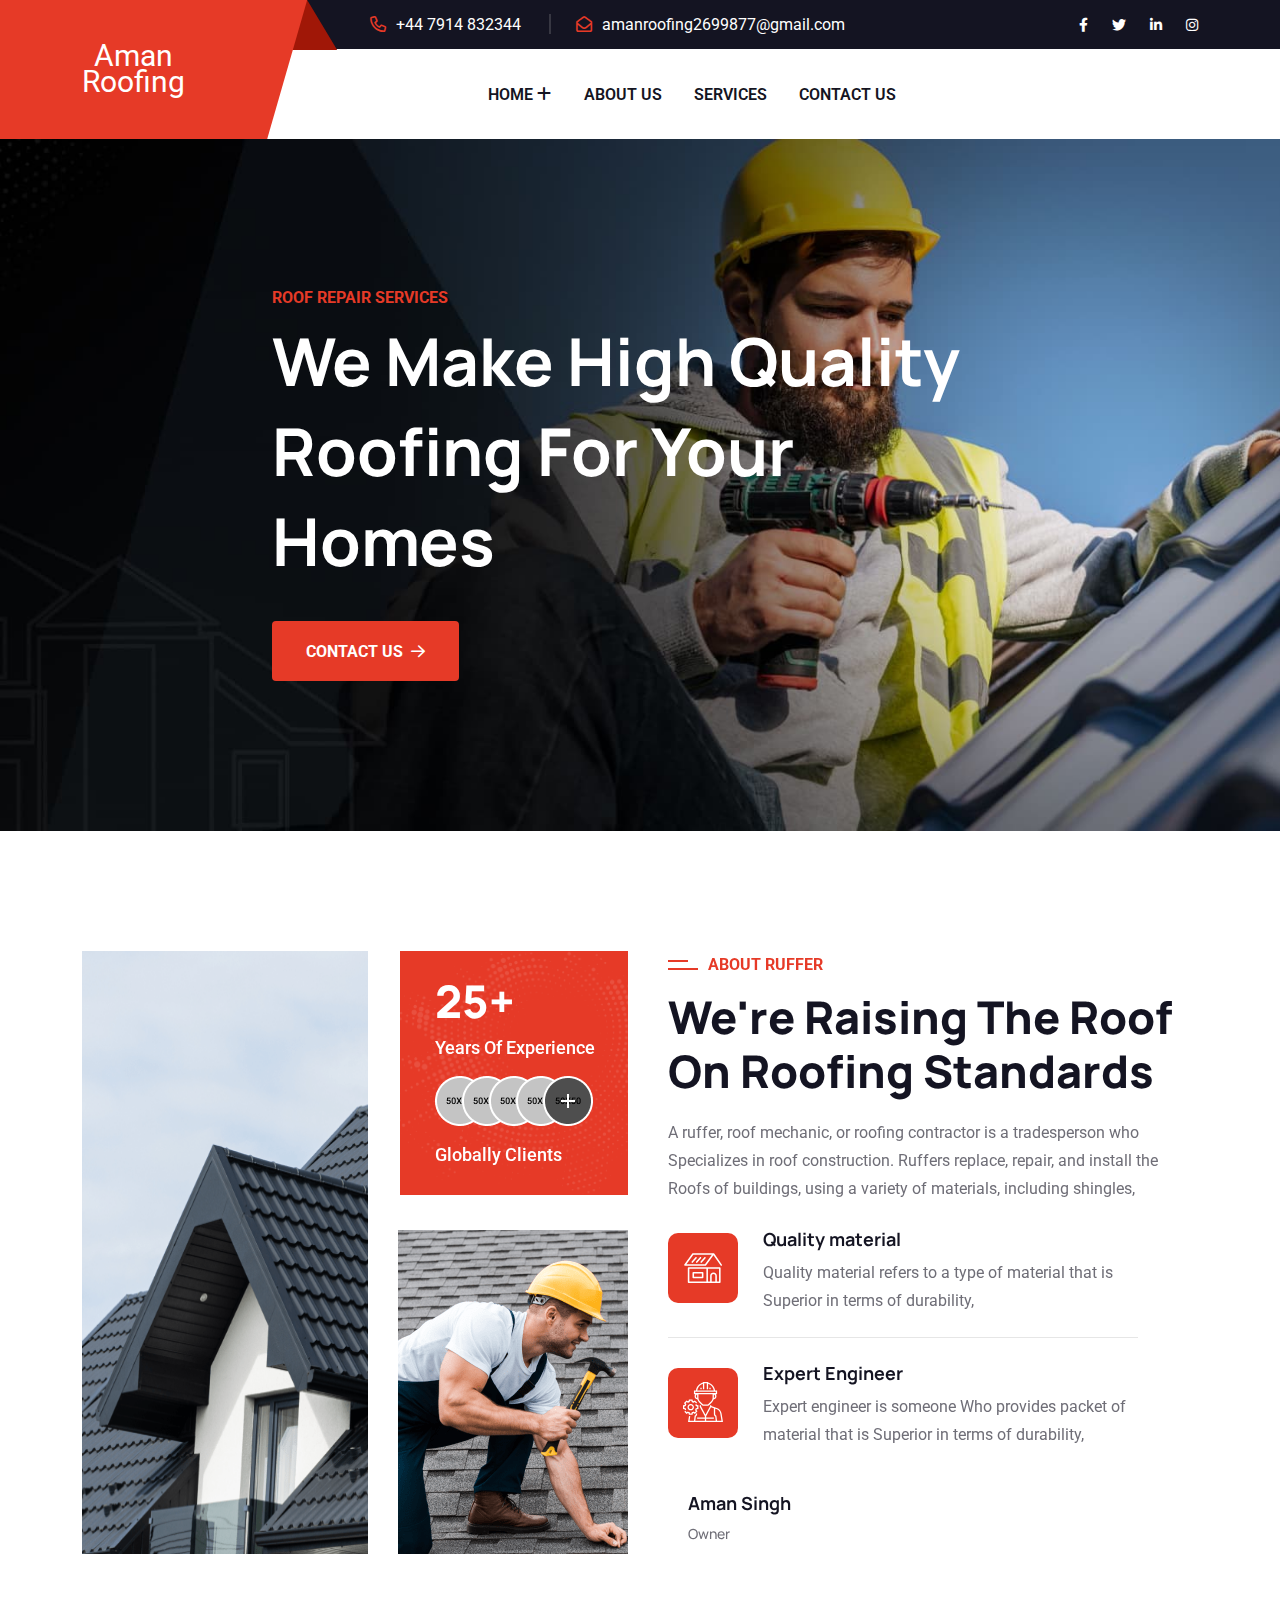
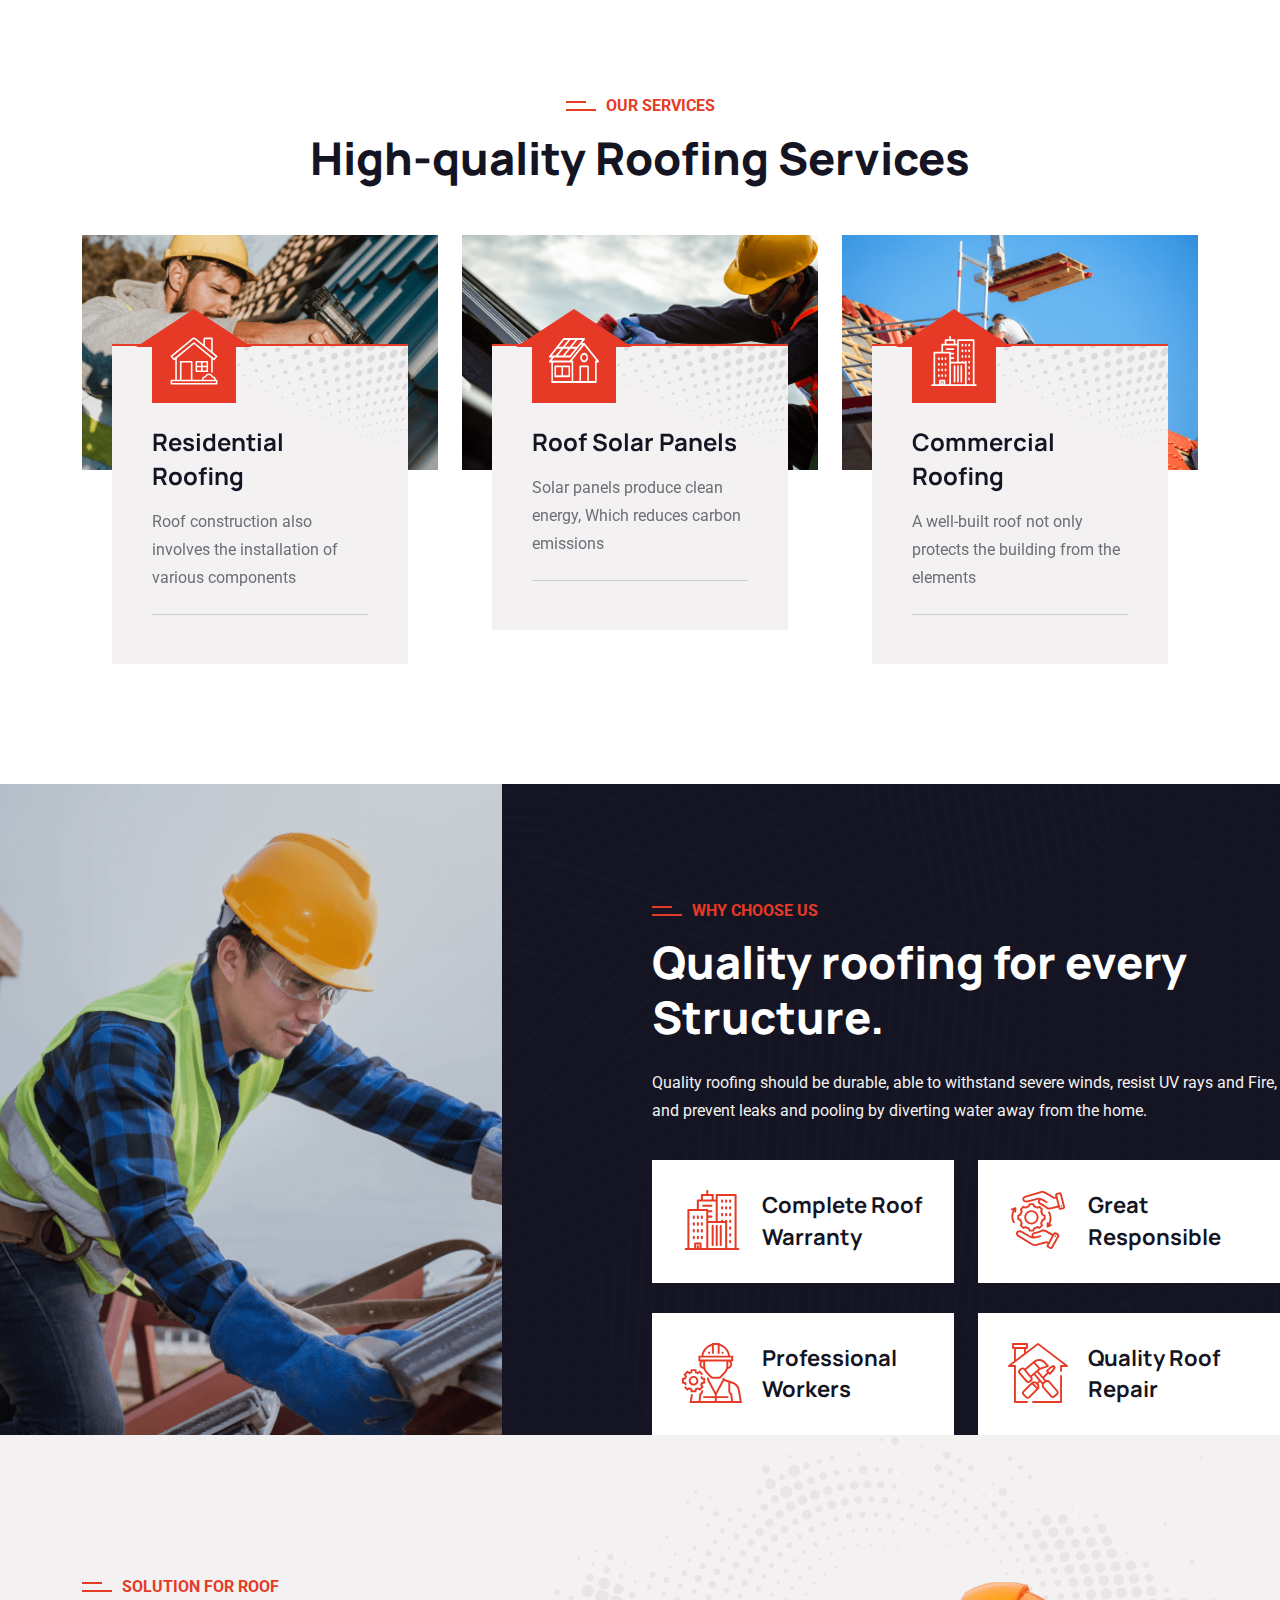
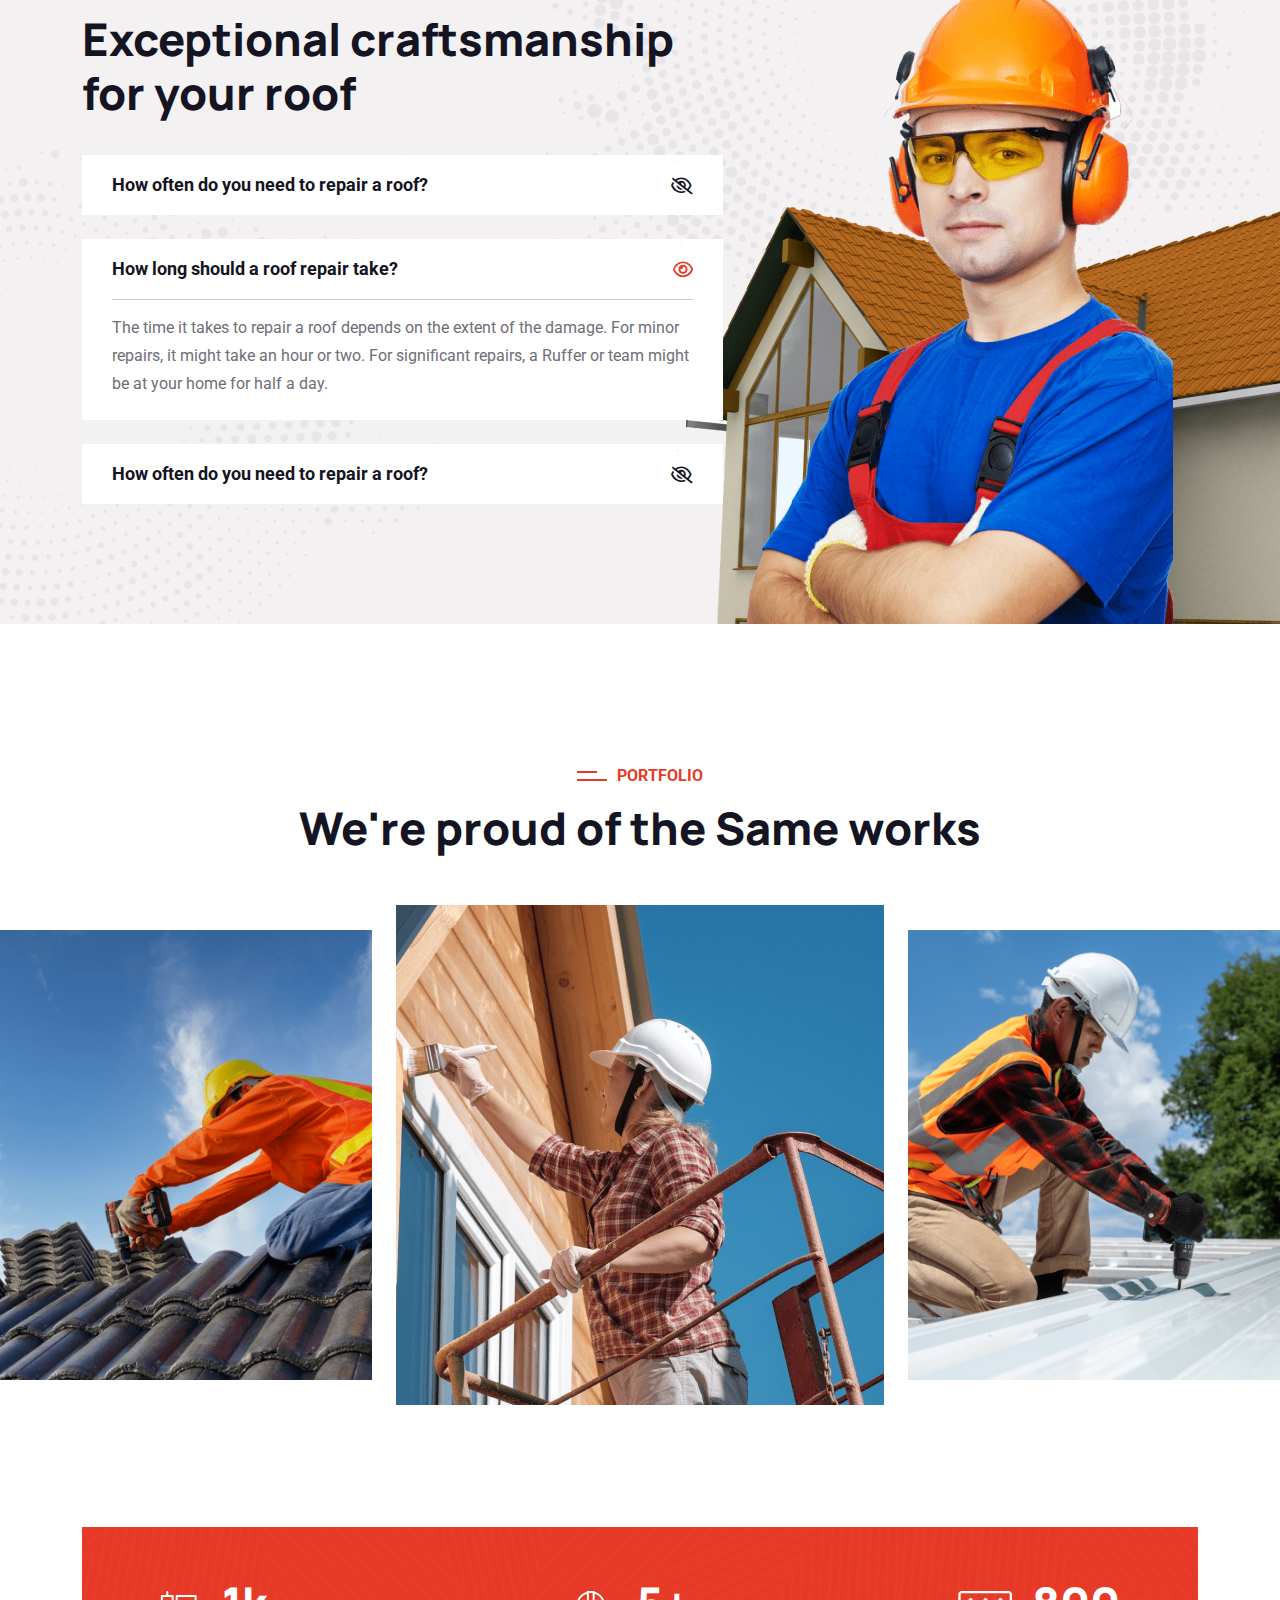
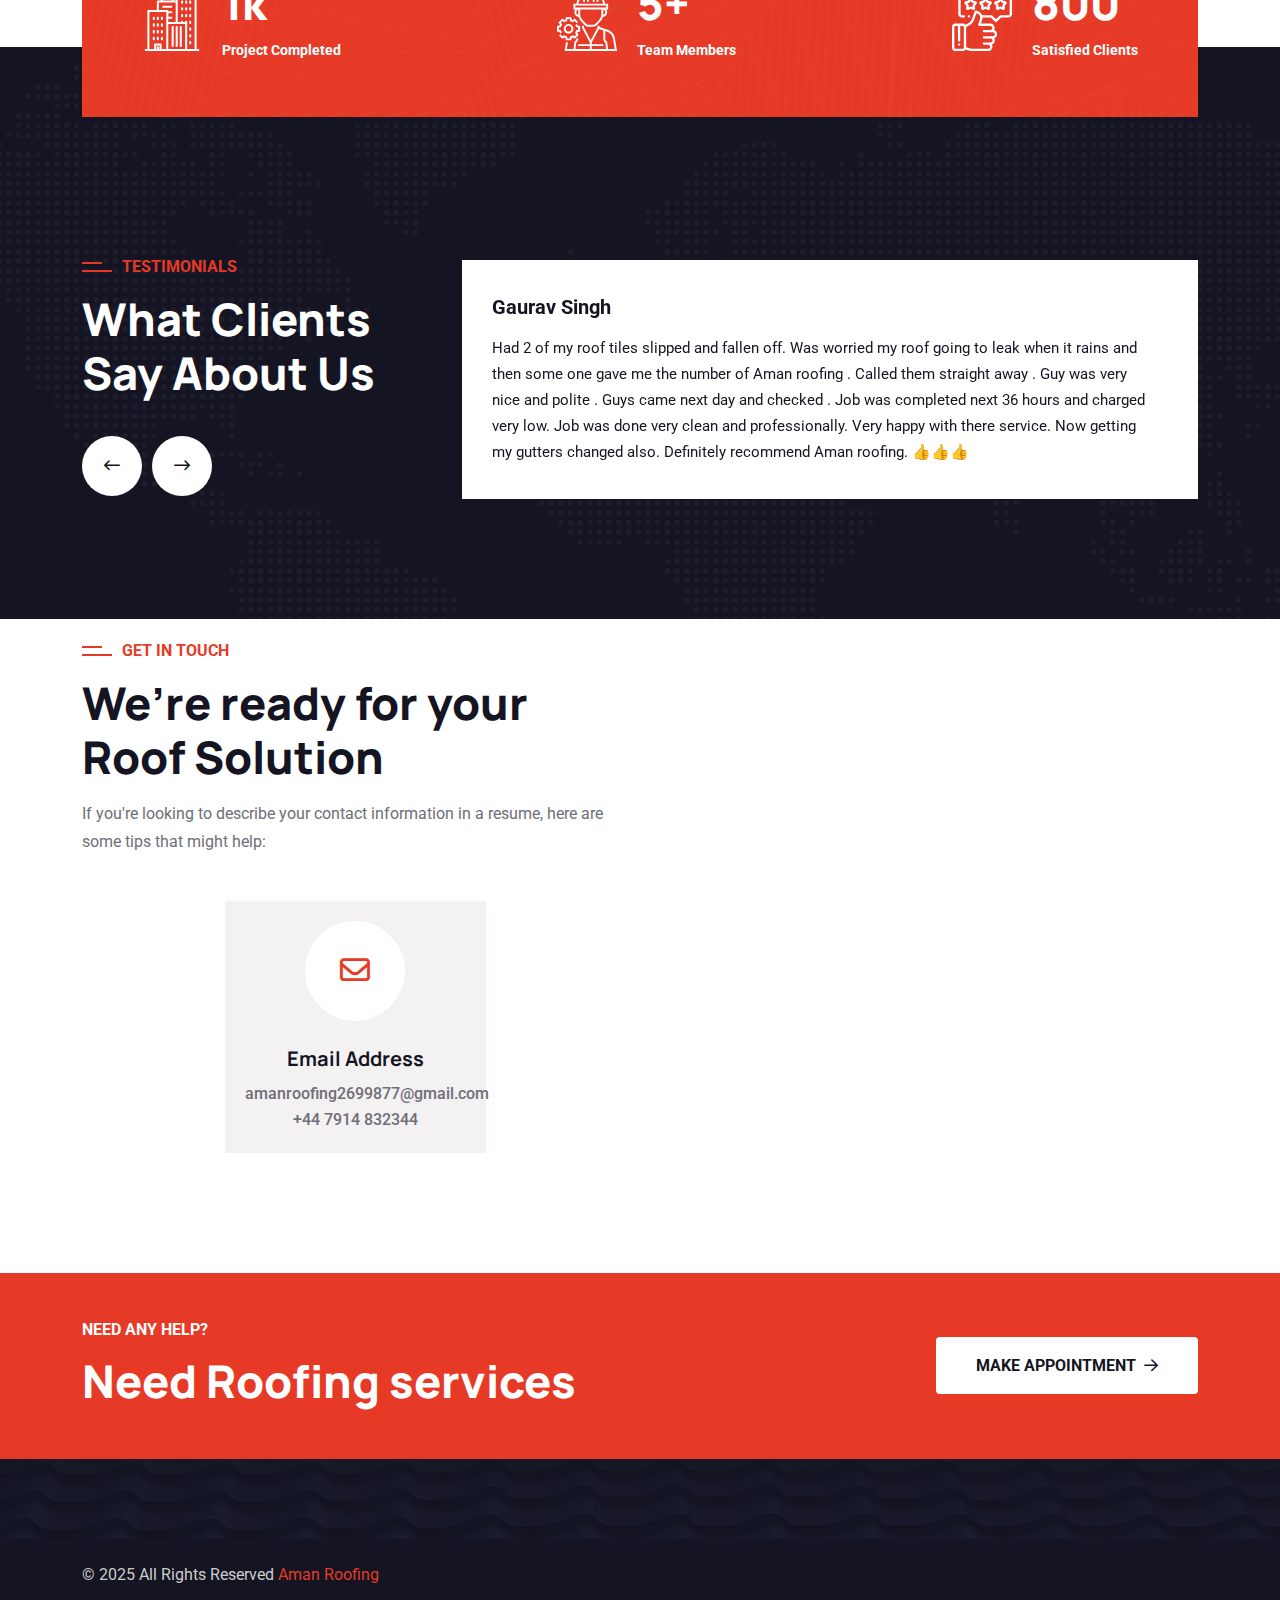
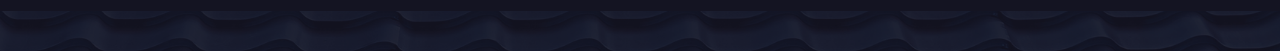
<file: index.html>
<!doctype html>
<html class="no-js" lang="zxx">

<head>
    <meta charset="utf-8">
    <meta http-equiv="x-ua-compatible" content="ie=edge">
    <title>Ruffer - Roof Construction & Roofing Service Home One</title>
    <meta name="author" content="themeholy">
    <meta name="description" content="Ruffer - Roof Construction & Roofing service">
    <meta name="keywords" content="Ruffer - Roof Construction & Roofing Service ">
    <meta name="robots" content="INDEX,FOLLOW">

    <!-- Mobile Specific Metas -->
    <meta name="viewport" content="width=device-width, initial-scale=1, shrink-to-fit=no">

    <!-- Favicons - Place favicon.ico in the root directory -->
    <link rel="apple-touch-icon" sizes="57x57" href="assets/img/favicons/apple-icon-57x57.png">
    <link rel="apple-touch-icon" sizes="60x60" href="assets/img/favicons/apple-icon-60x60.png">
    <link rel="apple-touch-icon" sizes="72x72" href="assets/img/favicons/apple-icon-72x72.png">
    <link rel="apple-touch-icon" sizes="76x76" href="assets/img/favicons/apple-icon-76x76.png">
    <link rel="apple-touch-icon" sizes="114x114" href="assets/img/favicons/apple-icon-114x114.png">
    <link rel="apple-touch-icon" sizes="120x120" href="assets/img/favicons/apple-icon-120x120.png">
    <link rel="apple-touch-icon" sizes="144x144" href="assets/img/favicons/apple-icon-144x144.png">
    <link rel="apple-touch-icon" sizes="152x152" href="assets/img/favicons/apple-icon-152x152.png">
    <link rel="apple-touch-icon" sizes="180x180" href="assets/img/favicons/apple-icon-180x180.png">
    <link rel="icon" type="image/png" sizes="192x192" href="assets/img/favicons/android-icon-192x192.png">
    <link rel="icon" type="image/png" sizes="32x32" href="assets/img/favicons/favicon-32x32.png">
    <link rel="icon" type="image/png" sizes="96x96" href="assets/img/favicons/favicon-96x96.png">
    <link rel="icon" type="image/png" sizes="16x16" href="assets/img/favicons/favicon-16x16.png">
    <link rel="manifest" href="assets/img/favicons/manifest.json">
    <meta name="msapplication-TileColor" content="#ffffff">
    <meta name="msapplication-TileImage" content="assets/img/favicons/ms-icon-144x144.png">
    <meta name="theme-color" content="#ffffff">

    <!--==============================
	  Google Fonts
	============================== -->
    <link rel="preconnect" href="https://fonts.googleapis.com">
    <link rel="preconnect" href="https://fonts.gstatic.com" crossorigin>
    <link
        href="https://fonts.googleapis.com/css2?family=Manrope:wght@500;600;700;800&family=Roboto:wght@100;300;400;500;700&display=swap"
        rel="stylesheet">

    <!--==============================
	    All CSS File
	============================== -->
    <!-- Bootstrap -->
    <link rel="stylesheet" href="assets/css/bootstrap.min.css">
    <!-- Fontawesome Icon -->
    <link rel="stylesheet" href="assets/css/fontawesome.min.css">
    <!-- Magnific Popup -->
    <link rel="stylesheet" href="assets/css/magnific-popup.min.css">
    <!-- Slick Slider -->
    <link rel="stylesheet" href="assets/css/slick.min.css">
    <!-- Theme Custom CSS -->
    <link rel="stylesheet" href="assets/css/style.css">

</head>

<body>


    <!--[if lte IE 9]>
    	<p class="browserupgrade">You are using an <strong>outdated</strong> browser. Please <a href="https://browsehappy.com/">upgrade your browser</a> to improve your experience and security.</p>
  <![endif]-->



    <!--********************************
   		Code Start From Here 
	******************************** -->




    <!--==============================
     Preloader
  ==============================-->
    <!-- <div class="preloader ">
        <button class="th-btn style2 preloaderCls">Cancel Preloader </button>
        <div class="preloader-inner">
            <span class="loader"></span>
        </div>
    </div> -->


    <div class="popup-search-box d-none d-lg-block">
        <button class="searchClose"><i class="fal fa-times"></i></button>
        <form action="#">
            <input type="text" placeholder="What are you looking for?">
            <button type="submit"><i class="fal fa-search"></i></button>
        </form>
    </div>
    <!--==============================
    Mobile Menu
  ============================== -->
    <div class="th-menu-wrapper">
        <div class="th-menu-area text-center">
            <button class="th-menu-toggle"><i class="fal fa-times"></i></button>
            <div class="mobile-logo">
                <a href="index.html">Aman <br/> Roofing</a>
            </div>
            <div class="th-mobile-menu">
                <ul>
                    <li class="menu-item-has-children">
                        <a href="index.html">Home</a>
                    </li>
                    <li><a href="about.html">About Us</a></li>
                    <li class="menu-item-has-children">
                        <a href="service.html">Services</a>
                    </li>
                    <li>
                        <a href="contact.html">Contact</a>
                    </li>
                </ul>
            </div>
        </div>
    </div>
    <!--==============================
	Header Area
==============================-->
    <header class="th-header header-layout1 onepage-nav">
        <div class="sticky-wrapper">
            <div class="header-top">
                <div class="container th-container">
                    <div class="row justify-content-center justify-content-lg-between align-items-center gy-2">
                        <div class="col-auto d-none d-lg-block">
                            <div class="header-links">
                                <ul>
                                    <li><i class="far fa-phone"></i><a href="tel:+447914832344">+44 7914 832344</a>
                                    </li>
                                    <li><i class="far fa-envelope-open"></i><a
                                            href="mailto:amanroofing2699877@gmail.com">amanroofing2699877@gmail.com</a>
                                    </li>
                                </ul>
                            </div>
                        </div>
                        <div class="col-auto">
                            <div class="header-links">
                                <ul>
                                    <li>
                                        <div class="social-links">
                                            <a href="https://www.facebook.com/"><i class="fab fa-facebook-f"></i></a>
                                            <a href="https://www.twitter.com/"><i class="fab fa-twitter"></i></a>
                                            <a href="https://www.linkedin.com/"><i class="fab fa-linkedin-in"></i></a>
                                            <a href="https://www.instagram.com/"><i class="fab fa-instagram"></i></a>
                                        </div>
                                    </li>
                                </ul>
                            </div>
                        </div>
                    </div>
                </div>
            </div>
            <!-- Main Menu Area -->
            <div class="menu-area">
                <div class="container th-container">
                    <div class="row align-items-center justify-content-between">
                        <div class="col-auto">
                            <div class="header-logo">
                                Aman <br /> Roofing
                            </div>
                        </div>
                        <div class="col-auto">
                            <nav class="main-menu d-none d-lg-inline-block">
                                <ul>
                                    <li class="menu-item-has-children">
                                        <a href="index.html">Home</a>
                                    </li>
                                    <li><a href="about.html">About Us</a></li>
                                    <li><a href="service.html">Services</a></li>
                                    <li><a href="contact.html">Contact Us</a></li>
                                </ul>
                            </nav>
                            <button type="button" class="th-menu-toggle d-block d-lg-none"><i
                                    class="far fa-bars"></i></button>
                        </div>
                        <div class="col-auto d-none d-lg-block">
                            <div class="header-button">
                                <a href="contact.html" class="th-btn">Get a Quote<i
                                        class="fas fa-arrow-right ms-2"></i></a>
                            </div>
                        </div>
                    </div>
                </div>
            </div>
            <div class="logo-bg"></div>
        </div>
    </header>
    <!--==============================
Hero Area
==============================-->
    <div class="th-hero-wrapper hero-1" id="hero-sec">
        <div class="hero-slider-1 th-carousel" data-fade="true" data-slide-show="1" data-md-slide-show="1"
            data-arrows="true" data-adaptive-height="true">


            <div class="th-hero-slide">
                <div class="th-hero-bg" data-bg-src="assets/img/hero/hero_bg_1_1.jpg"></div>
                <div class="container">
                    <div class="row align-items-center justify-content-center">
                        <div class="col-lg-8 col-md-10">
                            <div class="hero-style1">
                                <span class="hero-subtitle text-theme" data-ani="slideinleft" data-ani-delay="0.1s">ROOF
                                    REPAIR SERVICES</span>
                                <h1 class="hero-title text-white" data-ani="slideinleft" data-ani-delay="0.4s">We Make
                                    High Quality Roofing For Your Homes</h1>
                                <div class="btn-group" data-ani="slideinleft" data-ani-delay="0.7s">
                                    <a href="contact.html" class="th-btn style3">CONTACT US<i
                                            class="fa-regular fa-arrow-right ms-2"></i></a>
                                </div>
                            </div>
                        </div>

                    </div>
                </div>
            </div>


            <div class="th-hero-slide">
                <div class="th-hero-bg" data-bg-src="assets/img/hero/hero_bg_1_2.jpg"></div>
                <div class="container">
                    <div class="row align-items-center justify-content-center">
                        <div class="col-lg-8 col-md-10">
                            <div class="hero-style1">
                                <span class="hero-subtitle text-theme" data-ani="slideinleft"
                                    data-ani-delay="0.1s">CONSTRUCTION BUILT TO LAST</span>
                                <h1 class="hero-title text-white" data-ani="slideinleft" data-ani-delay="0.4s">Your
                                    Premier Construction Solution</h1>
                                <div class="btn-group" data-ani="slideinleft" data-ani-delay="0.7s">
                                    <a href="contact.html" class="th-btn style3">CONTACT US<i
                                            class="fa-regular fa-arrow-right ms-2"></i></a>
                                </div>
                            </div>
                        </div>

                    </div>
                </div>
            </div>


            <div class="th-hero-slide">
                <div class="th-hero-bg" data-bg-src="assets/img/hero/hero_bg_1_3.jpg"></div>
                <div class="container">
                    <div class="row align-items-center justify-content-center">
                        <div class="col-lg-8 col-md-10">
                            <div class="hero-style1">
                                <span class="hero-subtitle text-theme" data-ani="slideinleft"
                                    data-ani-delay="0.1s">QUALITY INNOVATION</span>
                                <h1 class="hero-title text-white" data-ani="slideinleft" data-ani-delay="0.4s">Best
                                    Solution for Master Builders & Cutting Edge</h1>
                                <div class="btn-group" data-ani="slideinleft" data-ani-delay="0.7s">
                                    <a href="contact.html" class="th-btn style3">CONTACT US<i
                                            class="fa-regular fa-arrow-right ms-2"></i></a>
                                </div>
                            </div>
                        </div>

                    </div>
                </div>
            </div>
        </div>
    </div>
    <!--======== / Hero Section ========-->
    <!--==============================
About Area  
==============================-->
    <div class="space-top overflow-hidden" id="about-sec">
        <div class="shape-mockup about-bg-shape1 d-xxl-block d-none" data-top="0" data-left="0">
            <img src="assets/img/normal/about_1_1shape.png" alt="img">
        </div>
        <div class="shape-mockup about-bg-shape2 spin d-xxl-block d-none" data-top="0" data-right="-22%">
            <img src="assets/img/normal/about_1_2shape.png" alt="img">
        </div>
        <div class="container">
            <div class="row align-items-center">
                <div class="col-xl-6">
                    <div class="img-box1 mb-40 mb-xl-0">
                        <div class="img1">
                            <img class="tilt-active" src="assets/img/normal/about_1_1.png" alt="About">
                        </div>
                        <div class="about-grid" data-bg-src="assets/img/bg/about-grid-bg-1.png">
                            <h3 class="about-grid_year"><span class="counter-number">25</span>+</h3>
                            <p class="about-grid_text">Years Of Experience</p>
                            <img class="about-grid_thumb" src="assets/img/normal/client-group1.png" alt="about">
                            <p class="about-grid_text">Globally Clients</p>
                        </div>
                        <div class="img2">
                            <img class="tilt-active" src="assets/img/normal/about_1_2.png" alt="About">
                        </div>
                    </div>
                </div>
                <div class="col-xl-6">
                    <div class="ps-xxl-4 ms-xl-3">
                        <div class="title-area mb-30">
                            <span class="sub-title">About Ruffer</span>
                            <h2 class="sec-title">We're Raising The Roof On Roofing Standards</h2>
                        </div>
                        <p class="mt-n2 mb-30">A ruffer, roof mechanic, or roofing contractor is a tradesperson who
                            Specializes in roof construction. Ruffers replace, repair, and install the Roofs of
                            buildings, using a variety of materials, including shingles,</p>
                        <div class="about-feature-wrap">
                            <div class="about-feature">
                                <div class="about-feature_icon">
                                    <img src="assets/img/icon/about_feature_1_1.svg" alt="Icon">
                                </div>
                                <div class="media-body">
                                    <h3 class="about-feature_title">Quality material</h3>
                                    <p class="about-feature_text">Quality material refers to a type of material that is
                                        Superior in terms of durability,</p>
                                </div>
                            </div>
                            <div class="about-feature">
                                <div class="about-feature_icon">
                                    <img src="assets/img/icon/about_feature_1_2.svg" alt="Icon">
                                </div>
                                <div class="media-body">
                                    <h3 class="about-feature_title">Expert Engineer</h3>
                                    <p class="about-feature_text">Expert engineer is someone Who provides packet of
                                        material that is Superior in terms of durability,</p>
                                </div>
                            </div>
                        </div>
                        <div class="btn-group">

                            <div class="about-profile">
                                <div class="avater">
                                </div>
                                <div class="media-body">
                                    <h4 class="title">Aman Singh</h4>
                                    <span class="desig">Owner</span>
                                </div>
                            </div>
                        </div>
                    </div>
                </div>
            </div>
        </div>
    </div>
    <!--==============================
Servce Area  
==============================-->
    <section class="space" id="service-sec">
        <div class="container z-index-common">
            <div class="title-area text-center">
                <span class="sub-title">OUR SERVICES</span>
                <h2 class="sec-title">High-quality Roofing Services</h2>
            </div>
            <div class="row slider-shadow th-carousel" data-slide-show="3" data-lg-slide-show="3" data-md-slide-show="2"
                data-sm-slide-show="1">
                <div class="col-md-6 col-lg-4">
                    <div class="service-featured">
                        <div class="service-featured_img">
                            <img src="assets/img/service/service_box_1-1.jpg" alt="service">
                        </div>
                        <div class="service-featured_content">
                            <div class="service-bg-shape">
                                <img src="assets/img/service/service_box_shape1.jpg" alt="img">
                            </div>
                            <div class="service-default-icon">
                                <img src="assets/img/icon/service-icon-1-1.svg" alt="Icon">
                            </div>
                            <h3 class="box-title"><a href="service-details.html">Residential Roofing</a></h3>
                            <p class="service-featured_text">Roof construction also involves the installation of various
                                components</p>

                        </div>
                    </div>
                </div>
                <div class="col-md-6 col-lg-4">
                    <div class="service-featured">
                        <div class="service-featured_img">
                            <img src="assets/img/service/service_box_1-2.jpg" alt="service">
                        </div>
                        <div class="service-featured_content">
                            <div class="service-bg-shape">
                                <img src="assets/img/service/service_box_shape1.jpg" alt="img">
                            </div>
                            <div class="service-default-icon">
                                <img src="assets/img/icon/service-icon-1-2.svg" alt="Icon">
                            </div>
                            <h3 class="box-title"><a href="service-details.html">Roof Solar Panels</a></h3>
                            <p class="service-featured_text">Solar panels produce clean energy, Which reduces carbon
                                emissions</p>

                        </div>
                    </div>
                </div>
                <div class="col-md-6 col-lg-4">
                    <div class="service-featured">
                        <div class="service-featured_img">
                            <img src="assets/img/service/service_box_1-3.jpg" alt="service">
                        </div>
                        <div class="service-featured_content">
                            <div class="service-bg-shape">
                                <img src="assets/img/service/service_box_shape1.jpg" alt="img">
                            </div>
                            <div class="service-default-icon">
                                <img src="assets/img/icon/service-icon-1-3.svg" alt="Icon">
                            </div>
                            <h3 class="box-title"><a href="service-details.html">Commercial Roofing</a></h3>
                            <p class="service-featured_text">A well-built roof not only protects the building from the
                                elements</p>

                        </div>
                    </div>
                </div>
                <div class="col-md-6 col-lg-4">
                    <div class="service-featured">
                        <div class="service-featured_img">
                            <img src="assets/img/service/service_box_1-4.jpg" alt="service">
                        </div>
                        <div class="service-featured_content">
                            <div class="service-bg-shape">
                                <img src="assets/img/service/service_box_shape1.jpg" alt="img">
                            </div>
                            <div class="service-default-icon">
                                <img src="assets/img/icon/service-icon-1-4.svg" alt="Icon">
                            </div>
                            <h3 class="box-title"><a href="service-details.html">Vegetative Roofing</a></h3>
                            <p class="service-featured_text">The framework of a roof typically consists of rafters,
                                ridge beams</p>

                        </div>
                    </div>
                </div>
                <div class="col-md-6 col-lg-4">
                    <div class="service-featured">
                        <div class="service-featured_img">
                            <img src="assets/img/service/service_box_1-5.jpg" alt="service">
                        </div>
                        <div class="service-featured_content">
                            <div class="service-bg-shape">
                                <img src="assets/img/service/service_box_shape1.jpg" alt="img">
                            </div>
                            <div class="service-default-icon">
                                <img src="assets/img/icon/service-icon-1-5.svg" alt="Icon">
                            </div>
                            <h3 class="box-title"><a href="service-details.html">Modified Roofing</a></h3>
                            <p class="service-featured_text">The materials used for roof construction can vary widely
                                anging</p>

                        </div>
                    </div>
                </div>
                <div class="col-md-6 col-lg-4">
                    <div class="service-featured">
                        <div class="service-featured_img">
                            <img src="assets/img/service/service_box_1-6.jpg" alt="service">
                        </div>
                        <div class="service-featured_content">
                            <div class="service-bg-shape">
                                <img src="assets/img/service/service_box_shape1.jpg" alt="img">
                            </div>
                            <div class="service-default-icon">
                                <img src="assets/img/icon/service-icon-1-6.svg" alt="Icon">
                            </div>
                            <h3 class="box-title"><a href="service-details.html">Single Ply Roofing</a></h3>
                            <p class="service-featured_text">Proper insulation is also critical for energy efficiency
                                and maintain</p>

                        </div>
                    </div>
                </div>
            </div>
        </div>
    </section>
    <!--==============================
Why choose us Area  
==============================-->
    <div class=" overflow-hidden" data-bg-src="assets/img/bg/blue-bg-shape.png">
        <div class="why-area-1">
            <div class="container-fluid p-0">
                <div class="row">
                    <div class="col-xl-6">
                        <div class="wcu-img-half">
                            <img src="assets/img/normal/wcu-thumb1.png" alt="img">
                        </div>

                    </div>
                    <div class="col-xl-6">
                        <div class="wcu-wrap1">
                            <div class="title-area mb-35 space-top">
                                <span class="sub-title">WHY CHOOSE US</span>
                                <h2 class="sec-title text-white">Quality roofing for every Structure.</h2>
                            </div>
                            <p class="mt-n2 mb-35 text-smoke">Quality roofing should be durable, able to withstand
                                severe winds, resist UV rays and Fire, and prevent leaks and pooling by diverting water
                                away from the home.</p>
                            <div class="row gy-30">
                                <div class="col-sm-6">
                                    <div class="wcu-box">
                                        <div class="wcu-box_icon">
                                            <img src="assets/img/icon/wcu-icon-1-1.svg" alt="img">
                                        </div>
                                        <div class="wcu-box_details">
                                            <h3 class="h5 wcu-box_title"><a href="service-details.html">Complete Roof
                                                    Warranty</a></h3>
                                        </div>
                                    </div>
                                </div>
                                <div class="col-sm-6">
                                    <div class="wcu-box">
                                        <div class="wcu-box_icon">
                                            <img src="assets/img/icon/wcu-icon-1-2.svg" alt="img">
                                        </div>
                                        <div class="wcu-box_details">
                                            <h3 class="h5 wcu-box_title"><a href="service-details.html">Great
                                                    Responsible</a></h3>
                                        </div>
                                    </div>
                                </div>
                                <div class="col-sm-6">
                                    <div class="wcu-box">
                                        <div class="wcu-box_icon">
                                            <img src="assets/img/icon/wcu-icon-1-3.svg" alt="img">
                                        </div>
                                        <div class="wcu-box_details">
                                            <h3 class="h5 wcu-box_title"><a href="service-details.html">Professional
                                                    Workers</a></h3>
                                        </div>
                                    </div>
                                </div>
                                <div class="col-sm-6">
                                    <div class="wcu-box">
                                        <div class="wcu-box_icon">
                                            <img src="assets/img/icon/wcu-icon-1-4.svg" alt="img">
                                        </div>
                                        <div class="wcu-box_details">
                                            <h3 class="h5 wcu-box_title"><a href="service-details.html">Quality Roof
                                                    Repair</a></h3>
                                        </div>
                                    </div>
                                </div>
                            </div>
                        </div>
                    </div>
                </div>
            </div>
        </div>

        <!--==============================
    Team Area  
    ==============================-->


    </div>
    <!--==============================
Faq Area
==============================-->
    <div class="bg-smoke overflow-hidden ">
        <div class="shape-mockup faq-bg-img1" data-right="0" data-bottom="0">
            <img src="assets/img/normal/faq1_2.png" alt="faq">
        </div>
        <div class="container">
            <div class="row">
                <div class="col-xxl-6 col-xl-7">
                    <div class="space">
                        <div class="title-area mb-35 text-center text-xl-start">
                            <span class="sub-title">Solution For Roof</span>
                            <h2 class="sec-title">Exceptional craftsmanship for your roof</h2>
                        </div>
                        <div class="accordion-area accordion" id="faqAccordion">


                            <div class="accordion-card ">
                                <div class="accordion-header" id="collapse-item-1">
                                    <button class="accordion-button collapsed" type="button" data-bs-toggle="collapse"
                                        data-bs-target="#collapse-1" aria-expanded="false"
                                        aria-controls="collapse-1">How often do you need to repair a roof?</button>
                                </div>
                                <div id="collapse-1" class="accordion-collapse collapse "
                                    aria-labelledby="collapse-item-1" data-bs-parent="#faqAccordion">
                                    <div class="accordion-body">
                                        <p class="faq-text">The time it takes to repair a roof depends on the extent of
                                            the damage. For minor repairs, it might take an hour or two. For significant
                                            repairs, a Ruffer or team might be at your home for half a day.</p>
                                    </div>
                                </div>
                            </div>


                            <div class="accordion-card active">
                                <div class="accordion-header" id="collapse-item-2">
                                    <button class="accordion-button " type="button" data-bs-toggle="collapse"
                                        data-bs-target="#collapse-2" aria-expanded="true" aria-controls="collapse-2">How
                                        long should a roof repair take?</button>
                                </div>
                                <div id="collapse-2" class="accordion-collapse collapse show"
                                    aria-labelledby="collapse-item-2" data-bs-parent="#faqAccordion">
                                    <div class="accordion-body">
                                        <p class="faq-text">The time it takes to repair a roof depends on the extent of
                                            the damage. For minor repairs, it might take an hour or two. For significant
                                            repairs, a Ruffer or team might be at your home for half a day.</p>
                                    </div>
                                </div>
                            </div>


                            <div class="accordion-card ">
                                <div class="accordion-header" id="collapse-item-3">
                                    <button class="accordion-button collapsed" type="button" data-bs-toggle="collapse"
                                        data-bs-target="#collapse-3" aria-expanded="false"
                                        aria-controls="collapse-3">How often do you need to repair a roof?</button>
                                </div>
                                <div id="collapse-3" class="accordion-collapse collapse "
                                    aria-labelledby="collapse-item-3" data-bs-parent="#faqAccordion">
                                    <div class="accordion-body">
                                        <p class="faq-text">The time it takes to repair a roof depends on the extent of
                                            the damage. For minor repairs, it might take an hour or two. For significant
                                            repairs, a Ruffer or team might be at your home for half a day.</p>
                                    </div>
                                </div>
                            </div>
                        </div>
                    </div>

                </div>
                <div class="col-xxl-4 col-xl-5 align-self-end">
                    <div class="faq-img z-index-step1">
                        <img src="assets/img/normal/faq1_1.png" alt="Faq">
                    </div>
                </div>
            </div>
        </div>
        <div class="shape-mockup faq-spin spin d-xl-block d-none" data-bottom="-10%" data-left="-23%"><img
                src="assets/img/normal/about_1_2shape.png" alt="shape"></div>
        <div class="shape-mockup faq-spin2 spin d-xl-block d-none z-index-n2" data-top="0" data-right="0%"><img
                src="assets/img/normal/about_1_2shape.png" alt="shape"></div>
    </div>

    <!--==============================
Portfolio Area  
==============================-->
    <div class="overflow-hidden space" id="project-sec">
        <div class="container">
            <div class="title-area text-center">
                <span class="sub-title">Portfolio</span>
                <h2 class="sec-title">We're proud of the Same works</h2>
            </div>
        </div>
        <div class="container-fluid p-0">
            <div class="row th-carousel project-slider-1" data-slide-show="1" data-xl-slide-show="1"
                data-ml-slide-show="1" data-lg-slide-show="1" data-md-slide-show="1" data-sm-slide-show="1"
                data-xs-slide-show="1" data-center-mode="true" data-xl-center-mode="true" data-ml-center-mode="true"
                data-dots="false">
                <div class="col-lg-4 col-xl-3">
                    <div class="project-card">
                        <div class="project-img">
                            <img src="assets/img/project/project_1_1.jpg" alt="project image">
                        </div>
                        <div class="project-content">
                            <h6 class="project-subtitle">Repair Services</h6>
                            <h4 class="project-title box-title h5"><a href="project-details.html">Roof Repair
                                    Services</a></h4>
                            <a href="assets/img/project/project_1_1.jpg" class="icon-btn popup-image" tabindex="-1"><i
                                    class="far fa-plus"></i></a>
                        </div>
                    </div>
                </div>
                <div class="col-lg-4 col-xl-3">
                    <div class="project-card">
                        <div class="project-img">
                            <img src="assets/img/project/project_1_2.jpg" alt="project image">
                        </div>
                        <div class="project-content">
                            <h6 class="project-subtitle">Roof Services</h6>
                            <h4 class="project-title box-title h5"><a href="project-details.html">Roofing
                                    Replacement</a></h4>
                            <a href="assets/img/project/project_1_2.jpg" class="icon-btn popup-image" tabindex="-1"><i
                                    class="far fa-plus"></i></a>
                        </div>
                    </div>
                </div>
                <div class="col-lg-4 col-xl-3">
                    <div class="project-card">
                        <div class="project-img">
                            <img src="assets/img/project/project_1_3.jpg" alt="project image">
                        </div>
                        <div class="project-content">
                            <h6 class="project-subtitle">Plumbing Services</h6>
                            <h4 class="project-title box-title h5"><a href="project-details.html">Roof Design and
                                    Planning</a></h4>
                            <a href="assets/img/project/project_1_3.jpg" class="icon-btn popup-image" tabindex="-1"><i
                                    class="far fa-plus"></i></a>
                        </div>
                    </div>
                </div>
                <div class="col-lg-4 col-xl-3">
                    <div class="project-card">
                        <div class="project-img">
                            <img src="assets/img/project/project_1_1.jpg" alt="project image">
                        </div>
                        <div class="project-content">
                            <h6 class="project-subtitle">Single Ply Roof</h6>
                            <h4 class="project-title box-title h5"><a href="project-details.html">Roof Maintenance</a>
                            </h4>
                            <a href="assets/img/project/project_1_1.jpg" class="icon-btn popup-image" tabindex="-1"><i
                                    class="far fa-plus"></i></a>
                        </div>
                    </div>
                </div>
                <div class="col-lg-4 col-xl-3">
                    <div class="project-card">
                        <div class="project-img">
                            <img src="assets/img/project/project_1_2.jpg" alt="project image">
                        </div>
                        <div class="project-content">
                            <h6 class="project-subtitle">Vegetative Roofing</h6>
                            <h4 class="project-title box-title h5"><a href="project-details.html">Roof Installation</a>
                            </h4>
                            <a href="assets/img/project/project_1_2.jpg" class="icon-btn popup-image" tabindex="-1"><i
                                    class="far fa-plus"></i></a>
                        </div>
                    </div>
                </div>
                <div class="col-lg-4 col-xl-3">
                    <div class="project-card">
                        <div class="project-img">
                            <img src="assets/img/project/project_1_3.jpg" alt="project image">
                        </div>
                        <div class="project-content">
                            <h6 class="project-subtitle">Modified Roofing</h6>
                            <h4 class="project-title box-title h5"><a href="project-details.html">Roof Inspection</a>
                            </h4>
                            <a href="assets/img/project/project_1_3.jpg" class="icon-btn popup-image" tabindex="-1"><i
                                    class="far fa-plus"></i></a>
                        </div>
                    </div>
                </div>
            </div>
        </div>
    </div>
    <!--==============================
Counter Area  
==============================-->
    <div class="container">
        <div class="counter-area-1 bg-theme" data-bg-src="assets/img/bg/counter-bg.png">
            <div class="row gy-40 justify-content-between">
                <div class="col-6 col-lg-auto counter-card-wrap">
                    <div class="counter-card">
                        <div class="counter-card_icon">
                            <img src="assets/img/icon/counter_1_1.svg" alt="Icon">
                        </div>
                        <div class="media-body">
                            <h2 class="counter-card_number"><span class="counter-number">1</span>k</h2>
                            <p class="counter-card_text">Project Completed</p>
                        </div>
                    </div>
                </div>
                <div class="col-6 col-lg-auto counter-card-wrap">
                    <div class="counter-card">
                        <div class="counter-card_icon">
                            <img src="assets/img/icon/counter_1_2.svg" alt="Icon">
                        </div>
                        <div class="media-body">
                            <h2 class="counter-card_number"><span class="counter-number">5</span>+</h2>
                            <p class="counter-card_text">Team Members</p>
                        </div>
                    </div>
                </div>
                <div class="col-6 col-lg-auto counter-card-wrap">
                    <div class="counter-card">
                        <div class="counter-card_icon">
                            <img src="assets/img/icon/counter_1_3.svg" alt="Icon">
                        </div>
                        <div class="media-body">
                            <h2 class="counter-card_number"><span class="counter-number">800</span></h2>
                            <p class="counter-card_text">Satisfied Clients</p>
                        </div>
                    </div>
                </div>

            </div>
        </div>
    </div>
    <!--==============================
Testimonial Area  
==============================-->
    <section class="testi-area-1 overflow-hidden space-bottom" data-bg-src="assets/img/bg/testi_bg_1.png">
        <div class="container z-index-common">
            <div class="row">
                <div class="col-xl-4">
                    <div class="text-xl-start text-center">
                        <div class="title-area mb-35">
                            <span class="sub-title">TESTIMONIALS</span>
                            <h2 class="sec-title text-white">What Clients Say About Us</h2>
                        </div>
                        <div class="testimonial-slider-arrow1">
                            <button data-slick-prev="#testimonial-slider1" class="slick-arrow slick-prev"><i
                                    class="fa-regular fa-arrow-left-long"></i></button>
                            <button data-slick-next="#testimonial-slider1" class="slick-arrow slick-next"><i
                                    class="fa-regular fa-arrow-right-long"></i></button>
                        </div>
                    </div>
                </div>
                <div class="col-xl-8 mt-40 mt-xl-0">
                    <div class="th-carousel testi-slider1 row" id="testimonial-slider1" data-slide-show="2"
                        data-ml-slide-show="1" data-lg-slide-show="2" data-md-slide-show="1" data-dots="false"
                        data-arrows="false">
                        <div class="col-lg-6">
                            <div class="testi-card">

                                <div class="testi-card_profile">

                                    <div class="media-body">
                                        <h3 class="testi-card_name">Gaurav Singh</h3>
                                        <span class="testi-card_desig"></span>
                                        <p class="testi-card_text">Had 2 of my roof tiles slipped and fallen off. Was
                                            worried my roof going to leak when it rains and then some one gave me the
                                            number of Aman roofing . Called them straight away . Guy was very nice and
                                            polite . Guys came next day and checked . Job was completed next 36 hours
                                            and charged very low. Job was done very clean and professionally. Very happy
                                            with there service.
                                            Now getting my gutters changed also.
                                            Definitely recommend Aman roofing. 👍👍👍</p>
                                    </div>
                                </div>
                            </div>
                        </div>
                        <div class="col-lg-6">
                            <div class="testi-card">

                                <div class="testi-card_profile">

                                    <div class="media-body">
                                        <h3 class="testi-card_name">Faisal Maniar</h3>
                                        <span class="testi-card_desig"></span>
                                        <p class="testi-card_text">Very happy with the repair Aman did on a leak near a
                                            chimney. He guaranteed all the work and came back to check all leaks were
                                            sealed. Always reliable, efficient and gives honest options. His team work
                                            speedily and are courteous. I would have no hesitation in using him again.
                                            .</p>
                                    </div>
                                </div>
                            </div>
                        </div>
                        <div class="col-lg-6">
                            <div class="testi-card">

                                <div class="testi-card_profile">

                                    <div class="media-body">
                                        <h3 class="testi-card_name">Jamily Ahmed</h3>
                                        <span class="testi-card_desig"></span>
                                        <p class="testi-card_text">Many thanks Aman. Very quick response and started the
                                            job without asking for money in advance. No headache and would not hesitate
                                            to recommend him to friends and family. I had him install full gutter to the
                                            property and replace my porch roof.
                                        </p>
                                    </div>
                                </div>
                            </div>
                        </div>
                        <div class="col-lg-6">
                            <div class="testi-card">

                                <div class="testi-card_profile">

                                    <div class="media-body">
                                        <h3 class="testi-card_name">Divia DM</h3>
                                        <span class="testi-card_desig"></span>
                                        <p class="testi-card_text">We had a new roof and gutters installed, it looks
                                            amazing! Aman and team were so lovely, very polite and hardworking. They
                                            were quick to start and finish.

                                            The old roof was completely removed including the wood, which was all over
                                            50 years old, maybe longer. So, they had to start from scratch. They never
                                            overcharged and did a fantastic job with the main roof and two smaller roofs
                                            we had as well.

                                            Thank you Aman and team!!</p>
                                    </div>
                                </div>
                            </div>
                        </div>
                    </div>
                </div>
            </div>
        </div>
    </section>
    <!--==============================
Blog Area  
==============================-->

    <!--==============================
Contact Area  
==============================-->
    <div class="space-bottom" id="contact-sec">
        <div class="container">
            <div class="row align-items-center">
                <div class="col-xl-6 pe-xxl-5 mb-30 mb-xl-0">
                    <div class="title-area mb-25 text-xl-start text-center">
                        <span class="sub-title">Get In Touch</span>
                        <h2 class="sec-title">We’re ready for your Roof Solution</h2>
                    </div>
                    <p class="mt-n2 mb-45 text-xl-start text-center">If you're looking to describe your contact
                        information in a resume, here are some tips that might help:</p>
                    <div class="row justify-content-center gy-30">
                        <div class="col-xl-6 col-lg-4 col-md-6">
                            <div class="contact-feature">
                                <div class="icon-btn">
                                    <i class="far fa-envelope"></i>
                                </div>
                                <div class="media-body">
                                    <p class="contact-feature_label">Email Address</p>
                                    <a href="mailto:amanroofing2699877@gmail.com"
                                        class="contact-feature_link">amanroofing2699877@gmail.com</a>
                                    <a href="tel:+44 7914 832344" class="contact-feature_link">+44 7914 832344</a>
                                </div>
                            </div>
                        </div>

                    </div>
                </div>
                <div class="col-xl-6 ps-xl-4">
                    <iframe
                        src="https://www.google.com/maps/embed?pb=!1m18!1m12!1m3!1d81912.38855637566!2d11.615934142228546!3d50.090740049066866!2m3!1f0!2f0!3f0!3m2!1i1024!2i768!4f13.1!3m3!1m2!1s0x47d8a6ee453199f1%3A0x1755a985597da750!2sAman%20Roofing%20Services%20Ltd!5e0!3m2!1str!2str!4v1744323197607!5m2!1str!2str"
                        width="600" height="450" style="border:0;" allowfullscreen="" loading="lazy"
                        referrerpolicy="no-referrer-when-downgrade"></iframe>
                </div>
            </div>
        </div>
    </div>
    <!--==============================
	Footer Area
==============================-->
    <footer class="footer-wrapper  footer-layout1" data-bg-src="assets/img/bg/footer-bg.png">
        <div class="footer-top" data-bg-src="">
            <div class="container">
                <div class="row align-items-center justify-content-between">
                    <div class="col-lg-auto">
                        <div class="title-area mb-lg-0 text-lg-start text-center">
                            <span class="sub-title style2 text-white">NEED ANY HELP?</span>
                            <h2 class="sec-title text-white mb-0">Need Roofing services</h2>
                        </div>
                    </div>
                    <div class="col-lg-auto text-center">
                        <a href="contact.html" class="th-btn style2">Make appointment<i
                                class="fa-regular fa-arrow-right ms-2"></i></a>
                    </div>
                </div>
            </div>
        </div>
        <div class="widget-area">

            <div class="copyright-wrap bg-title">
                <div class="container">
                    <div class="row justify-content-between align-items-center">
                        <div class="col-md-6">
                            <p class="copyright-text">© 2025 All Rights Reserved <a
                                    href="https://themeforest.net/user/th">Aman Roofing</a></p>
                        </div>
                        <div class="col-md-6 text-end d-none d-md-block">
                            <div class="footer-links">

                            </div>
                        </div>
                    </div>
                </div>
            </div>
    </footer>

    <!--********************************
			Code End  Here 
	******************************** -->

    <!-- Scroll To Top -->
    <div class="scroll-top">
        <svg class="progress-circle svg-content" width="100%" height="100%" viewBox="-1 -1 102 102">
            <path d="M50,1 a49,49 0 0,1 0,98 a49,49 0 0,1 0,-98"
                style="transition: stroke-dashoffset 10ms linear 0s; stroke-dasharray: 307.919, 307.919; stroke-dashoffset: 307.919;">
            </path>
        </svg>
    </div>

    <!--==============================
    All Js File
============================== -->
    <!-- Jquery -->
    <script src="assets/js/vendor/jquery-3.6.0.min.js"></script>
    <!-- Slick Slider -->
    <script src="assets/js/slick.min.js"></script>
    <!-- Bootstrap -->
    <script src="assets/js/bootstrap.min.js"></script>
    <!-- Magnific Popup -->
    <script src="assets/js/jquery.magnific-popup.min.js"></script>
    <!-- Counter Up -->
    <script src="assets/js/jquery.counterup.min.js"></script>
    <!-- Circle Progress -->
    <script src="assets/js/circle-progress.js"></script>
    <!-- Range Slider -->
    <script src="assets/js/jquery-ui.min.js"></script>
    <!-- Isotope Filter -->
    <script src="assets/js/imagesloaded.pkgd.min.js"></script>
    <script src="assets/js/isotope.pkgd.min.js"></script>
    <!-- Tilt JS -->
    <script src="assets/js/tilt.jquery.min.js"></script>
    <!-- Tweenmax JS -->
    <script src="assets/js/tweenmax.min.js"></script>

    <!-- Main Js File -->
    <script src="assets/js/main.js"></script>

</body>

</html>
</file>
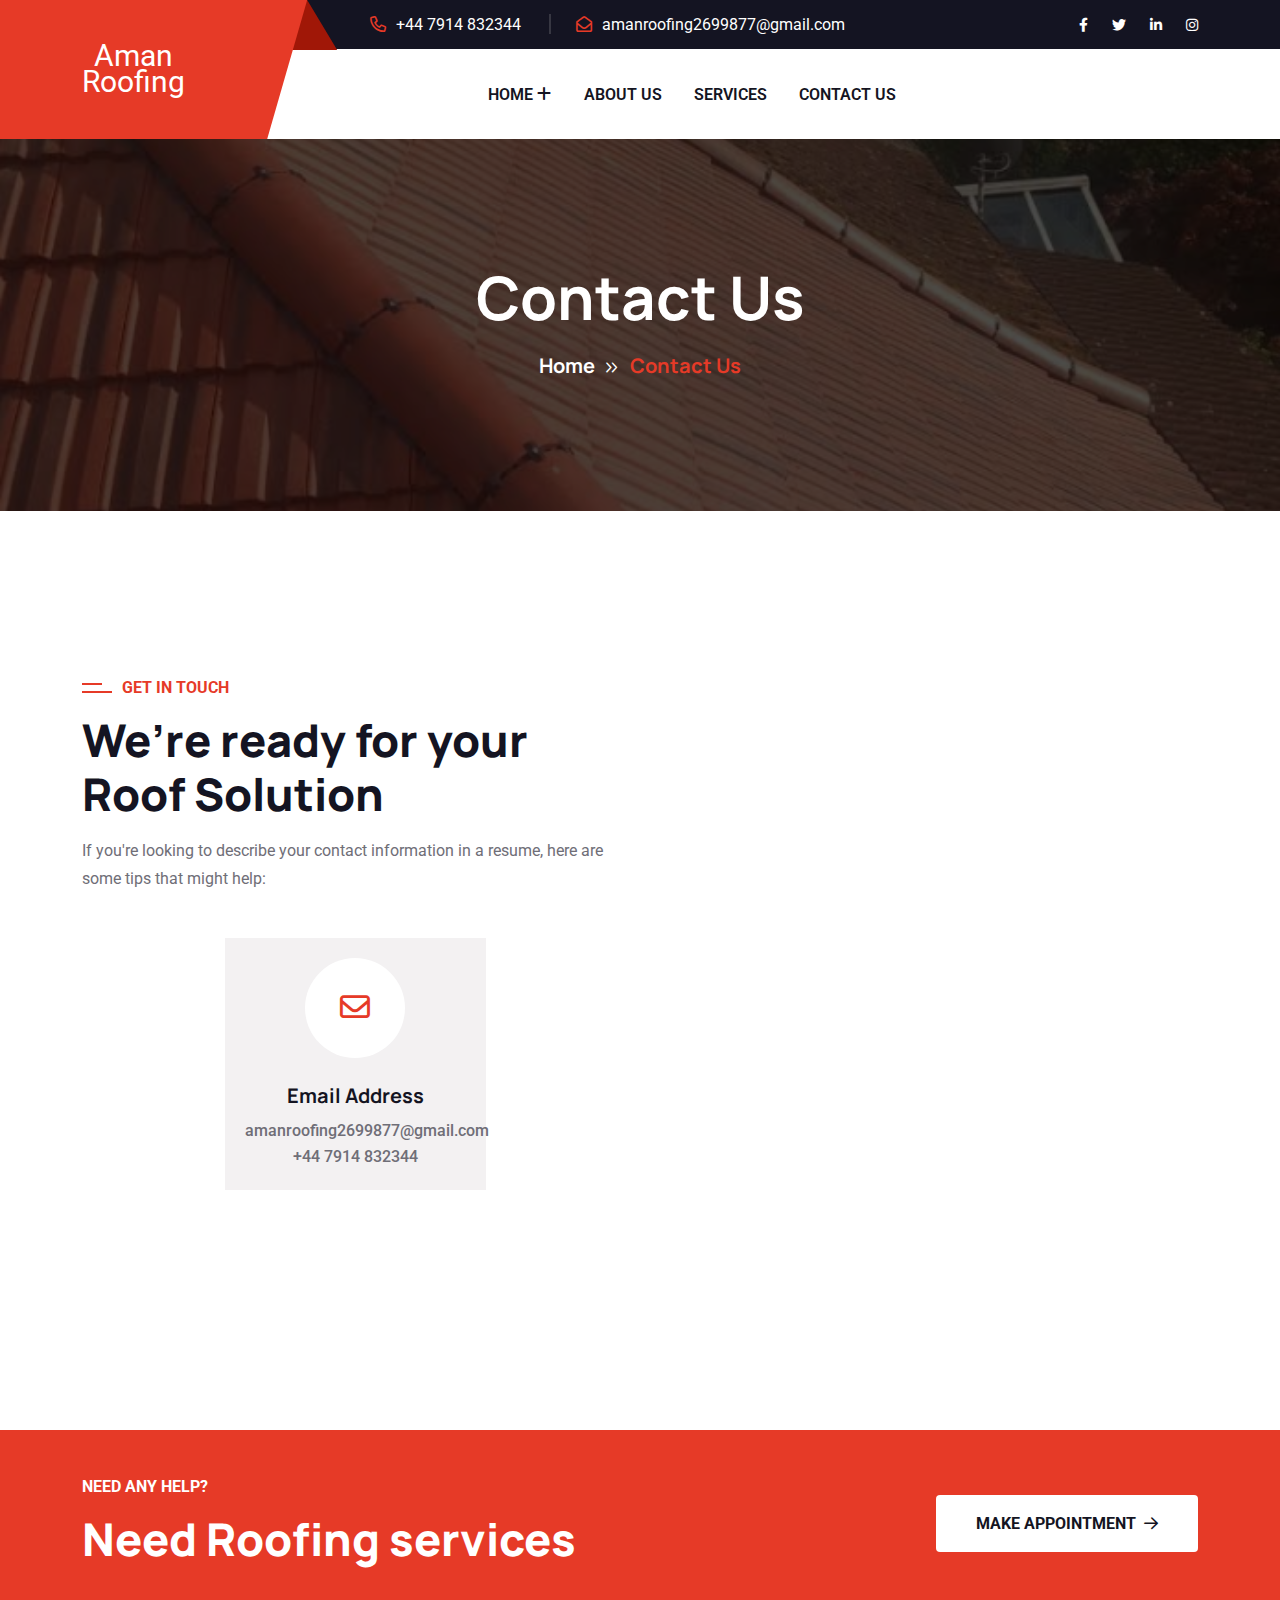
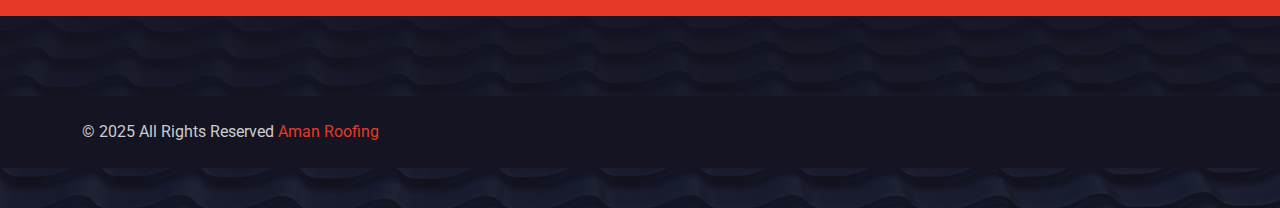
<file: contact.html>
<!doctype html>
<html class="no-js" lang="zxx">

<head>
    <meta charset="utf-8">
    <meta http-equiv="x-ua-compatible" content="ie=edge">
    <title>Ruffer - Roof Construction & Roofing Service HTML Template - Contact Us</title>
    <meta name="author" content="themeholy">
    <meta name="description" content="Ruffer - Roof Construction & Roofing Service HTML Template">
    <meta name="keywords" content="Ruffer - Roof Construction & Roofing Service HTML Template">
    <meta name="robots" content="INDEX,FOLLOW">

    <!-- Mobile Specific Metas -->
    <meta name="viewport" content="width=device-width, initial-scale=1, shrink-to-fit=no">

    <!-- Favicons - Place favicon.ico in the root directory -->
    <link rel="apple-touch-icon" sizes="57x57" href="assets/img/favicons/apple-icon-57x57.png">
    <link rel="apple-touch-icon" sizes="60x60" href="assets/img/favicons/apple-icon-60x60.png">
    <link rel="apple-touch-icon" sizes="72x72" href="assets/img/favicons/apple-icon-72x72.png">
    <link rel="apple-touch-icon" sizes="76x76" href="assets/img/favicons/apple-icon-76x76.png">
    <link rel="apple-touch-icon" sizes="114x114" href="assets/img/favicons/apple-icon-114x114.png">
    <link rel="apple-touch-icon" sizes="120x120" href="assets/img/favicons/apple-icon-120x120.png">
    <link rel="apple-touch-icon" sizes="144x144" href="assets/img/favicons/apple-icon-144x144.png">
    <link rel="apple-touch-icon" sizes="152x152" href="assets/img/favicons/apple-icon-152x152.png">
    <link rel="apple-touch-icon" sizes="180x180" href="assets/img/favicons/apple-icon-180x180.png">
    <link rel="icon" type="image/png" sizes="192x192" href="assets/img/favicons/android-icon-192x192.png">
    <link rel="icon" type="image/png" sizes="32x32" href="assets/img/favicons/favicon-32x32.png">
    <link rel="icon" type="image/png" sizes="96x96" href="assets/img/favicons/favicon-96x96.png">
    <link rel="icon" type="image/png" sizes="16x16" href="assets/img/favicons/favicon-16x16.png">
    <link rel="manifest" href="assets/img/favicons/manifest.json">
    <meta name="msapplication-TileColor" content="#ffffff">
    <meta name="msapplication-TileImage" content="assets/img/favicons/ms-icon-144x144.png">
    <meta name="theme-color" content="#ffffff">

    <!--==============================
	  Google Fonts
	============================== -->
    <link rel="preconnect" href="https://fonts.googleapis.com">
    <link rel="preconnect" href="https://fonts.gstatic.com" crossorigin>
    <link
        href="https://fonts.googleapis.com/css2?family=Manrope:wght@500;600;700;800&family=Roboto:wght@100;300;400;500;700&display=swap"
        rel="stylesheet">

    <!--==============================
	    All CSS File
	============================== -->
    <!-- Bootstrap -->
    <link rel="stylesheet" href="assets/css/bootstrap.min.css">
    <!-- Fontawesome Icon -->
    <link rel="stylesheet" href="assets/css/fontawesome.min.css">
    <!-- Magnific Popup -->
    <link rel="stylesheet" href="assets/css/magnific-popup.min.css">
    <!-- Slick Slider -->
    <link rel="stylesheet" href="assets/css/slick.min.css">
    <!-- Theme Custom CSS -->
    <link rel="stylesheet" href="assets/css/style.css">

</head>

<body>


    <!--[if lte IE 9]>
    	<p class="browserupgrade">You are using an <strong>outdated</strong> browser. Please <a href="https://browsehappy.com/">upgrade your browser</a> to improve your experience and security.</p>
  <![endif]-->



    <!--********************************
   		Code Start From Here 
	******************************** -->




    <!--==============================
     Preloader
  ==============================-->
    <!-- <div class="preloader ">
        <button class="th-btn style2 preloaderCls">Cancel Preloader </button>
        <div class="preloader-inner">
            <span class="loader"></span>
        </div>
    </div> -->
    <!--==============================
    Sidemenu
============================== -->
    <div class="sidemenu-wrapper d-none d-lg-block ">
        <div class="sidemenu-content">
            <button class="closeButton sideMenuCls"><i class="far fa-times"></i></button>
            <div class="widget woocommerce widget_shopping_cart">
                <h3 class="widget_title">Shopping cart</h3>
                <div class="widget_shopping_cart_content">
                    <ul class="woocommerce-mini-cart cart_list product_list_widget ">
                        <li class="woocommerce-mini-cart-item mini_cart_item">
                            <a href="#" class="remove remove_from_cart_button"><i class="far fa-times"></i></a>
                            <a href="#"><img src="assets/img/product/product_thumb_1_1.jpg"
                                    alt="Cart Image">Flooring-Vinyl</a>
                            <span class="quantity">1 ×
                                <span class="woocommerce-Price-amount amount">
                                    <span class="woocommerce-Price-currencySymbol">$</span>940.00</span>
                            </span>
                        </li>
                        <li class="woocommerce-mini-cart-item mini_cart_item">
                            <a href="#" class="remove remove_from_cart_button"><i class="far fa-times"></i></a>
                            <a href="#"><img src="assets/img/product/product_thumb_1_2.jpg" alt="Cart Image">Cement
                                Metal Roof</a>
                            <span class="quantity">1 ×
                                <span class="woocommerce-Price-amount amount">
                                    <span class="woocommerce-Price-currencySymbol">$</span>899.00</span>
                            </span>
                        </li>
                        <li class="woocommerce-mini-cart-item mini_cart_item">
                            <a href="#" class="remove remove_from_cart_button"><i class="far fa-times"></i></a>
                            <a href="#"><img src="assets/img/product/product_thumb_1_3.jpg" alt="Cart Image">Metal Roof
                                Steel</a>
                            <span class="quantity">1 ×
                                <span class="woocommerce-Price-amount amount">
                                    <span class="woocommerce-Price-currencySymbol">$</span>756.00</span>
                            </span>
                        </li>
                        <li class="woocommerce-mini-cart-item mini_cart_item">
                            <a href="#" class="remove remove_from_cart_button"><i class="far fa-times"></i></a>
                            <a href="#"><img src="assets/img/product/product_thumb_1_4.jpg" alt="Cart Image">Roof Tiles
                                Braas</a>
                            <span class="quantity">1 ×
                                <span class="woocommerce-Price-amount amount">
                                    <span class="woocommerce-Price-currencySymbol">$</span>723.00</span>
                            </span>
                        </li>
                        <li class="woocommerce-mini-cart-item mini_cart_item">
                            <a href="#" class="remove remove_from_cart_button"><i class="far fa-times"></i></a>
                            <a href="#"><img src="assets/img/product/product_thumb_1_5.jpg" alt="Cart Image">Physical
                                Hardware</a>
                            <span class="quantity">1 ×
                                <span class="woocommerce-Price-amount amount">
                                    <span class="woocommerce-Price-currencySymbol">$</span>1080.00</span>
                            </span>
                        </li>
                    </ul>
                    <p class="woocommerce-mini-cart__total total">
                        <strong>Subtotal:</strong>
                        <span class="woocommerce-Price-amount amount">
                            <span class="woocommerce-Price-currencySymbol">$</span>4398.00</span>
                    </p>
                    <p class="woocommerce-mini-cart__buttons buttons">
                        <a href="cart.html" class="th-btn wc-forward">View cart</a>
                        <a href="checkout.html" class="th-btn checkout wc-forward">Checkout</a>
                    </p>
                </div>
            </div>
        </div>
    </div>
    <div class="popup-search-box d-none d-lg-block">
        <button class="searchClose"><i class="fal fa-times"></i></button>
        <form action="#">
            <input type="text" placeholder="What are you looking for?">
            <button type="submit"><i class="fal fa-search"></i></button>
        </form>
    </div>
    <!--==============================
    Mobile Menu
  ============================== -->
  <div class="th-menu-wrapper">
    <div class="th-menu-area text-center">
        <button class="th-menu-toggle"><i class="fal fa-times"></i></button>
        <div class="mobile-logo">
            <a href="home-1-op.html">Aman <br/> Roofing</a>
        </div>
        <div class="th-mobile-menu">
            <ul>
                <li class="menu-item-has-children">
                    <a href="index.html">Home</a>
                </li>
                <li><a href="about.html">About Us</a></li>
                <li class="menu-item-has-children">
                    <a href="service.html">Services</a>
                </li>
                <li>
                    <a href="contact.html">Contact</a>
                </li>
            </ul>
        </div>
    </div>
</div>
    <!--==============================
	Header Area
==============================-->
    <header class="th-header header-layout1 onepage-nav">
        <div class="sticky-wrapper">
            <div class="header-top">
                <div class="container th-container">
                    <div class="row justify-content-center justify-content-lg-between align-items-center gy-2">
                        <div class="col-auto d-none d-lg-block">
                            <div class="header-links">
                                <ul>
                                    <li><i class="far fa-phone"></i><a href="tel:+447914832344">+44 7914 832344</a>
                                    </li>
                                    <li><i class="far fa-envelope-open"></i><a
                                            href="mailto:amanroofing2699877@gmail.com">amanroofing2699877@gmail.com</a>
                                    </li>
                                </ul>
                            </div>
                        </div>
                        <div class="col-auto">
                            <div class="header-links">
                                <ul>
                                    <li>
                                        <div class="social-links">
                                            <a href="https://www.facebook.com/"><i class="fab fa-facebook-f"></i></a>
                                            <a href="https://www.twitter.com/"><i class="fab fa-twitter"></i></a>
                                            <a href="https://www.linkedin.com/"><i class="fab fa-linkedin-in"></i></a>
                                            <a href="https://www.instagram.com/"><i class="fab fa-instagram"></i></a>
                                        </div>
                                    </li>
                                </ul>
                            </div>
                        </div>
                    </div>
                </div>
            </div>
            <!-- Main Menu Area -->
            <div class="menu-area">
                <div class="container th-container">
                    <div class="row align-items-center justify-content-between">
                        <div class="col-auto">
                            <div class="header-logo">
                                Aman <br /> Roofing
                            </div>
                        </div>
                        <div class="col-auto">
                            <nav class="main-menu d-none d-lg-inline-block">
                                <ul>
                                    <li class="menu-item-has-children">
                                        <a href="index.html">Home</a>
                                    </li>
                                    <li><a href="about.html">About Us</a></li>
                                    <li><a href="service.html">Services</a></li>
                                    <li><a href="contact.html">Contact Us</a></li>
                                </ul>
                            </nav>
                            <button type="button" class="th-menu-toggle d-block d-lg-none"><i
                                    class="far fa-bars"></i></button>
                        </div>
                        <div class="col-auto d-none d-lg-block">
                            <div class="header-button">
                                <a href="contact.html" class="th-btn">Get a Quote<i
                                        class="fas fa-arrow-right ms-2"></i></a>
                            </div>
                        </div>
                    </div>
                </div>
            </div>
            <div class="logo-bg"></div>
        </div>
    </header>
    <!--==============================
    Breadcumb
============================== -->
    <div class="breadcumb-wrapper " data-bg-src="assets/img/ow4.png" data-overlay="black" data-opacity="7">
        <div class="container">
            <div class="breadcumb-content text-center">
                <h1 class="breadcumb-title">Contact Us</h1>
                <ul class="breadcumb-menu">
                    <li><a href="home-1-op.html">Home</a></li>
                    <li>Contact Us</li>
                </ul>
            </div>
        </div>
    </div>
    <!--==============================
Contact Area  
==============================-->
    <div class="space" id="contact-sec">
        <div class="space-bottom" id="contact-sec">
            <div class="container">
                <div class="row align-items-center">
                    <div class="col-xl-6 pe-xxl-5 mb-30 mb-xl-0">
                        <div class="title-area mb-25 text-xl-start text-center">
                            <span class="sub-title">Get In Touch</span>
                            <h2 class="sec-title">We’re ready for your Roof Solution</h2>
                        </div>
                        <p class="mt-n2 mb-45 text-xl-start text-center">If you're looking to describe your contact
                            information in a resume, here are some tips that might help:</p>
                        <div class="row justify-content-center gy-30">
                            <div class="col-xl-6 col-lg-4 col-md-6">
                                <div class="contact-feature">
                                    <div class="icon-btn">
                                        <i class="far fa-envelope"></i>
                                    </div>
                                    <div class="media-body">
                                        <p class="contact-feature_label">Email Address</p>
                                        <a href="mailto:amanroofing2699877@gmail.com"
                                            class="contact-feature_link">amanroofing2699877@gmail.com</a>
                                        <a href="tel:+44 7914 832344" class="contact-feature_link">+44 7914 832344</a>
                                    </div>
                                </div>
                            </div>

                        </div>
                    </div>
                    <div class="col-xl-6 ps-xl-4">
                        <iframe
                            src="https://www.google.com/maps/embed?pb=!1m18!1m12!1m3!1d81912.38855637566!2d11.615934142228546!3d50.090740049066866!2m3!1f0!2f0!3f0!3m2!1i1024!2i768!4f13.1!3m3!1m2!1s0x47d8a6ee453199f1%3A0x1755a985597da750!2sAman%20Roofing%20Services%20Ltd!5e0!3m2!1str!2str!4v1744323197607!5m2!1str!2str"
                            width="600" height="450" style="border:0;" allowfullscreen="" loading="lazy"
                            referrerpolicy="no-referrer-when-downgrade"></iframe>
                    </div>
                </div>
            </div>
        </div>
    </div>


    <!--==============================
Cta Area  
==============================-->
  
    <!--==============================
	Footer Area
==============================-->
    <footer class="footer-wrapper  footer-layout1" data-bg-src="assets/img/bg/footer-bg.png">
        <div class="footer-top" data-bg-src="">
            <div class="container">
                <div class="row align-items-center justify-content-between">
                    <div class="col-lg-auto">
                        <div class="title-area mb-lg-0 text-lg-start text-center">
                            <span class="sub-title style2 text-white">NEED ANY HELP?</span>
                            <h2 class="sec-title text-white mb-0">Need Roofing services</h2>
                        </div>
                    </div>
                    <div class="col-lg-auto text-center">
                        <a href="contact.html" class="th-btn style2">Make appointment<i
                                class="fa-regular fa-arrow-right ms-2"></i></a>
                    </div>
                </div>
            </div>
        </div>
        <div class="widget-area">

            <div class="copyright-wrap bg-title">
                <div class="container">
                    <div class="row justify-content-between align-items-center">
                        <div class="col-md-6">
                            <p class="copyright-text">© 2025 All Rights Reserved <a
                                    href="https://themeforest.net/user/th">Aman Roofing</a></p>
                        </div>
                        <div class="col-md-6 text-end d-none d-md-block">
                            <div class="footer-links">

                            </div>
                        </div>
                    </div>
                </div>
            </div>
    </footer>


    <!--********************************
			Code End  Here 
	******************************** -->

    <!-- Scroll To Top -->
    <div class="scroll-top">
        <svg class="progress-circle svg-content" width="100%" height="100%" viewBox="-1 -1 102 102">
            <path d="M50,1 a49,49 0 0,1 0,98 a49,49 0 0,1 0,-98"
                style="transition: stroke-dashoffset 10ms linear 0s; stroke-dasharray: 307.919, 307.919; stroke-dashoffset: 307.919;">
            </path>
        </svg>
    </div>

    <!--==============================
    All Js File
============================== -->
    <!-- Jquery -->
    <script src="assets/js/vendor/jquery-3.6.0.min.js"></script>
    <!-- Slick Slider -->
    <script src="assets/js/slick.min.js"></script>
    <!-- Bootstrap -->
    <script src="assets/js/bootstrap.min.js"></script>
    <!-- Magnific Popup -->
    <script src="assets/js/jquery.magnific-popup.min.js"></script>
    <!-- Counter Up -->
    <script src="assets/js/jquery.counterup.min.js"></script>
    <!-- Circle Progress -->
    <script src="assets/js/circle-progress.js"></script>
    <!-- Range Slider -->
    <script src="assets/js/jquery-ui.min.js"></script>
    <!-- Isotope Filter -->
    <script src="assets/js/imagesloaded.pkgd.min.js"></script>
    <script src="assets/js/isotope.pkgd.min.js"></script>
    <!-- Tilt JS -->
    <script src="assets/js/tilt.jquery.min.js"></script>
    <!-- Tweenmax JS -->
    <script src="assets/js/tweenmax.min.js"></script>

    <!-- Main Js File -->
    <script src="assets/js/main.js"></script>

</body>

</html>
</file>
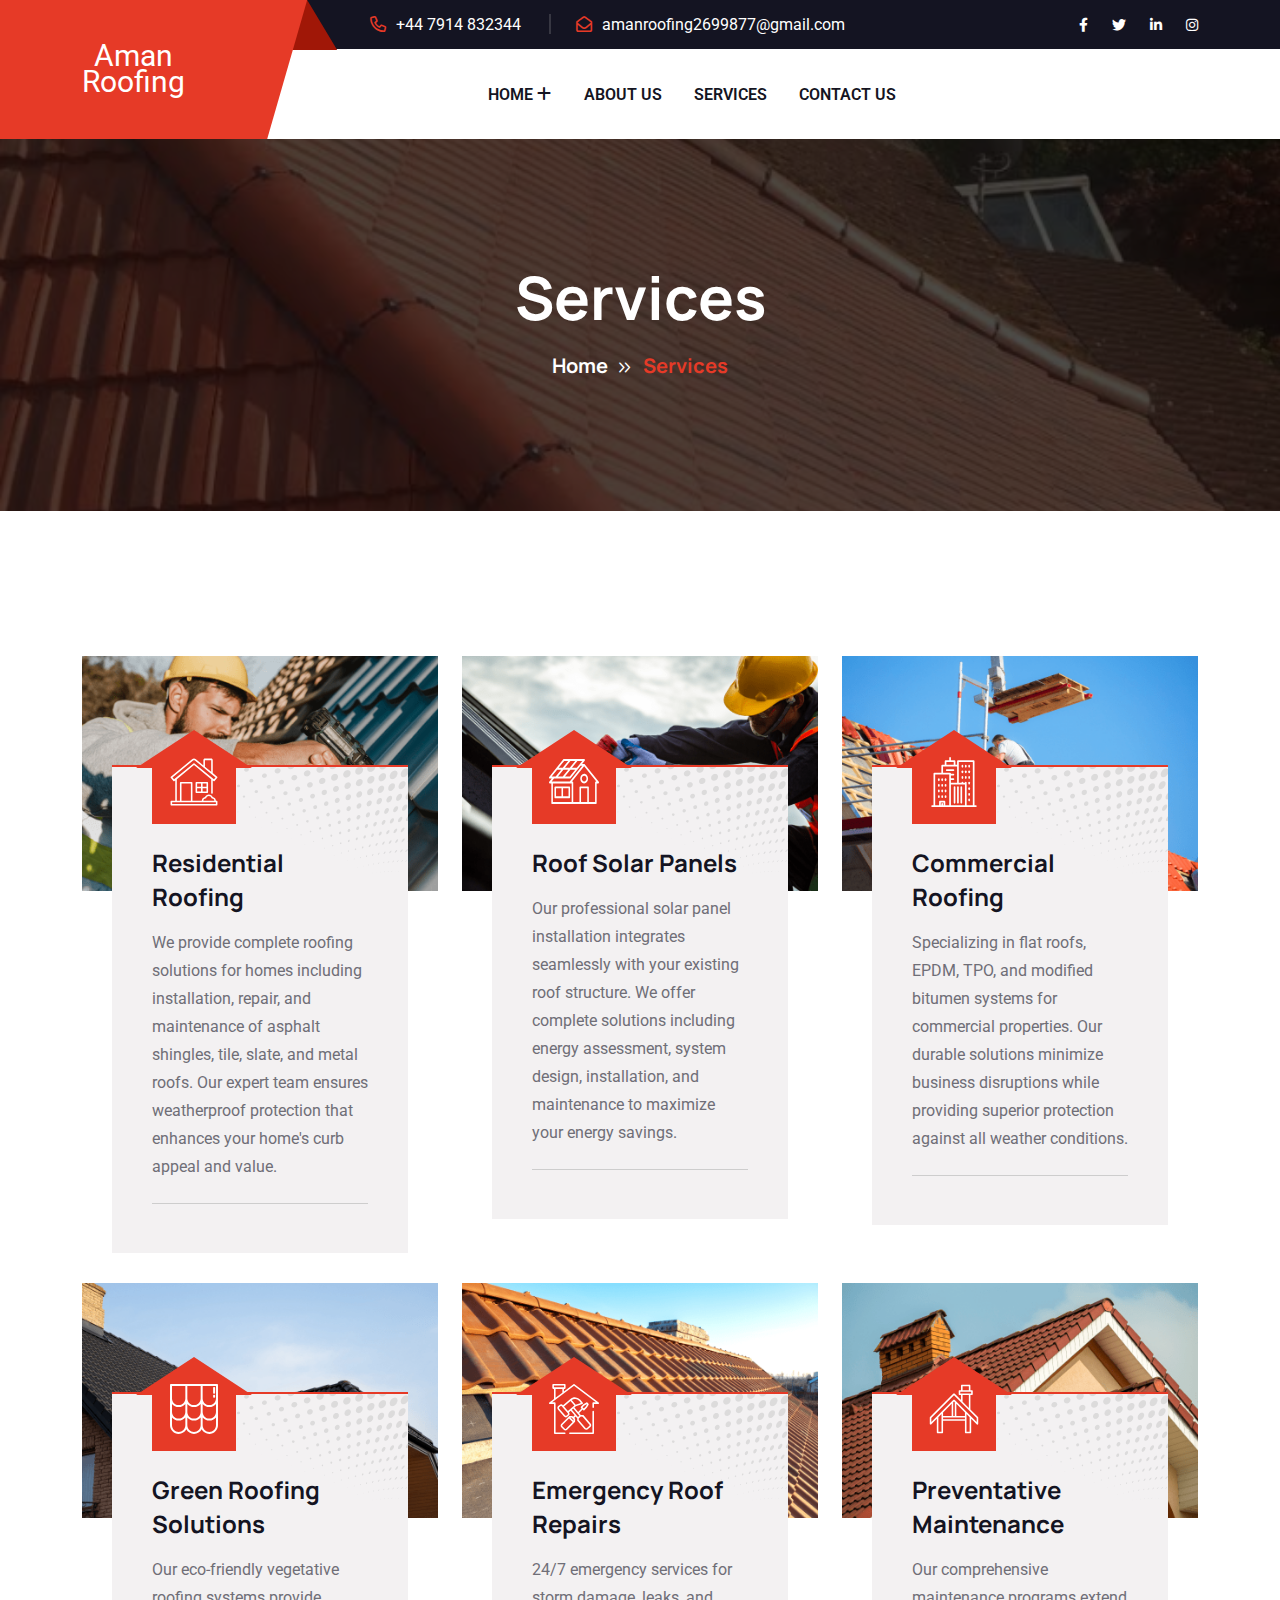
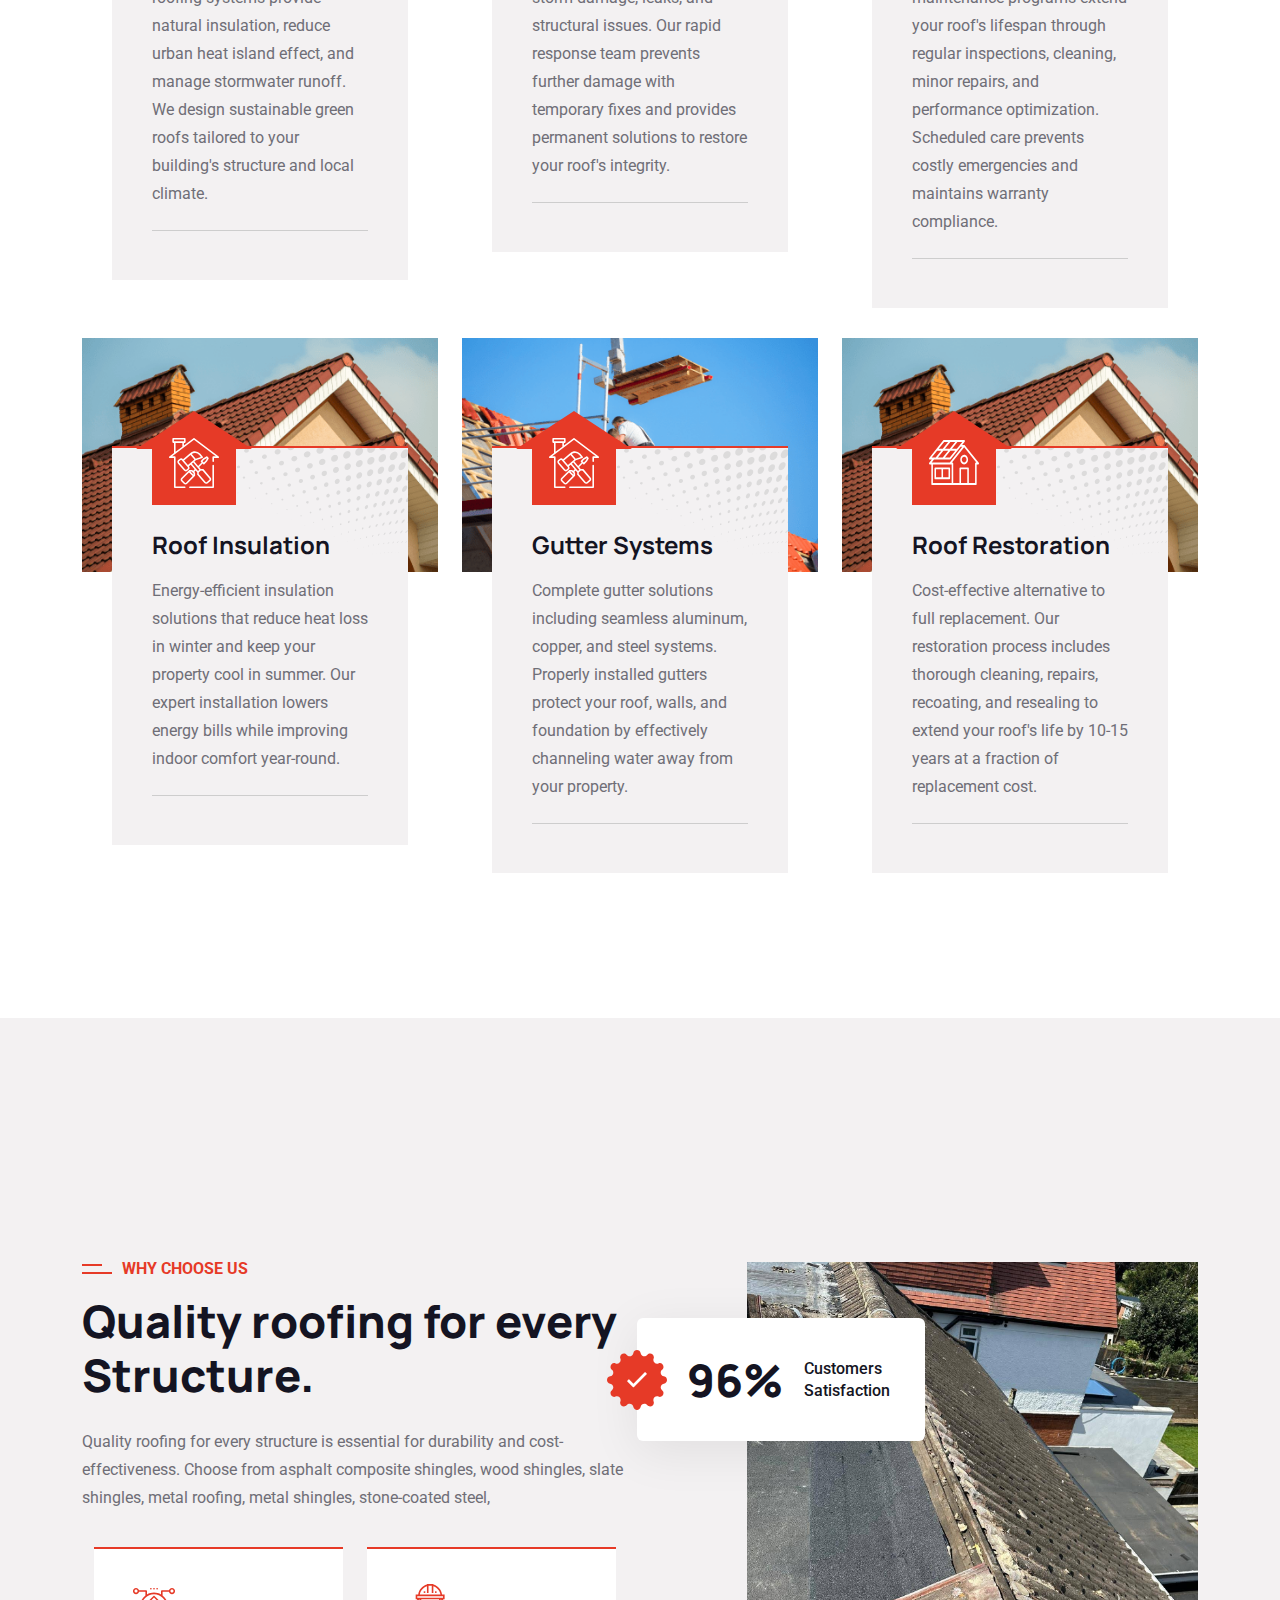
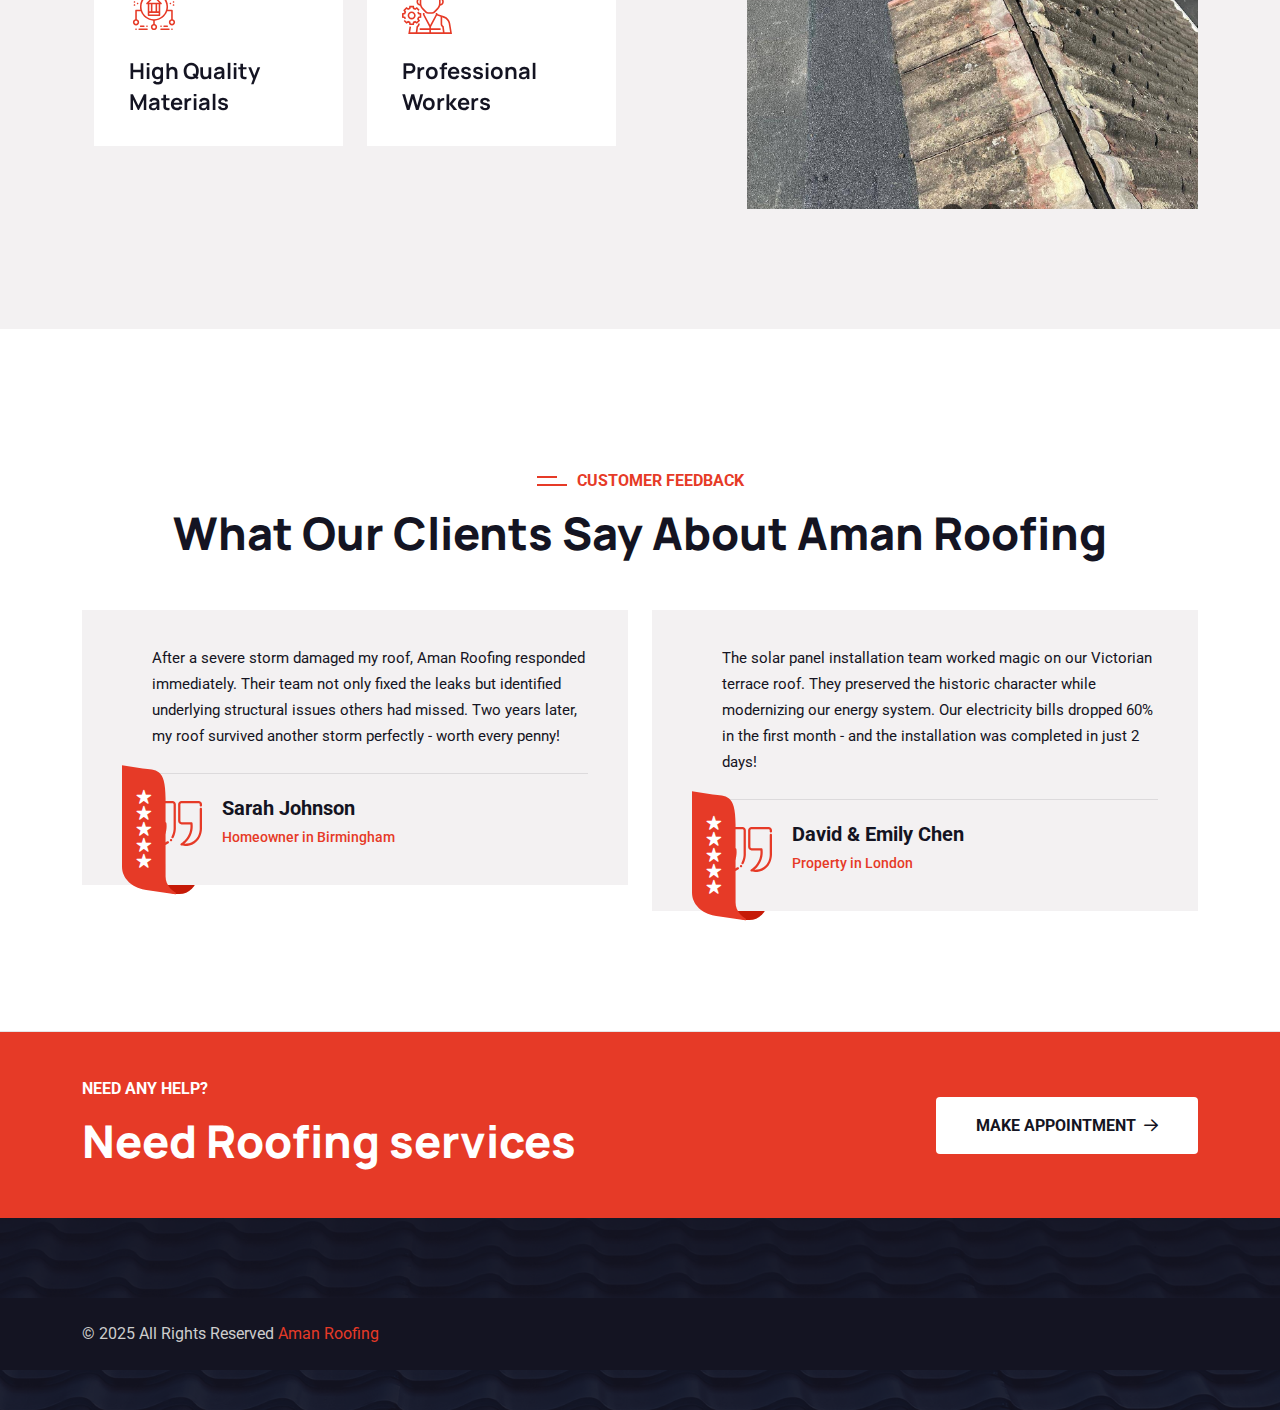
<file: service.html>
<!doctype html>
<html class="no-js" lang="zxx">

<head>
    <meta charset="utf-8">
    <meta http-equiv="x-ua-compatible" content="ie=edge">
    <title>Ruffer - Roof Construction & Roofing Service HTML Template - Services</title>
    <meta name="author" content="themeholy">
    <meta name="description" content="Ruffer - Roof Construction & Roofing Service HTML Template">
    <meta name="keywords" content="Ruffer - Roof Construction & Roofing Service HTML Template">
    <meta name="robots" content="INDEX,FOLLOW">

    <!-- Mobile Specific Metas -->
    <meta name="viewport" content="width=device-width, initial-scale=1, shrink-to-fit=no">

    <!-- Favicons - Place favicon.ico in the root directory -->
    <link rel="apple-touch-icon" sizes="57x57" href="assets/img/favicons/apple-icon-57x57.png">
    <link rel="apple-touch-icon" sizes="60x60" href="assets/img/favicons/apple-icon-60x60.png">
    <link rel="apple-touch-icon" sizes="72x72" href="assets/img/favicons/apple-icon-72x72.png">
    <link rel="apple-touch-icon" sizes="76x76" href="assets/img/favicons/apple-icon-76x76.png">
    <link rel="apple-touch-icon" sizes="114x114" href="assets/img/favicons/apple-icon-114x114.png">
    <link rel="apple-touch-icon" sizes="120x120" href="assets/img/favicons/apple-icon-120x120.png">
    <link rel="apple-touch-icon" sizes="144x144" href="assets/img/favicons/apple-icon-144x144.png">
    <link rel="apple-touch-icon" sizes="152x152" href="assets/img/favicons/apple-icon-152x152.png">
    <link rel="apple-touch-icon" sizes="180x180" href="assets/img/favicons/apple-icon-180x180.png">
    <link rel="icon" type="image/png" sizes="192x192" href="assets/img/favicons/android-icon-192x192.png">
    <link rel="icon" type="image/png" sizes="32x32" href="assets/img/favicons/favicon-32x32.png">
    <link rel="icon" type="image/png" sizes="96x96" href="assets/img/favicons/favicon-96x96.png">
    <link rel="icon" type="image/png" sizes="16x16" href="assets/img/favicons/favicon-16x16.png">
    <link rel="manifest" href="assets/img/favicons/manifest.json">
    <meta name="msapplication-TileColor" content="#ffffff">
    <meta name="msapplication-TileImage" content="assets/img/favicons/ms-icon-144x144.png">
    <meta name="theme-color" content="#ffffff">

    <!--==============================
	  Google Fonts
	============================== -->
    <link rel="preconnect" href="https://fonts.googleapis.com">
    <link rel="preconnect" href="https://fonts.gstatic.com" crossorigin>
    <link
        href="https://fonts.googleapis.com/css2?family=Manrope:wght@500;600;700;800&family=Roboto:wght@100;300;400;500;700&display=swap"
        rel="stylesheet">

    <!--==============================
	    All CSS File
	============================== -->
    <!-- Bootstrap -->
    <link rel="stylesheet" href="assets/css/bootstrap.min.css">
    <!-- Fontawesome Icon -->
    <link rel="stylesheet" href="assets/css/fontawesome.min.css">
    <!-- Magnific Popup -->
    <link rel="stylesheet" href="assets/css/magnific-popup.min.css">
    <!-- Slick Slider -->
    <link rel="stylesheet" href="assets/css/slick.min.css">
    <!-- Theme Custom CSS -->
    <link rel="stylesheet" href="assets/css/style.css">

</head>

<body>


    <!--[if lte IE 9]>
    	<p class="browserupgrade">You are using an <strong>outdated</strong> browser. Please <a href="https://browsehappy.com/">upgrade your browser</a> to improve your experience and security.</p>
  <![endif]-->



    <!--********************************
   		Code Start From Here 
	******************************** -->




    <!--==============================
     Preloader
  ==============================-->
    <!-- <div class="preloader ">
        <button class="th-btn style2 preloaderCls">Cancel Preloader </button>
        <div class="preloader-inner">
            <span class="loader"></span>
        </div>
    </div> -->
    <!--==============================
    Sidemenu
============================== -->
    <div class="sidemenu-wrapper d-none d-lg-block ">
        <div class="sidemenu-content">
            <button class="closeButton sideMenuCls"><i class="far fa-times"></i></button>
            <div class="widget woocommerce widget_shopping_cart">
                <h3 class="widget_title">Shopping cart</h3>
                <div class="widget_shopping_cart_content">
                    <ul class="woocommerce-mini-cart cart_list product_list_widget ">
                        <li class="woocommerce-mini-cart-item mini_cart_item">
                            <a href="#" class="remove remove_from_cart_button"><i class="far fa-times"></i></a>
                            <a href="#"><img src="assets/img/product/product_thumb_1_1.jpg"
                                    alt="Cart Image">Flooring-Vinyl</a>
                            <span class="quantity">1 ×
                                <span class="woocommerce-Price-amount amount">
                                    <span class="woocommerce-Price-currencySymbol">$</span>940.00</span>
                            </span>
                        </li>
                        <li class="woocommerce-mini-cart-item mini_cart_item">
                            <a href="#" class="remove remove_from_cart_button"><i class="far fa-times"></i></a>
                            <a href="#"><img src="assets/img/product/product_thumb_1_2.jpg" alt="Cart Image">Cement
                                Metal Roof</a>
                            <span class="quantity">1 ×
                                <span class="woocommerce-Price-amount amount">
                                    <span class="woocommerce-Price-currencySymbol">$</span>899.00</span>
                            </span>
                        </li>
                        <li class="woocommerce-mini-cart-item mini_cart_item">
                            <a href="#" class="remove remove_from_cart_button"><i class="far fa-times"></i></a>
                            <a href="#"><img src="assets/img/product/product_thumb_1_3.jpg" alt="Cart Image">Metal Roof
                                Steel</a>
                            <span class="quantity">1 ×
                                <span class="woocommerce-Price-amount amount">
                                    <span class="woocommerce-Price-currencySymbol">$</span>756.00</span>
                            </span>
                        </li>
                        <li class="woocommerce-mini-cart-item mini_cart_item">
                            <a href="#" class="remove remove_from_cart_button"><i class="far fa-times"></i></a>
                            <a href="#"><img src="assets/img/product/product_thumb_1_4.jpg" alt="Cart Image">Roof Tiles
                                Braas</a>
                            <span class="quantity">1 ×
                                <span class="woocommerce-Price-amount amount">
                                    <span class="woocommerce-Price-currencySymbol">$</span>723.00</span>
                            </span>
                        </li>
                        <li class="woocommerce-mini-cart-item mini_cart_item">
                            <a href="#" class="remove remove_from_cart_button"><i class="far fa-times"></i></a>
                            <a href="#"><img src="assets/img/product/product_thumb_1_5.jpg" alt="Cart Image">Physical
                                Hardware</a>
                            <span class="quantity">1 ×
                                <span class="woocommerce-Price-amount amount">
                                    <span class="woocommerce-Price-currencySymbol">$</span>1080.00</span>
                            </span>
                        </li>
                    </ul>
                    <p class="woocommerce-mini-cart__total total">
                        <strong>Subtotal:</strong>
                        <span class="woocommerce-Price-amount amount">
                            <span class="woocommerce-Price-currencySymbol">$</span>4398.00</span>
                    </p>
                    <p class="woocommerce-mini-cart__buttons buttons">
                        <a href="cart.html" class="th-btn wc-forward">View cart</a>
                        <a href="checkout.html" class="th-btn checkout wc-forward">Checkout</a>
                    </p>
                </div>
            </div>
        </div>
    </div>
    <div class="popup-search-box d-none d-lg-block">
        <button class="searchClose"><i class="fal fa-times"></i></button>
        <form action="#">
            <input type="text" placeholder="What are you looking for?">
            <button type="submit"><i class="fal fa-search"></i></button>
        </form>
    </div>
    <!--==============================
    Mobile Menu
  ============================== -->
  <div class="th-menu-wrapper">
    <div class="th-menu-area text-center">
        <button class="th-menu-toggle"><i class="fal fa-times"></i></button>
        <div class="mobile-logo">
            <a href="index.html">Aman <br/> Roofing</a>
        </div>
        <div class="th-mobile-menu">
            <ul>
                <li class="menu-item-has-children">
                    <a href="index.html">Home</a>
                </li>
                <li><a href="about.html">About Us</a></li>
                <li class="menu-item-has-children">
                    <a href="service.html">Services</a>
                </li>
                <li>
                    <a href="contact.html">Contact</a>
                </li>
            </ul>
        </div>
    </div>
</div>
    <!--==============================
	Header Area
==============================-->
    <header class="th-header header-layout1 onepage-nav">
        <div class="sticky-wrapper">
            <div class="header-top">
                <div class="container th-container">
                    <div class="row justify-content-center justify-content-lg-between align-items-center gy-2">
                        <div class="col-auto d-none d-lg-block">
                            <div class="header-links">
                                <ul>
                                    <li><i class="far fa-phone"></i><a href="tel:+447914832344">+44 7914 832344</a>
                                    </li>
                                    <li><i class="far fa-envelope-open"></i><a
                                            href="mailto:amanroofing2699877@gmail.com">amanroofing2699877@gmail.com</a>
                                    </li>
                                </ul>
                            </div>
                        </div>
                        <div class="col-auto">
                            <div class="header-links">
                                <ul>
                                    <li>
                                        <div class="social-links">
                                            <a href="https://www.facebook.com/"><i class="fab fa-facebook-f"></i></a>
                                            <a href="https://www.twitter.com/"><i class="fab fa-twitter"></i></a>
                                            <a href="https://www.linkedin.com/"><i class="fab fa-linkedin-in"></i></a>
                                            <a href="https://www.instagram.com/"><i class="fab fa-instagram"></i></a>
                                        </div>
                                    </li>
                                </ul>
                            </div>
                        </div>
                    </div>
                </div>
            </div>
            <!-- Main Menu Area -->
            <div class="menu-area">
                <div class="container th-container">
                    <div class="row align-items-center justify-content-between">
                        <div class="col-auto">
                            <div class="header-logo">
                                Aman <br /> Roofing
                            </div>
                        </div>
                        <div class="col-auto">
                            <nav class="main-menu d-none d-lg-inline-block">
                                <ul>
                                    <li class="menu-item-has-children">
                                        <a href="index.html">Home</a>
                                    </li>
                                    <li><a href="about.html">About Us</a></li>
                                    <li><a href="service.html">Services</a></li>
                                    <li><a href="contact.html">Contact Us</a></li>
                                </ul>
                            </nav>
                            <button type="button" class="th-menu-toggle d-block d-lg-none"><i
                                    class="far fa-bars"></i></button>
                        </div>
                        <div class="col-auto d-none d-lg-block">
                            <div class="header-button">
                                <a href="contact.html" class="th-btn">Get a Quote<i
                                        class="fas fa-arrow-right ms-2"></i></a>
                            </div>
                        </div>
                    </div>
                </div>
            </div>
            <div class="logo-bg"></div>
        </div>
    </header>
    <!--==============================
    Breadcumb
============================== -->
    <div class="breadcumb-wrapper " data-bg-src="assets/img/ow4.png" data-overlay="black" data-opacity="7">
        <div class="container">
            <div class="breadcumb-content text-center">
                <h1 class="breadcumb-title">Services</h1>
                <ul class="breadcumb-menu">
                    <li><a href="home-1-op.html">Home</a></li>
                    <li>Services</li>
                </ul>
            </div>
        </div>
    </div>
    <!--==============================
Service Area  
==============================-->
    <section class="space" id="service-sec">
        <div class="container">
            <div class="row gy-30">
                <div class="col-md-6 col-lg-4">
                    <div class="service-featured">
                        <div class="service-featured_img">
                            <img src="assets/img/service/service_box_1-1.jpg" alt="Residential Roofing Services">
                        </div>
                        <div class="service-featured_content">
                            <div class="service-bg-shape">
                                <img src="assets/img/service/service_box_shape1.jpg" alt="background shape">
                            </div>
                            <div class="service-default-icon">
                                <img src="assets/img/icon/service-icon-1-1.svg" alt="Residential Roofing Icon">
                            </div>
                            <h3 class="box-title"><a href="residential-roofing.html">Residential Roofing</a></h3>
                            <p class="service-featured_text">We provide complete roofing solutions for homes including
                                installation, repair, and maintenance of asphalt shingles, tile, slate, and metal roofs.
                                Our expert team ensures weatherproof protection that enhances your home's curb appeal
                                and value.</p>

                        </div>
                    </div>
                </div>

                <div class="col-md-6 col-lg-4">
                    <div class="service-featured">
                        <div class="service-featured_img">
                            <img src="assets/img/service/service_box_1-2.jpg" alt="Roof Solar Panel Installation">
                        </div>
                        <div class="service-featured_content">
                            <div class="service-bg-shape">
                                <img src="assets/img/service/service_box_shape1.jpg" alt="background shape">
                            </div>
                            <div class="service-default-icon">
                                <img src="assets/img/icon/service-icon-1-2.svg" alt="Solar Panel Icon">
                            </div>
                            <h3 class="box-title"><a href="solar-roofing.html">Roof Solar Panels</a></h3>
                            <p class="service-featured_text">Our professional solar panel installation integrates
                                seamlessly with your existing roof structure. We offer complete solutions including
                                energy assessment, system design, installation, and maintenance to maximize your energy
                                savings.</p>

                        </div>
                    </div>
                </div>

                <div class="col-md-6 col-lg-4">
                    <div class="service-featured">
                        <div class="service-featured_img">
                            <img src="assets/img/service/service_box_1-3.jpg" alt="Commercial Roofing Services">
                        </div>
                        <div class="service-featured_content">
                            <div class="service-bg-shape">
                                <img src="assets/img/service/service_box_shape1.jpg" alt="background shape">
                            </div>
                            <div class="service-default-icon">
                                <img src="assets/img/icon/service-icon-1-3.svg" alt="Commercial Roofing Icon">
                            </div>
                            <h3 class="box-title"><a href="commercial-roofing.html">Commercial Roofing</a></h3>
                            <p class="service-featured_text">Specializing in flat roofs, EPDM, TPO, and modified bitumen
                                systems for commercial properties. Our durable solutions minimize business disruptions
                                while providing superior protection against all weather conditions.</p>

                        </div>
                    </div>
                </div>

                <div class="col-md-6 col-lg-4">
                    <div class="service-featured">
                        <div class="service-featured_img">
                            <img src="assets/img/service/service_box_1-4.jpg" alt="Green Roof Installation">
                        </div>
                        <div class="service-featured_content">
                            <div class="service-bg-shape">
                                <img src="assets/img/service/service_box_shape1.jpg" alt="background shape">
                            </div>
                            <div class="service-default-icon">
                                <img src="assets/img/icon/service-icon-1-4.svg" alt="Green Roof Icon">
                            </div>
                            <h3 class="box-title"><a href="green-roofing.html">Green Roofing Solutions</a></h3>
                            <p class="service-featured_text">Our eco-friendly vegetative roofing systems provide natural
                                insulation, reduce urban heat island effect, and manage stormwater runoff. We design
                                sustainable green roofs tailored to your building's structure and local climate.</p>

                        </div>
                    </div>
                </div>

                <div class="col-md-6 col-lg-4">
                    <div class="service-featured">
                        <div class="service-featured_img">
                            <img src="assets/img/service/service_box_1-5.jpg" alt="Roof Repair Services">
                        </div>
                        <div class="service-featured_content">
                            <div class="service-bg-shape">
                                <img src="assets/img/service/service_box_shape1.jpg" alt="background shape">
                            </div>
                            <div class="service-default-icon">
                                <img src="assets/img/icon/service-icon-1-5.svg" alt="Roof Repair Icon">
                            </div>
                            <h3 class="box-title"><a href="roof-repairs.html">Emergency Roof Repairs</a></h3>
                            <p class="service-featured_text">24/7 emergency services for storm damage, leaks, and
                                structural issues. Our rapid response team prevents further damage with temporary fixes
                                and provides permanent solutions to restore your roof's integrity.</p>

                        </div>
                    </div>
                </div>

                <div class="col-md-6 col-lg-4">
                    <div class="service-featured">
                        <div class="service-featured_img">
                            <img src="assets/img/service/service_box_1-6.jpg" alt="Roof Maintenance Services">
                        </div>
                        <div class="service-featured_content">
                            <div class="service-bg-shape">
                                <img src="assets/img/service/service_box_shape1.jpg" alt="background shape">
                            </div>
                            <div class="service-default-icon">
                                <img src="assets/img/icon/service-icon-1-6.svg" alt="Maintenance Icon">
                            </div>
                            <h3 class="box-title"><a href="roof-maintenance.html">Preventative Maintenance</a></h3>
                            <p class="service-featured_text">Our comprehensive maintenance programs extend your roof's
                                lifespan through regular inspections, cleaning, minor repairs, and performance
                                optimization. Scheduled care prevents costly emergencies and maintains warranty
                                compliance.</p>

                        </div>
                    </div>
                </div>

                <!-- Additional Services -->
                <div class="col-md-6 col-lg-4">
                    <div class="service-featured">
                        <div class="service-featured_img">
                            <img src="assets/img/service/service_box_1-6.jpg" alt="Roof Maintenance Services">
                        </div>
                        <div class="service-featured_content">
                            <div class="service-bg-shape">
                                <img src="assets/img/service/service_box_shape1.jpg" alt="background shape">
                            </div>
                            <div class="service-default-icon">
                                <img src="assets/img/icon/service-icon-1-5.svg" alt="Roof Repair Icon">
                            </div>
                            <h3 class="box-title"><a href="roof-insulation.html">Roof Insulation</a></h3>
                            <p class="service-featured_text">Energy-efficient insulation solutions that reduce heat loss
                                in winter and keep your property cool in summer. Our expert installation lowers energy
                                bills while improving indoor comfort year-round.</p>

                        </div>
                    </div>
                </div>

                <div class="col-md-6 col-lg-4">
                    <div class="service-featured">
                        <div class="service-featured_img">
                            <img src="assets/img/service/service_box_1-3.jpg" alt="Commercial Roofing Services">
                        </div>
                        <div class="service-featured_content">
                            <div class="service-bg-shape">
                                <img src="assets/img/service/service_box_shape1.jpg" alt="background shape">
                            </div>
                            <div class="service-default-icon">
                                <img src="assets/img/icon/service-icon-1-5.svg" alt="Roof Repair Icon">
                            </div>
                            <h3 class="box-title"><a href="gutter-systems.html">Gutter Systems</a></h3>
                            <p class="service-featured_text">Complete gutter solutions including seamless aluminum,
                                copper, and steel systems. Properly installed gutters protect your roof, walls, and
                                foundation by effectively channeling water away from your property.</p>

                        </div>
                    </div>
                </div>

                <div class="col-md-6 col-lg-4">
                    <div class="service-featured">
                        <div class="service-featured_img">
                            <img src="assets/img/service/service_box_1-6.jpg" alt="Roof Maintenance Services">
                        </div>
                        <div class="service-featured_content">
                            <div class="service-bg-shape">
                                <img src="assets/img/service/service_box_shape1.jpg" alt="background shape">
                            </div>
                            <div class="service-default-icon">
                                <img src="assets/img/icon/service-icon-1-2.svg" alt="Solar Panel Icon">
                            </div>
                            <h3 class="box-title"><a href="roof-restoration.html">Roof Restoration</a></h3>
                            <p class="service-featured_text">Cost-effective alternative to full replacement. Our
                                restoration process includes thorough cleaning, repairs, recoating, and resealing to
                                extend your roof's life by 10-15 years at a fraction of replacement cost.</p>

                        </div>
                    </div>
                </div>
            </div>
        </div>
    </section>

    <!--==============================
Counter Area  
==============================-->

    <!--==============================
Feature Area  
==============================-->
    <div class="why-sec-v3 bg-smoke space-bottom">
        <div class="container">
            <div class="row justify-content-between flex-row-reverse">
                <div class="col-xl-5 mb-50 mb-xl-0">
                    <div class="img-box4">
                        <div class="img1">
                            <img src="assets/img/ow2.png" alt="Why">
                        </div>
                        <div class="customer-wrap">
                            <div class="customer-wrap-icon"><img src="assets/img/icon/customer-check-icon.svg"
                                    alt="icon"></div>
                            <h2 class="customer-wrap-title"><span class="counter-number">96</span>%</h2>
                            <p class="customer-wrap-text">Customers <br> Satisfaction</p>
                        </div>
                    </div>
                </div>
                <div class="col-xl-6 text-lg-start text-center">
                    <div class="title-area mb-35">
                        <span class="sub-title">WHY CHOOSE US</span>
                        <h2 class="sec-title">Quality roofing for every Structure.</h2>
                    </div>
                    <p class="mt-n2 mb-35">Quality roofing for every structure is essential for durability and
                        cost-effectiveness. Choose from asphalt composite shingles, wood shingles, slate shingles, metal
                        roofing, metal shingles, stone-coated steel,</p>
                    <div class="wcu-card-slider th-carousel" data-slide-show="3" data-ml-slide-show="2"
                        data-md-slide-show="3" data-sm-slide-show="2" data-dots="false">
                        <div class="col-sm-6">
                            <div class="wcu-card style2">
                                <div class="wcu-card_icon">
                                    <img src=assets/img/icon/wcu-icon-3-1.svg alt="img">
                                </div>
                                <div class="wcu-card_details">
                                    <h3 class="h5 wcu-card_title"><a href="service-details.html">High Quality
                                            Materials</a></h3>
                                </div>
                            </div>
                        </div>
                        <div class="col-sm-6">
                            <div class="wcu-card style2">
                                <div class="wcu-card_icon">
                                    <img src=assets/img/icon/wcu-icon-3-2.svg alt="img">
                                </div>
                                <div class="wcu-card_details">
                                    <h3 class="h5 wcu-card_title"><a href="service-details.html">Professional
                                            Workers</a></h3>
                                </div>
                            </div>
                        </div>
                        <div class="col-sm-6">
                            <div class="wcu-card style2">
                                <div class="wcu-card_icon">
                                    <img src=assets/img/icon/wcu-icon-3-3.svg alt="img">
                                </div>
                                <div class="wcu-card_details">
                                    <h3 class="h5 wcu-card_title"><a href="service-details.html">Complete Inpection</a>
                                    </h3>
                                </div>
                            </div>
                        </div>
                        <div class="col-sm-6">
                            <div class="wcu-card style2">
                                <div class="wcu-card_icon">
                                    <img src=assets/img/icon/wcu-icon-3-1.svg alt="img">
                                </div>
                                <div class="wcu-card_details">
                                    <h3 class="h5 wcu-card_title"><a href="service-details.html">High Quality
                                            Materials</a></h3>
                                </div>
                            </div>
                        </div>
                        <div class="col-sm-6">
                            <div class="wcu-card style2">
                                <div class="wcu-card_icon">
                                    <img src=assets/img/icon/wcu-icon-3-2.svg alt="img">
                                </div>
                                <div class="wcu-card_details">
                                    <h3 class="h5 wcu-card_title"><a href="service-details.html">Professional
                                            Workers</a></h3>
                                </div>
                            </div>
                        </div>
                        <div class="col-sm-6">
                            <div class="wcu-card style2">
                                <div class="wcu-card_icon">
                                    <img src=assets/img/icon/wcu-icon-3-3.svg alt="img">
                                </div>
                                <div class="wcu-card_details">
                                    <h3 class="h5 wcu-card_title"><a href="service-details.html">Complete Inpection</a>
                                    </h3>
                                </div>
                            </div>
                        </div>
                    </div>
                </div>
            </div>
        </div>
    </div>
    <!--==============================
Testimonial Area  
==============================-->
    <section class="testi-area-2 space">
        <div class="container">
            <div class="title-area text-center">
                <span class="sub-title">Customer Feedback</span>
                <h2 class="sec-title">What Our Clients Say About Aman Roofing</h2>
            </div>
            <div class="row slider-shadow th-carousel arrow-style2" data-slide-show="2" data-lg-slide-show="2"
                data-md-slide-show="1" data-arrows="true">

                <!-- Testimonial 1 -->
                <div class="col-lg-6">
                    <div class="testi-card style2">
                        <div class="testi-card_profile">
                            <div class="media-left">
                                <div class="testi-box_review">
                                    <i class="fa-solid fa-star-sharp"></i><i class="fa-solid fa-star-sharp"></i><i
                                        class="fa-solid fa-star-sharp"></i><i class="fa-solid fa-star-sharp"></i><i
                                        class="fa-solid fa-star-sharp"></i>
                                </div>
                            </div>
                            <div class="media-body">
                                <p class="testi-card_text">After a severe storm damaged my roof, Aman Roofing responded
                                    immediately. Their team not only fixed the leaks but identified underlying
                                    structural issues others had missed. Two years later, my roof survived another storm
                                    perfectly - worth every penny!</p>
                                <div class="media">
                                    <div class="testi-box_quote">
                                        <img src="assets/img/icon/blog-quote2.svg" alt="quote icon">
                                    </div>
                                    <div class="media-body">
                                        <h3 class="testi-card_name">Sarah Johnson</h3>
                                        <span class="testi-card_desig">Homeowner in Birmingham</span>
                                    </div>
                                </div>
                            </div>
                        </div>
                    </div>
                </div>

                <!-- Testimonial 2 -->
                <div class="col-lg-6">
                    <div class="testi-card style2">
                        <div class="testi-card_profile">
                            <div class="media-left">
                                <div class="testi-box_review">
                                    <i class="fa-solid fa-star-sharp"></i><i class="fa-solid fa-star-sharp"></i><i
                                        class="fa-solid fa-star-sharp"></i><i class="fa-solid fa-star-sharp"></i><i
                                        class="fa-solid fa-star-sharp"></i>
                                </div>
                            </div>
                            <div class="media-body">
                                <p class="testi-card_text">The solar panel installation team worked magic on our
                                    Victorian terrace roof. They preserved the historic character while modernizing our
                                    energy system. Our electricity bills dropped 60% in the first month - and the
                                    installation was completed in just 2 days!</p>
                                <div class="media">
                                    <div class="testi-box_quote">
                                        <img src="assets/img/icon/blog-quote2.svg" alt="quote icon">
                                    </div>
                                    <div class="media-body">
                                        <h3 class="testi-card_name">David & Emily Chen</h3>
                                        <span class="testi-card_desig">Property in London</span>
                                    </div>
                                </div>
                            </div>
                        </div>
                    </div>
                </div>

                <!-- Testimonial 3 -->
                <div class="col-lg-6">
                    <div class="testi-card style2">
                        <div class="testi-card_profile">
                            <div class="media-left">
                                <div class="testi-box_review">
                                    <i class="fa-solid fa-star-sharp"></i><i class="fa-solid fa-star-sharp"></i><i
                                        class="fa-solid fa-star-sharp"></i><i class="fa-solid fa-star-sharp"></i><i
                                        class="fa-solid fa-star-sharp"></i>
                                </div>
                            </div>
                            <div class="media-body">
                                <p class="testi-card_text">As a property manager with 12 buildings, I demand
                                    reliability. Aman's team handled our entire portfolio's roofing needs - from
                                    emergency repairs to preventative maintenance. Their detailed inspection reports and
                                    10-year warranty give me complete peace of mind.</p>
                                <div class="media">
                                    <div class="testi-box_quote">
                                        <img src="assets/img/icon/blog-quote2.svg" alt="quote icon">
                                    </div>
                                    <div class="media-body">
                                        <h3 class="testi-card_name">Michael O'Connor</h3>
                                        <span class="testi-card_desig">Commercial Property Manager</span>
                                    </div>
                                </div>
                            </div>
                        </div>
                    </div>
                </div>

                <!-- Testimonial 4 -->
                <div class="col-lg-6">
                    <div class="testi-card style2">
                        <div class="testi-card_profile">
                            <div class="media-left">
                                <div class="testi-box_review">
                                    <i class="fa-solid fa-star-sharp"></i><i class="fa-solid fa-star-sharp"></i><i
                                        class="fa-solid fa-star-sharp"></i><i class="fa-solid fa-star-sharp"></i><i
                                        class="fa-regular fa-star-sharp"></i>
                                </div>
                            </div>
                            <div class="media-body">
                                <p class="testi-card_text">I'm giving 4 stars only because the project took 3 days
                                    longer than estimated (due to unexpected rot discovery). However, Aman's
                                    transparency about the delay and their thorough repair work turned a potential
                                    disaster into a long-term solution. Honest contractors are rare!</p>
                                <div class="media">
                                    <div class="testi-box_quote">
                                        <img src="assets/img/icon/blog-quote2.svg" alt="quote icon">
                                    </div>
                                    <div class="media-body">
                                        <h3 class="testi-card_name">Priya Patel</h3>
                                        <span class="testi-card_desig">First-Time Homebuyer</span>
                                    </div>
                                </div>
                            </div>
                        </div>
                    </div>
                </div>

                <!-- Testimonial 5 -->
                <div class="col-lg-6">
                    <div class="testi-card style2">
                        <div class="testi-card_profile">
                            <div class="media-left">
                                <div class="testi-box_review">
                                    <i class="fa-solid fa-star-sharp"></i><i class="fa-solid fa-star-sharp"></i><i
                                        class="fa-solid fa-star-sharp"></i><i class="fa-solid fa-star-sharp"></i><i
                                        class="fa-solid fa-star-sharp"></i>
                                </div>
                            </div>
                            <div class="media-body">
                                <p class="testi-card_text">Their gutter installation team solved my 10-year basement
                                    flooding problem in one afternoon! The crew cleaned up perfectly and even showed me
                                    drone photos of before/after work. Five years later, I still call them for annual
                                    maintenance - outstanding service!</p>
                                <div class="media">
                                    <div class="testi-box_quote">
                                        <img src="assets/img/icon/blog-quote2.svg" alt="quote icon">
                                    </div>
                                    <div class="media-body">
                                        <h3 class="testi-card_name">Thomas Wright</h3>
                                        <span class="testi-card_desig">Retired Engineer</span>
                                    </div>
                                </div>
                            </div>
                        </div>
                    </div>
                </div>

                <!-- Testimonial 6 -->
                <div class="col-lg-6">
                    <div class="testi-card style2">
                        <div class="testi-card_profile">
                            <div class="media-left">
                                <div class="testi-box_review">
                                    <i class="fa-solid fa-star-sharp"></i><i class="fa-solid fa-star-sharp"></i><i
                                        class="fa-solid fa-star-sharp"></i><i class="fa-solid fa-star-sharp"></i><i
                                        class="fa-solid fa-star-sharp"></i>
                                </div>
                            </div>
                            <div class="media-body">
                                <p class="testi-card_text">The green roof they installed on our eco-home has become the
                                    neighborhood attraction! Aman's team created a custom drainage system and selected
                                    perfect drought-resistant plants. Our roof now regulates temperature naturally and
                                    even attracts pollinators.</p>
                                <div class="media">
                                    <div class="testi-box_quote">
                                        <img src="assets/img/icon/blog-quote2.svg" alt="quote icon">
                                    </div>
                                    <div class="media-body">
                                        <h3 class="testi-card_name">The Green Family</h3>
                                        <span class="testi-card_desig">Eco-Conscious Homeowners</span>
                                    </div>
                                </div>
                            </div>
                        </div>
                    </div>
                </div>
            </div>
        </div>
    </section>
    <!--==============================
Cta Area  
==============================-->

    <!--==============================
	Footer Area
==============================-->
    <footer class="footer-wrapper  footer-layout1" data-bg-src="assets/img/bg/footer-bg.png">
        <div class="footer-top" data-bg-src="">
            <div class="container">
                <div class="row align-items-center justify-content-between">
                    <div class="col-lg-auto">
                        <div class="title-area mb-lg-0 text-lg-start text-center">
                            <span class="sub-title style2 text-white">NEED ANY HELP?</span>
                            <h2 class="sec-title text-white mb-0">Need Roofing services</h2>
                        </div>
                    </div>
                    <div class="col-lg-auto text-center">
                        <a href="contact.html" class="th-btn style2">Make appointment<i
                                class="fa-regular fa-arrow-right ms-2"></i></a>
                    </div>
                </div>
            </div>
        </div>
        <div class="widget-area">

            <div class="copyright-wrap bg-title">
                <div class="container">
                    <div class="row justify-content-between align-items-center">
                        <div class="col-md-6">
                            <p class="copyright-text">© 2025 All Rights Reserved <a
                                    href="https://themeforest.net/user/th">Aman Roofing</a></p>
                        </div>
                        <div class="col-md-6 text-end d-none d-md-block">
                            <div class="footer-links">

                            </div>
                        </div>
                    </div>
                </div>
            </div>
    </footer>


    <!--********************************
			Code End  Here 
	******************************** -->

    <!-- Scroll To Top -->
    <div class="scroll-top">
        <svg class="progress-circle svg-content" width="100%" height="100%" viewBox="-1 -1 102 102">
            <path d="M50,1 a49,49 0 0,1 0,98 a49,49 0 0,1 0,-98"
                style="transition: stroke-dashoffset 10ms linear 0s; stroke-dasharray: 307.919, 307.919; stroke-dashoffset: 307.919;">
            </path>
        </svg>
    </div>

    <!--==============================
    All Js File
============================== -->
    <!-- Jquery -->
    <script src="assets/js/vendor/jquery-3.6.0.min.js"></script>
    <!-- Slick Slider -->
    <script src="assets/js/slick.min.js"></script>
    <!-- Bootstrap -->
    <script src="assets/js/bootstrap.min.js"></script>
    <!-- Magnific Popup -->
    <script src="assets/js/jquery.magnific-popup.min.js"></script>
    <!-- Counter Up -->
    <script src="assets/js/jquery.counterup.min.js"></script>
    <!-- Circle Progress -->
    <script src="assets/js/circle-progress.js"></script>
    <!-- Range Slider -->
    <script src="assets/js/jquery-ui.min.js"></script>
    <!-- Isotope Filter -->
    <script src="assets/js/imagesloaded.pkgd.min.js"></script>
    <script src="assets/js/isotope.pkgd.min.js"></script>
    <!-- Tilt JS -->
    <script src="assets/js/tilt.jquery.min.js"></script>
    <!-- Tweenmax JS -->
    <script src="assets/js/tweenmax.min.js"></script>

    <!-- Main Js File -->
    <script src="assets/js/main.js"></script>

</body>

</html>
</file>
<file: assets/css/style.css>
@charset "UTF-8";
/*
Template Name: Ruffer
Template URL: http://themeholy.com/html/Ruffer
Description: Roof Construction & Repair HTML Template
Author: themeholy
Author URI: https://themeforest.net/user/themeholy
Version: 1.0.0
*/
/*=================================
    CSS Index Here
==================================*/
/*

01. Theme Base
    1.1. 
    1.2. Function
    1.3. Variable
    1.4. Typography
    1.5. Extend
    1.7. Wordpress Default
02. Reset
    2.1. Container
    2.2. Grid
    2.3. Input
    2.4. Slick Slider
    2.5. Mobile Menu
03. Utilities
    3.1. Preloader
    3.2. Buttons
    3.3. Titles
    3.4. Common
    3.6. Font
    3.7. Background
    3.8. Text Color
    3.9. Overlay
    3.10. Animation
    
04. Template Style
    4.1. Widget
    4.2. Header
    4.3. Footer
    4.4. Breadcumb
    4.5. Pagination
    4.6. Blog
    4.7. Comments
    4.8. Hero Area
    4.9. Error    
    4.00. Popup Search
    4.00. Popup Side Menu
    4.00. Wocommerce
    4.00. Products
    4.00. Cart
    4.00. Checkout
    4.00. Wishlist
    4.00. Contact
    4.00. About
    4.00. Team
    4.00. Testimonial
    4.00. Counter
    4.00. Blog
    4.00. Brand
    4.00. Simple Sections
    4.00. Why
    4.00. Video
    4.00. Faq
    4.00. CTA
    4.00. Service
    4.00. Pricing
    4.00. Gallery
    4.00. Skill
    4.00. Process
    4.00. Award
    4.00. Feature

05. Spacing

*/
/*=================================
    CSS Index End
==================================*/
/*=================================
   01. Theme Base
==================================*/
/*------------------- 1.1. Mixin -------------------*/
@use "sass:math";
/*------------------- 1.2. Function -------------------*/
/*------------------- 1.3. Variable-------------------*/
:root {
  --theme-color: #E63A27;
  --title-color: #141422;
  --body-color: #6F6E77;
  --smoke-color: #F3F1F2;
  --smoke-color2: #EFECFF;
  --black-color: #000000;
  --black-color2: #080E1C;
  --gray-color: #E6E6E6;
  --white-color: #ffffff;
  --light-color: #72849B;
  --yellow-color: #FFB539;
  --success-color: #28a745;
  --error-color: #dc3545;
  --border-color: #CDCDCD;
  --title-font: 'Manrope', sans-serif;
  --body-font: 'Roboto', sans-serif;
  --icon-font: "Font Awesome 6 Pro";
  --main-container: 1290px;
  --container-gutters: 30px;
  --section-space: 120px;
  --section-space-mobile: 80px;
  --section-title-space: 60px;
  --ripple-ani-duration: 5s;
}

/*------------------- 1.5. Typography -------------------*/
html,
body {
  scroll-behavior: auto !important;
}

body {
  font-family: var(--body-font);
  font-size: 16px;
  font-weight: 400;
  color: var(--body-color);
  line-height: 26px;
  overflow-x: hidden;
  -webkit-font-smoothing: antialiased;
}

iframe {
  border: none;
  width: 100%;
}

.slick-slide:focus,
button:focus,
a:focus,
a:active,
input,
input:hover,
input:focus,
input:active,
textarea,
textarea:hover,
textarea:focus,
textarea:active {
  outline: none;
}

input:focus {
  outline: none;
  box-shadow: none;
}

img:not([draggable]),
embed,
object,
video {
  max-width: 100%;
  height: auto;
}

ul {
  list-style-type: disc;
}

ol {
  list-style-type: decimal;
}

table {
  margin: 0 0 1.5em;
  width: 100%;
  border-collapse: collapse;
  border-spacing: 0;
  border: 1px solid var(--border-color);
}

th {
  font-weight: 700;
  color: var(--title-color);
}

td,
th {
  border: 1px solid var(--border-color);
  padding: 9px 12px;
}

a {
  color: var(--theme-color);
  text-decoration: none;
  outline: 0;
  -webkit-transition: all ease 0.4s;
  transition: all ease 0.4s;
}

a:hover {
  color: var(--title-color);
}

a:active, a:focus, a:hover, a:visited {
  text-decoration: none;
  outline: 0;
}

button {
  -webkit-transition: all ease 0.4s;
  transition: all ease 0.4s;
}

img {
  border: none;
  max-width: 100%;
}

ins {
  text-decoration: none;
}

pre {
  font-family: var(--body-font);
  background: #f5f5f5;
  color: #666;
  font-size: 14px;
  margin: 20px 0;
  overflow: auto;
  padding: 20px;
  white-space: pre-wrap;
  word-wrap: break-word;
}

span.ajax-loader:empty,
p:empty {
  display: none;
}

p {
  font-family: var(--body-font);
  margin: 0 0 18px 0;
  color: var(--body-color);
  line-height: 1.75;
}

h1 a,
h2 a,
h3 a,
h4 a,
h5 a,
h6 a,
p a,
span a {
  font-size: inherit;
  font-family: inherit;
  font-weight: inherit;
  line-height: inherit;
}

.h1,
h1,
.h2,
h2,
.h3,
h3,
.h4,
h4,
.h5,
h5,
.h6,
h6 {
  font-family: var(--title-font);
  color: var(--title-color);
  text-transform: none;
  font-weight: 700;
  line-height: 1.4;
  margin: 0 0 15px 0;
}

.h1,
h1 {
  font-size: 60px;
  line-height: 1.167;
}

.h2,
h2 {
  font-size: 45px;
  line-height: 1.208;
}

.h3,
h3 {
  font-size: 36px;
  line-height: 1.278;
}

.h4,
h4 {
  font-size: 30px;
  line-height: 1.333;
}

.h5,
h5 {
  font-size: 24px;
  line-height: 1.417;
}

.h6,
h6 {
  font-size: 20px;
  line-height: 1.5;
}

@media (max-width: 1200px) {
  .h2,
  h2 {
    font-size: 42px;
  }
}

/* Large devices */
@media (max-width: 1199px) {
  .h1,
  h1 {
    font-size: 44px;
    line-height: 1.3;
  }
  .h2,
  h2 {
    font-size: 36px;
    line-height: 1.3;
  }
  .h3,
  h3 {
    font-size: 30px;
  }
  .h4,
  h4 {
    font-size: 24px;
  }
  .h5,
  h5 {
    font-size: 20px;
  }
  .h6,
  h6 {
    font-size: 16px;
  }
}

/* Small devices */
@media (max-width: 767px) {
  .h1,
  h1 {
    font-size: 40px;
  }
  .h2,
  h2 {
    font-size: 34px;
    line-height: 1.3;
  }
  .h3,
  h3 {
    font-size: 26px;
  }
  .h4,
  h4 {
    font-size: 22px;
  }
  .h5,
  h5 {
    font-size: 18px;
  }
  .h6,
  h6 {
    font-size: 16px;
  }
}

/* Extra small devices */
@media (max-width: 575px) {
  .h1,
  h1 {
    font-size: 34px;
    line-height: 1.35;
  }
  .h2,
  h2 {
    font-size: 28px;
  }
}

/* Extra small devices */
@media (max-width: 375px) {
  .h1,
  h1 {
    font-size: 32px;
  }
}

/*------------------- 1.6. Extend -------------------*/
/*------------------- 1.7. Wordpress Default -------------------*/
.admin-bar .th-header .sticky-wrapper.sticky {
  top: 32px;
}

.wp-block-search__label {
  position: relative;
  font-size: 24px;
  font-weight: 700;
  font-family: var(--title-font);
  line-height: 1em;
  margin: -0.12em 0 30px 0;
}

.wp-block-search__label:after {
  content: '';
  height: 1px;
  width: calc(100% + 100px);
  background-color: var(--border-color);
  display: block;
  margin-top: 15px;
  position: relative;
  left: -50px;
}

.wp-block-search__label:before {
  content: '';
  height: 1px;
  width: 40px;
  background-color: var(--theme-color);
  position: absolute;
  bottom: 0;
  left: 0;
  z-index: 1;
  -webkit-animation: lineMove 10s linear infinite;
          animation: lineMove 10s linear infinite;
}

p.has-drop-cap {
  margin-bottom: 20px;
}

.page--item p:last-child .alignright {
  clear: right;
}

.blog-title,
.pagi-title,
.breadcumb-title {
  word-break: break-word;
}

.blocks-gallery-caption,
.wp-block-embed figcaption,
.wp-block-image figcaption {
  color: var(--body-color);
}

.bypostauthor,
.gallery-caption {
  display: block;
}

.page-links,
.clearfix {
  clear: both;
}

.page--item {
  margin-bottom: 30px;
}

.page--item p {
  line-height: 1.8;
}

.page--item .th-comment-form {
  padding: 0;
}

.page--item .th-comments-wrap {
  margin-left: 0;
  margin-right: 0;
  margin-top: 30px;
}

.content-none-search {
  margin-top: 30px;
}

.wp-block-button.aligncenter {
  text-align: center;
}

.alignleft {
  display: inline;
  float: left;
  margin-bottom: 10px;
  margin-right: 1.5em;
}

.alignright {
  display: inline;
  float: right;
  margin-bottom: 10px;
  margin-left: 1.5em;
  margin-right: 1em;
}

.aligncenter {
  clear: both;
  display: block;
  margin-left: auto;
  margin-right: auto;
  max-width: 100%;
}

.gallery {
  margin-bottom: 1.5em;
  width: 100%;
}

.gallery-item {
  display: inline-block;
  text-align: center;
  vertical-align: top;
  width: 100%;
  padding: 0 5px;
}

.wp-block-columns {
  margin-bottom: 1em;
}

figure.gallery-item {
  margin-bottom: 10px;
  display: inline-block;
}

figure.wp-block-gallery {
  margin-bottom: 14px;
}

.gallery-columns-2 .gallery-item {
  max-width: 50%;
}

.gallery-columns-3 .gallery-item {
  max-width: 33.33%;
}

.gallery-columns-4 .gallery-item {
  max-width: 25%;
}

.gallery-columns-5 .gallery-item {
  max-width: 20%;
}

.gallery-columns-6 .gallery-item {
  max-width: 16.66%;
}

.gallery-columns-7 .gallery-item {
  max-width: 14.28%;
}

.gallery-columns-8 .gallery-item {
  max-width: 12.5%;
}

.gallery-columns-9 .gallery-item {
  max-width: 11.11%;
}

.gallery-caption {
  display: block;
  font-size: 12px;
  color: var(--body-color);
  line-height: 1.5;
  padding: .5em 0;
}

.wp-block-cover p:not(.has-text-color),
.wp-block-cover-image-text,
.wp-block-cover-text {
  color: var(--white-color);
}

.wp-block-cover {
  margin-bottom: 15px;
}

.wp-caption-text {
  text-align: center;
}

.wp-caption {
  margin-bottom: 1.5em;
  max-width: 100%;
}

.wp-caption .wp-caption-text {
  margin: .5em 0;
  font-size: 14px;
}

.wp-block-media-text,
.wp-block-media-text.alignwide,
figure.wp-block-gallery {
  margin-bottom: 30px;
}

.wp-block-media-text.alignwide {
  background-color: var(--smoke-color);
}

.editor-styles-wrapper .has-large-font-size,
.has-large-font-size {
  line-height: 1.4;
}

.wp-block-latest-comments a {
  color: inherit;
}

.wp-block-button {
  margin-bottom: 10px;
}

.wp-block-button:last-child {
  margin-bottom: 0;
}

.wp-block-button .wp-block-button__link {
  color: #fff;
}

.wp-block-button .wp-block-button__link:hover {
  color: #fff;
  background-color: var(--theme-color);
}

.wp-block-button.is-style-outline .wp-block-button__link {
  background-color: transparent;
  border-color: var(--title-color);
  color: var(--title-color);
}

.wp-block-button.is-style-outline .wp-block-button__link:hover {
  color: #fff;
  background-color: var(--theme-color);
  border-color: var(--theme-color);
}

.wp-block-button.is-style-squared .wp-block-button__link {
  border-radius: 0;
}

ol.wp-block-latest-comments li {
  margin: 15px 0;
}

ul.wp-block-latest-posts {
  padding: 0;
  margin: 0;
  margin-bottom: 15px;
}

ul.wp-block-latest-posts a {
  color: inherit;
}

ul.wp-block-latest-posts a:hover {
  color: var(--theme-color);
}

ul.wp-block-latest-posts li {
  margin: 15px 0;
}

.wp-block-search {
  display: -webkit-box;
  display: -webkit-flex;
  display: -ms-flexbox;
  display: flex;
  -webkit-flex-wrap: wrap;
      -ms-flex-wrap: wrap;
          flex-wrap: wrap;
  margin-bottom: 30px;
}

.wp-block-search .wp-block-search__input {
  width: 100%;
  max-width: 100%;
  border: 1px solid rgba(0, 0, 0, 0.1);
  padding-left: 20px;
}

.wp-block-search .wp-block-search__button {
  margin: 0;
  min-width: 110px;
  border: none;
  color: #fff;
  background-color: var(--theme-color);
}

.wp-block-search .wp-block-search__button.has-icon {
  min-width: 55px;
}

.wp-block-search .wp-block-search__button:hover {
  background-color: var(--title-color);
}

.wp-block-search.wp-block-search__button-inside .wp-block-search__inside-wrapper {
  padding: 0;
  border: none;
}

.wp-block-search.wp-block-search__button-inside .wp-block-search__inside-wrapper .wp-block-search__input {
  padding: 0 8px 0 25px;
}

ul.wp-block-rss a {
  color: inherit;
}

.wp-block-group.has-background {
  padding: 15px 15px 1px;
  margin-bottom: 30px;
}

.wp-block-table td,
.wp-block-table th {
  border-color: rgba(0, 0, 0, 0.1);
}

.wp-block-table.is-style-stripes {
  border: 1px solid rgba(0, 0, 0, 0.1);
  margin-bottom: 30px;
}

.wp-block-table.is-style-stripes {
  border: 0;
  margin-bottom: 30px;
  border-bottom: 0;
}

.wp-block-table.is-style-stripes th, .wp-block-table.is-style-stripes td {
  border-color: var(--border-color);
}

.logged-in .will-sticky .sticky-active.active,
.logged-in .preloader .th-btn {
  top: 32px;
}

@media (max-width: 782px) {
  .logged-in .will-sticky .sticky-active.active,
  .logged-in .preloader .th-btn {
    top: 46px;
  }
}

@media (max-width: 600px) {
  .logged-in .will-sticky .sticky-active.active,
  .logged-in .preloader .th-btn {
    top: 0;
  }
}

.post-password-form {
  margin-bottom: 30px;
  margin-top: 20px;
}

.post-password-form p {
  display: -webkit-box;
  display: -webkit-flex;
  display: -ms-flexbox;
  display: flex;
  position: relative;
  gap: 15px;
  /* Extra small devices */
}

@media (max-width: 575px) {
  .post-password-form p {
    -webkit-flex-wrap: wrap;
        -ms-flex-wrap: wrap;
            flex-wrap: wrap;
  }
}

.post-password-form label {
  display: -webkit-box;
  display: -webkit-flex;
  display: -ms-flexbox;
  display: flex;
  -webkit-box-align: center;
  -webkit-align-items: center;
      -ms-flex-align: center;
          align-items: center;
  -webkit-box-flex: 1;
  -webkit-flex: auto;
      -ms-flex: auto;
          flex: auto;
  margin-bottom: 0;
  line-height: 1;
  margin-top: 0;
  gap: 15px;
  /* Extra small devices */
}

@media (max-width: 575px) {
  .post-password-form label {
    -webkit-flex-wrap: wrap;
        -ms-flex-wrap: wrap;
            flex-wrap: wrap;
  }
}

.post-password-form input {
  width: 100%;
  border: none;
  height: 55px;
  padding-left: 25px;
  color: var(--body-color);
  border: 1px solid var(--border-color);
}

.post-password-form input[type="submit"] {
  padding-left: 0;
  padding-right: 0;
  margin: 0;
  width: 140px;
  border: none;
  color: #fff;
  background-color: var(--theme-color);
  text-align: center;
}

.post-password-form input[type="submit"]:hover {
  background-color: var(--title-color);
}

.page-links {
  clear: both;
  margin: 0 0 1.5em;
  padding-top: 1em;
}

.page-links > .page-links-title {
  margin-right: 10px;
}

.page-links > span:not(.page-links-title):not(.screen-reader-text),
.page-links > a {
  display: inline-block;
  padding: 5px 13px;
  background-color: var(--white-color);
  color: var(--title-color);
  border: 1px solid rgba(0, 0, 0, 0.08);
  margin-right: 10px;
}

.page-links > span:not(.page-links-title):not(.screen-reader-text):hover,
.page-links > a:hover {
  opacity: 0.8;
  color: var(--white-color);
  background-color: var(--theme-color);
  border-color: transparent;
}

.page-links > span:not(.page-links-title):not(.screen-reader-text).current,
.page-links > a.current {
  background-color: var(--theme-color);
  color: var(--white-color);
  border-color: transparent;
}

.page-links span.screen-reader-text {
  display: none;
}

.blog-single .wp-block-archives-dropdown {
  margin-bottom: 30px;
}

.blog-single.format-quote, .blog-single.format-link, .blog-single.tag-sticky-2, .blog-single.sticky {
  position: relative;
}

.blog-single.format-quote .blog-content, .blog-single.format-link .blog-content, .blog-single.tag-sticky-2 .blog-content, .blog-single.sticky .blog-content {
  background-color: var(--smoke-color);
  border: none;
}

.blog-single.format-quote .blog-content:before, .blog-single.format-link .blog-content:before, .blog-single.tag-sticky-2 .blog-content:before, .blog-single.sticky .blog-content:before {
  display: none;
}

.blog-single.format-quote:before, .blog-single.format-link:before, .blog-single.tag-sticky-2:before, .blog-single.sticky:before {
  content: '\f0c1';
  position: absolute;
  font-family: 'Font Awesome 6 Pro';
  font-size: 5rem;
  opacity: 0.3;
  right: 15px;
  line-height: 1;
  top: 15px;
  color: var(--theme-color);
  z-index: 1;
}

.blog-single.tag-sticky-2::before, .blog-single.sticky::before {
  content: "\f08d";
  position: absolute;
  font-family: var(--icon-font);
  font-size: 16px;
  font-weight: 500;
  opacity: 1;
  right: 0;
  top: 0;
  color: var(--white-color);
  background-color: var(--theme-color);
  z-index: 1;
  height: 44px;
  width: 44px;
  line-height: 44px;
  text-align: center;
  border-radius: 0 0 0 4px;
}

.blog-single.format-quote:before {
  content: "\f10e";
  top: 0;
}

.blog-single .blog-content .wp-block-categories-dropdown.wp-block-categories,
.blog-single .blog-content .wp-block-archives-dropdown {
  display: block;
  margin-bottom: 30px;
}

.blog-details .blog-single:before {
  display: none;
}

.blog-details .blog-single .blog-content {
  background-color: transparent;
  overflow: hidden;
}

.blog-details .blog-single .blog-content p:last-child {
  margin-bottom: 0;
}

.blog-details .blog-single.format-chat .blog-meta {
  margin-bottom: 20px;
}

.blog-details .blog-single.format-chat .blog-content > p:nth-child(2n) {
  background: var(--smoke-color);
  padding: 5px 20px;
}

.blog-details .blog-single.tag-sticky-2, .blog-details .blog-single.sticky, .blog-details .blog-single.format-quote, .blog-details .blog-single.format-link {
  box-shadow: none;
  background-color: transparent;
}

.blog-details .blog-single.tag-sticky-2:before, .blog-details .blog-single.sticky:before, .blog-details .blog-single.format-quote:before, .blog-details .blog-single.format-link:before {
  display: none;
}

.blog-single .wp-block-tag-cloud {
  margin-bottom: 20px;
}

.blog-single .wp-block-tag-cloud a {
  background-color: var(--smoke-color);
  color: var(--title-color);
}

.th-search {
  background-color: #f3f3f3;
  margin-bottom: 30px;
  border: 1px solid #f3f3f3;
}

.th-search .search-grid-content {
  padding: 30px;
  /* Small devices */
}

@media (max-width: 767px) {
  .th-search .search-grid-content {
    padding: 20px;
  }
}

.th-search .search-grid-title {
  font-size: 20px;
  margin-bottom: 5px;
  margin-top: 0;
}

.th-search .search-grid-title a {
  color: inherit;
}

.th-search .search-grid-title a:hover {
  color: var(--theme-color);
}

.th-search .search-grid-meta > * {
  display: inline-block;
  margin-right: 15px;
  font-size: 14px;
}

.th-search .search-grid-meta > *:last-child {
  margin-right: 0;
}

.th-search .search-grid-meta a,
.th-search .search-grid-meta span {
  color: var(--body-color);
}

/* Large devices */
@media (max-width: 1199px) {
  .blog-single.format-quote:before, .blog-single.format-link:before, .blog-single.tag-sticky-2:before, .blog-single.sticky:before {
    font-size: 14px;
    padding: 8px 16px;
  }
  .blog-single.format-quote:before {
    top: 15px;
  }
}

/* Small devices */
@media (max-width: 767px) {
  .blog-single.format-quote:before, .blog-single.format-link:before, .blog-single.tag-sticky-2:before, .blog-single.sticky:before {
    font-size: 14px;
    padding: 8px 16px;
  }
}

@media (max-width: 768px) {
  .wp-block-latest-comments {
    padding-left: 10px;
  }
  .page--content.clearfix + .th-comment-form {
    margin-top: 24px;
  }
}

.wcu-img-half img {
  min-height: 646px;
}

/*=================================
    02. Reset
==================================*/
/*------------------- 2.1. Container -------------------*/
/* Medium Large devices */
@media (max-width: 1399px) {
  :root {
    --main-container: 1250px;
  }
}

@media only screen and (min-width: 1300px) {
  .container-xxl,
  .container-xl,
  .container-lg,
  .container-md,
  .container-sm,
  .container {
    max-width: calc(var(--main-container) + var(--container-gutters));
    padding-left: calc(var(--container-gutters) / 2);
    padding-right: calc(var(--container-gutters) / 2);
  }
  .container-xxl.px-0,
  .container-xl.px-0,
  .container-lg.px-0,
  .container-md.px-0,
  .container-sm.px-0,
  .container.px-0 {
    max-width: var(--main-container);
  }
}

@media only screen and (min-width: 1300px) {
  .th-container {
    --main-container: 1605px;
  }
}

@media only screen and (max-width: 1600px) {
  .container-fluid.px-0 {
    padding-left: 15px !important;
    padding-right: 15px !important;
  }
  .container-fluid.px-0 .row {
    margin-left: 0 !important;
    margin-right: 0 !important;
  }
}

.th-container2 {
  max-width: 1790px;
}

.th-container3 {
  max-width: 1520px;
}

.round-container {
  max-width: 1620px;
  margin-left: auto;
  margin-right: auto;
  border-radius: 20px;
  position: relative;
  z-index: 2;
  overflow: hidden;
}

/* Large devices */
@media (max-width: 1199px) {
  .round-container {
    border-radius: 0;
  }
}

/*------------------- 2.2. Grid -------------------*/
.slick-track > [class*=col] {
  -webkit-flex-shrink: 0;
      -ms-flex-negative: 0;
          flex-shrink: 0;
  width: 100%;
  max-width: 100%;
  padding-right: calc(var(--bs-gutter-x)/ 2);
  padding-left: calc(var(--bs-gutter-x)/ 2);
  margin-top: var(--bs-gutter-y);
}

.gy-30 {
  --bs-gutter-y: 30px;
}

.gy-40 {
  --bs-gutter-y: 40px;
}

.gy-50 {
  --bs-gutter-y: 50px;
}

.gx-10 {
  --bs-gutter-x: 10px;
}

@media (min-width: 1299px) {
  .gx-60 {
    --bs-gutter-x: 60px;
  }
}

@media (min-width: 1399px) {
  .gx-30 {
    --bs-gutter-x: 30px;
  }
  .gx-25 {
    --bs-gutter-x: 25px;
  }
  .gx-40 {
    --bs-gutter-x: 40px;
  }
}

/* Medium devices */
@media (max-width: 991px) {
  .gy-50 {
    --bs-gutter-y: 40px;
  }
}

/*------------------- 2.3. Input -------------------*/
select,
.form-control,
.form-select,
textarea,
input {
  height: 60px;
  padding: 0 25px 0 25px;
  padding-right: 45px;
  border: 1px solid transparent;
  color: var(--body-color);
  background-color: var(--smoke-color);
  border-radius: 4px;
  font-size: 16px;
  width: 100%;
  font-family: var(--body-font);
  -webkit-transition: 0.4s ease-in-out;
  transition: 0.4s ease-in-out;
}

select:focus,
.form-control:focus,
.form-select:focus,
textarea:focus,
input:focus {
  outline: 0;
  box-shadow: none;
  border-color: var(--theme-color);
  background-color: var(--smoke-color);
}

select.style-white,
.form-control.style-white,
.form-select.style-white,
textarea.style-white,
input.style-white {
  background: var(--white-color);
}

select::-moz-placeholder,
.form-control::-moz-placeholder,
.form-select::-moz-placeholder,
textarea::-moz-placeholder,
input::-moz-placeholder {
  color: var(--body-color);
}

select::-webkit-input-placeholder,
.form-control::-webkit-input-placeholder,
.form-select::-webkit-input-placeholder,
textarea::-webkit-input-placeholder,
input::-webkit-input-placeholder {
  color: var(--body-color);
}

select:-ms-input-placeholder,
.form-control:-ms-input-placeholder,
.form-select:-ms-input-placeholder,
textarea:-ms-input-placeholder,
input:-ms-input-placeholder {
  color: var(--body-color);
}

select::-webkit-input-placeholder, .form-control::-webkit-input-placeholder, .form-select::-webkit-input-placeholder, textarea::-webkit-input-placeholder, input::-webkit-input-placeholder {
  color: var(--body-color);
}

select::-moz-placeholder, .form-control::-moz-placeholder, .form-select::-moz-placeholder, textarea::-moz-placeholder, input::-moz-placeholder {
  color: var(--body-color);
}

select:-ms-input-placeholder, .form-control:-ms-input-placeholder, .form-select:-ms-input-placeholder, textarea:-ms-input-placeholder, input:-ms-input-placeholder {
  color: var(--body-color);
}

select::-ms-input-placeholder, .form-control::-ms-input-placeholder, .form-select::-ms-input-placeholder, textarea::-ms-input-placeholder, input::-ms-input-placeholder {
  color: var(--body-color);
}

select::placeholder,
.form-control::placeholder,
.form-select::placeholder,
textarea::placeholder,
input::placeholder {
  color: var(--body-color);
}

.form-select,
select {
  display: block;
  width: 100%;
  line-height: 1.5;
  vertical-align: middle;
  background-image: url("data:image/svg+xml;charset=utf-8,%3Csvg xmlns='http://www.w3.org/2000/svg' viewBox='0 0 16 16'%3E%3Cpath fill='none' stroke='%23343a40' stroke-linecap='round' stroke-linejoin='round' stroke-width='2' d='M2 5l6 6 6-6'/%3E%3C/svg%3E");
  background-position: right 26px center;
  background-repeat: no-repeat;
  background-size: 16px 12px;
  -webkit-appearance: none;
  -moz-appearance: none;
  appearance: none;
  cursor: pointer;
}

.form-select.style2,
select.style2 {
  background-image: url("data:image/svg+xml,%3Csvg width='11' height='6' viewBox='0 0 11 6' fill='none' xmlns='http://www.w3.org/2000/svg'%3E%3Cpath d='M9.87109 1.71094L5.71484 5.62109C5.56901 5.7487 5.41406 5.8125 5.25 5.8125C5.08594 5.8125 4.9401 5.7487 4.8125 5.62109L0.65625 1.71094C0.382812 1.40104 0.373698 1.09115 0.628906 0.78125C0.920573 0.507812 1.23047 0.498698 1.55859 0.753906L5.25 4.25391L8.96875 0.753906C9.27865 0.498698 9.57943 0.498698 9.87109 0.753906C10.1263 1.08203 10.1263 1.40104 9.87109 1.71094Z' fill='%238B929C'/%3E%3C/svg%3E");
}

textarea.form-control,
textarea {
  min-height: 154px;
  padding-top: 16px;
  padding-bottom: 17px;
}

textarea.form-control.style2,
textarea.style2 {
  min-height: 100px;
}

.form-group {
  margin-bottom: var(--bs-gutter-x);
  position: relative;
}

.form-group > i {
  display: inline-block;
  position: absolute;
  right: 25px;
  top: 21px;
  font-size: 16px;
  color: var(--body-color);
}

.form-group > i.fa-envelope {
  padding-top: 1px;
}

.form-group > i.fa-comment {
  margin-top: -2px;
}

.form-group > i.fa-chevron-down {
  width: 17px;
  background-color: var(--smoke-color);
}

.form-group.has-label > i {
  top: 50px;
}

[class*="col-"].form-group > i {
  right: calc((var(--bs-gutter-x) / 2) + 25px);
}

option:checked, option:focus, option:hover {
  background-color: var(--theme-color);
  color: var(--white-color);
}

input::-webkit-outer-spin-button,
input::-webkit-inner-spin-button {
  -webkit-appearance: none;
  margin: 0;
}

/* Firefox */
input[type="number"] {
  -moz-appearance: textfield;
}

input[type="checkbox"] {
  visibility: hidden;
  opacity: 0;
  display: inline-block;
  vertical-align: middle;
  width: 0;
  height: 0;
  display: none;
}

input[type="checkbox"]:checked ~ label:before {
  content: "\f00c";
  color: var(--white-color);
  background-color: var(--theme-color);
  border-color: var(--theme-color);
}

input[type="checkbox"] ~ label {
  position: relative;
  padding-left: 30px;
  cursor: pointer;
  display: block;
}

input[type="checkbox"] ~ label:before {
  content: "";
  font-family: var(--icon-font);
  font-weight: 700;
  position: absolute;
  left: 0px;
  top: 3.5px;
  background-color: var(--white-color);
  border: 1px solid var(--border-color);
  height: 18px;
  width: 18px;
  line-height: 18px;
  text-align: center;
  font-size: 12px;
}

input[type="checkbox"].style2 ~ label {
  color: #8B929C;
  padding-left: 23px;
  margin-bottom: -0.5em;
}

input[type="checkbox"].style2 ~ label:before {
  background-color: rgba(255, 255, 255, 0.1);
  border: 1px solid #8B929C;
  height: 14px;
  width: 14px;
  line-height: 14px;
  border-radius: 3px;
  top: 6px;
}

input[type="checkbox"].style2:checked ~ label:before {
  color: var(--theme-color);
}

input[type="radio"] {
  visibility: hidden;
  opacity: 0;
  display: inline-block;
  vertical-align: middle;
  width: 0;
  height: 0;
  display: none;
}

input[type="radio"] ~ label {
  position: relative;
  padding-left: 30px;
  cursor: pointer;
  line-height: 1;
  display: inline-block;
  font-weight: 600;
  margin-bottom: 0;
}

input[type="radio"] ~ label::before {
  content: "\f111";
  position: absolute;
  font-family: var(--icon-font);
  left: 0;
  top: -2px;
  width: 20px;
  height: 20px;
  padding-left: 0;
  font-size: 0.6em;
  line-height: 19px;
  text-align: center;
  border: 1px solid var(--theme-color);
  border-radius: 100%;
  font-weight: 700;
  background: var(--white-color);
  color: transparent;
  -webkit-transition: all 0.2s ease;
  transition: all 0.2s ease;
}

input[type="radio"]:checked ~ label::before {
  border-color: var(--theme-color);
  background-color: var(--theme-color);
  color: var(--white-color);
}

label {
  margin-bottom: 0.5em;
  margin-top: -0.3em;
  display: block;
  color: var(--title-color);
  font-family: var(--body-font);
  font-size: 16px;
}

textarea.is-invalid,
select.is-invalid,
input.is-invalid,
.was-validated input:invalid {
  border: 1px solid var(--error-color) !important;
  background-position: right calc(0.375em + 0.8875rem) center;
  background-image: none;
}

textarea.is-invalid:focus,
select.is-invalid:focus,
input.is-invalid:focus,
.was-validated input:invalid:focus {
  outline: 0;
  box-shadow: none;
}

textarea.is-invalid {
  background-position: top calc(0.375em + 0.5875rem) right calc(0.375em + 0.8875rem);
}

.row.no-gutters > .form-group {
  margin-bottom: 0;
}

.form-messages {
  display: none;
}

.form-messages.mb-0 * {
  margin-bottom: 0;
}

.form-messages.success {
  color: var(--success-color);
  display: block;
}

.form-messages.error {
  color: var(--error-color);
  display: block;
}

.form-messages pre {
  padding: 0;
  background-color: transparent;
  color: inherit;
}

/*------------------- 2.4. Slick Slider -------------------*/
.slick-track > [class*=col] {
  -webkit-flex-shrink: 0;
      -ms-flex-negative: 0;
          flex-shrink: 0;
  width: 100%;
  max-width: 100%;
  padding-right: calc(var(--bs-gutter-x) / 2);
  padding-left: calc(var(--bs-gutter-x) / 2);
  margin-top: var(--bs-gutter-y);
}

.slick-track {
  min-width: 100%;
}

.slick-list {
  padding-left: 0;
  padding-right: 0;
  overflow: hidden;
}

.slick-slide img {
  display: inline-block;
}

.slick-dots {
  list-style-type: none;
  padding: 0;
  margin: 40px 0 0px 0;
  line-height: 0;
  text-align: center;
  height: -webkit-max-content;
  height: -moz-max-content;
  height: max-content;
}

.slick-dots li {
  display: inline-block;
  margin-right: 15px;
}

.slick-dots li:last-child {
  margin-right: 0;
}

.slick-dots button {
  font-size: 0;
  padding: 0;
  width: 12px;
  height: 12px;
  line-height: 0;
  border-radius: 9999px;
  border: none;
  background-color: var(--border-color);
  -webkit-transition: all ease 0.4s;
  transition: all ease 0.4s;
  position: relative;
}

.slick-dots button:hover {
  border-color: var(--theme-color);
}

.slick-dots button:before {
  content: "";
  position: absolute;
  left: 50%;
  top: 50%;
  width: 20px;
  height: 20px;
  -webkit-transform: scale(0.5);
      -ms-transform: scale(0.5);
          transform: scale(0.5);
  margin: -10px 0 0 -10px;
  background-color: var(--theme-color);
  border-radius: 50%;
  -webkit-transition: all ease 0.4s;
  transition: all ease 0.4s;
  opacity: 0;
  visibility: hidden;
}

.slick-dots .slick-active button {
  background-color: var(--theme-color);
}

.slick-dots .slick-active button::before {
  opacity: 1;
  visibility: visible;
  -webkit-transform: scale(1);
      -ms-transform: scale(1);
          transform: scale(1);
}

.slick-arrow {
  display: inline-block;
  padding: 0;
  background-color: var(--white-color);
  color: var(--title-color);
  position: absolute;
  top: 50%;
  border: none;
  left: var(--pos-x, -100px);
  width: var(--icon-size, 60px);
  height: var(--icon-size, 60px);
  line-height: var(--icon-size, 60px);
  font-size: var(--icon-font-size, 16px);
  margin-top: calc(var(--icon-size, 60px) / -2);
  z-index: 2;
  border-radius: 99px;
}

.slick-arrow.default {
  position: relative;
  --pos-x: 0;
  margin-top: 0;
}

.slick-arrow.slick-next {
  right: var(--pos-x, -100px);
  left: auto;
}

.slick-arrow:hover {
  background-color: var(--theme-color);
  color: var(--white-color);
}

.arrow-style2 .slick-arrow {
  box-shadow: 0px 10px 50px rgba(0, 0, 0, 0.1);
}

.arrow-margin .slick-arrow {
  top: calc(50% - 30px);
}

.arrow-wrap .slick-arrow {
  opacity: 0;
  visibility: hidden;
}

.arrow-wrap:hover .slick-arrow {
  opacity: 1;
  visibility: visible;
}

.arrow-wrap.style2 {
  display: -webkit-inline-box;
  display: -webkit-inline-flex;
  display: -ms-inline-flexbox;
  display: inline-flex;
  gap: 10px;
}

.arrow-wrap.style2 .slick-arrow {
  opacity: 1;
  visibility: visible;
  position: initial;
  border: 1px solid var(--theme-color);
  color: var(--theme-color);
  margin: 0;
}

.arrow-wrap.style2 .slick-arrow:hover {
  color: var(--white-color);
}

.arrow-wrap.style3 {
  display: -webkit-inline-box;
  display: -webkit-inline-flex;
  display: -ms-inline-flexbox;
  display: inline-flex;
  gap: 10px;
}

.arrow-wrap.style3 .slick-arrow {
  opacity: 1;
  visibility: visible;
  position: initial;
  margin: 0;
}

.arrow-wrap.style3 .slick-arrow:hover {
  color: var(--white-color);
}

/* Extra large devices */
@media (max-width: 1500px) {
  .slick-arrow {
    --arrow-horizontal: -20px;
    --pos-x: -70px;
  }
}

/* Medium Large devices */
@media (max-width: 1399px) {
  .slick-arrow {
    --arrow-horizontal: 40px;
    --pos-x: -17px;
  }
}

/* Medium devices */
@media (max-width: 991px) {
  .slick-arrow {
    --icon-size: 40px;
    line-height: 38px;
    margin-right: 40px;
    font-size: 14px;
  }
  .slick-arrow.slick-next {
    margin-right: 0;
    margin-left: 40px;
  }
  .slick-dots {
    margin: 40px 0 0 0;
  }
  .icon-box .slick-arrow {
    margin-right: 0;
  }
}

/*------------------- 2.5. Mobile Menu -------------------*/
.th-menu-wrapper {
  position: fixed;
  top: 0;
  left: 0;
  bottom: 0;
  background-color: rgba(0, 0, 0, 0.6);
  z-index: 999999;
  width: 0;
  width: 100%;
  height: 100%;
  -webkit-transition: all ease 0.8s;
  transition: all ease 0.8s;
  opacity: 0;
  visibility: hidden;
}

.th-menu-wrapper .mobile-logo {
  padding-bottom: 30px;
  padding-top: 40px;
  display: block;
  text-align: center;
  background-color: var(--theme-color);
}
.mobile-logo a {
  color:white; 
  font-size: 28px;
}

.th-menu-wrapper .mobile-logo svg {
  max-width: 185px;
}

.th-menu-wrapper .th-menu-toggle {
  border: none;
  font-size: 22px;
  position: absolute;
  right: -16.5px;
  top: 25px;
  padding: 0;
  line-height: 1;
  width: 33px;
  height: 33px;
  line-height: 35px;
  font-size: 18px;
  z-index: 1;
  color: var(--white-color);
  background-color: var(--theme-color);
  border-radius: 50%;
}

.th-menu-wrapper .th-menu-toggle:hover {
  background-color: var(--title-color);
  color: var(--white-color);
}

.th-menu-wrapper .th-menu-area {
  width: 100%;
  max-width: 310px;
  background-color: #fff;
  border-right: 3px solid var(--theme-color);
  height: 100%;
  position: relative;
  left: -110%;
  opacity: 0;
  visibility: hidden;
  -webkit-transition: all ease 1s;
  transition: all ease 1s;
  z-index: 1;
}

.th-menu-wrapper.th-body-visible {
  opacity: 1;
  visibility: visible;
}

.th-menu-wrapper.th-body-visible .th-menu-area {
  left: 0;
  opacity: 1;
  visibility: visible;
}

.th-mobile-menu {
  overflow-y: scroll;
  max-height: calc(100vh - 200px);
  padding-bottom: 40px;
  margin-top: 33px;
  text-align: left;
}

.th-mobile-menu ul {
  margin: 0;
  padding: 0 0;
}

.th-mobile-menu ul li {
  border-bottom: 1px solid #fdedf1;
  list-style-type: none;
}

.th-mobile-menu ul li li:first-child {
  border-top: 1px solid #fdedf1;
}

.th-mobile-menu ul li a {
  display: block;
  position: relative;
  padding: 12px 0;
  line-height: 1.4;
  font-size: 16px;
  text-transform: capitalize;
  color: var(--title-color);
  padding-left: 18px;
}

.th-mobile-menu ul li a:before {
  content: '\f105';
  font-family: var(--icon-font);
  position: absolute;
  left: 0;
  top: 12px;
  margin-right: 10px;
  display: inline-block;
}

.th-mobile-menu ul li.th-active > a {
  color: var(--theme-color);
}

.th-mobile-menu ul li.th-active > a:before {
  -webkit-transform: rotate(90deg);
      -ms-transform: rotate(90deg);
          transform: rotate(90deg);
}

.th-mobile-menu ul li ul li {
  padding-left: 20px;
}

.th-mobile-menu ul li ul li:last-child {
  border-bottom: none;
}

.th-mobile-menu ul .th-item-has-children > a .th-mean-expand {
  position: absolute;
  right: 0;
  top: 50%;
  font-weight: 400;
  font-size: 12px;
  width: 25px;
  height: 25px;
  line-height: 25px;
  margin-top: -12.5px;
  display: inline-block;
  text-align: center;
  background-color: var(--smoke-color);
  color: var(--title-color);
  box-shadow: 0 0 20px -8px rgba(173, 136, 88, 0.5);
  border-radius: 50%;
}

.th-mobile-menu ul .th-item-has-children > a .th-mean-expand:before {
  content: '\f067';
  font-family: var(--icon-font);
}

.th-mobile-menu ul .th-item-has-children > a:after {
  content: "\f067";
  font-family: var(--icon-font);
  width: 22px;
  height: 22px;
  line-height: 22px;
  display: inline-block;
  text-align: center;
  font-size: 12px;
  border-radius: 50px;
  background-color: var(--smoke-color);
  float: right;
  margin-top: 1px;
}

.th-mobile-menu ul .th-item-has-children.th-active > a .th-mean-expand:before {
  content: '\f068';
}

.th-mobile-menu ul .th-item-has-children.th-active > a:after {
  content: "\f068";
}

.th-mobile-menu > ul {
  padding: 0 40px;
}

.th-mobile-menu > ul > li:last-child {
  border-bottom: none;
}

.th-menu-toggle {
  width: 56px;
  height: 56px;
  padding: 0;
  font-size: 20px;
  border: none;
  background-color: var(--theme-color);
  color: var(--white-color);
  display: inline-block;
  border-radius: 4px;
}

.th-menu-toggle:hover {
  background-color: var(--title-color);
}

.th-menu-toggle.style-text, .th-menu-toggle.style-text-white {
  width: auto;
  height: auto;
  background-color: transparent;
  color: var(--title-color);
  font-size: 20px;
}

.th-menu-toggle.style-text i, .th-menu-toggle.style-text-white i {
  margin-right: 10px;
}

.th-menu-toggle.style-text-white {
  color: var(--white-color);
}

@media (max-width: 400px) {
  .th-menu-wrapper .th-menu-area {
    width: 100%;
    max-width: 270px;
  }
  .th-mobile-menu > ul {
    padding: 0 20px;
  }
}

/*=================================
    03. Utilities
==================================*/
/*------------------- 3.1. Preloader -------------------*/
.preloader {
  position: fixed;
  left: 0;
  right: 0;
  top: 0;
  bottom: 0;
  z-index: 999;
  background-color: var(--theme-color);
}

.preloader .th-btn {
  padding: 15px 20px;
  border-radius: 0;
  font-size: 14px;
}

.preloader-inner {
  text-align: center;
  position: absolute;
  left: 50%;
  top: 50%;
  -webkit-transform: translate(-50%, -50%);
      -ms-transform: translate(-50%, -50%);
          transform: translate(-50%, -50%);
  text-align: center;
  line-height: 1;
}

.preloader-inner img {
  display: block;
  margin: 0 auto 10px auto;
}

.loader {
  width: 48px;
  height: 48px;
  position: relative;
}

.loader::before, .loader::after {
  content: '';
  position: absolute;
  left: 50%;
  top: 50%;
  -webkit-transform: translate(-50%, -50%);
      -ms-transform: translate(-50%, -50%);
          transform: translate(-50%, -50%);
  width: 48em;
  height: 48em;
  background-image: -webkit-radial-gradient(circle 10px, #FFF 100%, transparent 0), -webkit-radial-gradient(circle 10px, #FFF 100%, transparent 0), -webkit-radial-gradient(circle 10px, #FFF 100%, transparent 0), -webkit-radial-gradient(circle 10px, #FFF 100%, transparent 0), -webkit-radial-gradient(circle 10px, #FFF 100%, transparent 0), -webkit-radial-gradient(circle 10px, #FFF 100%, transparent 0), -webkit-radial-gradient(circle 10px, #FFF 100%, transparent 0), -webkit-radial-gradient(circle 10px, #FFF 100%, transparent 0);
  background-image: radial-gradient(circle 10px, #FFF 100%, transparent 0), radial-gradient(circle 10px, #FFF 100%, transparent 0), radial-gradient(circle 10px, #FFF 100%, transparent 0), radial-gradient(circle 10px, #FFF 100%, transparent 0), radial-gradient(circle 10px, #FFF 100%, transparent 0), radial-gradient(circle 10px, #FFF 100%, transparent 0), radial-gradient(circle 10px, #FFF 100%, transparent 0), radial-gradient(circle 10px, #FFF 100%, transparent 0);
  background-position: 0em -18em, 0em 18em, 18em 0em, -18em 0em,
 13em -13em, -13em -13em, 13em 13em, -13em 13em;
  background-repeat: no-repeat;
  font-size: 0.5px;
  border-radius: 50%;
  -webkit-animation: blast 1s ease-in infinite;
          animation: blast 1s ease-in infinite;
}

.loader::after {
  font-size: 1px;
  background: #fff;
  -webkit-animation: bounce 1s ease-in infinite;
          animation: bounce 1s ease-in infinite;
}

@-webkit-keyframes bounce {
  0%, 100% {
    font-size: 0.75px;
  }
  50% {
    font-size: 1.5px;
  }
}

@keyframes bounce {
  0%, 100% {
    font-size: 0.75px;
  }
  50% {
    font-size: 1.5px;
  }
}

@-webkit-keyframes blast {
  0%, 40% {
    font-size: 0.5px;
  }
  70% {
    opacity: 1;
    font-size: 4px;
  }
  100% {
    font-size: 6px;
    opacity: 0;
  }
}

@keyframes blast {
  0%, 40% {
    font-size: 0.5px;
  }
  70% {
    opacity: 1;
    font-size: 4px;
  }
  100% {
    font-size: 6px;
    opacity: 0;
  }
}

/*------------------- 3.2. Buttons -------------------*/
.th-btn {
  position: relative;
  z-index: 2;
  overflow: hidden;
  vertical-align: middle;
  display: inline-block;
  border: none;
  text-transform: uppercase;
  -webkit-transition: 0.4s;
  transition: 0.4s;
  text-align: center;
  background-color: var(--theme-color);
  color: var(--white-color);
  font-family: var(--body-font);
  font-size: 16px;
  font-weight: 700;
  line-height: 1;
  padding: 21.5px 34px;
  min-width: 144px;
  border-radius: 4px;
}

.th-btn:before, .th-btn:after {
  content: "";
  position: absolute;
  background-color: var(--title-color);
  z-index: -1;
  -webkit-transition: all 0.4s ease-out;
  transition: all 0.4s ease-out;
  top: 50%;
  width: 20px;
  height: 20px;
  border-radius: 50%;
}

.th-btn:before {
  left: -20px;
  -webkit-transform: translate(-50%, -50%);
      -ms-transform: translate(-50%, -50%);
          transform: translate(-50%, -50%);
}

.th-btn:after {
  right: -20px;
  -webkit-transform: translate(50%, -50%);
      -ms-transform: translate(50%, -50%);
          transform: translate(50%, -50%);
}

.th-btn:hover, .th-btn.active {
  color: var(--white-color);
  box-shadow: none;
}

.th-btn:hover:before, .th-btn.active:before {
  -webkit-animation: criss-cross-left 0.8s both;
          animation: criss-cross-left 0.8s both;
  -webkit-animation-direction: alternate;
          animation-direction: alternate;
}

.th-btn:hover:after, .th-btn.active:after {
  -webkit-animation: criss-cross-right 0.8s both;
          animation: criss-cross-right 0.8s both;
  -webkit-animation-direction: alternate;
          animation-direction: alternate;
}

.th-btn.style2 {
  background-color: var(--white-color);
  color: var(--title-color);
  padding: 20px 40px;
  box-shadow: none;
}

.th-btn.style2:hover {
  color: var(--white-color);
}

.th-btn.style2:hover:before, .th-btn.style2:hover:after {
  background-color: var(--title-color);
}

.th-btn.style3:hover {
  color: var(--title-color);
}

.th-btn.style3:hover:before, .th-btn.style3:hover:after {
  background-color: var(--white-color);
}

.th-btn.style4 {
  background-color: var(--title-color);
  color: var(--white-color);
}

.th-btn.style4:hover {
  color: var(--title-color);
}

.th-btn.style4:hover:before, .th-btn.style4:hover:after {
  background-color: var(--white-color);
}

.th-btn.style5 {
  background-color: var(--white-color);
  color: var(--title-color);
  box-shadow: none;
}

.th-btn.style5:hover {
  color: var(--white-color);
}

.th-btn.style5:hover:before, .th-btn.style5:hover:after {
  background-color: var(--title-color);
}

.th-btn.style6 {
  background-color: var(--white-color);
  color: var(--title-color);
  box-shadow: none;
}

.th-btn.style6:hover {
  color: var(--white-color);
}

.th-btn.style6:hover:before, .th-btn.style6:hover:after {
  background-color: var(--theme-color);
}

.th-btn.style7 {
  background-color: var(--title-color);
  color: var(--white-color);
}

.th-btn.style7:hover:before, .th-btn.style7:hover:after {
  background-color: var(--theme-color);
}

.th-btn.btn-fw {
  width: 100%;
}

.th-btn.btn-fw:before, .th-btn.btn-fw:after {
  display: none;
}

.th-btn.btn-fw:hover {
  background-color: var(--title-color);
}

.th-btn.btn-fw2 {
  width: 100%;
}

.th-btn.btn-fw2:before, .th-btn.btn-fw2:after {
  display: none;
}

.th-btn.btn-fw2:hover {
  background-color: var(--white-color);
  color: var(--title-color);
}

.th-btn.style-border {
  border: 1px solid var(--theme-color);
  background: transparent;
  color: var(--theme-color);
}

.th-btn.style-border:before, .th-btn.style-border:after {
  background: var(--theme-color);
}

.th-btn.style-border:hover {
  color: var(--white-color);
}

.th-btn.style-radius {
  border-radius: 30px;
}

/* Extra small devices */
@media (max-width: 575px) {
  .th-btn {
    padding: 17.5px 34px;
  }
}

@-webkit-keyframes criss-cross-left {
  0% {
    left: -20px;
  }
  50% {
    left: 50%;
    height: 20px;
    width: 20px;
  }
  100% {
    left: 50%;
    height: calc(300px*1.5);
    width: calc(300px*1.5);
  }
}

@keyframes criss-cross-left {
  0% {
    left: -20px;
  }
  50% {
    left: 50%;
    height: 20px;
    width: 20px;
  }
  100% {
    left: 50%;
    height: calc(300px*1.5);
    width: calc(300px*1.5);
  }
}

@-webkit-keyframes criss-cross-right {
  0% {
    right: -20px;
  }
  50% {
    right: 50%;
    height: 20px;
    width: 20px;
  }
  100% {
    right: 50%;
    height: calc(300px*1.5);
    width: calc(300px*1.5);
  }
}

@keyframes criss-cross-right {
  0% {
    right: -20px;
  }
  50% {
    right: 50%;
    height: 20px;
    width: 20px;
  }
  100% {
    right: 50%;
    height: calc(300px*1.5);
    width: calc(300px*1.5);
  }
}

.icon-btn {
  display: inline-block;
  width: var(--btn-size, 60px);
  height: var(--btn-size, 60px);
  line-height: var(--btn-size, 60px);
  font-size: var(--btn-font-size, 16px);
  background-color: var(--icon-bg, var(--theme-color));
  color: var(--white-color);
  text-align: center;
  border-radius: 50%;
  border: 0;
  -webkit-transition: 0.4s ease-in-out;
  transition: 0.4s ease-in-out;
}

.icon-btn:hover {
  background-color: var(--white-color);
  color: var(--theme-color);
  border-color: var(--white-color);
}

.play-btn {
  display: inline-block;
  position: relative;
  z-index: 1;
}

.play-btn > i {
  display: inline-block;
  width: var(--icon-size, 60px);
  height: var(--icon-size, 60px);
  line-height: var(--icon-size, 60px);
  text-align: center;
  background-color: var(--white-color);
  color: var(--theme-color);
  font-size: var(--icon-font-size, 1.1em);
  border-radius: 50%;
  z-index: 1;
  -webkit-transition: all ease 0.4s;
  transition: all ease 0.4s;
}

.play-btn:after, .play-btn:before {
  content: "";
  position: absolute;
  left: 0;
  top: 0;
  right: 0;
  bottom: 0;
  background-color: var(--white-color);
  z-index: -1;
  border-radius: 50%;
  -webkit-transition: all ease 0.4s;
  transition: all ease 0.4s;
}

.play-btn:after {
  -webkit-animation-delay: 2s;
          animation-delay: 2s;
}

.play-btn:hover:after, .play-btn:hover::before,
.play-btn:hover i {
  background-color: var(--theme-color);
  color: var(--white-color);
}

.play-btn.style2:before, .play-btn.style2:after {
  background-color: transparent;
  border: 1px solid var(--white-color);
}

.play-btn.style3 > i {
  background-color: var(--theme-color);
  color: var(--white-color);
  font-size: 20px;
}

.play-btn.style3:before, .play-btn.style3:after {
  background-color: var(--theme-color);
}

.play-btn.style3:hover > i {
  background-color: var(--white-color);
  color: var(--theme-color);
}

.play-btn.style3:hover:before, .play-btn.style3:hover:after {
  background-color: var(--white-color);
}

.play-btn.style4 > i {
  background-color: var(--theme-color);
  color: var(--white-color);
  font-size: 20px;
}

.play-btn.style4:before, .play-btn.style4:after {
  background-color: transparent;
  border: 1px solid var(--white-color);
}

.play-btn.style4:hover > i {
  background-color: var(--white-color);
  color: var(--theme-color);
}

.play-btn.style4:hover:before, .play-btn.style4:hover:after {
  background-color: var(--white-color);
}

.play-btn.style5 i {
  background: var(--theme-color);
  color: var(--white-color);
}

.play-btn.style5:before, .play-btn.style5:after {
  background-color: transparent;
  border: 1px solid var(--theme-color);
}

.play-btn.style5:hover:before, .play-btn.style5:hover:after {
  background-color: var(--theme-color);
}

.link-btn {
  font-weight: 700;
  font-size: 14px;
  display: inline-block;
  line-height: 0.8;
  position: relative;
  padding-bottom: 2px;
  margin-bottom: -2px;
  text-transform: uppercase;
  color: var(--theme-color);
}

.link-btn i {
  margin-left: 5px;
  font-size: 0.9rem;
}

.link-btn:before {
  content: "";
  position: absolute;
  left: 0;
  bottom: 0;
  width: 0;
  height: 2px;
  background-color: var(--theme-color);
  -webkit-transition: all ease 0.4s;
  transition: all ease 0.4s;
}

.link-btn:hover {
  color: var(--theme-color);
}

.link-btn:hover::before {
  width: 100%;
}

.line-btn {
  font-size: 14px;
  font-weight: 600;
  display: inline-block;
  line-height: 0.8;
  position: relative;
  padding-bottom: 4px;
  margin-bottom: -1px;
  text-transform: uppercase;
  color: var(--theme-color);
}

.line-btn i {
  margin-left: 5px;
  font-size: 0.9rem;
}

.line-btn:before {
  content: "";
  position: absolute;
  left: 0;
  bottom: 0;
  width: 100%;
  height: 1px;
  background-color: var(--theme-color);
  -webkit-transition: all ease 0.4s;
  transition: all ease 0.4s;
}

.line-btn:hover {
  color: var(--title-color);
}

.line-btn:hover::before {
  background-color: var(--title-color);
  width: 45px;
}

.scroll-top {
  position: fixed;
  right: 30px;
  bottom: 30px;
  height: 50px;
  width: 50px;
  cursor: pointer;
  display: block;
  border-radius: 50px;
  z-index: 10000;
  opacity: 1;
  visibility: hidden;
  -webkit-transform: translateY(45px);
      -ms-transform: translateY(45px);
          transform: translateY(45px);
  -webkit-transition: all 300ms linear;
  transition: all 300ms linear;
}

.scroll-top:after {
  content: "\f062";
  font-family: var(--icon-font);
  position: absolute;
  text-align: center;
  line-height: 50px;
  font-size: 20px;
  color: var(--theme-color);
  left: 0;
  top: 0;
  height: 50px;
  width: 50px;
  cursor: pointer;
  display: block;
  z-index: 1;
  border: 2px solid var(--theme-color);
  box-shadow: none;
  border-radius: 50%;
}

.scroll-top svg {
  color: var(--theme-color);
  border-radius: 50%;
  background: var(--white-color);
}

.scroll-top svg path {
  fill: none;
}

.scroll-top .progress-circle path {
  stroke: var(--theme-color);
  stroke-width: 20px;
  box-sizing: border-box;
  -webkit-transition: all 400ms linear;
  transition: all 400ms linear;
}

.scroll-top.show {
  opacity: 1;
  visibility: visible;
  -webkit-transform: translateY(0);
      -ms-transform: translateY(0);
          transform: translateY(0);
}

/*------------------- 3.3. Titles -------------------*/
.sec-title {
  margin-bottom: calc(var(--section-title-space) - 10px);
  margin-top: -0.32em;
  font-weight: 800;
}

.sub-title {
  display: inline-block;
  font-size: 16px;
  font-weight: 700;
  color: var(--theme-color);
  margin-bottom: 27px;
  text-transform: uppercase;
  line-height: 24px;
  margin-top: -0.34em;
  position: relative;
  padding-left: 40px;
}

.sub-title:before, .sub-title:after {
  content: '';
  position: absolute;
  left: 0;
  top: 7px;
  height: 2px;
  width: 20px;
  background: var(--theme-color);
}

.sub-title:before {
  width: 30px;
  top: auto;
  bottom: 7px;
}

.sub-title:has(img) {
  margin-top: 0;
}

.sub-title img {
  margin: 0 10px 0 0;
}

.sub-title.style2 {
  padding-left: 0;
}

.sub-title.style2:before, .sub-title.style2:after {
  display: none;
}

.box-title {
  font-size: 24px;
  line-height: 1.417;
  font-weight: 700;
  margin-top: -0.32em;
}

.box-title a {
  color: inherit;
}

.box-title a:hover {
  color: var(--theme-color);
}

.sec-text {
  max-width: 720px;
}

.title-area {
  margin-bottom: calc(var(--section-title-space) - 10px);
  position: relative;
  z-index: 2;
  margin-top: -0.38em;
}

.title-area .sec-title {
  margin-bottom: 15px;
}

.title-area.mb-0 .sec-title {
  margin-bottom: 0;
}

.title-area .th-btn {
  margin-top: 20px;
  margin-bottom: 10px;
}

hr.title-line {
  margin-top: 0;
  background-color: var(--border-color);
  opacity: 1;
}

.sec-btn,
.title-line {
  margin-bottom: var(--section-title-space);
}

.shadow-title {
  font-family: var(--title-font);
  font-size: 74px;
  font-weight: 900;
  line-height: 1;
  background-image: -webkit-linear-gradient(top, rgba(226, 232, 250, 0.7) 0%, rgba(226, 232, 250, 0) 88.54%);
  background-image: linear-gradient(180deg, rgba(226, 232, 250, 0.7) 0%, rgba(226, 232, 250, 0) 88.54%);
  -webkit-background-clip: text;
  -webkit-text-fill-color: transparent;
  background-clip: text;
  text-fill-color: transparent;
  margin: -0.55em 0 -0.45em -0.25em;
}

.shadow-title.color2 {
  background-image: -webkit-linear-gradient(top, #232C47 0%, rgba(20, 29, 56, 0) 91.15%);
  background-image: linear-gradient(180deg, #232C47 0%, rgba(20, 29, 56, 0) 91.15%);
}

.shadow-title.color3 {
  background-image: -webkit-linear-gradient(top, #E0E0E0 0%, rgba(220, 214, 214, 0) 93.75%);
  background-image: linear-gradient(180deg, #E0E0E0 0%, rgba(220, 214, 214, 0) 93.75%);
}

/* Large devices */
@media (max-width: 1199px) {
  .sub-title {
    margin-bottom: 20px;
  }
  .shadow-title {
    font-size: 64px;
  }
  .title-area,
  .sec-title {
    --section-title-space: 60px;
  }
  .title-area.mb-45,
  .sec-title.mb-45 {
    margin-bottom: 36px;
  }
  .title-area.mb-50,
  .sec-title.mb-50 {
    margin-bottom: 40px;
  }
  .sec-btn,
  .title-line {
    --section-title-space: 55px;
  }
}

/* Medium devices */
@media (max-width: 991px) {
  .shadow-title {
    font-size: 60px;
  }
  .title-area,
  .sec-title {
    --section-title-space: 50px;
  }
  .title-area.mb-45,
  .sec-title.mb-45 {
    margin-bottom: 35px;
  }
  .sec-btn,
  .title-line {
    --section-title-space: 50px;
  }
}

/* Extra small devices */
@media (max-width: 575px) {
  .shadow-title {
    font-size: 52px;
  }
  .box-title {
    font-size: 22px;
  }
}

/* Extra small devices */
@media (max-width: 375px) {
  .shadow-title {
    font-size: 40px;
  }
  .box-title {
    font-size: 18px;
  }
}

/*------------------- 3.4. Common -------------------*/
.shape-mockup-wrap {
  z-index: 2;
  position: relative;
}

.shape-mockup {
  position: absolute;
  z-index: -1;
}

.shape-mockup.z-index-2 {
  z-index: 2;
}

.shape-mockup.z-index-3 {
  z-index: 3;
}

.z-index-step1 {
  position: relative;
  z-index: 4 !important;
}

.z-index-common {
  position: relative;
  z-index: 3;
}

.z-index-3 {
  z-index: 3;
}

.z-index-n1 {
  z-index: -1;
}

.z-index-n2 {
  z-index: -2;
}

.media-body {
  -webkit-box-flex: 1;
  -webkit-flex: 1;
      -ms-flex: 1;
          flex: 1;
}

.badge {
  position: absolute;
  width: -webkit-fit-content;
  width: -moz-fit-content;
  width: fit-content;
  display: inline-block;
  text-align: center;
  background-color: var(--theme-color);
  color: var(--white-color);
  padding: 0.25em 0.45em;
  font-size: 0.7em;
  border-radius: 50%;
  top: 8px;
  right: 8px;
  font-weight: 400;
  -webkit-transition: 0.3s ease-in-out;
  transition: 0.3s ease-in-out;
}

.th-social {
  display: -webkit-box;
  display: -webkit-flex;
  display: -ms-flexbox;
  display: flex;
  gap: 10px;
}

.th-social a {
  display: inline-block;
  width: var(--icon-size, 45px);
  height: var(--icon-size, 45px);
  line-height: var(--icon-size, 45px);
  background-color: #363739;
  color: var(--white-color);
  font-size: 16px;
  text-align: center;
  border-radius: 50%;
}

.th-social a:last-child {
  margin-right: 0;
}

.th-social a:hover {
  background-color: var(--theme-color);
  color: var(--white-color);
}

.th-social.style2 {
  gap: 15px;
}

.th-social.style2 a {
  width: auto;
  height: auto;
  line-height: normal;
  color: var(--title-color);
  background-color: transparent;
}

.th-social.style2 a:hover {
  color: var(--theme-color);
}

.th-social.style3 a {
  color: var(--title-color);
  background-color: var(--smoke-color);
}

.th-social.style3 a:hover {
  background-color: var(--theme-color);
  color: var(--white-color);
}

.th-social.style-border a {
  --icon-size: 40px;
  font-size: 14px;
  background-color: transparent;
  color: var(--white-color);
  border: 1px solid;
}

.th-social.style-border a:hover {
  border-color: var(--theme-color);
  color: var(--white-color);
  background-color: var(--theme-color);
}

.th-social.style-white a {
  --icon-size: 40px;
  font-size: 14px;
  background-color: var(--white-color);
  color: var(--title-color);
}

.th-social.style-white a:hover {
  border-color: var(--theme-color);
  color: var(--white-color);
  background-color: var(--theme-color);
}

.th-social.color-theme a {
  color: var(--body-color);
  border-color: var(--theme-color);
}

.slider-shadow .slick-list {
  padding-top: 30px;
  padding-bottom: 30px;
  margin-bottom: -30px;
  margin-top: -30px;
}

.btn-group {
  display: -webkit-box;
  display: -webkit-flex;
  display: -ms-flexbox;
  display: flex;
  -webkit-flex-wrap: wrap;
      -ms-flex-wrap: wrap;
          flex-wrap: wrap;
  -webkit-box-align: center;
  -webkit-align-items: center;
      -ms-flex-align: center;
          align-items: center;
  gap: 30px;
}

.btn-group.style2 {
  gap: 20px 70px;
  /* Small devices */
}

@media (max-width: 767px) {
  .btn-group.style2 {
    gap: 20px 30px;
  }
}

.th-bg-img {
  position: absolute;
  inset: 0;
}

.th-bg-img img {
  height: 100%;
  width: 100%;
  object-fit: cover;
}

/*******Magnific Image*******/
.mfp-zoom-in .mfp-content {
  opacity: 0;
  -webkit-transition: all 0.4s ease;
  transition: all 0.4s ease;
  -webkit-transform: scale(0.7);
  -ms-transform: scale(0.7);
  transform: scale(0.7);
}

.mfp-zoom-in.mfp-bg {
  opacity: 0;
  -webkit-transition: all 0.4s ease;
  transition: all 0.4s ease;
}

.mfp-zoom-in.mfp-ready .mfp-content {
  opacity: 1;
  -webkit-transform: scale(1);
  -ms-transform: scale(1);
  transform: scale(1);
}

.mfp-zoom-in.mfp-ready.mfp-bg {
  opacity: 0.7;
}

.mfp-zoom-in.mfp-removing .mfp-content {
  -webkit-transform: scale(0.7);
  -ms-transform: scale(0.7);
  transform: scale(0.7);
  opacity: 0;
}

.mfp-zoom-in.mfp-removing.mfp-bg {
  opacity: 0;
}

/*------------------- 3.6. Font -------------------*/
.font-icon {
  font-family: var(--icon-font);
}

.font-title {
  font-family: var(--title-font);
}

.font-body {
  font-family: var(--body-font);
}

.fw-extralight {
  font-weight: 100;
}

.fw-light {
  font-weight: 300;
}

.fw-normal {
  font-weight: 400;
}

.fw-medium {
  font-weight: 500;
}

.fw-semibold {
  font-weight: 600;
}

.fw-bold {
  font-weight: 700;
}

.fw-extrabold {
  font-weight: 800;
}

.fs-md {
  font-size: 18px;
}

.fs-xs {
  font-size: 14px;
}

/*------------------- 3.7. Background -------------------*/
.bg-theme {
  background-color: var(--theme-color) !important;
}

.bg-smoke {
  background-color: var(--smoke-color) !important;
}

.bg-smoke2 {
  background-color: var(--smoke-color2) !important;
}

.bg-white {
  background-color: var(--white-color) !important;
}

.bg-black {
  background-color: var(--black-color) !important;
}

.bg-black2 {
  background-color: var(--black-color2) !important;
}

.bg-title {
  background-color: var(--title-color) !important;
}

.gradient-body {
  background-image: -webkit-linear-gradient(349.38deg, rgba(249, 215, 175, 0.3) 0%, rgba(214, 202, 245, 0.3) 24.03%, rgba(198, 241, 255, 0.3) 45.73%, rgba(248, 242, 222, 0.3) 69.05%, rgba(212, 179, 253, 0.3) 100.44%);
  background-image: linear-gradient(100.62deg, rgba(249, 215, 175, 0.3) 0%, rgba(214, 202, 245, 0.3) 24.03%, rgba(198, 241, 255, 0.3) 45.73%, rgba(248, 242, 222, 0.3) 69.05%, rgba(212, 179, 253, 0.3) 100.44%);
}

.gr-bg1 {
  background-image: -webkit-linear-gradient(10deg, rgba(249, 215, 175, 0.3) 0%, rgba(214, 202, 245, 0.3) 23.81%, rgba(198, 241, 255, 0.3) 45.3%, rgba(248, 242, 222, 0.3) 68.4%, rgba(212, 179, 253, 0.3) 99.5%);
  background-image: linear-gradient(80deg, rgba(249, 215, 175, 0.3) 0%, rgba(214, 202, 245, 0.3) 23.81%, rgba(198, 241, 255, 0.3) 45.3%, rgba(248, 242, 222, 0.3) 68.4%, rgba(212, 179, 253, 0.3) 99.5%);
}

.gr-bg2 {
  background-image: -webkit-linear-gradient(349.38deg, rgba(249, 215, 175, 0.3) 0%, rgba(214, 202, 245, 0.3) 24.03%, rgba(198, 241, 255, 0.3) 45.73%, rgba(248, 242, 222, 0.3) 69.05%, rgba(212, 179, 253, 0.3) 100.44%);
  background-image: linear-gradient(100.62deg, rgba(249, 215, 175, 0.3) 0%, rgba(214, 202, 245, 0.3) 24.03%, rgba(198, 241, 255, 0.3) 45.73%, rgba(248, 242, 222, 0.3) 69.05%, rgba(212, 179, 253, 0.3) 100.44%);
}

.gr-bg3 {
  background-image: -webkit-linear-gradient(339.41deg, rgba(236, 207, 254, 0.4) 0%, rgba(255, 221, 221, 0.5) 46.79%, rgba(247, 255, 229, 0.7) 100%);
  background-image: linear-gradient(110.59deg, rgba(236, 207, 254, 0.4) 0%, rgba(255, 221, 221, 0.5) 46.79%, rgba(247, 255, 229, 0.7) 100%);
  -webkit-backdrop-filter: blur(10px);
          backdrop-filter: blur(10px);
}

.gr-bg4 {
  background-image: -webkit-linear-gradient(344.56deg, rgba(255, 229, 133, 0.4) 0%, rgba(189, 255, 199, 0.4) 48.48%, rgba(223, 109, 223, 0.4) 100%);
  background-image: linear-gradient(105.44deg, rgba(255, 229, 133, 0.4) 0%, rgba(189, 255, 199, 0.4) 48.48%, rgba(223, 109, 223, 0.4) 100%);
  -webkit-backdrop-filter: blur(15px);
          backdrop-filter: blur(15px);
}

.background-image,
[data-bg-src] {
  background-repeat: no-repeat;
  background-size: cover;
  background-position: center center;
}

.bg-fluid {
  background-repeat: no-repeat;
  background-size: 100% 100%;
  background-position: center center;
}

.bg-auto {
  background-size: auto auto;
}

.bg-top-center {
  background-size: auto;
  background-position: top center;
}

.bg-repeat {
  background-size: auto;
  background-repeat: repeat;
}

.bg-bottom-right {
  background-size: auto;
  background-position: bottom right;
}

.bg-top-right {
  background-size: auto;
  background-position: top right;
}

/*------------------- 3.8. Text Color -------------------*/
.text-theme {
  color: var(--theme-color) !important;
}

.text-title {
  color: var(--title-color) !important;
}

.text-smoke {
  color: var(--smoke-color) !important;
}

.text-body {
  color: var(--body-color) !important;
}

.text-white {
  color: var(--white-color) !important;
}

.text-light {
  color: var(--light-color) !important;
}

.text-gray {
  color: var(--gray-color) !important;
}

.text-yellow {
  color: var(--yellow-color) !important;
}

.text-success {
  color: var(--success-color) !important;
}

.text-error {
  color: var(--error-color) !important;
}

.text-inherit {
  color: inherit;
}

.text-inherit:hover {
  color: var(--theme-color);
}

a.text-theme:hover,
.text-reset:hover {
  text-decoration: underline;
}

/*------------------- 3.9. Overlay -------------------*/
.overlay {
  position: absolute;
  top: 0;
  left: 0;
  height: 100%;
  width: 100%;
}

.position-center {
  position: absolute;
  left: 50%;
  top: 50%;
  -webkit-transform: translate(-50%, -50%);
      -ms-transform: translate(-50%, -50%);
          transform: translate(-50%, -50%);
}

[data-overlay] {
  position: relative;
  z-index: 2;
}

[data-overlay] [class^="col-"],
[data-overlay] [class*="col-"] {
  z-index: 1;
}

[data-overlay]:before {
  content: '';
  position: absolute;
  left: 0;
  top: 0;
  right: 0;
  bottom: 0;
  z-index: 1;
}

[data-overlay="theme"]:before {
  background-color: var(--theme-color);
}

[data-overlay="title"]:before {
  background-color: var(--title-color);
}

[data-overlay="white"]:before {
  background-color: var(--white-color);
}

[data-overlay="black"]:before {
  background-color: var(--black-color);
}

[data-overlay="overlay1"]:before {
  background-color: #080E1C;
}

[data-opacity="1"]:before {
  opacity: 0.1;
}

[data-opacity="2"]:before {
  opacity: 0.2;
}

[data-opacity="3"]:before {
  opacity: 0.3;
}

[data-opacity="4"]:before {
  opacity: 0.4;
}

[data-opacity="5"]:before {
  opacity: 0.5;
}

[data-opacity="6"]:before {
  opacity: 0.6;
}

[data-opacity="7"]:before {
  opacity: 0.7;
}

[data-opacity="8"]:before {
  opacity: 0.8;
}

[data-opacity="9"]:before {
  opacity: 0.9;
}

[data-opacity="10"]:before {
  opacity: 1;
}

/*------------------- 3.10. Animation -------------------*/
.ripple-animation, .play-btn:after, .play-btn:before {
  -webkit-animation-duration: var(--ripple-ani-duration);
          animation-duration: var(--ripple-ani-duration);
  -webkit-animation-timing-function: ease-in-out;
          animation-timing-function: ease-in-out;
  -webkit-animation-iteration-count: infinite;
          animation-iteration-count: infinite;
  -webkit-animation-name: ripple;
          animation-name: ripple;
}

@-webkit-keyframes ripple {
  0% {
    -webkit-transform: scale(1);
            transform: scale(1);
    opacity: 0;
  }
  30% {
    opacity: 0.4;
  }
  100% {
    -webkit-transform: scale(1.8);
            transform: scale(1.8);
    opacity: 0;
  }
}

@keyframes ripple {
  0% {
    -webkit-transform: scale(1);
            transform: scale(1);
    opacity: 0;
  }
  30% {
    opacity: 0.4;
  }
  100% {
    -webkit-transform: scale(1.8);
            transform: scale(1.8);
    opacity: 0;
  }
}

@-webkit-keyframes ripple2 {
  0% {
    -webkit-transform: scale(1);
            transform: scale(1);
    opacity: 0;
  }
  30% {
    opacity: 0.4;
  }
  100% {
    -webkit-transform: scale(2.8);
            transform: scale(2.8);
    opacity: 0;
  }
}

@keyframes ripple2 {
  0% {
    -webkit-transform: scale(1);
            transform: scale(1);
    opacity: 0;
  }
  30% {
    opacity: 0.4;
  }
  100% {
    -webkit-transform: scale(2.8);
            transform: scale(2.8);
    opacity: 0;
  }
}

.fancy-animation {
  -webkit-animation: morph 8s ease-in-out infinite;
          animation: morph 8s ease-in-out infinite;
}

@-webkit-keyframes morph {
  0% {
    border-radius: 60% 40% 30% 70% / 60% 30% 70% 40%;
  }
  50% {
    border-radius: 30% 60% 70% 40% / 50% 60% 30% 60%;
  }
  100% {
    border-radius: 60% 40% 30% 70% / 60% 30% 70% 40%;
  }
}

@keyframes morph {
  0% {
    border-radius: 60% 40% 30% 70% / 60% 30% 70% 40%;
  }
  50% {
    border-radius: 30% 60% 70% 40% / 50% 60% 30% 60%;
  }
  100% {
    border-radius: 60% 40% 30% 70% / 60% 30% 70% 40%;
  }
}

.movingX {
  -webkit-animation: movingX 8s linear infinite;
          animation: movingX 8s linear infinite;
}

@-webkit-keyframes movingX {
  0% {
    -webkit-transform: translateX(0);
            transform: translateX(0);
  }
  50% {
    -webkit-transform: translateX(50px);
            transform: translateX(50px);
  }
  100% {
    -webkit-transform: translateX(0);
            transform: translateX(0);
  }
}

@keyframes movingX {
  0% {
    -webkit-transform: translateX(0);
            transform: translateX(0);
  }
  50% {
    -webkit-transform: translateX(50px);
            transform: translateX(50px);
  }
  100% {
    -webkit-transform: translateX(0);
            transform: translateX(0);
  }
}

.moving {
  -webkit-animation: moving 8s linear infinite;
          animation: moving 8s linear infinite;
}

@-webkit-keyframes moving {
  0% {
    -webkit-transform: translateX(0);
            transform: translateX(0);
  }
  50% {
    -webkit-transform: translateX(-50px);
            transform: translateX(-50px);
  }
  100% {
    -webkit-transform: translateX(0);
            transform: translateX(0);
  }
}

@keyframes moving {
  0% {
    -webkit-transform: translateX(0);
            transform: translateX(0);
  }
  50% {
    -webkit-transform: translateX(-50px);
            transform: translateX(-50px);
  }
  100% {
    -webkit-transform: translateX(0);
            transform: translateX(0);
  }
}

.jump {
  -webkit-animation: jumpAni 7s linear infinite;
          animation: jumpAni 7s linear infinite;
}

@-webkit-keyframes jumpAni {
  0% {
    -webkit-transform: translateY(0);
            transform: translateY(0);
  }
  40% {
    -webkit-transform: translateY(-30px);
            transform: translateY(-30px);
  }
  100% {
    -webkit-transform: translateY(0);
            transform: translateY(0);
  }
}

@keyframes jumpAni {
  0% {
    -webkit-transform: translateY(0);
            transform: translateY(0);
  }
  40% {
    -webkit-transform: translateY(-30px);
            transform: translateY(-30px);
  }
  100% {
    -webkit-transform: translateY(0);
            transform: translateY(0);
  }
}

.jump-reverse {
  -webkit-animation: jumpReverseAni 7s linear infinite;
          animation: jumpReverseAni 7s linear infinite;
}

@-webkit-keyframes jumpReverseAni {
  0% {
    -webkit-transform: translateY(0);
            transform: translateY(0);
  }
  50% {
    -webkit-transform: translateY(30px);
            transform: translateY(30px);
  }
  100% {
    -webkit-transform: translateY(0);
            transform: translateY(0);
  }
}

@keyframes jumpReverseAni {
  0% {
    -webkit-transform: translateY(0);
            transform: translateY(0);
  }
  50% {
    -webkit-transform: translateY(30px);
            transform: translateY(30px);
  }
  100% {
    -webkit-transform: translateY(0);
            transform: translateY(0);
  }
}

.spin {
  -webkit-animation: spin 15s linear infinite;
          animation: spin 15s linear infinite;
}

@-webkit-keyframes spin {
  0% {
    -webkit-transform: rotate(0);
            transform: rotate(0);
  }
  100% {
    -webkit-transform: rotate(360deg);
            transform: rotate(360deg);
  }
}

@keyframes spin {
  0% {
    -webkit-transform: rotate(0);
            transform: rotate(0);
  }
  100% {
    -webkit-transform: rotate(360deg);
            transform: rotate(360deg);
  }
}

.bg-color-ani,
.color-animate {
  -webkit-animation: bgColor 6s linear infinite;
          animation: bgColor 6s linear infinite;
}

@-webkit-keyframes bgColor {
  0% {
    background-color: #F2BA4C;
  }
  25% {
    background-color: #81F24C;
  }
  50% {
    background-color: #41F27D;
  }
  75% {
    background-color: #0500FF;
  }
  100% {
    background-color: #F2BA4C;
  }
}

@keyframes bgColor {
  0% {
    background-color: #F2BA4C;
  }
  25% {
    background-color: #81F24C;
  }
  50% {
    background-color: #41F27D;
  }
  75% {
    background-color: #0500FF;
  }
  100% {
    background-color: #F2BA4C;
  }
}

@-webkit-keyframes animate-positive {
  0% {
    width: 0;
  }
}

@keyframes animate-positive {
  0% {
    width: 0;
  }
}

.scalein.th-animated {
  --animation-name: scalein;
}

.slidetopleft.th-animated {
  --animation-name: slidetopleft;
}

.slidebottomright.th-animated {
  --animation-name: slidebottomright;
}

.slideinleft.th-animated {
  --animation-name: slideinleft;
}

.slideinright.th-animated {
  --animation-name: slideinright;
}

.slideinup.th-animated {
  --animation-name: slideinup;
}

.slideindown.th-animated {
  --animation-name: slideindown;
}

.rollinleft.th-animated {
  --animation-name: rollinleft;
}

.rollinright.th-animated {
  --animation-name: rollinright;
}

.scalein,
.slidetopleft,
.slidebottomright,
.slideinleft,
.slideinright,
.slideindown,
.slideinup,
.rollinleft,
.rollinright {
  opacity: 0;
  -webkit-animation-fill-mode: both;
          animation-fill-mode: both;
  -webkit-animation-iteration-count: 1;
          animation-iteration-count: 1;
  -webkit-animation-duration: 1s;
          animation-duration: 1s;
  -webkit-animation-delay: 0.3s;
          animation-delay: 0.3s;
  -webkit-animation-name: var(--animation-name);
          animation-name: var(--animation-name);
}

.th-animated {
  opacity: 1;
}

@-webkit-keyframes slideinup {
  0% {
    opacity: 0;
    -webkit-transform: translateY(70px);
            transform: translateY(70px);
  }
  100% {
    -webkit-transform: translateY(0);
            transform: translateY(0);
  }
}

@keyframes slideinup {
  0% {
    opacity: 0;
    -webkit-transform: translateY(70px);
            transform: translateY(70px);
  }
  100% {
    -webkit-transform: translateY(0);
            transform: translateY(0);
  }
}

@-webkit-keyframes slideinright {
  0% {
    opacity: 0;
    -webkit-transform: translateX(70px);
            transform: translateX(70px);
  }
  100% {
    -webkit-transform: translateX(0);
            transform: translateX(0);
  }
}

@keyframes slideinright {
  0% {
    opacity: 0;
    -webkit-transform: translateX(70px);
            transform: translateX(70px);
  }
  100% {
    -webkit-transform: translateX(0);
            transform: translateX(0);
  }
}

@-webkit-keyframes slideindown {
  0% {
    opacity: 0;
    -webkit-transform: translateY(-70px);
            transform: translateY(-70px);
  }
  100% {
    -webkit-transform: translateY(0);
            transform: translateY(0);
  }
}

@keyframes slideindown {
  0% {
    opacity: 0;
    -webkit-transform: translateY(-70px);
            transform: translateY(-70px);
  }
  100% {
    -webkit-transform: translateY(0);
            transform: translateY(0);
  }
}

@-webkit-keyframes slideinleft {
  0% {
    opacity: 0;
    -webkit-transform: translateX(-70px);
            transform: translateX(-70px);
  }
  100% {
    -webkit-transform: translateX(0);
            transform: translateX(0);
  }
}

@keyframes slideinleft {
  0% {
    opacity: 0;
    -webkit-transform: translateX(-70px);
            transform: translateX(-70px);
  }
  100% {
    -webkit-transform: translateX(0);
            transform: translateX(0);
  }
}

@-webkit-keyframes slidebottomright {
  0% {
    opacity: 0;
    -webkit-transform: translateX(100px) translateY(100px);
            transform: translateX(100px) translateY(100px);
  }
  100% {
    -webkit-transform: translateX(0) translateY(0);
            transform: translateX(0) translateY(0);
  }
}

@keyframes slidebottomright {
  0% {
    opacity: 0;
    -webkit-transform: translateX(100px) translateY(100px);
            transform: translateX(100px) translateY(100px);
  }
  100% {
    -webkit-transform: translateX(0) translateY(0);
            transform: translateX(0) translateY(0);
  }
}

@-webkit-keyframes slidetopleft {
  0% {
    opacity: 0;
    -webkit-transform: translateX(-100px) translateY(-100px);
            transform: translateX(-100px) translateY(-100px);
  }
  100% {
    -webkit-transform: translateX(0) translateY(0);
            transform: translateX(0) translateY(0);
  }
}

@keyframes slidetopleft {
  0% {
    opacity: 0;
    -webkit-transform: translateX(-100px) translateY(-100px);
            transform: translateX(-100px) translateY(-100px);
  }
  100% {
    -webkit-transform: translateX(0) translateY(0);
            transform: translateX(0) translateY(0);
  }
}

/*=================================
    04. Template Style
==================================*/
/*------------------- 4.1. Widget  -------------------*/
.widget_nav_menu ul,
.widget_meta ul,
.widget_pages ul,
.widget_archive ul,
.widget_categories ul {
  list-style: none;
  padding: 0;
  margin: 0 0 0 0;
}

.widget_nav_menu .menu,
.widget_nav_menu > ul,
.widget_meta .menu,
.widget_meta > ul,
.widget_pages .menu,
.widget_pages > ul,
.widget_archive .menu,
.widget_archive > ul,
.widget_categories .menu,
.widget_categories > ul {
  margin: -17px 0 0px 0;
}

.widget_nav_menu .menu > li:last-child a,
.widget_nav_menu > ul > li:last-child a,
.widget_meta .menu > li:last-child a,
.widget_meta > ul > li:last-child a,
.widget_pages .menu > li:last-child a,
.widget_pages > ul > li:last-child a,
.widget_archive .menu > li:last-child a,
.widget_archive > ul > li:last-child a,
.widget_categories .menu > li:last-child a,
.widget_categories > ul > li:last-child a {
  border-bottom: 0;
  padding-bottom: 0;
}

.widget_nav_menu a,
.widget_meta a,
.widget_pages a,
.widget_archive a,
.widget_categories a {
  display: block;
  border: none;
  margin: 0;
  padding: 15px 25px 15px 0px;
  font-size: 16px;
  font-weight: 500;
  line-height: 1.313;
  color: var(--body-color);
  position: relative;
  border-bottom: 1px solid var(--border-color);
  -webkit-transition: 0.4s;
  transition: 0.4s;
}

.widget_nav_menu a:before,
.widget_meta a:before,
.widget_pages a:before,
.widget_archive a:before,
.widget_categories a:before {
  content: '\f324';
  font-family: var(--icon-font);
  color: var(--body-color);
  font-weight: 400;
  position: absolute;
  opacity: 0;
  -webkit-transition: 0.4s;
  transition: 0.4s;
  left: 0;
}

.widget_nav_menu a:hover,
.widget_meta a:hover,
.widget_pages a:hover,
.widget_archive a:hover,
.widget_categories a:hover {
  color: var(--theme-color);
  padding-left: 25px;
}

.widget_nav_menu a:hover:before,
.widget_meta a:hover:before,
.widget_pages a:hover:before,
.widget_archive a:hover:before,
.widget_categories a:hover:before {
  color: var(--theme-color);
  opacity: 1;
}

.widget_nav_menu li,
.widget_meta li,
.widget_pages li,
.widget_archive li,
.widget_categories li {
  display: block;
  position: relative;
}

.widget_nav_menu li > span,
.widget_meta li > span,
.widget_pages li > span,
.widget_archive li > span,
.widget_categories li > span {
  font-size: 16px;
  position: absolute;
  right: 0;
  top: 13px;
  -webkit-transition: all ease 0.4s;
  transition: all ease 0.4s;
}

.widget_nav_menu li:hover > span,
.widget_meta li:hover > span,
.widget_pages li:hover > span,
.widget_archive li:hover > span,
.widget_categories li:hover > span {
  color: var(--theme-color);
}

.widget_nav_menu .children,
.widget_meta .children,
.widget_pages .children,
.widget_archive .children,
.widget_categories .children {
  margin-left: 10px;
}

.widget_nav_menu a,
.widget_meta a,
.widget_pages a {
  padding-right: 20px;
}

.widget_nav_menu .sub-menu {
  margin-left: 10px;
}

.wp-block-archives {
  list-style: none;
  margin: 0;
  padding: 0;
  margin-bottom: 20px;
}

.wp-block-archives a:not(:hover) {
  color: inherit;
}

.th-blog ul.wp-block-archives li {
  margin: 5px 0;
}

.widget {
  padding: var(--widget-padding-y, 40px) var(--widget-padding-x, 40px);
  background-color: var(--smoke-color);
  margin-bottom: 40px;
  position: relative;
  border-radius: 0;
}

.widget[data-overlay]:before {
  z-index: -1;
}

.widget .th-social a {
  box-shadow: 0px 2px 14px rgba(4, 6, 66, 0.1);
}

.widget_title {
  position: relative;
  font-size: 24px;
  font-weight: 700;
  font-family: var(--title-font);
  line-height: 1em;
  margin: -0.12em 0 30px 0;
}

.widget .search-form {
  position: relative;
  display: -webkit-box;
  display: -webkit-flex;
  display: -ms-flexbox;
  display: flex;
}

.widget .search-form input {
  -webkit-box-flex: 1;
  -webkit-flex: 1;
      -ms-flex: 1;
          flex: 1;
  border-radius: 0;
  padding-right: 25px;
  background: var(--white-color);
}

.widget .search-form button {
  border: none;
  font-size: 16px;
  background-color: var(--theme-color);
  color: var(--white-color);
  display: inline-block;
  padding: 0;
  width: 60px;
  text-align: center;
  border-radius: 0;
}

.widget .search-form button:hover {
  background-color: var(--title-color);
}

.wp-block-tag-cloud a,
.tagcloud a {
  display: inline-block;
  font-size: 14px;
  font-weight: 500;
  font-family: var(--body-font);
  text-transform: capitalize;
  line-height: 1;
  padding: 13px 19px;
  margin-right: 5px;
  margin-bottom: 10px;
  color: var(--body-color);
  background-color: var(--white-color);
  border-radius: 0;
}

.wp-block-tag-cloud a:hover,
.tagcloud a:hover {
  background-color: var(--theme-color);
  color: var(--white-color) !important;
  border-color: var(--theme-color);
}

.wp-block-tag-cloud,
.tagcloud {
  margin-right: -10px;
  margin-bottom: -10px;
}

.sidebar-area {
  margin-bottom: -10px;
}

.sidebar-area ul.wp-block-latest-posts {
  margin-bottom: 0;
}

.sidebar-area ul.wp-block-latest-posts li:last-child {
  margin-bottom: 0;
}

.sidebar-area select,
.sidebar-area input {
  background-color: var(--white-color);
  border: 1px solid var(--border-color);
}

.sidebar-area .widget .wp-block-search {
  margin-bottom: 0;
}

.sidebar-area .wp-block-group__inner-container h2 {
  font-size: 20px;
  line-height: 1em;
  margin-bottom: 20px;
  margin-top: -0.07em;
}

.sidebar-area ol.wp-block-latest-comments {
  padding: 0;
  margin: 0;
}

.sidebar-area ol.wp-block-latest-comments li {
  line-height: 1.5;
  margin: 0 0 20px 0;
  border-bottom: 1px solid rgba(0, 0, 0, 0.1);
  padding-bottom: 20px;
}

.sidebar-area ol.wp-block-latest-comments li:last-child {
  margin-bottom: 0;
  padding-bottom: 0;
  border-bottom: none;
}

.sidebar-gallery {
  display: grid;
  grid-template-columns: repeat(3, 1fr);
  gap: 20px;
  max-width: 320px;
}

.sidebar-gallery .gallery-btn {
  position: absolute;
  top: 50%;
  left: 50%;
  color: var(--white-color);
  visibility: hidden;
  opacity: 0;
  -webkit-transform: translate(-50%, 20px);
      -ms-transform: translate(-50%, 20px);
          transform: translate(-50%, 20px);
}

.sidebar-gallery .gallery-btn:hover {
  color: var(--theme-color);
}

.sidebar-gallery .gallery-thumb {
  overflow: hidden;
  position: relative;
  border-radius: 5px;
}

.sidebar-gallery .gallery-thumb:before {
  content: '';
  height: calc(100% - 14px);
  width: calc(100% - 14px);
  background-color: var(--title-color);
  opacity: 0.8;
  position: absolute;
  top: 7px;
  left: 7px;
  border: 1px solid var(--white-color);
  -webkit-transform: scaleX(0);
      -ms-transform: scaleX(0);
          transform: scaleX(0);
  border-radius: inherit;
  -webkit-transition: 0.4s ease-in-out;
  transition: 0.4s ease-in-out;
}

.sidebar-gallery .gallery-thumb img {
  width: 100%;
}

.sidebar-gallery .gallery-thumb:hover:before {
  -webkit-transform: scaleX(1);
      -ms-transform: scaleX(1);
          transform: scaleX(1);
}

.sidebar-gallery .gallery-thumb:hover .gallery-btn {
  visibility: visible;
  opacity: 1;
  -webkit-transform: translate(-50%, -50%);
      -ms-transform: translate(-50%, -50%);
          transform: translate(-50%, -50%);
}

.recent-post {
  display: -webkit-box;
  display: -webkit-flex;
  display: -ms-flexbox;
  display: flex;
  -webkit-box-align: center;
  -webkit-align-items: center;
      -ms-flex-align: center;
          align-items: center;
  margin-bottom: 20px;
  border-bottom: 1px solid #E6E6E6;
  padding-bottom: 20px;
}

.recent-post:last-child {
  margin-bottom: 0;
  padding-bottom: 0;
  border: 0;
}

.recent-post .media-img {
  margin-right: 20px;
  overflow: hidden;
  border-radius: 0;
}

.recent-post .media-img img {
  width: 100%;
  -webkit-transition: 0.4s ease-in-out;
  transition: 0.4s ease-in-out;
}

.recent-post .post-title {
  font-weight: 700;
  font-size: 18px;
  line-height: 26px;
  margin: 8px 0 0 0;
  font-family: var(--title-font);
}

.recent-post .recent-post-meta a {
  text-transform: capitalize;
  font-size: 14px;
  font-weight: 500;
  color: var(--body-color);
}

.recent-post .recent-post-meta a i {
  margin-right: 6px;
  color: var(--theme-color);
}

.recent-post .recent-post-meta a:hover {
  color: var(--theme-color);
}

.recent-post:hover .media-img img {
  -webkit-transform: scale(1.1);
      -ms-transform: scale(1.1);
          transform: scale(1.1);
}

.sidebar-area .widget_title:after {
  content: '';
  height: 1px;
  width: calc(100% + 100px);
  background-color: var(--border-color);
  display: block;
  margin-top: 15px;
  position: relative;
  left: -50px;
}

.sidebar-area .widget_title:before {
  content: '';
  height: 1px;
  width: 40px;
  background-color: var(--theme-color);
  position: absolute;
  bottom: 0;
  left: 0;
  z-index: 1;
  -webkit-animation: lineMove 10s linear infinite;
          animation: lineMove 10s linear infinite;
}

.sidebar-area ul.wp-block-latest-posts {
  margin-bottom: 0;
}

.sidebar-area ul.wp-block-latest-posts li:last-child {
  margin-bottom: 0;
}

.sidebar-area select,
.sidebar-area input {
  background-color: var(--white-color);
}

.sidebar-area .widget {
  overflow: hidden;
}

.sidebar-area .widget .wp-block-search {
  margin-bottom: 0;
}

.sidebar-area .wp-block-group__inner-container h2 {
  font-size: 20px;
  line-height: 1em;
  margin-bottom: 20px;
  margin-top: -0.07em;
}

.sidebar-area ol.wp-block-latest-comments {
  padding: 0;
  margin: 0;
}

.sidebar-area ol.wp-block-latest-comments li {
  line-height: 1.5;
  margin: 0 0 20px 0;
  border-bottom: 1px solid rgba(0, 0, 0, 0.1);
  padding-bottom: 20px;
}

.sidebar-area ol.wp-block-latest-comments li:last-child {
  margin-bottom: 0;
  padding-bottom: 0;
  border-bottom: none;
}

@-webkit-keyframes lineMove {
  0% {
    left: -40px;
  }
  50% {
    left: 100%;
  }
  100% {
    left: -40px;
  }
}

@keyframes lineMove {
  0% {
    left: -40px;
  }
  50% {
    left: 100%;
  }
  100% {
    left: -40px;
  }
}

.download-widget-wrap .th-btn {
  width: 100%;
}

.download-widget-wrap .th-btn:first-child {
  margin-bottom: 20px;
}

.download-widget-wrap .th-btn.style2 {
  color: var(--body-color);
}

.download-widget-wrap .th-btn.style2:before, .download-widget-wrap .th-btn.style2:after {
  background-color: var(--theme-color);
}

.download-widget-wrap .th-btn.style2:hover {
  color: var(--white-color);
  border-color: var(--theme-color);
}

.widget_banner {
  background-color: var(--title-color);
  position: relative;
}

.widget_banner .shape1 {
  position: absolute;
  bottom: 0;
  right: 0;
}

.widget_banner .widget_title {
  color: var(--white-color);
}

.widget_banner:has(.widget-map) {
  padding: 0;
  line-height: 0px;
}

.widget-map iframe {
  min-height: 280px;
}

.widget-banner {
  height: 370px;
  display: -webkit-box;
  display: -webkit-flex;
  display: -ms-flexbox;
  display: flex;
  -webkit-box-orient: vertical;
  -webkit-box-direction: normal;
  -webkit-flex-direction: column;
      -ms-flex-direction: column;
          flex-direction: column;
  -webkit-box-pack: end;
  -webkit-justify-content: end;
      -ms-flex-pack: end;
          justify-content: end;
}

@media (max-width: 360px) {
  .widget-banner {
    height: 280px;
  }
}

.widget-banner .icon-btn {
  --btn-size: 70px;
  border-radius: 50%;
  background: var(--white-color);
  border: 0;
  margin-bottom: 12px;
}

.widget-banner .text {
  display: block;
  margin-top: -0.4em;
  margin-bottom: 15px;
  color: var(--white-color);
  text-transform: uppercase;
  font-weight: 500;
}

.widget-banner .title {
  color: var(--white-color);
  margin-bottom: 28px;
  position: relative;
}

.widget-banner .title:after {
  content: '';
  position: absolute;
  left: 0;
  bottom: -11px;
  background: var(--white-color);
  height: 2px;
  width: 50px;
}

.widget-banner .link {
  color: var(--white-color);
  font-size: 18px;
  font-weight: 500;
}

.widget-banner .link ~ .link {
  margin-top: 5px;
}

.widget-banner .link:hover {
  color: var(--title-color);
}

/* Medium Large devices */
@media (max-width: 1299px) {
  .widget-banner .title {
    font-size: 34px;
  }
}

.faq-widget {
  --bs-gutter-x: 10px;
}

.faq-widget textarea.form-control, .faq-widget textarea {
  min-height: 177px;
}

.project-info-list .contact-feature {
  padding: 0px;
  text-align: start;
}

.project-info-list .contact-feature:not(:last-of-type) {
  margin-bottom: 10px;
  border-bottom: 1px solid var(--border-color);
  padding-bottom: 20px;
  margin-bottom: 20px;
}

.project-info-list .contact-feature .contact-feature_label {
  font-size: 14px;
  font-weight: 700;
  color: var(--body-color);
  margin-bottom: 0;
}

.project-info-list .contact-feature .contact-feature_link {
  font-size: 18px;
  font-weight: 700;
  color: var(--title-color);
  font-family: var(--title-font);
  margin-bottom: -0.3em;
}

.price_slider_wrapper {
  margin-top: -0.5em;
}

.price_slider_wrapper .price_label span {
  display: inline-block;
  color: var(--body-color);
}

.price_slider_wrapper .ui-slider {
  height: 6px;
  position: relative;
  width: 100%;
  background-color: var(--theme-color);
  border: none;
  margin-top: 15px;
  margin-bottom: 25px;
  cursor: pointer;
  border-radius: 0;
}

.price_slider_wrapper .ui-slider-range {
  border: none;
  cursor: pointer;
  position: absolute;
  top: 0;
  height: 100%;
  z-index: 1;
  display: block;
  background-color: var(--title-color);
}

.price_slider_wrapper .ui-slider-handle {
  width: 16px;
  height: 16px;
  line-height: 16px;
  border-radius: 50%;
  text-align: center;
  padding: 0;
  cursor: pointer;
  position: absolute;
  margin-top: -5px;
  z-index: 2;
  background-color: var(--white-color);
  border: 3px solid var(--title-color);
  -webkit-transform: translateX(-1px);
      -ms-transform: translateX(-1px);
          transform: translateX(-1px);
}

.price_slider_wrapper .ui-slider-handle:focus {
  outline: none;
  box-shadow: 1.5px 2.598px 10px 0px rgba(0, 0, 0, 0.15);
}

.price_slider_wrapper .ui-slider-handle:last-child {
  -webkit-transform: translateX(-9px);
      -ms-transform: translateX(-9px);
          transform: translateX(-9px);
}

.price_slider_wrapper button,
.price_slider_wrapper .button {
  background-color: var(--theme-color);
  color: var(--white-color);
  font-weight: 500;
  line-height: 1.6;
  text-transform: capitalize;
  text-align: center;
  border: none;
  display: inline-block;
  overflow: hidden;
  position: relative;
  z-index: 2;
  padding: 7px 20px;
  min-width: 100px;
  font-size: 14px;
  border-radius: 5px;
  -webkit-transition: 0.4s ease-in;
  transition: 0.4s ease-in;
}

.price_slider_wrapper button:hover,
.price_slider_wrapper .button:hover {
  background-color: var(--title-color);
}

.widget_shopping_cart .widget_title {
  margin-bottom: 30px;
  border-bottom: none;
}

.widget_shopping_cart ul {
  margin: 0;
  padding: 0;
}

.widget_shopping_cart ul li {
  list-style-type: none;
}

.widget_shopping_cart .mini_cart_item {
  position: relative;
  padding: 30px 30px 30px 90px;
  border-bottom: 1px solid rgba(0, 0, 0, 0.1);
  margin-bottom: 0;
  text-align: left;
}

.widget_shopping_cart .mini_cart_item:first-child {
  border-top: 1px solid rgba(0, 0, 0, 0.1);
}

.widget_shopping_cart .cart_list a:not(.remove) {
  display: block;
  color: var(--body-color);
  font-size: 16px;
  font-weight: 500;
  font-family: var(--title-font);
  font-weight: 600;
  color: var(--title-color);
}

.widget_shopping_cart .cart_list a:not(.remove):hover {
  color: var(--theme-color);
}

.widget_shopping_cart .cart_list a.remove {
  position: absolute;
  top: 50%;
  left: 95%;
  -webkit-transform: translateY(-50%);
      -ms-transform: translateY(-50%);
          transform: translateY(-50%);
  color: var(--body-color);
}

.widget_shopping_cart .cart_list a.remove:hover {
  color: var(--theme-color);
}

.widget_shopping_cart .cart_list img {
  width: 75px;
  height: 75px;
  position: absolute;
  left: 0;
  top: 18px;
}

.widget_shopping_cart .quantity {
  display: -webkit-inline-box;
  display: -webkit-inline-flex;
  display: -ms-inline-flexbox;
  display: inline-flex;
  white-space: nowrap;
  vertical-align: top;
  margin-right: 20px;
  font-size: 14px;
  font-weight: 500;
}

.widget_shopping_cart .total {
  margin-top: 20px;
  font-size: 18px;
  color: var(--title-color);
  font-family: var(--body-font);
}

.widget_shopping_cart .total strong {
  font-family: var(--title-font);
}

.widget_shopping_cart .amount {
  padding-left: 5px;
}

.widget_shopping_cart .th-btn {
  margin-right: 15px;
}

.widget_shopping_cart .th-btn:last-child {
  margin-right: 0;
}

.sidebar-area .widget_shopping_cart .th-btn {
  margin-right: 10px;
  padding: 8px 22px;
  font-size: 14px;
}

.wp-block-calendar tbody td,
.wp-block-calendar th {
  padding: 10px;
}

.wp-block-calendar,
.calendar_wrap {
  position: relative;
  background-color: #fff;
  padding-bottom: 0;
  border: none;
}

.wp-block-calendar span[class*="wp-calendar-nav"],
.calendar_wrap span[class*="wp-calendar-nav"] {
  position: absolute;
  top: 9px;
  left: 20px;
  font-size: 14px;
  color: var(--white-color);
  font-weight: 400;
  z-index: 1;
  line-height: 1.7;
}

.wp-block-calendar span[class*="wp-calendar-nav"] a,
.calendar_wrap span[class*="wp-calendar-nav"] a {
  color: inherit;
}

.wp-block-calendar span.wp-calendar-nav-next,
.calendar_wrap span.wp-calendar-nav-next {
  left: auto;
  right: 20px;
}

.wp-block-calendar caption,
.calendar_wrap caption {
  caption-side: top;
  text-align: center;
  color: var(--white-color);
  background-color: var(--theme-color);
}

.wp-block-calendar th,
.calendar_wrap th {
  font-size: 14px;
  padding: 5px 5px;
  border: none;
  text-align: center;
  border-right: 1px solid #eee;
  color: var(--title-color);
  font-weight: 500;
}

.wp-block-calendar th:first-child,
.calendar_wrap th:first-child {
  border-left: 1px solid #eee;
}

.wp-block-calendar th:last-child,
.calendar_wrap th:last-child {
  border-right: 1px solid #eee;
}

.wp-block-calendar table th,
.calendar_wrap table th {
  font-weight: 500;
}

.wp-block-calendar td,
.calendar_wrap td {
  font-size: 14px;
  padding: 5px 5px;
  color: #01133c;
  border: 1px solid #eee;
  text-align: center;
  background-color: transparent;
  -webkit-transition: all ease 0.4s;
  transition: all ease 0.4s;
}

.wp-block-calendar #today,
.calendar_wrap #today {
  color: var(--theme-color);
  background-color: var(--white-color);
  border-color: #ededed;
}

.wp-block-calendar thead,
.calendar_wrap thead {
  background-color: #fff;
}

.wp-block-calendar .wp-calendar-table,
.calendar_wrap .wp-calendar-table {
  margin-bottom: 0;
}

.wp-block-calendar .wp-calendar-nav .pad,
.calendar_wrap .wp-calendar-nav .pad {
  display: none;
}

.wp-block-calendar a,
.calendar_wrap a {
  color: inherit;
  text-decoration: none;
}

.wp-block-calendar a:hover,
.calendar_wrap a:hover {
  color: var(--title-color);
}

/***wp-calender***/
.wp-block-calendar {
  margin-bottom: 30px;
  border: none;
  padding-bottom: 0;
}

.wp-block-calendar table caption {
  color: var(--white-color);
}

/********widget_recent_comments********/
.widget_recent_comments ul,
.wp-block-latest-comments ul {
  list-style-type: none;
  padding-left: 0;
}

ul.widget_recent_comments,
ol.widget_recent_comments,
.wp-block-latest-comments {
  margin-top: -0.11em;
  padding-left: 0;
}

.widget_recent_comments ol,
.widget_recent_comments ul,
.wp-block-latest-comments ol,
.wp-block-latest-comments ul {
  margin-bottom: 0;
}

.widget_recent_comments li,
.wp-block-latest-comments li {
  margin-bottom: 0;
  color: var(--body-color);
  padding-left: 30px;
  position: relative;
}

.widget_recent_comments li:before,
.wp-block-latest-comments li:before {
  content: "\f086";
  position: absolute;
  left: 0;
  top: -1px;
  color: var(--theme-color);
  font-family: var(--icon-font);
}

.widget_recent_comments.has-avatars li,
.wp-block-latest-comments.has-avatars li {
  padding-left: 0;
  padding-bottom: 0 !important;
}

.widget_recent_comments.has-avatars li:before,
.wp-block-latest-comments.has-avatars li:before {
  display: none;
}

.widget_recent_comments .avatar,
.wp-block-latest-comments .avatar {
  margin-top: 0.4em;
}

.widget_recent_comments li:not(:last-child),
.wp-block-latest-comments li:not(:last-child) {
  padding-bottom: 12px;
}

.widget_recent_comments article,
.wp-block-latest-comments article {
  line-height: 1.5;
}

.widget_recent_comments a,
.wp-block-latest-comments a {
  color: inherit;
}

.widget_recent_comments a:hover,
.wp-block-latest-comments a:hover {
  color: var(--theme-color);
}

/******widget_recent_entries******/
.widget_recent_entries ul {
  margin: -0.3em 0 0 0;
  padding: 0;
  list-style: none;
}

.widget_recent_entries ul li > a {
  color: var(--body-color);
  font-weight: 500;
  display: inline-block;
}

.widget_recent_entries ul li > a:hover {
  color: var(--theme-color);
}

.widget_recent_entries ul li span.post-date {
  font-size: 14px;
}

.widget_recent_entries ul li:not(:last-child) {
  border-bottom: 1px solid #dadada;
  padding-bottom: 12px;
  margin-bottom: 12px;
}

/*******widget_rss*******/
ul.widget_rss, ul.wp-block-rss,
ol.widget_rss,
ol.wp-block-rss {
  padding-left: 0;
}

.widget_rss,
.wp-block-rss {
  list-style-type: none;
}

.widget_rss ul,
.wp-block-rss ul {
  margin: -0.2em 0 -0.5em 0;
  padding: 0;
  list-style: none;
}

.widget_rss ul .rsswidget,
.wp-block-rss ul .rsswidget {
  color: var(--title-color);
  font-family: var(--theme-font);
  font-size: 18px;
  display: block;
  margin-bottom: 10px;
}

.widget_rss ul .rssSummary,
.wp-block-rss ul .rssSummary {
  font-size: 14px;
  margin-bottom: 7px;
  line-height: 1.5;
}

.widget_rss ul a,
.wp-block-rss ul a {
  display: block;
  font-weight: 600;
  color: inherit;
}

.widget_rss ul a:hover,
.wp-block-rss ul a:hover {
  color: var(--theme-color);
}

.widget_rss ul .rss-date,
.wp-block-rss ul .rss-date {
  font-size: 14px;
  display: inline-block;
  margin-bottom: 5px;
  font-weight: 400;
  color: var(--title-color);
}

.widget_rss ul .rss-date:before,
.wp-block-rss ul .rss-date:before {
  content: "\f073";
  font-family: var(--icon-font);
  margin-right: 10px;
  font-weight: 300;
  color: var(--theme-color);
}

.widget_rss ul cite,
.wp-block-rss ul cite {
  font-weight: 500;
  color: var(--title-color);
  font-family: var(--body-font);
  font-size: 14px;
}

.widget_rss ul cite:before,
.wp-block-rss ul cite:before {
  content: "";
  position: relative;
  top: -1px;
  left: 0;
  width: 20px;
  height: 2px;
  display: inline-block;
  vertical-align: middle;
  margin-right: 8px;
  background-color: var(--theme-color);
}

.widget_rss li:not(:last-child),
.wp-block-rss li:not(:last-child) {
  margin-bottom: 16px;
  border-bottom: 1px solid rgba(0, 0, 0, 0.1);
  padding-bottom: 16px;
}

.widget_rss a:hover,
.wp-block-rss a:hover {
  color: var(--theme-color);
}

@media (min-width: 1200px) {
  .sidebar-shop .widget {
    padding: 30px;
  }
}

@media (min-width: 992px) {
  .sidebar-shop .widget {
    margin-bottom: 24px;
  }
}

/* Large devices */
@media (max-width: 1199px) {
  .widget {
    --widget-padding-y: 30px;
    --widget-padding-x: 30px;
  }
  .widget_title {
    font-size: 22px;
    margin: -0.12em 0 24px 0;
  }
  .author-widget-wrap .name {
    font-size: 22px;
  }
}

/* Medium devices */
@media (max-width: 991px) {
  .widget {
    --widget-padding-y: 40px;
    --widget-padding-x: 40px;
  }
  .wp-block-tag-cloud a,
  .tagcloud a {
    padding: 10.5px 18px;
  }
}

/* Small devices */
@media (max-width: 767px) {
  .widget {
    padding: 35px 20px;
  }
}

@media (max-width: 330px) {
  .recent-post .post-title {
    font-size: 14px;
    line-height: 24px;
  }
  .recent-post .recent-post-meta a {
    font-size: 12px;
  }
}

.footer-widget {
  margin-bottom: 40px;
}

.footer-widget,
.footer-widget .widget {
  padding: 0;
  border: none;
  padding-bottom: 0;
  background-color: transparent;
  box-shadow: none;
}

.footer-widget .form-group > i {
  color: var(--theme-color);
  top: 18px;
}

.footer-widget .sidebar-gallery {
  max-width: 287px;
}

.footer-widget .widget_title {
  max-width: 270px;
  color: var(--white-color);
  margin: -0.12em 0 40px 0;
}

.footer-widget.widget_meta ul, .footer-widget.widget_pages ul, .footer-widget.widget_archive ul, .footer-widget.widget_categories ul, .footer-widget.widget_nav_menu ul {
  margin-top: -5px;
}

.footer-widget.widget_meta .menu,
.footer-widget.widget_meta > ul, .footer-widget.widget_pages .menu,
.footer-widget.widget_pages > ul, .footer-widget.widget_archive .menu,
.footer-widget.widget_archive > ul, .footer-widget.widget_categories .menu,
.footer-widget.widget_categories > ul, .footer-widget.widget_nav_menu .menu,
.footer-widget.widget_nav_menu > ul {
  margin-bottom: -5px;
}

.footer-widget.widget_meta a, .footer-widget.widget_pages a, .footer-widget.widget_archive a, .footer-widget.widget_categories a, .footer-widget.widget_nav_menu a {
  font-size: 16px;
  font-weight: 400;
  padding: 0 0 0 20px;
  margin-bottom: 21px;
  font-family: var(--body-font);
  display: block;
  max-width: 100%;
  width: -webkit-max-content;
  width: -moz-max-content;
  width: max-content;
  padding-right: 0;
  background-color: transparent;
  border-bottom: none;
  position: relative;
}

.footer-widget.widget_meta a:before, .footer-widget.widget_pages a:before, .footer-widget.widget_archive a:before, .footer-widget.widget_categories a:before, .footer-widget.widget_nav_menu a:before {
  content: "\f324";
  font-weight: 600;
  left: 0;
  top: 2px;
  -webkit-transform: translateY(0);
      -ms-transform: translateY(0);
          transform: translateY(0);
  font-size: 0.9em;
  background-color: transparent;
  border: none;
  color: inherit;
  -webkit-transition: 0.4s;
  transition: 0.4s;
  opacity: 1;
}

.footer-widget.widget_meta a:hover, .footer-widget.widget_pages a:hover, .footer-widget.widget_archive a:hover, .footer-widget.widget_categories a:hover, .footer-widget.widget_nav_menu a:hover {
  background-color: transparent;
  color: var(--theme-color);
}

.footer-widget.widget_meta a:hover:before, .footer-widget.widget_pages a:hover:before, .footer-widget.widget_archive a:hover:before, .footer-widget.widget_categories a:hover:before, .footer-widget.widget_nav_menu a:hover:before {
  color: var(--theme-color);
}

.footer-widget.widget_meta li > span, .footer-widget.widget_pages li > span, .footer-widget.widget_archive li > span, .footer-widget.widget_categories li > span, .footer-widget.widget_nav_menu li > span {
  width: auto;
  height: auto;
  position: relative;
  background-color: transparent;
  color: var(--body-color);
  line-height: 1;
}

.footer-widget.widget_meta li:last-child a, .footer-widget.widget_pages li:last-child a, .footer-widget.widget_archive li:last-child a, .footer-widget.widget_categories li:last-child a, .footer-widget.widget_nav_menu li:last-child a {
  margin-bottom: 0;
}

.footer-widget .recent-post {
  max-width: 280px;
  margin-top: -0.3em;
  margin-bottom: 30px;
  border-bottom: 0;
  padding-bottom: 0;
}

.footer-widget .recent-post .post-title {
  color: var(--white-color);
  font-size: 16px;
  line-height: 26px;
  margin-bottom: -0.3em;
  margin-top: 4px;
}

.footer-widget .recent-post:last-child {
  margin-bottom: 0;
  padding-bottom: 0;
  border-bottom: 0;
}

.footer-widget .recent-post .recent-post-meta a {
  line-height: 1.2;
  color: #9B9B9C;
  font-family: var(--title-font);
}

.footer-widget .recent-post .recent-post-meta a:hover {
  color: var(--theme-color);
}

.footer-widget .recent-post .recent-post-meta i {
  color: var(--theme-color);
}

.footer-widget .recent-post .recent-post-meta a:hover i {
  color: var(--theme-color);
}

.th-widget-about .about-logo {
  margin-bottom: 37px;
}

.th-widget-about .about-text {
  margin-bottom: 27px;
  margin-top: -0.5em;
}

.footer-text {
  margin-top: -0.46em;
  margin-bottom: 25px;
}

.social-box {
  display: -webkit-box;
  display: -webkit-flex;
  display: -ms-flexbox;
  display: flex;
  -webkit-flex-wrap: wrap;
      -ms-flex-wrap: wrap;
          flex-wrap: wrap;
  -webkit-box-align: center;
  -webkit-align-items: center;
      -ms-flex-align: center;
          align-items: center;
}

.social-box .social-title {
  font-size: 20px;
  color: var(--white-color);
  font-weight: 600;
  margin-right: 20px;
  margin-bottom: 0;
}

.icon-group a {
  color: var(--white-color);
  font-size: 18px;
  margin-right: 17px;
}

.icon-group a:last-child {
  margin-right: 0;
}

/* Large devices */
@media (max-width: 1199px) {
  .footer-widget.widget_meta a, .footer-widget.widget_pages a, .footer-widget.widget_archive a, .footer-widget.widget_categories a, .footer-widget.widget_nav_menu a {
    margin-bottom: 16px;
  }
}

/* Small devices */
@media (max-width: 767px) {
  .footer-widget .widget_title {
    margin-bottom: 35px;
  }
  .th-widget-about .about-text {
    margin-bottom: 20px;
  }
  .social-box.mb-30 {
    margin-bottom: 25px;
  }
}

/* Extra small devices */
@media (max-width: 575px) {
  .footer-widget .recent-post {
    max-width: 310px;
  }
}

/*------------------- 4.2. Header  -------------------*/
.th-header {
  position: relative;
  z-index: 41;
}

.sticky-wrapper {
  -webkit-transition: 0.4s ease-in-out;
  transition: 0.4s ease-in-out;
}

.sticky-wrapper.sticky {
  position: fixed;
  top: 0;
  right: 0;
  left: 0;
  background-color: var(--white-color);
  box-shadow: 0 0 10px 0 rgba(0, 0, 0, 0.07);
  -webkit-animation: stickyAni 0.4s ease-in-out;
          animation: stickyAni 0.4s ease-in-out;
}

@-webkit-keyframes stickyAni {
  0% {
    -webkit-transform: translate3d(0, -40px, 0) scaleY(0.8);
            transform: translate3d(0, -40px, 0) scaleY(0.8);
    opacity: 0.7;
  }
  100% {
    -webkit-transform: translate3d(0, 0, 0) scaleY(1);
            transform: translate3d(0, 0, 0) scaleY(1);
    opacity: 1;
  }
}

@keyframes stickyAni {
  0% {
    -webkit-transform: translate3d(0, -40px, 0) scaleY(0.8);
            transform: translate3d(0, -40px, 0) scaleY(0.8);
    opacity: 0.7;
  }
  100% {
    -webkit-transform: translate3d(0, 0, 0) scaleY(1);
            transform: translate3d(0, 0, 0) scaleY(1);
    opacity: 1;
  }
}

.main-menu a {
  display: block;
  position: relative;
  font-weight: 600;
  font-size: 16px;
  color: var(--title-color);
  text-transform: uppercase;
}

.main-menu a:hover {
  color: var(--theme-color);
}

.main-menu > ul > li {
  margin: 0 14px;
}

.main-menu > ul > li > a {
  padding: 31.5px 0;
}

.main-menu > ul > li > a:hover {
  color: var(--theme-color);
}

.main-menu ul {
  margin: 0;
  padding: 0;
}

.main-menu ul li {
  list-style-type: none;
  display: inline-block;
  position: relative;
}

.main-menu ul li.menu-item-has-children > a:after {
  content: "\2b";
  position: relative;
  font-family: var(--icon-font);
  margin-left: 4px;
  font-weight: 600;
  top: 0;
  font-size: 1em;
  display: inline-block;
  -webkit-transition: 0.4s;
  transition: 0.4s;
  -webkit-transform: rotate(0deg);
      -ms-transform: rotate(0deg);
          transform: rotate(0deg);
}

.main-menu ul li.menu-item-has-children:hover > a:after {
  content: "\f068";
  -webkit-transform: rotate(180deg);
      -ms-transform: rotate(180deg);
          transform: rotate(180deg);
}

.main-menu ul li:last-child {
  margin-right: 0 !important;
}

.main-menu ul li:first-child {
  margin-left: 0 !important;
}

.main-menu ul li:hover > ul.sub-menu {
  visibility: visible;
  opacity: 1;
  -webkit-transform: scaleY(1);
      -ms-transform: scaleY(1);
          transform: scaleY(1);
  z-index: 9;
}

.main-menu ul.sub-menu {
  position: absolute;
  text-align: left;
  top: 100%;
  left: 0;
  background-color: var(--white-color);
  visibility: hidden;
  min-width: 190px;
  width: -webkit-max-content;
  width: -moz-max-content;
  width: max-content;
  padding: 7px;
  left: -14px;
  opacity: 0;
  z-index: -1;
  border: 0;
  box-shadow: 0px 4px 15px rgba(1, 15, 28, 0.06);
  border-radius: 0;
  -webkit-transform: scaleY(0);
      -ms-transform: scaleY(0);
          transform: scaleY(0);
  -webkit-transform-origin: top center;
      -ms-transform-origin: top center;
          transform-origin: top center;
  -webkit-transition: all 0.4s ease 0s;
  transition: all 0.4s ease 0s;
}

.main-menu ul.sub-menu a {
  font-size: 16px;
  line-height: 30px;
}

.main-menu ul.sub-menu a span {
  font-size: 12px;
  padding: 0px 5px;
  margin-left: 4px;
  background-color: var(--theme-color);
  color: var(--white-color);
  padding: 2px 5px;
  border-radius: 4px;
  position: relative;
  top: -1px;
}

.main-menu ul.sub-menu {
  padding: 18px 20px 18px 18px;
  left: -27px;
}

.main-menu ul.sub-menu li {
  display: block;
  margin: 0 0;
  padding: 0px 9px;
}

.main-menu ul.sub-menu li.menu-item-has-children > a:after {
  content: "\2b";
  float: right;
  top: 1px;
}

.main-menu ul.sub-menu li.menu-item-has-children:hover > a:after {
  content: "\f068";
}

.main-menu ul.sub-menu li a {
  position: relative;
  padding-left: 0px;
  text-transform: capitalize;
}

.main-menu ul.sub-menu li a:before {
  content: "\f105";
  position: absolute;
  top: 6px;
  left: 10px;
  font-family: var(--icon-font);
  width: 11px;
  height: 11px;
  text-align: center;
  border-radius: 50%;
  display: inline-block;
  font-size: 16px;
  line-height: 1;
  color: var(--theme-color);
  font-weight: 600;
  opacity: 0;
  -webkit-transition: 0.4s;
  transition: 0.4s;
}

.main-menu ul.sub-menu li a:hover {
  padding-left: 20px;
}

.main-menu ul.sub-menu li a:hover:before {
  opacity: 1;
  left: 0;
}

.main-menu ul.sub-menu li ul.sub-menu {
  left: 100%;
  right: auto;
  top: 0;
  margin: 0 0;
  margin-left: 20px;
}

.main-menu ul.sub-menu li ul.sub-menu li ul {
  left: 100%;
  right: auto;
}

.simple-icon {
  border: none;
  background-color: transparent;
  color: var(--title-color);
  padding: 0;
  font-size: 22px;
  position: relative;
}

.simple-icon .badge {
  padding: 0.20em 0.40em;
  font-size: 0.5em;
  top: -5px;
  right: 0px;
}

.simple-icon:has(.badge) {
  padding-right: 8px;
}

.header-button {
  height: 100%;
  display: -webkit-box;
  display: -webkit-flex;
  display: -ms-flexbox;
  display: flex;
  -webkit-box-align: center;
  -webkit-align-items: center;
      -ms-flex-align: center;
          align-items: center;
  gap: 20px;
}

.header-button .th-btn {
  margin-left: 10px;
}

.social-links .social-title {
  font-weight: 500;
  font-size: 16px;
  display: inline-block;
  margin: 0 10px 0 0;
  color: var(--body-color);
}

.social-links a {
  font-size: 14px;
  display: inline-block;
  color: var(--body-color);
  margin: 0 20px 0 0;
}

.social-links a:last-child {
  margin-right: 0;
}

.social-links a:hover {
  color: var(--theme-color);
}

.header-logo {
  color:white;
  text-align: center;
  font-size: 30px;
  padding-top: 15px;
  padding-bottom: 15px;
}

.header-links > ul {
  margin: 0;
  padding: 0;
  list-style-type: none;
  display: -webkit-box;
  display: -webkit-flex;
  display: -ms-flexbox;
  display: flex;
  -webkit-box-align: center;
  -webkit-align-items: center;
      -ms-flex-align: center;
          align-items: center;
}

.header-links li {
  display: inline-block;
  position: relative;
  font-size: 16px;
  font-weight: 400;
}

.header-links li:not(:last-child) {
  margin: 0 55px 0 0;
}

.header-links li:not(:last-child):after {
  content: '';
  height: 20px;
  width: 2px;
  background-color: var(--body-color);
  opacity: 0.15;
  position: absolute;
  top: 2px;
  right: -30px;
}

.header-links li > i {
  margin-right: 10px;
  color: var(--theme-color);
}

.header-links li,
.header-links span,
.header-links p,
.header-links a {
  color: var(--body-color);
}

.header-links a:hover {
  color: var(--theme-color);
}

.header-links b,
.header-links strong {
  font-weight: 600;
  margin-right: 6px;
}

.header-info {
  display: -webkit-box;
  display: -webkit-flex;
  display: -ms-flexbox;
  display: flex;
  gap: 12px;
  -webkit-box-align: center;
  -webkit-align-items: center;
      -ms-flex-align: center;
          align-items: center;
  --body-color: #6F6E77;
}

.header-info .icon {
  font-size: 35px;
  color: var(--theme-color);
}

.header-info .header-info-title {
  font-size: 16px;
  font-weight: 500;
  margin-bottom: 0;
  color: var(--white-color);
}

.header-info .header-info-link {
  font-size: 14px;
  font-weight: 500;
  color: var(--border-color);
}

.dropdown-link {
  position: relative;
}

.dropdown-link > a {
  color: var(--white-color);
  font-weight: 500;
  display: -webkit-box;
  display: -webkit-flex;
  display: -ms-flexbox;
  display: flex;
  -webkit-box-align: center;
  -webkit-align-items: center;
      -ms-flex-align: center;
          align-items: center;
}

.dropdown-link > a img {
  margin-right: 10px;
}

.dropdown-toggle::after {
  content: "\f107";
  border: none;
  font-family: var(--icon-font);
  vertical-align: middle;
  font-weight: 400;
  margin-left: 6px;
}

.dropdown-menu {
  width: -webkit-fit-content;
  width: -moz-fit-content;
  width: fit-content;
  min-width: auto;
  top: calc(100% + 12px) !important;
  left: 50% !important;
  -webkit-transform: translateX(-50%) !important;
      -ms-transform: translateX(-50%) !important;
          transform: translateX(-50%) !important;
  padding: 8px 20px !important;
  text-align: center;
  border-color: var(--border-color);
}

.dropdown-menu li {
  padding-right: 0;
  margin-right: 0;
}

.dropdown-menu li:after {
  display: none;
}

.dropdown-menu li a {
  display: block;
}

.dropdown-menu a {
  color: var(--title-color) !important;
}

.dropdown-menu a:hover {
  color: var(--theme-color) !important;
}

.dropdown-menu:before {
  content: "";
  position: absolute;
  left: 50%;
  top: -7px;
  width: 14px;
  height: 14px;
  margin-left: -7px;
  background-color: var(--white-color);
  z-index: -1;
  -webkit-transform: rotate(45deg);
      -ms-transform: rotate(45deg);
          transform: rotate(45deg);
  border-top: 1px solid var(--border-color);
  border-left: 1px solid var(--border-color);
}

.header-top {
  padding: 11.5px 0;
  background-color: var(--title-color);
  --body-color: #fff;
}

.header-top a:hover {
  color: var(--theme-color);
}

/* Header 1 ---------------------------------- */
.header-layout1 {
  position: relative;
}

.header-layout1 .menu-area {
  position: relative;
  z-index: 2;
}

.header-layout1 .header-top .container {
  padding-left: 385px;
}

.header-layout1 .header-logo {
  position: relative;
  z-index: 2;
  margin-top: -50px;
}

.header-layout1 .header-button .icon-btn {
  color: var(--white-color);
}

.header-layout1 .th-menu-toggle {
  margin-left: auto;
}

.header-layout1 .logo-bg {
  position: absolute;
  top: 0;
  left: 0;
  width: 24%;
  height: 100%;
  z-index: 0;
}

.header-layout1 .logo-bg:before, .header-layout1 .logo-bg:after {
  content: '';
  height: 100%;
  width: 100%;
  position: absolute;
  top: 0;
  left: 0;
  background-color: var(--theme-color);
  -webkit-clip-path: polygon(0 0, 100% 0, calc(100% - 40px) 100%, 0% 100%);
          clip-path: polygon(0 0, 100% 0, calc(100% - 40px) 100%, 0% 100%);
  z-index: -1;
}

.header-layout1 .logo-bg:after {
  background-color: #A01707;
  left: 30px;
  height: 50px;
  -webkit-clip-path: polygon(0 0, calc(100% - 30px) 0, 100% 100%, 0% 100%);
          clip-path: polygon(0 0, calc(100% - 30px) 0, 100% 100%, 0% 100%);
  z-index: -2;
}

/* Hight Resoulation devices */
@media (min-width: 1922px) {
  .header-layout1 .logo-bg {
    width: 30%;
  }
}

@media (max-width: 1600px) {
  .header-layout1 .logo-bg {
    width: 19%;
  }
  .header-layout1 .header-logo {
    padding-left: 20px;
  }
  .header-layout1 .header-top .container {
    padding-left: 370px;
  }
}

/* Extra large devices */
@media (max-width: 1500px) {
  .header-layout1 .logo-bg {
    width: 21.2%;
  }
  .header-layout1 .header-logo {
    padding-left: 30px;
  }
}

/* Medium Large devices */
@media (max-width: 1399px) {
  .header-layout1 .header-button .th-btn {
    display: none;
  }
  .header-layout1 .header-logo {
    padding-left: 25px;
  }
}

/* Medium Large devices */
@media (max-width: 1299px) {
  .header-layout1 .logo-bg {
    width: 24%;
  }
  .header-layout1 .header-logo {
    padding-left: 0;
  }
  .header-layout1 .header-top .container {
    padding-left: 300px;
  }
}

/* Large devices */
@media (max-width: 1199px) {
  .header-layout1 .logo-bg {
    width: 27%;
  }
  .header-layout1 .header-links ul li:first-child {
    display: none;
  }
  .header-layout1 .main-menu {
    margin-left: 27px;
  }
}

/* Medium devices */
@media (max-width: 991px) {
  .header-layout1 .logo-bg {
    width: 50%;
    height: calc(100% - 20px);
    top: unset;
    bottom: 0;
  }
  .header-layout1 .logo-bg:after {
    display: none;
  }
  .header-layout1 .header-logo {
    margin-top: 0;
    padding-top: 10px;
    padding-bottom: 10px;
  }
  .header-layout1 .header-logo img {
    max-height: 70px;
  }
  .header-layout1 .header-top .container {
    padding-left: 12px;
  }
}

/* Extra small devices */
@media (max-width: 575px) {
  .header-layout1 .logo-bg {
    width: 70%;
  }
}

/*******header-layout2*********/
.header-layout2 .menu-area {
  background: var(--theme-color);
  border-radius: 4px;
  padding: 0 30px;
  -webkit-transform: translate(0, 100%);
      -ms-transform: translate(0, 100%);
          transform: translate(0, 100%);
  margin-top: -90px;
}

.header-layout2 .main-menu > ul > li > a {
  padding: 31.5px 0;
  color: var(--white-color);
}

.header-layout2 .header-button .th-btn {
  border-radius: 4px;
  padding: 21.5px 40px;
}

.header-layout2 .simple-icon {
  color: var(--white-color);
}

.header-layout2 .badge {
  background: var(--white-color);
  color: var(--theme-color);
}

@media (max-width: 1600px) {
  .header-layout2 .th-container {
    --main-container: 1405px;
  }
}

@media (max-width: 1200px) {
  .header-layout2 .header-button .th-btn {
    display: none;
  }
  .header-layout2 .menu-area {
    padding: 0 30px;
  }
}

/* Large devices */
@media (max-width: 1199px) {
  .header-layout2 .menu-area {
    padding: 0 25px;
  }
  .header-layout2 .menu-area .header-logo {
    width: 174px;
  }
  .header-layout2 .sticky-wrapper .th-container {
    max-width: none;
    padding: 0;
  }
  .header-layout2 .sticky-wrapper .menu-area {
    border-radius: 0;
  }
}

/* Medium devices */
@media (max-width: 991px) {
  .header-layout2 .menu-area {
    margin-top: 0px;
    -webkit-transform: none;
        -ms-transform: none;
            transform: none;
    padding: 0 15px;
  }
  .header-layout2 .menu-area .th-menu-toggle {
    height: 40px;
    width: 40px;
    background: var(--title-color);
  }
}

/*******header-layout3*********/
.header-layout3 .header-top {
  padding: 18.5px 40px 18.5px 320px;
}

.header-layout3 .header-top .th-social a:hover {
  color: var(--white-color);
}

.header-layout3 .header-links ul {
  display: -webkit-box;
  display: -webkit-flex;
  display: -ms-flexbox;
  display: flex;
  -webkit-box-align: center;
  -webkit-align-items: center;
      -ms-flex-align: center;
          align-items: center;
}

.header-layout3 .header-links li:not(:last-child):after {
  height: 35px;
  top: 50%;
  -webkit-transform: translate(0px, -50%);
      -ms-transform: translate(0px, -50%);
          transform: translate(0px, -50%);
  right: -40px;
}

.header-layout3 .header-links li:not(:last-child) {
  margin-right: 80px;
}

.header-layout3 .menu-area {
  border-radius: 4px;
  padding: 0 0 0 50px;
  position: relative;
  display: -webkit-box;
  display: -webkit-flex;
  display: -ms-flexbox;
  display: flex;
}

.header-layout3 .menu-area-left {
  width: -webkit-fill-available;
  margin-right: 25px;
  padding-right: 25px;
  position: relative;
  background: var(--white-color);
}

.header-layout3 .menu-area-left:after {
  content: '';
  position: absolute;
  right: -25px;
  top: 0;
  height: 100%;
  width: 227px;
  background: var(--white-color);
  -webkit-clip-path: path("M208.829 67.0989C208.338 68.8161 206.769 70 204.983 70H4C1.79086 70 0 68.2091 0 66V4C0 1.79086 1.79086 0 4 0H222.697C225.355 0 227.273 2.54362 226.543 5.09888L208.829 67.0989Z");
          clip-path: path("M208.829 67.0989C208.338 68.8161 206.769 70 204.983 70H4C1.79086 70 0 68.2091 0 66V4C0 1.79086 1.79086 0 4 0H222.697C225.355 0 227.273 2.54362 226.543 5.09888L208.829 67.0989Z");
  z-index: -1;
}

.header-layout3 .main-menu {
  margin-left: -135px;
}

.header-layout3 .main-menu > ul > li > a {
  padding: 21.5px 0;
}

.header-layout3 .header-logo {
  position: relative;
  padding: 0;
  z-index: 1;
  margin-top: -71px;
}

.header-layout3 .header-btn {
  margin-left: auto;
  -webkit-box-flex: 0;
  -webkit-flex: none;
      -ms-flex: none;
          flex: none;
  position: relative;
  z-index: 2;
  padding: 26.5px 50px 26.5px 56px;
  -webkit-clip-path: path("M18.1711 2.90112C18.6617 1.18391 20.2313 0 22.0172 0H223C225.209 0 227 1.79086 227 4V66C227 68.2091 225.209 70 223 70H4.30291C1.6454 70 -0.273252 67.4564 0.456824 64.9011L18.1711 2.90112Z");
          clip-path: path("M18.1711 2.90112C18.6617 1.18391 20.2313 0 22.0172 0H223C225.209 0 227 1.79086 227 4V66C227 68.2091 225.209 70 223 70H4.30291C1.6454 70 -0.273252 67.4564 0.456824 64.9011L18.1711 2.90112Z");
}

.header-layout3 .logo-bg {
  position: absolute;
  top: -90px;
  left: 0;
  width: 18.8%;
  height: calc(100% + 90px);
  z-index: 0;
  -webkit-clip-path: polygon(0 0, 100% 0, calc(100% - 40px) 100%, 0% 100%);
          clip-path: polygon(0 0, 100% 0, calc(100% - 40px) 100%, 0% 100%);
}

.header-layout3 .sticky-wrapper.sticky .header-logo {
  margin-top: 0;
  padding: 19.5px 0 19.5px 40px;
}

.header-layout3 .sticky-wrapper.sticky .menu-area {
  -webkit-transform: none;
      -ms-transform: none;
          transform: none;
  margin: 0;
  padding: 0;
  -webkit-box-align: center;
  -webkit-align-items: center;
      -ms-flex-align: center;
          align-items: center;
}

.header-layout3 .sticky-wrapper.sticky .header-btn:hover {
  color: var(--white-color);
}

.header-layout3 .sticky-wrapper.sticky .header-btn:hover:after, .header-layout3 .sticky-wrapper.sticky .header-btn:hover:before {
  background-color: var(--title-color);
}

@media (max-width: 1600px) {
  .header-layout3 .logo-bg {
    width: 19.8%;
  }
}

/* Extra large devices */
@media (max-width: 1500px) {
  .header-layout3 .th-container3 {
    max-width: 1380px;
  }
  .header-layout3 .logo-bg {
    width: 22%;
  }
  .header-layout3 .main-menu {
    margin-left: 0;
  }
}

/* Medium Large devices */
@media (max-width: 1399px) {
  .header-layout3 .th-container3 {
    padding: 0;
  }
  .header-layout3 .menu-area {
    padding: 0 0 0 30px;
  }
  .header-layout3 .header-top {
    padding: 18.5px 40px 18.5px 290px;
  }
  .header-layout3 .logo-bg {
    width: 19.5%;
  }
  .header-layout3 .main-menu {
    margin-left: 42px;
  }
  .header-layout3 .sticky-wrapper.sticky {
    padding-right: 15px;
  }
  .header-layout3 .sticky-wrapper.sticky .header-logo {
    padding: 19.5px 0 19.5px 30px;
  }
}

@media (max-width: 1200px) {
  .header-layout3 .sticky-wrapper.sticky .header-logo {
    padding: 20px 12px;
  }
  .header-layout3 .sticky-wrapper.sticky .header-logo img.logo2 {
    width: 200px;
  }
  .header-layout3 .main-menu {
    margin-left: 30px;
  }
  .header-layout3 .header-btn {
    padding: 26.5px 30px 26.5px 46px;
  }
  .header-layout3 .logo-bg {
    width: 22%;
  }
  .header-layout3 .sticky-wrapper.sticky .main-menu {
    margin-left: 25px;
  }
  .header-layout3 .sticky-wrapper.sticky .logo-bg {
    width: 21%;
  }
  .header-layout3 .main-menu > ul > li {
    margin: 0 12px;
  }
}

/* Large devices */
@media (max-width: 1199px) {
  .header-layout3 .header-logo {
    padding-left: 30px;
  }
  .header-layout3 .header-top {
    padding: 18.5px 40px 18.5px 270px;
  }
  .header-layout3 .logo-bg {
    height: 90px;
    width: 25%;
    background-position: top right !important;
  }
  .header-layout3 .menu-area {
    padding: 0;
  }
  .header-layout3 .sticky-wrapper.sticky .header-btn {
    display: none;
  }
  .header-layout3 .sticky-wrapper.sticky .menu-area-left {
    padding-right: 0;
    margin-right: 0;
  }
  .header-layout3 .sticky-wrapper.sticky .logo-bg {
    top: 0;
    width: 23%;
  }
  .header-layout3 .header-links li:not(:last-child) {
    margin-right: 60px;
  }
  .header-layout3 .header-links li:not(:last-child):after {
    right: -30px;
  }
}

/* Medium devices */
@media (max-width: 991px) {
  .header-layout3 .header-top {
    padding: 18.5px 40px 18.5px 40px;
  }
  .header-layout3 .header-logo {
    margin-top: 0;
    padding: 10px 0 10px 30px;
  }
  .header-layout3 .logo-bg {
    top: 0;
    height: 100%;
    width: 35%;
  }
  .header-layout3 .menu-area {
    -webkit-box-align: center;
    -webkit-align-items: center;
        -ms-flex-align: center;
            align-items: center;
  }
  .header-layout3 .menu-area-left {
    padding: 7px 20px 7px 0;
    margin-right: 0;
  }
  .header-layout3 .menu-area-left:after {
    display: none;
  }
  .header-layout3 .header-btn {
    display: none;
  }
  .header-layout3 .sticky-wrapper.sticky .logo-bg {
    width: 32%;
  }
  .header-layout3 .sticky-wrapper.sticky .header-logo {
    padding: 12px;
  }
  .header-info .icon {
    font-size: 30px;
  }
}

/* Small devices */
@media (max-width: 767px) {
  .header-layout3 .header-top {
    display: none;
  }
  .header-layout3 .menu-area {
    margin-top: 0px;
  }
  .header-layout3 .sticky-wrapper.sticky .logo-bg,
  .header-layout3 .logo-bg {
    width: 45%;
  }
}

/* Extra small devices */
@media (max-width: 575px) {
  .header-layout3 .sticky-wrapper.sticky .logo-bg,
  .header-layout3 .logo-bg {
    width: 100%;
  }
}

/* Extra small devices */
@media (max-width: 375px) {
  .header-layout3 .sticky-wrapper.sticky .logo-bg,
  .header-layout3 .logo-bg {
    width: 65%;
  }
  .header-layout3 .header-logo {
    padding: 10px 0 10px 15px;
  }
  .header-layout3 .menu-area-left {
    padding: 7px 15px 7px 0;
  }
}

@media (max-width: 320px) {
  .header-layout3 .sticky-wrapper.sticky .logo-bg,
  .header-layout3 .logo-bg {
    width: 73%;
  }
}

/* Header 4 ---------------------------------- */
.header-layout4 {
  position: relative;
}

.header-layout4 .main-menu {
  margin-left: 45px;
}

.header-layout4 .header-top {
  background: transparent;
  position: relative;
  z-index: 1;
}

.header-layout4 .header-top:after {
  content: '';
  position: absolute;
  right: 0;
  top: 0;
  background: var(--title-color);
  height: 100%;
  width: calc(100% - 150px);
  z-index: -1;
  -webkit-clip-path: polygon(0 0, 100% 0, 100% 100%, 30px 100%);
          clip-path: polygon(0 0, 100% 0, 100% 100%, 30px 100%);
}

.header-layout4 .header-top .container {
  padding-left: 55px;
}

.header-layout4 .header-logo {
  position: relative;
  z-index: 2;
}

.header-layout4 .header-button .icon-btn {
  color: var(--white-color);
}

.header-layout4 .th-menu-toggle {
  margin-left: auto;
}

.header-layout4 .logo-bg {
  position: absolute;
  top: 0;
  left: 0;
  width: 25%;
  height: 100%;
  z-index: -1;
}

.header-layout4 .logo-bg:after {
  content: '';
  height: 100%;
  width: 100%;
  position: absolute;
  top: 0;
  left: 0;
  background-color: var(--theme-color);
  -webkit-clip-path: polygon(0 0, calc(100% - 50px) 0, 100% 100%, 0% 100%);
          clip-path: polygon(0 0, calc(100% - 50px) 0, 100% 100%, 0% 100%);
  z-index: -1;
}

.header-layout4 .sticky-wrapper.sticky .header-top {
  display: none;
}

/* Hight Resoulation devices */
@media (min-width: 1922px) {
  .header-layout4 .logo-bg {
    width: 31%;
  }
  .header-layout4 .header-top:after {
    width: calc(100% - 350px);
  }
}

@media (max-width: 1600px) {
  .header-layout4 .logo-bg {
    width: 18%;
  }
  .header-layout4 .header-top:after {
    width: 100%;
  }
  .header-layout4 .main-menu {
    margin-left: 60px;
  }
}

@media (max-width: 1200px) {
  .header-layout4 .header-top .container {
    padding-left: 30px;
  }
  .header-layout4 .header-logo {
    max-width: 175px;
  }
  .header-layout4 .main-menu {
    margin-left: 12px;
  }
  .header-layout4 .main-menu > ul > li {
    margin: 0 12px;
  }
  .header-layout4 .main-menu a {
    font-size: 14px;
  }
  .header-layout4 .logo-bg {
    width: 22%;
  }
}

/* Large devices */
@media (max-width: 1199px) {
  .header-layout4 .header-button .th-btn {
    display: none;
  }
  .header-layout4 .logo-bg {
    width: 27%;
  }
}

/* Medium devices */
@media (max-width: 991px) {
  .header-layout4 .logo-bg {
    width: 37%;
  }
}

/* Small devices */
@media (max-width: 767px) {
  .header-layout4 .logo-bg {
    width: 46%;
  }
}

/* Extra small devices */
@media (max-width: 575px) {
  .header-layout4 .logo-bg {
    width: 53%;
  }
}

/* Extra small devices */
@media (max-width: 375px) {
  .header-layout4 .logo-bg {
    width: 60%;
  }
}

@media (max-width: 320px) {
  .header-layout4 .logo-bg {
    width: 70%;
  }
}

/* Header 5 ---------------------------------- */
.header-layout5 .sticky-wrapper {
  background: transparent;
  position: absolute;
  left: 0;
  top: 50px;
  right: 0;
  border-bottom: 1px solid rgba(255, 255, 255, 0.1);
  padding: 0 68px;
}

.header-layout5 .sticky-wrapper.sticky {
  position: fixed;
  top: 0;
  background: var(--title-color);
}

.header-layout5 .sticky-wrapper.sticky .header-logo {
  margin-top: 0;
}

.header-layout5 .header-top {
  background: transparent;
  border-bottom: 1px solid rgba(255, 255, 255, 0.1);
  border-left: 1px solid rgba(255, 255, 255, 0.1);
  position: absolute;
  top: 0;
  left: 0;
  right: 0;
  padding: 11px 68px 11px 30px;
  margin-left: 332px;
}

.header-layout5 .header-logo {
  margin-top: -50px;
}

.header-layout5 .main-menu {
  border-left: 1px solid rgba(255, 255, 255, 0.1);
  margin-left: 55px;
  padding-left: 40px;
}

.header-layout5 .main-menu > ul > li > a {
  padding: 36.5px 0;
  color: var(--white-color);
}

.header-layout5 .header-button {
  height: 100px;
  border-left: 1px solid rgba(255, 255, 255, 0.1);
  padding-left: 40px;
}

.header-layout5 .header-button .simple-icon {
  color: var(--white-color);
}

.header-layout5 .header-links li {
  font-weight: 500;
}

.header-layout5 .header-links li:not(:last-child):after {
  width: 1px;
}

/* Medium Large devices */
@media (max-width: 1399px) {
  .header-layout5 .sticky-wrapper {
    padding: 0 40px;
  }
  .header-layout5 .main-menu {
    margin-left: 30px;
  }
  .header-layout5 .header-top {
    margin-left: 279px;
    padding: 11px 42px 11px 30px;
  }
}

@media (max-width: 1200px) {
  .header-layout5 .header-top {
    margin-left: 249px;
    padding: 11.5px 42px 11.5px 30px;
  }
  .header-layout5 .header-button .th-btn {
    display: none;
  }
  .header-layout5 .header-links li {
    font-size: 14px;
  }
  .header-layout5 .main-menu {
    margin-left: 0px;
  }
  .header-layout5 .main-menu a {
    font-size: 14px;
  }
}

/* Large devices */
@media (max-width: 1199px) {
  .header-layout5 .header-button {
    padding-left: 22px;
  }
}

/* Medium devices */
@media (max-width: 991px) {
  .header-layout5 .sticky-wrapper {
    top: 0;
    padding: 9px 20px;
  }
  .header-layout5 .header-logo {
    margin-top: 0px;
  }
}

/* Extra small devices */
@media (max-width: 575px) {
  .header-layout5 .sticky-wrapper {
    padding: 4px 0;
  }
}

.unittest-header .header-logo {
  margin: 0;
}

.unittest-header .main-menu {
  margin-left: 0;
}

/* Large devices */
@media (max-width: 1199px) {
  .unittest-header .main-menu > ul > li {
    margin: 0 10px;
  }
}

/* Medium devices */
@media (max-width: 991px) {
  .unittest-header .header-logo {
    margin-top: 0;
    padding-top: 17px;
    padding-bottom: 17px;
  }
}

/* Small devices */
@media (max-width: 767px) {
  .admin-bar .th-header .sticky-wrapper.sticky {
    top: 0;
  }
  .unittest-header .header-logo .logo {
    font-size: 36px;
  }
}

/* Header 6 ---------------------------------- */
.header-layout6 .sticky-wrapper {
  background: transparent;
  position: absolute;
  left: 0;
  top: 50px;
  right: 0;
  /* Medium devices */
}

.header-layout6 .sticky-wrapper.sticky {
  position: fixed;
  top: 0;
  background: var(--white-color);
}

.header-layout6 .sticky-wrapper.sticky .header-logo {
  margin-top: 0;
}

.header-layout6 .sticky-wrapper:after {
  content: '';
  position: absolute;
  right: 0;
  bottom: 0;
  background: var(--white-color);
  width: calc(100% - 250px);
  height: 100%;
  z-index: -2;
  /* Hight Resoulation devices */
  /* Extra small devices */
}

@media (min-width: 1922px) {
  .header-layout6 .sticky-wrapper:after {
    width: calc(100% - 550px);
  }
}

@media (max-width: 575px) {
  .header-layout6 .sticky-wrapper:after {
    width: calc(100% - 200px);
  }
}

@media (max-width: 991px) {
  .header-layout6 .sticky-wrapper {
    top: 0;
  }
}

.header-layout6 .main-menu {
  margin-left: 100px;
  /* Medium Large devices */
}

.header-layout6 .main-menu > ul > li > a {
  padding: 37px 0;
}

@media (max-width: 1299px) {
  .header-layout6 .main-menu {
    margin-left: 70px;
  }
}

.header-layout6 .menu-area {
  position: relative;
  padding-left: 60px;
  /* Medium devices */
  /* Extra small devices */
}

.header-layout6 .menu-area .logo-bg {
  position: absolute;
  left: 0px;
  top: 0;
  z-index: -1;
}

@media (max-width: 991px) {
  .header-layout6 .menu-area {
    margin-left: -35px;
    padding-left: 50px;
  }
  .header-layout6 .menu-area .logo-bg {
    max-width: 270px;
  }
}

@media (max-width: 575px) {
  .header-layout6 .menu-area {
    margin-left: -12px;
    padding-left: 35px;
  }
  .header-layout6 .menu-area .logo-bg {
    max-width: 240px;
  }
}

/* Medium Large devices */
@media (max-width: 1299px) {
  .header-layout6 .header-button .simple-icon {
    display: none;
  }
  .header-layout6 .main-menu a {
    font-size: 14px;
  }
}

/*------------------- 4.3. Footer  -------------------*/
.footer-wrapper {
  position: relative;
  z-index: 2;
}

.widget-area {
  padding-top: 80px;
  padding-bottom: 40px;
}

.footer-links ul {
  padding: 0;
  margin: 0;
}

.footer-links li {
  font-family: var(--body-font);
  display: inline-block;
  padding-right: 15px;
  margin-right: 10px;
  position: relative;
}

.footer-links li:after {
  content: "";
  height: 20px;
  width: 1px;
  background-color: var(--body-color);
  position: absolute;
  top: 50%;
  right: 0;
  margin: -10px 0;
}

.footer-links li:last-child {
  margin-right: 0;
  padding-right: 0;
}

.footer-links li:last-child:after {
  display: none;
}

.footer-links a {
  font-family: inherit;
  color: var(--body-color);
}

.footer-links a:hover {
  color: var(--theme-color);
}

.copyright-wrap {
  padding: 22px 0;
  background-size: 100% auto;
}

.copyright-text {
  margin: 0;
}

.copyright-text a {
  color: var(--theme-color);
}

.copyright-text a:hover {
  color: var(--white-color);
}

.th-widget-contact {
  max-width: 265px;
  margin-bottom: -0.3em;
  margin-top: -0.3em;
}

.footer-contact {
  display: -webkit-box;
  display: -webkit-flex;
  display: -ms-flexbox;
  display: flex;
  -webkit-box-align: center;
  -webkit-align-items: center;
      -ms-flex-align: center;
          align-items: center;
  gap: 20px;
}

.footer-contact-wrap {
  display: grid;
  grid-template-columns: auto auto auto;
  -webkit-box-pack: justify;
  -webkit-justify-content: space-between;
      -ms-flex-pack: justify;
          justify-content: space-between;
}

.footer-contact_icon {
  width: 70px;
  height: 70px;
  line-height: 70px;
  min-width: 70px;
  font-size: 30px;
  background-color: var(--white-color);
  color: var(--theme-color);
  border-radius: 5px;
  text-align: center;
  position: relative;
}

.footer-contact_icon:before {
  content: "";
  height: 100%;
  width: 100%;
  background-color: var(--title-color);
  border-radius: inherit;
  position: absolute;
  top: -10px;
  left: -10px;
  z-index: -1;
  -webkit-transition: 0.3s ease-in-out;
  transition: 0.3s ease-in-out;
}

.footer-contact_icon:hover:before {
  top: 0;
  left: 0;
}

.footer-contact_text {
  display: block;
  color: var(--body-color);
  margin-bottom: 5px;
}

.footer-contact_link {
  display: inline-block;
  color: var(--body-color);
  font-size: 20px;
  font-weight: 600;
}

.footer-contact_link:hover {
  color: var(--title-color);
}

.info-box {
  display: -webkit-box;
  display: -webkit-flex;
  display: -ms-flexbox;
  display: flex;
  margin-bottom: 20px;
}

.info-box:last-child {
  margin-bottom: -5px;
}

.info-box_icon {
  font-size: 20px;
  background-color: transparent;
  color: var(--theme-color);
  text-align: center;
  margin-right: 10px;
}

.info-box_title {
  font-family: var(--body-font);
  font-weight: 600;
  margin-bottom: 10px;
  margin-top: -0.5em;
}

.info-box_text {
  display: block;
  color: var(--body-color);
  margin-top: -0.35em;
  margin-bottom: 0;
}

.info-box_link {
  display: inline-block;
  color: var(--body-color);
}

.info-box_link:hover {
  color: var(--theme-color);
}

.footer-newsletter {
  display: -webkit-box;
  display: -webkit-flex;
  display: -ms-flexbox;
  display: flex;
  -webkit-box-pack: justify;
  -webkit-justify-content: space-between;
      -ms-flex-pack: justify;
          justify-content: space-between;
  gap: 25px;
  padding-left: 60px;
}

.footer-newsletter .newsletter-title {
  max-width: 425px;
  margin-bottom: 0;
}

.footer-layout1 {
  background-color: #080e1c;
  --body-color: #CDCDCD;
  overflow: hidden;
  
}

.footer-layout1 .footer-top {
  background-color: var(--theme-color);
  position: relative;
  z-index: 2;
  padding: 50px 0;
}

.footer-layout1 .footer-logo {
  padding: 45px 45px 45px 0;
}

.footer-layout1 .shape-left,
.footer-layout1 .shape-right {
  position: absolute;
  z-index: -1;
}

.footer-layout1 .shape-left {
  top: 0;
  left: 0;
}

.footer-layout1 .shape-right {
  bottom: 65px;
  right: 0;
}

.footer-layout1 .logo-bg {
  position: absolute;
  left: 0;
  top: 0;
  background-color: var(--white-color);
  height: 100%;
  width: 33%;
  z-index: -1;
  -webkit-clip-path: polygon(100% 0, calc(100% - 60px) 50%, 100% 100%, 0 100%, 0 0);
          clip-path: polygon(100% 0, calc(100% - 60px) 50%, 100% 100%, 0 100%, 0 0);
}

.footer-layout1 .logo-bg:before {
  content: "";
  height: 100%;
  width: calc(100% - 10px);
  background-color: var(--title-color);
  position: absolute;
  top: 0;
  left: 0;
  -webkit-clip-path: polygon(100% 0, calc(100% - 60px) 50%, 100% 100%, 0 100%, 0 0);
          clip-path: polygon(100% 0, calc(100% - 60px) 50%, 100% 100%, 0 100%, 0 0);
}

/* Medium devices */
@media (max-width: 991px) {
  .footer-wrapper .widget-area {
    padding-top: var(--section-space-mobile);
    padding-bottom: 30px;
  }
}

/* Small devices */
@media (max-width: 767px) {
  .copyright-text {
    text-align: center;
  }
}

/* Extra small devices */
@media (max-width: 575px) {
  .copyright-wrap {
    background-size: cover;
  }
}

.footer-widget .contact-feature {
  padding: 0 !important;
  background-color: transparent;
  box-shadow: none;
  gap: 15px;
}

.footer-widget .contact-feature:not(:last-child) {
  margin-bottom: 28px;
}

.footer-widget .contact-feature .icon-btn {
  --btn-size: 44px;
  font-size: 16px;
}

.footer-widget .contact-feature_label {
  margin-top: -0.4em;
  font-size: 14px;
  text-transform: uppercase;
  line-height: 1.5;
}

.footer-widget .contact-feature_link {
  font-size: 18px;
  margin-bottom: -0.4em;
  display: block;
}

.newsletter-widget {
  max-width: 300px;
}

.newsletter-widget .newsletter-form {
  gap: 0;
  position: relative;
}

.newsletter-widget .form-group {
  margin-bottom: 0;
}

.newsletter-widget input {
  border-radius: 4px;
  padding: 0 65px 0 20px;
}

.newsletter-widget input::-webkit-input-placeholder {
  color: #9B9B9C;
}

.newsletter-widget input::-moz-placeholder {
  color: #9B9B9C;
}

.newsletter-widget input:-ms-input-placeholder {
  color: #9B9B9C;
}

.newsletter-widget input::-ms-input-placeholder {
  color: #9B9B9C;
}

.newsletter-widget input::placeholder {
  color: #9B9B9C;
}

.newsletter-widget .th-btn {
  position: absolute;
  right: 0;
  min-width: auto;
  padding: 16.5px 17px;
  position: absolute;
  top: 5px;
  right: 5px;
}

/* footer 2 ---------------------------------- */
.footer-layout2 {
  background-color: var(--title-color);
  --body-color: #CDCDCD;
  -webkit-animation: footer-bg-anime 80s linear infinite;
          animation: footer-bg-anime 80s linear infinite;
  background-repeat: repeat-x;
}

.footer-layout2 .footer-top {
  padding: 60px;
  -webkit-transform: translate(0, -50%);
      -ms-transform: translate(0, -50%);
          transform: translate(0, -50%);
  margin-bottom: -91.5px;
  margin-top: 91.5px;
}

.footer-layout2 .sub-title {
  margin-bottom: 17px;
}

.footer-layout2 .sec-title {
  font-size: 30px;
}

.footer-layout2 .copyright-wrap {
  background: #0A0A18;
}

@-webkit-keyframes footer-bg-anime {
  0% {
    background-position: top right;
  }
  100% {
    background-position: top right 2000px;
  }
}

@keyframes footer-bg-anime {
  0% {
    background-position: top right;
  }
  100% {
    background-position: top right 2000px;
  }
}

/* footer 3 ---------------------------------- */
.footer-layout3 {
  --body-color: #363739;
  background-color: var(--smoke-color);
  background-position: bottom;
}

.footer-layout3 .footer-widget .recent-post .post-title,
.footer-layout3 .footer-widget .widget_title {
  color: var(--title-color);
}

.footer-layout3 .copyright-wrap {
  --body-color: #CDCDCD;
}

/* Large devices */
@media (max-width: 1199px) {
  .footer-layout2 .footer-top {
    margin-bottom: -112px;
    margin-top: 112px;
  }
}

/* Medium devices */
@media (max-width: 991px) {
  .footer-wrapper .newsletter-form {
    max-width: 400px;
  }
  .newsletter-wrap .newsletter-title {
    font-size: 24px;
  }
  .newsletter-wrap .newsletter-text {
    font-size: 14px;
  }
  .footer-layout2 .footer-top {
    margin-bottom: -131px;
    margin-top: 131px;
    padding: 50px 40px;
  }
}

/* Small devices */
@media (max-width: 767px) {
  .newsletter-wrap {
    -webkit-flex-wrap: wrap;
        -ms-flex-wrap: wrap;
            flex-wrap: wrap;
    -webkit-box-pack: center;
    -webkit-justify-content: center;
        -ms-flex-pack: center;
            justify-content: center;
    padding-left: 0;
    border-left: none;
    gap: 20px;
  }
  .newsletter-wrap .newsletter-title {
    text-align: center;
  }
  .footer-wrapper .newsletter-form {
    max-width: 550px;
    gap: 15px;
    -webkit-box-pack: center;
    -webkit-justify-content: center;
        -ms-flex-pack: center;
            justify-content: center;
  }
  .footer-layout2 .footer-top {
    margin-bottom: -150px;
    margin-top: 150px;
  }
}

/* Extra small devices */
@media (max-width: 575px) {
  .footer-wrapper .newsletter-form {
    -webkit-flex-wrap: wrap;
        -ms-flex-wrap: wrap;
            flex-wrap: wrap;
    -webkit-box-pack: center;
    -webkit-justify-content: center;
        -ms-flex-pack: center;
            justify-content: center;
  }
  .footer-layout2 .footer-top {
    margin-bottom: -170px;
    margin-top: 170px;
    padding: 50px 35px;
  }
}

.footer-layout5 {
  background-color: #080e1c;
  --body-color: #CDCDCD;
  overflow: hidden;
}

.footer-layout5 .footer-top {
  position: relative;
  z-index: 2;
  padding: 40px 0;
  border-bottom: 1px solid #363739;
}

/*------------------- 4.4. Breadcumb  -------------------*/
.breadcumb-menu {
  max-width: 100%;
  padding: 0;
  margin: 32px 0 -0.5em 0;
  list-style-type: none;
  position: relative;
}

.breadcumb-menu li {
  display: inline-block;
  margin-right: 3px;
  padding-right: 5px;
  list-style: none;
  position: relative;
}

.breadcumb-menu li a:hover {
  color: var(--theme-color);
}

.breadcumb-menu li:after {
  content: "\f101";
  position: relative;
  margin-left: 10px;
  font-weight: 500;
  font-size: 15px;
  color: var(--white-color);
  font-family: var(--icon-font);
}

.breadcumb-menu li:last-child {
  padding-right: 0;
  margin-right: 0;
  color: var(--theme-color);
}

.breadcumb-menu li:last-child:after {
  display: none;
}

.breadcumb-menu li,
.breadcumb-menu a,
.breadcumb-menu span {
  white-space: normal;
  color: inherit;
  word-break: break-word;
  font-weight: 700;
  font-family: var(--title-font);
  font-size: 20px;
  color: var(--white-color);
}

.breadcumb-title {
  color: var(--white-color);
  margin: -0.22em 0 -0.14em 0;
  line-height: 1.1;
}

.breadcumb-wrapper {
  background-color: var(--title-color);
  padding: 138px 0;
  overflow: hidden;
}

.breadcumb-wrapper:before {
  z-index: -1;
}

/* Large devices */
@media (max-width: 1199px) {
  .breadcumb-wrapper {
    padding: 130px 0;
  }
  .breadcumb-menu {
    margin: 20px 0 -0.5em 0;
  }
  .breadcumb-menu li,
  .breadcumb-menu a,
  .breadcumb-menu span {
    font-size: 16px;
  }
}

/* Medium devices */
@media (max-width: 991px) {
  .breadcumb-wrapper {
    padding: 120px 0;
  }
}

/* Small devices */
@media (max-width: 767px) {
  .breadcumb-wrapper {
    padding: 100px 0;
  }
}

/* Extra small devices */
@media (max-width: 575px) {
  .breadcumb-title {
    font-size: 34px;
  }
}

/*------------------- 4.5. Pagination  -------------------*/
.th-pagination {
  margin-bottom: 40px;
  padding-top: 20px;
}

.th-pagination ul {
  margin: 0;
  padding: 0;
}

.th-pagination li {
  display: inline-block;
  margin: 0 3px;
  list-style-type: none;
}

.th-pagination li:last-child {
  margin-right: 0;
}

.th-pagination li:first-child {
  margin-left: 0;
}

.th-pagination span,
.th-pagination a {
  display: inline-block;
  text-align: center;
  position: relative;
  border: 1px solid var(--theme-color);
  color: var(--theme-color);
  background-color: transparent;
  width: 60px;
  height: 60px;
  line-height: 60px;
  z-index: 1;
  font-size: 18px;
  font-weight: 700;
  border-radius: 50%;
}

.th-pagination span.active, .th-pagination span:hover,
.th-pagination a.active,
.th-pagination a:hover {
  color: var(--white-color);
  background-color: var(--theme-color);
}

/* Medium devices */
@media (max-width: 991px) {
  .th-pagination {
    padding-top: 0;
  }
}

/* Small devices */
@media (max-width: 767px) {
  .th-pagination span,
  .th-pagination a {
    width: 40px;
    height: 40px;
    line-height: 40px;
    font-size: 14px;
  }
}

/*------------------- 4.6. Blog  -------------------*/
/* Blockquote ---------------------*/
blockquote,
.wp-block-quote {
  display: block;
  position: relative;
  overflow: hidden;
  font-size: 18px;
  font-weight: 400;
  font-family: var(--body-font);
  color: var(--title-color);
  background-color: var(--smoke-color);
  padding: 40px 40px 30px;
  margin: 30px 0 40px;
  line-height: 30px;
  border: none !important;
  border-radius: 0px;
}

blockquote p,
blockquote pre,
.wp-block-quote p,
.wp-block-quote pre {
  font-family: inherit;
  color: inherit;
  font-weight: inherit;
  width: 100%;
  position: relative;
  z-index: 3;
  margin-top: -0.5em;
  margin-bottom: 0;
}

blockquote p a,
blockquote pre a,
.wp-block-quote p a,
.wp-block-quote pre a {
  color: inherit;
}

blockquote:before,
.wp-block-quote:before {
  content: "\f10e";
  font-family: var(--icon-font);
  position: absolute;
  right: 80px;
  bottom: 10px;
  font-size: 60px;
  font-weight: 300;
  line-height: normal;
  color: var(--theme-color);
  background-color: transparent;
  width: auto;
  height: auto;
  text-align: center;
  display: grid;
  -webkit-box-align: center;
  -webkit-align-items: center;
      -ms-flex-align: center;
          align-items: center;
}

blockquote cite,
.wp-block-quote cite {
  display: inline-block;
  font-size: 18px !important;
  font-family: var(--title-font);
  position: relative;
  padding-left: 40px;
  line-height: 1;
  font-weight: 700;
  margin-top: 20px;
  font-style: normal;
  color: var(--title-color);
  white-space: nowrap;
}

blockquote cite:before,
.wp-block-quote cite:before {
  content: "";
  position: absolute;
  left: 0;
  bottom: 7px;
  width: 30px;
  height: 4px;
  border-top: 4px solid var(--theme-color);
}

blockquote.style-left-icon, blockquote.is-large:not(.is-style-plain), blockquote.is-style-large:not(.is-style-plain), blockquote.has-text-align-right,
.wp-block-quote.style-left-icon,
.wp-block-quote.is-large:not(.is-style-plain),
.wp-block-quote.is-style-large:not(.is-style-plain),
.wp-block-quote.has-text-align-right {
  padding: 50px 40px 38px 165px;
}

blockquote.style-left-icon,
.wp-block-quote.style-left-icon {
  font-size: 18px;
  color: var(--body-color);
  font-weight: 400;
  line-height: 1.556;
  background-color: var(--smoke-color);
  padding-left: 160px;
}

blockquote.style-left-icon cite,
.wp-block-quote.style-left-icon cite {
  color: var(--title-color);
}

blockquote.style-left-icon cite:before,
.wp-block-quote.style-left-icon cite:before {
  background-color: var(--title-color);
  top: 8px;
}

blockquote.is-large p, blockquote.is-style-large p,
.wp-block-quote.is-large p,
.wp-block-quote.is-style-large p {
  margin-bottom: -0.4em;
}

blockquote.is-large cite:before, blockquote.is-style-large cite:before,
.wp-block-quote.is-large cite:before,
.wp-block-quote.is-style-large cite:before {
  top: unset;
  bottom: 10px;
}

blockquote.has-text-align-right:before,
.wp-block-quote.has-text-align-right:before {
  content: "\f10d";
  right: unset;
  left: 80px;
}

.wp-block-pullquote {
  color: var(--body-color);
  padding: 0;
}

blockquote.has-very-dark-gray-color {
  color: var(--body-color) !important;
}

.wp-block-column blockquote,
.wp-block-column .wp-block-quote {
  padding: 100px 15px 30px 15px;
}

.wp-block-column blockquote:before,
.wp-block-column .wp-block-quote:before {
  width: 100%;
  height: 60px;
  font-size: 30px;
}

.wp-block-column blockquote.style-left-icon, .wp-block-column blockquote.is-large:not(.is-style-plain), .wp-block-column blockquote.is-style-large:not(.is-style-plain), .wp-block-column blockquote.has-text-align-right,
.wp-block-column .wp-block-quote.style-left-icon,
.wp-block-column .wp-block-quote.is-large:not(.is-style-plain),
.wp-block-column .wp-block-quote.is-style-large:not(.is-style-plain),
.wp-block-column .wp-block-quote.has-text-align-right {
  padding: 100px 15px 30px 15px;
}

/* Large devices */
@media (max-width: 1199px) {
  blockquote,
  .wp-block-quote {
    font-size: 16px;
  }
  blockquote cite,
  .wp-block-quote cite {
    margin-top: 23px;
  }
  blockquote.style-left-icon, blockquote.is-large:not(.is-style-plain), blockquote.is-style-large:not(.is-style-plain), blockquote.has-text-align-right,
  .wp-block-quote.style-left-icon,
  .wp-block-quote.is-large:not(.is-style-plain),
  .wp-block-quote.is-style-large:not(.is-style-plain),
  .wp-block-quote.has-text-align-right {
    padding: 40px 20px 30px 120px;
  }
}

/* Small devices */
@media (max-width: 767px) {
  blockquote.style-left-icon, blockquote.is-large:not(.is-style-plain), blockquote.is-style-large:not(.is-style-plain), blockquote.has-text-align-right,
  .wp-block-quote.style-left-icon,
  .wp-block-quote.is-large:not(.is-style-plain),
  .wp-block-quote.is-style-large:not(.is-style-plain),
  .wp-block-quote.has-text-align-right {
    padding: 100px 20px 30px 20px;
  }
  .wp-block-pullquote.is-style-solid-color blockquote {
    max-width: 90%;
  }
}

.blog-meta {
  display: block;
}

.blog-meta span,
.blog-meta a {
  display: inline-block;
  font-size: 14px;
  font-weight: 500;
  color: var(--title-color);
  font-family: var(--body-font);
  position: relative;
  margin-right: 16px;
}

.blog-meta span:after,
.blog-meta a:after {
  content: '';
  display: inline-block;
  height: 15px;
  width: 1px;
  background-color: var(--border-color);
  margin-left: 20px;
  position: relative;
  top: 3px;
}

.blog-meta span i,
.blog-meta a i {
  margin-right: 10px;
  color: var(--theme-color);
}

.blog-meta span:last-child,
.blog-meta a:last-child {
  margin-right: 0;
  padding-right: 0;
}

.blog-meta span:last-child:after,
.blog-meta a:last-child:after {
  display: none;
}

.blog-meta .author img {
  border-radius: 50%;
  width: 30px;
  height: 30px;
  margin-right: 6px;
}

.blog-meta a:hover {
  color: var(--theme-color);
}

.blog-audio img,
.blog-img img,
.blog-video img {
  -webkit-transition: 0.4s ease-in-out;
  transition: 0.4s ease-in-out;
}

.blog-title a {
  color: inherit;
}

.blog-title a:hover {
  color: var(--theme-color);
}

.th-blog {
  margin-bottom: 30px;
}

.blog-inner-title {
  margin-top: -0.25em;
  margin-bottom: 32px;
  font-size: 24px;
}

.blog-inner-title i {
  color: var(--theme-color);
  margin-right: 8px;
}

.blog-single {
  position: relative;
  margin-bottom: var(--blog-space-y, 40px);
  background-color: var(--smoke-color);
  overflow: hidden;
}

.blog-single .blog-title {
  margin-bottom: 15px;
  font-size: 30px;
  line-height: 1.333;
  font-weight: 700;
}

.blog-single .blog-text {
  margin-bottom: 27px;
}

.blog-single .social-links {
  margin: 0;
  padding: 0;
  list-style-type: none;
  display: inline-block;
}

.blog-single .social-links li {
  display: inline-block;
  margin-right: 3px;
}

.blog-single .social-links li:last-child {
  margin-right: 0;
}

.blog-single .social-links a {
  display: inline-block;
  width: 40px;
  height: 40px;
  line-height: 40px;
  background-color: var(--smoke-color);
  font-size: 14px;
  color: var(--title-color);
  text-align: center;
  border-radius: 5px;
}

.blog-single .social-links a:hover {
  color: var(--white-color);
  background-color: var(--theme-color);
}

.blog-single .blog-meta {
  margin: -0.35em 0 11px 0;
}

.blog-single .blog-content {
  margin: 0 0 0 0;
  padding: 40px;
  position: relative;
}

.blog-single .blog-audio {
  line-height: 1;
}

.blog-single .blog-audio,
.blog-single .blog-img,
.blog-single .blog-video {
  position: relative;
  overflow: hidden;
  background-color: var(--smoke-color);
}

.blog-single .blog-img .slick-arrow {
  --pos-x: 30px;
  --icon-size: 45px;
  border: none;
  background-color: var(--white-color);
  color: var(--theme-color);
  box-shadow: none;
}

.blog-single .blog-img .slick-arrow:hover {
  background-color: var(--theme-color);
  color: var(--white-color);
}

.blog-single .blog-img .play-btn {
  --icon-size: 60px;
  position: absolute;
  left: 50%;
  top: 50%;
  margin: calc(var(--icon-size) / -2) 0 0 calc(var(--icon-size) / -2);
}

.blog-single .line-btn {
  display: block;
  max-width: -webkit-fit-content;
  max-width: -moz-fit-content;
  max-width: fit-content;
  margin-bottom: -1px;
}

.blog-single:hover .blog-img .slick-arrow {
  opacity: 1;
  visibility: visible;
}

.blog-details .blog-single {
  background: transparent;
  border: 1px solid var(--border-color);
}

.share-links-title {
  font-size: 20px;
  color: var(--title-color);
  font-family: var(--title-font);
  font-weight: 700;
  margin: 0 20px 0 0;
  display: inline-block;
}

.share-links {
  margin: 0 var(--blog-space-x, 40px) var(--blog-space-y, 40px) var(--blog-space-x, 40px);
  border-top: 1px solid var(--border-color);
  border-bottom: 1px solid var(--border-color);
  padding: 30px 0;
}

.share-links > .row {
  -webkit-box-align: center;
  -webkit-align-items: center;
      -ms-flex-align: center;
          align-items: center;
  --bs-gutter-y: 20px;
}

.share-links .wp-block-tag-cloud,
.share-links .tagcloud {
  display: inline-block;
}

.share-links .wp-block-tag-cloud a,
.share-links .tagcloud a {
  background: var(--smoke-color);
}

.share-links .wp-block-tag-cloud a:hover,
.share-links .tagcloud a:hover {
  background: var(--theme-color);
}

.blog-author {
  background: var(--smoke-color);
  margin: 0 var(--blog-space-x, 40px) var(--blog-space-y, 40px) var(--blog-space-x, 40px);
  padding: 40px;
  display: -webkit-box;
  display: -webkit-flex;
  display: -ms-flexbox;
  display: flex;
  gap: 30px;
}

.blog-author .auhtor-img {
  border-radius: 50%;
}

.blog-author .auhtor-img img {
  border-radius: 50%;
}

.blog-author .media {
  display: -webkit-box;
  display: -webkit-flex;
  display: -ms-flexbox;
  display: flex;
  margin-bottom: 9px;
}

.blog-author .media .media-body .th-social {
  display: -webkit-inline-box;
  display: -webkit-inline-flex;
  display: -ms-inline-flexbox;
  display: inline-flex;
}

.blog-author .author-name {
  font-weight: 700;
  font-size: 20px;
  margin-bottom: 3px;
}

.blog-author .author-name a {
  color: var(--title-color);
}

.blog-author .author-name a:hover {
  color: var(--theme-color);
}

.blog-author .author-desig {
  color: var(--theme-color);
  font-size: 14px;
  font-weight: 500;
}

.blog-author .author-text {
  margin-bottom: -0.3em;
}

/* Medium Large devices */
@media (max-width: 1399px) {
  .blog-single .blog-content {
    padding: 40px 20px;
  }
  .blog-single .blog-title {
    font-size: 28px;
  }
  .share-links {
    --blog-space-x: 20px;
  }
}

/* Large devices */
@media (max-width: 1199px) {
  .blog-author {
    display: block;
    --blog-space-y: 20px;
  }
  .blog-author .auhtor-img {
    margin-bottom: 25px;
  }
}

/* Medium devices */
@media (max-width: 991px) {
  .blog-single .blog-content {
    padding: 40px;
  }
  .blog-author,
  .share-links {
    --blog-space-x: 40px;
  }
}

/* Small devices */
@media (max-width: 767px) {
  .blog-author,
  .share-links {
    --blog-space-x: 20px;
  }
  .blog-details .blog-single {
    --blog-space-x: 20px;
    --blog-space-y: 20px;
  }
  .blog-single .blog-content {
    padding: 30px 20px;
  }
  .blog-single .blog-title {
    font-size: 24px;
    line-height: 1.3;
  }
  .blog-single .blog-text {
    margin-bottom: 22px;
  }
  .blog-single .blog-bottom {
    padding-top: 15px;
  }
  .blog-single .blog-meta span,
  .blog-single .blog-meta a {
    padding-right: 3px;
  }
  .blog-single .blog-meta span:after,
  .blog-single .blog-meta a:after {
    display: none;
  }
  .blog-single .share-links-title {
    font-size: 18px;
    display: block;
    margin: 0 0 10px 0;
  }
}

/* Extra small devices */
@media (max-width: 575px) {
  blockquote,
  .wp-block-quote {
    padding: 20px 20px 30px;
  }
  blockquote:before,
  .wp-block-quote:before {
    right: 30px;
  }
  .blog-author {
    padding: 20px;
  }
}

/*------------------- 4.7. Comments  -------------------*/
.th-comment-form {
  margin-top: 0;
  padding: var(--blog-space-y, 40px) var(--blog-space-x, 40px);
  padding-top: 0;
  position: relative;
}

.th-comment-form .row {
  --bs-gutter-x: 20px;
}

.th-comment-form .form-title {
  margin-top: -0.35em;
}

.th-comment-form .form-title a#cancel-comment-reply-link {
  font-size: 0.7em;
  text-decoration: underline;
}

.th-comment-form .form-text {
  margin-bottom: 25px;
}

.th-comment-form .form-group > i {
  color: var(--theme-color);
}

.blog-comment-area {
  margin: var(--blog-space-x, 40px) var(--blog-space-y, 40px) var(--blog-space-x, 40px);
}

.th-comments-wrap {
  --border-color: #cdcdcd;
  padding-top: 0px;
  margin: 0 var(--blog-space-x, 40px) var(--blog-space-y, 40px) var(--blog-space-x, 40px);
}

.th-comments-wrap .description p:last-child {
  margin-bottom: -0.5em;
}

.th-comments-wrap .comment-respond {
  margin: 30px 0;
}

.th-comments-wrap pre {
  background: #ededed;
  color: #666;
  font-size: 14px;
  margin: 20px 0;
  overflow: auto;
  padding: 20px;
  white-space: pre-wrap;
  word-wrap: break-word;
}

.th-comments-wrap li {
  margin: 0;
}

.th-comments-wrap .th-post-comment {
  padding: 0;
  position: relative;
  display: -webkit-box;
  display: -webkit-flex;
  display: -ms-flexbox;
  display: flex;
  margin-bottom: 30px;
  padding-bottom: 30px;
  position: relative;
  border-bottom: 1px solid var(--border-color);
}

.th-comments-wrap .th-post-comment ol,
.th-comments-wrap .th-post-comment ul,
.th-comments-wrap .th-post-comment dl {
  margin-bottom: 1rem;
}

.th-comments-wrap .th-post-comment ol ol,
.th-comments-wrap .th-post-comment ol ul,
.th-comments-wrap .th-post-comment ul ol,
.th-comments-wrap .th-post-comment ul ul {
  margin-bottom: 0;
}

.th-comments-wrap ul.comment-list {
  list-style: none;
  margin: 0;
  padding: 0;
}

.th-comments-wrap ul.comment-list ul ul,
.th-comments-wrap ul.comment-list ul ol,
.th-comments-wrap ul.comment-list ol ul,
.th-comments-wrap ul.comment-list ol ol {
  margin-bottom: 0;
}

.th-comments-wrap .comment-avater {
  width: 80px;
  height: 80px;
  margin-right: 30px;
  overflow: hidden;
  border-radius: 50%;
}

.th-comments-wrap .comment-avater img {
  width: 100%;
  border-radius: 50%;
}

.th-comments-wrap .comment-content {
  -webkit-box-flex: 1;
  -webkit-flex: 1;
      -ms-flex: 1;
          flex: 1;
  position: relative;
}

.th-comments-wrap .commented-on {
  font-size: 14px;
  display: inline-block;
  margin-bottom: 10px;
  font-weight: 400;
  color: var(--body-color);
}

.th-comments-wrap .commented-on i {
  margin-right: 7px;
  font-size: 0.9rem;
  color: var(--theme-color);
}

.th-comments-wrap .name {
  margin-bottom: 8px;
  font-size: 20px;
}

.th-comments-wrap .comment-top {
  display: -webkit-box;
  display: -webkit-flex;
  display: -ms-flexbox;
  display: flex;
  -webkit-box-pack: justify;
  -webkit-justify-content: space-between;
      -ms-flex-pack: justify;
          justify-content: space-between;
}

.th-comments-wrap .text {
  margin-bottom: 10px;
}

.th-comments-wrap .children {
  margin: 0;
  padding: 0;
  list-style-type: none;
  margin-left: 80px;
}

.th-comments-wrap .reply_and_edit {
  margin-bottom: -0.46em;
}

.th-comments-wrap .reply_and_edit a {
  margin-right: 0px;
}

.th-comments-wrap .reply_and_edit a:last-child {
  margin-right: 0;
}

.th-comments-wrap .reply_and_edit .comment-edit-link {
  -webkit-transform: translate(-105px, 0);
      -ms-transform: translate(-105px, 0);
          transform: translate(-105px, 0);
}

.th-comments-wrap .reply_and_edit .comment-edit-link:first-child {
  -webkit-transform: none;
      -ms-transform: none;
          transform: none;
}

.th-comments-wrap .reply-btn {
  font-weight: 700;
  font-size: 14px;
  color: var(--white-color);
  display: inline-block;
  background: var(--title-color);
  border-radius: 4px;
  text-transform: uppercase;
  padding: 5px 17px;
  position: absolute;
  right: 0;
  top: 0;
}

.th-comments-wrap .reply-btn i {
  margin-right: 7px;
}

.th-comments-wrap .reply-btn:hover {
  background: var(--theme-color);
}

.th-comments-wrap .star-rating {
  font-size: 12px;
  margin-bottom: 10px;
  position: absolute;
  top: 5px;
  right: 0;
  width: 80px;
}

ul.comment-list .th-comment-item:last-child > .th-post-comment {
  border-bottom: none;
  padding-bottom: 0;
}

ul.comment-list .children .th-comment-item > .th-post-comment {
  padding-bottom: 30px;
  border-bottom: 1px solid var(--border-color);
}

ul.comment-list:has(> .th-comment-item ~ .th-comment-item):first-child > .th-post-comment {
  padding-bottom: 30px;
  border-bottom: 1px solid var(--border-color);
}

.th-comments-wrap.th-comment-form {
  margin: 0;
}

/* Large devices */
@media (max-width: 1199px) {
  .blog-comment-area {
    --blog-space-y: 20px;
    --blog-space-x: 20px;
  }
  .th-comments-wrap,
  .th-comment-form {
    --blog-space-x: 20px;
  }
  .th-comments-wrap .children {
    margin-left: 40px;
  }
}

/* Medium devices */
@media (max-width: 991px) {
  .blog-comment-area {
    --blog-space-x: 40px;
    --blog-space-y: 40px;
  }
  .th-comment-form, .th-comments-wrap {
    --blog-space-x: 40px;
  }
  .th-comments-wrap .comment-avater {
    margin-right: 20px;
  }
  .th-comments-wrap .name {
    font-size: 18px;
  }
}

/* Small devices */
@media (max-width: 767px) {
  .blog-comment-area {
    --blog-space-x: 20px;
    --blog-space-y: 20px;
  }
  .th-comment-form, .th-comments-wrap {
    --blog-space-x: 20px;
  }
  .th-comments-wrap .name {
    font-size: 16px;
  }
  .th-comments-wrap .th-post-comment {
    display: block;
  }
  .th-comments-wrap .star-rating {
    position: relative;
    top: 0;
    right: 0;
  }
  .th-comments-wrap .comment-top {
    display: block;
  }
  .th-comments-wrap .comment-avater {
    margin-right: 0;
    margin-bottom: 25px;
  }
  .th-comments-wrap .children {
    margin-left: 40px;
  }
  .th-comments-wrap .children {
    margin-left: 30px;
  }
}

/*------------------- 4.8. Hero Area  -------------------*/
/* Hero Global ---------------------------------- */
.th-hero-wrapper {
  position: relative;
  z-index: 2;
  overflow: hidden;
}

.th-hero-wrapper .slick-arrow {
  --pos-x: 110px;
  box-shadow: none;
}

.th-hero-wrapper .slick-dots {
  position: absolute;
  top: 50%;
  left: 80px;
  -webkit-transform: translateY(-50%);
      -ms-transform: translateY(-50%);
          transform: translateY(-50%);
  margin: 0;
}

.th-hero-wrapper .slick-dots li {
  display: block;
  margin: 0;
}

.th-hero-wrapper .slick-dots li ~ li {
  margin: 15px 0 0 0;
}

.th-hero-wrapper .slick-dots button {
  height: 6px;
  width: 6px;
  background: var(--theme-color);
}

.th-hero-wrapper .slick-dots button:before {
  background: transparent;
  border: 2px solid var(--theme-color);
}

@media (max-width: 1600px) {
  .th-hero-wrapper .slick-arrow {
    --pos-x: 50px
    ;
  }
}

/* Extra large devices */
@media (max-width: 1500px) {
  .th-hero-wrapper .slick-arrow {
    --pos-x: 40px;
  }
}

.th-hero-bg {
  position: absolute;
  inset: 0;
}

@-webkit-keyframes anim {
  from {
    -webkit-transform: scale(1);
            transform: scale(1);
  }
  to {
    -webkit-transform: scale(1.5);
            transform: scale(1.5);
  }
}

@keyframes anim {
  from {
    -webkit-transform: scale(1);
            transform: scale(1);
  }
  to {
    -webkit-transform: scale(1.5);
            transform: scale(1.5);
  }
}

.th-hero-overlay {
  position: absolute;
  left: 0;
  top: 0;
}

/* Hero 1 ---------------------------------- */
.hero-slider-1 .slick-arrow {
  --pos-x: 110px;
  box-shadow: none;
  -webkit-transform: translate(0, calc(50% + 5px));
      -ms-transform: translate(0, calc(50% + 5px));
          transform: translate(0, calc(50% + 5px));
}

.hero-slider-1 .slick-arrow.slick-next {
  left: var(--pos-x);
  -webkit-transform: translate(0, calc(-50% - 5px));
      -ms-transform: translate(0, calc(-50% - 5px));
          transform: translate(0, calc(-50% - 5px));
}

.hero-video-1 .play-btn > i {
  display: inline-block;
  width: var(--icon-size, 100px);
  height: var(--icon-size, 100px);
  line-height: var(--icon-size, 100px);
  color: var(--title-color);
  font-size: var(--icon-font-size, 20px);
}

.hero-video-1 .play-btn > i:hover {
  color: var(--white-color);
}

.hero-subtitle {
  font-family: var(--body-font);
  color: var(--theme-color);
  display: block;
  font-size: 16px;
  font-weight: 700;
  margin-bottom: 5px;
  text-transform: uppercase;
  margin-top: -0.24em;
}

.hero-title {
  font-size: 80px;
  font-weight: 700;
  line-height: 90px;
  margin-bottom: 0;
}

.hero-title:last-of-type {
  margin-bottom: 35px;
}

.hero-text {
  margin-bottom: 43px;
}

.hero-style1 {
  position: relative;
  z-index: 6;
  padding: 200px 0;
  max-width: 710px;
}

/************hero-2***********/
.hero-2 {
  background: #F3F1F2;
  position: relative;
  overflow: hidden;
}

.hero-2 .banner-img {
  position: absolute;
  width: 100%;
  height: 100%;
  z-index: -1;
  top: 0;
}

.hero-style2 {
  padding: 273px 0 185px;
}

.hero-style2 .hero-title {
  font-weight: 800;
  margin-bottom: 18px;
}

.hero-style2 .hero-text {
  margin-bottom: 40px;
  font-size: 18px;
  font-weight: 500;
  max-width: 630px;
}

.hero-3 {
  margin-top: -160px;
}

.hero-3 .th-hero-bg {
  z-index: 0;
}

.hero-style3 {
  padding: calc(160px + 173px) 0 270px;
}

.hero-style4 {
  position: relative;
  z-index: 6;
  padding: 200px 0;
  max-width: 710px;
}

.hero-style5 {
  padding: 330px 0 180px;
}

.hero-style5 .hero-title {
  margin-bottom: 20px;
}

.hero-style5 .hero-text {
  max-width: 700px;
}

@media (max-width: 1600px) {
  .hero-slider-1 .slick-arrow {
    --pos-x: 50px;
  }
}

/* Extra large devices */
@media (max-width: 1500px) {
  .hero-1 .th-hero-bg {
    background-position: -150px center;
  }
  .hero-2 .banner-anime-img img {
    object-fit: cover;
    object-position: left;
  }
}

@media (max-width: 1400px) {
  .hero-style4,
  .hero-style1 {
    padding: 180px 0;
  }
  .hero-title {
    font-size: 66px;
    line-height: normal;
  }
}

/* Medium Large devices */
@media (max-width: 1399px) {
  .hero-2 .banner-anime-img {
    margin: 0;
  }
  .hero-2 .banner-anime-img img {
    object-fit: cover;
    object-position: center;
  }
}

/* Medium Large devices */
@media (max-width: 1299px) {
  .hero-style1 {
    padding: 150px 0;
  }
  .hero-1 .th-hero-bg {
    background-position: -118px center;
  }
}

/* Large devices */
@media (max-width: 1199px) {
  .hero-title {
    font-size: 60px;
  }
  .hero-style3 {
    padding: calc(160px + 120px) 0 221px;
  }
  .hero-1 .th-hero-bg {
    background-position: -115px center;
  }
  .hero-style4 {
    padding: 120px 0;
  }
}

/* Medium devices */
@media (max-width: 991px) {
  .hero-title {
    font-size: 45px;
    line-height: 1.2;
  }
  .hero-1 .hero-slider-1 .th-hero-slide {
    padding-bottom: 110px;
  }
  .hero-style1 {
    padding: 110px 0 50px;
    text-align: center;
  }
  .hero-style1 .btn-group {
    -webkit-box-pack: center;
    -webkit-justify-content: center;
        -ms-flex-pack: center;
            justify-content: center;
  }
  .hero-style1 .hero-text {
    margin-left: auto;
    margin-right: auto;
  }
  .hero-video-1 .play-btn > i {
    --icon-size: 60px
    ;
  }
  .hero-style2 .hero-text {
    font-size: 16px;
  }
  .hero-style2 {
    padding: 140px 0;
  }
  .hero-style3 {
    padding: calc(175px + 120px) 0 221px;
  }
  .hero-style5 {
    padding: 250px 0 150px;
  }
}

/* Small devices */
@media (max-width: 767px) {
  .hero-title {
    font-size: 48px;
  }
  .hero-style2 {
    text-align: center;
    padding: 140px 0 80px;
  }
  .hero-style2 .btn-group {
    -webkit-box-pack: center;
    -webkit-justify-content: center;
        -ms-flex-pack: center;
            justify-content: center;
  }
  .hero-style3 {
    padding: 120px 0 215px;
  }
  .hero-3 {
    margin-top: 0;
  }
  .hero-4 .th-hero-bg {
    background-position: left;
  }
  .hero-style4 {
    text-align: center;
    padding-left: 50px;
    padding-right: 50px;
  }
  .hero-style4 .btn-group {
    -webkit-box-pack: center;
    -webkit-justify-content: center;
        -ms-flex-pack: center;
            justify-content: center;
  }
  .hero-2 .banner-img {
    background-position: left;
  }
}

/* Extra small devices */
@media (max-width: 575px) {
  .hero-subtitle {
    font-size: 14px;
    margin-bottom: 12px;
  }
  .hero-title {
    font-size: 42px;
    line-height: 1.24;
  }
  .hero-title:last-of-type {
    margin-bottom: 30px;
  }
  .hero-text {
    margin-bottom: 28px;
  }
  .hero-2 .banner-anime-img img {
    object-position: left;
  }
  .hero-style2 {
    padding: 120px 0;
  }
  .hero-style4 {
    padding-left: 20px;
    padding-right: 20px;
  }
  .hero-style5 {
    padding: 208px 0 120px;
  }
}

@media (max-width: 390px) {
  .hero-title {
    font-size: 40px;
    line-height: 1.3;
  }
  .hero-style4 {
    padding-left: 0px;
    padding-right: 0px;
  }
}

@media (max-width: 330px) {
  .hero-title {
    font-size: 30px;
  }
}

/************hero-6***********/
.hero-6 {
  position: relative;
  /* Medium devices */
}

.hero-6 .th-hero-bg {
  z-index: 0;
}

.hero-6 .hero-slider-indicator {
  position: absolute;
  right: 150px;
  top: 50%;
  -webkit-transform: translateY(calc(-50% + 10px));
      -ms-transform: translateY(calc(-50% + 10px));
          transform: translateY(calc(-50% + 10px));
  /* Medium Large devices */
  /* Large devices */
}

.hero-6 .hero-slider-indicator .indicator-btn {
  display: block;
  cursor: pointer;
  -webkit-transition: 0.4s;
  transition: 0.4s;
  margin-top: 10px;
}

.hero-6 .hero-slider-indicator .indicator-btn img {
  border-radius: 50%;
}

.hero-6 .hero-slider-indicator .indicator {
  position: absolute;
  height: 100px;
  width: 100px;
  border: 4px solid var(--theme-color);
  border-radius: 50%;
  -webkit-transition: 0.4s;
  transition: 0.4s;
  left: var(--pos-x);
  top: calc(var(--pos-y) + 10px);
}

@media (max-width: 1600px) {
  .hero-6 .hero-slider-indicator {
    right: 80px;
  }
}

@media (max-width: 1399px) {
  .hero-6 .hero-slider-indicator {
    right: 50px;
  }
  .hero-6 .hero-slider-indicator .indicator-btn img {
    width: 80px;
  }
  .hero-6 .hero-slider-indicator .indicator {
    height: 80px;
    width: 80px;
  }
}

@media (max-width: 1199px) {
  .hero-6 .hero-slider-indicator {
    display: none;
  }
}

@media (max-width: 991px) {
  .hero-6 .th-hero-slide {
    padding-bottom: calc(178px + 70px);
  }
}

.hero-style6 {
  padding: 258px 0 250px;
  /* Medium devices */
}

@media (max-width: 991px) {
  .hero-style6 {
    padding: 200px 0 50px;
  }
}

/*------------------- 4.9. Error  -------------------*/
.error-content {
  text-align: center;
}

.error-img {
  text-align: center;
  margin-bottom: 60px;
}

.error-title {
  margin-bottom: 15px;
  font-size: 30px;
  font-weight: 800;
  margin-top: -0.25em;
}

.error-text {
  margin-bottom: 40px;
  max-width: 540px;
  margin-left: auto;
  margin-right: auto;
  font-size: 18px;
  color: #363739;
}

/* Medium devices */
@media (max-width: 991px) {
  .error-title {
    margin-bottom: 15px;
  }
  .error-img {
    margin-bottom: 30px;
  }
  .error-text {
    margin-bottom: 25px;
  }
}

/* Small devices */
@media (max-width: 767px) {
  .error-title {
    margin-bottom: 10px;
  }
}

/*------------------- 4.00. Popup Search  -------------------*/
.popup-search-box {
  position: fixed;
  top: 0;
  left: 50%;
  background-color: rgba(0, 0, 0, 0.95);
  height: 0;
  width: 0;
  overflow: hidden;
  z-index: 99999;
  opacity: 0;
  visibility: hidden;
  border-radius: 50%;
  -webkit-transform: translateX(-50%);
      -ms-transform: translateX(-50%);
          transform: translateX(-50%);
  -webkit-transition: all ease 0.4s;
  transition: all ease 0.4s;
}

.popup-search-box button.searchClose {
  width: 60px;
  height: 60px;
  position: absolute;
  top: 40px;
  right: 40px;
  border-width: 1px;
  border-style: solid;
  border-color: var(--theme-color);
  background-color: transparent;
  font-size: 22px;
  border-radius: 50%;
  -webkit-transform: rotate(0);
      -ms-transform: rotate(0);
          transform: rotate(0);
  -webkit-transition: all ease 0.4s;
  transition: all ease 0.4s;
  color: var(--theme-color);
}

.popup-search-box button.searchClose:hover {
  color: var(--body-color);
  background-color: #fff;
  border-color: transparent;
  border-color: transparent;
  -webkit-transform: rotate(90deg);
      -ms-transform: rotate(90deg);
          transform: rotate(90deg);
}

.popup-search-box form {
  position: absolute;
  top: 50%;
  left: 50%;
  display: inline-block;
  padding-bottom: 40px;
  cursor: auto;
  width: 100%;
  max-width: 700px;
  -webkit-transform: translate(-50%, -50%) scale(0);
      -ms-transform: translate(-50%, -50%) scale(0);
          transform: translate(-50%, -50%) scale(0);
  -webkit-transition: -webkit-transform ease 0.4s;
  transition: -webkit-transform ease 0.4s;
  transition: transform ease 0.4s;
  transition: transform ease 0.4s, -webkit-transform ease 0.4s;
  /* Large devices */
}

@media (max-width: 1199px) {
  .popup-search-box form {
    max-width: 600px;
  }
}

.popup-search-box form input {
  font-size: 18px;
  height: 70px;
  width: 100%;
  border: 2px solid var(--theme-color);
  background-color: transparent;
  padding-left: 30px;
  color: #fff;
  border-radius: 50px;
}

.popup-search-box form input::-moz-placeholder {
  color: #fff;
}

.popup-search-box form input::-webkit-input-placeholder {
  color: #fff;
}

.popup-search-box form input:-ms-input-placeholder {
  color: #fff;
}

.popup-search-box form input::-ms-input-placeholder {
  color: #fff;
}

.popup-search-box form input::placeholder {
  color: #fff;
}

.popup-search-box form button {
  position: absolute;
  top: 0px;
  background-color: transparent;
  border: none;
  color: #fff;
  font-size: 24px;
  right: 12px;
  color: var(--white-color);
  cursor: pointer;
  width: 70px;
  height: 70px;
  -webkit-transition: all ease 0.4s;
  transition: all ease 0.4s;
  -webkit-transform: scale(1.001);
      -ms-transform: scale(1.001);
          transform: scale(1.001);
}

.popup-search-box form button:hover {
  -webkit-transform: scale(1.1);
      -ms-transform: scale(1.1);
          transform: scale(1.1);
}

.popup-search-box.show {
  opacity: 1;
  visibility: visible;
  width: 100.1%;
  height: 100%;
  -webkit-transition: all ease 0.4s;
  transition: all ease 0.4s;
  border-radius: 0;
}

.popup-search-box.show form {
  -webkit-transition-delay: 0.5s;
          transition-delay: 0.5s;
  -webkit-transform: translate(-50%, -50%) scale(1);
      -ms-transform: translate(-50%, -50%) scale(1);
          transform: translate(-50%, -50%) scale(1);
}

/*------------------- 4.00. Popup Side Menu  -------------------*/
.sidemenu-wrapper {
  position: fixed;
  z-index: 99999;
  right: 0;
  top: 0;
  height: 100%;
  width: 0;
  background-color: rgba(0, 0, 0, 0.75);
  opacity: 0;
  visibility: hidden;
  -webkit-transition: all ease 0.8s;
  transition: all ease 0.8s;
}

.sidemenu-wrapper .th-social a {
  background-color: transparent;
  border: 1px solid;
}

.sidemenu-wrapper .th-social a:hover {
  background-color: var(--theme-color);
  border-color: var(--theme-color);
}

.sidemenu-wrapper .closeButton {
  display: inline-block;
  border: 2px solid;
  width: 50px;
  height: 50px;
  line-height: 48px;
  font-size: 24px;
  padding: 0;
  position: absolute;
  top: 20px;
  right: 20px;
  background-color: var(--white-color);
  border-radius: 50%;
  -webkit-transform: rotate(0);
      -ms-transform: rotate(0);
          transform: rotate(0);
  -webkit-transition: all ease 0.4s;
  transition: all ease 0.4s;
}

.sidemenu-wrapper .closeButton:hover {
  color: var(--theme-color);
  border-color: var(--theme-color);
  -webkit-transform: rotate(90deg);
      -ms-transform: rotate(90deg);
          transform: rotate(90deg);
}

.sidemenu-wrapper .sidemenu-content {
  background-color: var(--white-color);
  width: 450px;
  margin-left: auto;
  padding: 80px 30px;
  height: 100%;
  overflow: scroll;
  position: relative;
  right: -500px;
  cursor: auto;
  -webkit-transition-delay: 1s;
          transition-delay: 1s;
  -webkit-transition: right ease 1s;
  transition: right ease 1s;
}

.sidemenu-wrapper .sidemenu-content::-webkit-scrollbar-track {
  box-shadow: inset 0 0 1px rgba(0, 0, 0, 0.1);
  background-color: #F5F5F5;
}

.sidemenu-wrapper .sidemenu-content::-webkit-scrollbar {
  width: 2px;
  background-color: #F5F5F5;
}

.sidemenu-wrapper .widget {
  padding: 0;
  border: none;
  background-color: transparent;
}

.sidemenu-wrapper.show {
  opacity: 1;
  visibility: visible;
  width: 100%;
  -webkit-transition: all ease 0.8s;
  transition: all ease 0.8s;
}

.sidemenu-wrapper.show .sidemenu-content {
  right: 0;
  opacity: 1;
  visibility: visible;
}

/*------------------- 4.00. Wocommerce  -------------------*/
.woocommerce-message,
.woocommerce-info {
  position: relative;
  padding: 11px 20px 11px 50px;
  background-color: var(--theme-color);
  color: var(--white-color);
  font-size: 14px;
  font-weight: 600;
  margin-bottom: 15px;
  border-radius: 5px;
}

.woocommerce-message a,
.woocommerce-info a {
  color: var(--white-color);
  text-decoration: underline;
}

.woocommerce-message a:hover,
.woocommerce-info a:hover {
  color: var(--title-color);
}

.woocommerce-message:before,
.woocommerce-info:before {
  content: '\f06a';
  font-family: var(--icon-font);
  font-weight: 400;
  margin-right: 10px;
  font-size: 18px;
  position: absolute;
  left: 20px;
  top: 11px;
}

.woocommerce-notices-wrapper .woocommerce-message {
  background-color: var(--theme-color);
  color: var(--white-color);
}

.woocommerce-notices-wrapper .woocommerce-message:before {
  content: '\f14a';
  font-weight: 300;
}

.woocommerce-form-login-toggle .woocommerce-info {
  background-color: var(--theme-color);
  color: var(--white-color);
}

.woocommerce-form-login-toggle .woocommerce-info a {
  color: inherit;
}

.woocommerce-form-login-toggle .woocommerce-info a:hover {
  color: var(--title-color);
}

.woocommerce-form-register,
.woocommerce-form-coupon,
.woocommerce-form-login {
  padding: 35px 40px 35px 40px;
  background-color: var(--white-color);
  box-shadow: 0px 6px 30px rgba(1, 15, 28, 0.1);
  margin-bottom: 0;
  border-radius: 10px;
  /* Extra small devices */
}

@media (max-width: 575px) {
  .woocommerce-form-register,
  .woocommerce-form-coupon,
  .woocommerce-form-login {
    padding: 40px 20px;
  }
}

.woocommerce-form-register .form-group,
.woocommerce-form-coupon .form-group,
.woocommerce-form-login .form-group {
  margin-bottom: 20px;
}

.woocommerce-form-register .form-group:last-child,
.woocommerce-form-coupon .form-group:last-child,
.woocommerce-form-login .form-group:last-child {
  margin-bottom: 0;
}

.woocommerce-form-login {
  margin-bottom: 30px;
}

.woocommerce-error {
  background-color: var(--error-color);
  color: #fff;
  list-style: none;
  padding: 10px 26px;
  margin: 0 0 30px 0;
  border-radius: 5px;
  font-weight: 700;
  font-size: 14px;
}

nav.woocommerce-MyAccount-navigation li {
  border: 1px solid #ddd;
  margin: 0;
  border-top: none;
}

nav.woocommerce-MyAccount-navigation li:first-child {
  border-top: 1px solid #ddd;
}

nav.woocommerce-MyAccount-navigation li a {
  color: var(--title-color);
  font-weight: 700;
  padding: 7px 17px;
  display: block;
}

nav.woocommerce-MyAccount-navigation li.is-active a,
nav.woocommerce-MyAccount-navigation li a:hover {
  color: var(--white-color);
  background-color: var(--theme-color);
}

.woocommerce-MyAccount-content h3 {
  margin-top: -0.3em;
}

.woocommerce-MyAccount-content .btn {
  background-color: var(--theme-color);
  color: var(--white-color);
  font-size: 14px;
  padding: 10px 25px;
  font-weight: 700;
}

.woocommerce-MyAccount-content .btn:hover {
  background-color: var(--title-color);
  color: var(--white-color);
}

table.variations,
.woocommerce-grouped-product-list-item {
  border-collapse: separate;
  border-spacing: 0 15px;
  margin-bottom: 5px;
  -webkit-box-align: center;
  -webkit-align-items: center;
      -ms-flex-align: center;
          align-items: center;
  border: none;
}

table.variations td,
.woocommerce-grouped-product-list-item td {
  border: none;
  vertical-align: middle;
  padding: 0 5px;
}

table.variations td:first-child,
.woocommerce-grouped-product-list-item td:first-child {
  padding: 0;
}

table.variations label,
.woocommerce-grouped-product-list-item label {
  margin: 0;
  font-size: 14px;
  text-transform: capitalize;
}

table.variations label a,
.woocommerce-grouped-product-list-item label a {
  color: var(--title-color);
}

table.variations label a:hover,
.woocommerce-grouped-product-list-item label a:hover {
  color: var(--theme-color);
}

table.variations .label,
.woocommerce-grouped-product-list-item .label {
  border: none;
}

table.variations__label,
.woocommerce-grouped-product-list-item__label {
  border: none !important;
  font-weight: 600;
}

table.variations__price,
.woocommerce-grouped-product-list-item__price {
  border: none !important;
}

table.variations__price .price,
table.variations__price .amount,
.woocommerce-grouped-product-list-item__price .price,
.woocommerce-grouped-product-list-item__price .amount {
  font-size: 18px !important;
}

table.variations del,
.woocommerce-grouped-product-list-item del {
  margin-left: 12px;
}

.woocommerce-product-attributes th,
.woocommerce-product-attributes td {
  border: 1px solid var(--border-color);
}

.woocommerce-product-attributes th p:last-child,
.woocommerce-product-attributes td p:last-child {
  margin-bottom: 0;
}

.woocommerce-grouped-product-list.group_table {
  border-collapse: collapse;
  margin-bottom: 15px;
}

.woocommerce-grouped-product-list.group_table .woocommerce-Price-amount.amount {
  font-size: 16px;
  color: var(--title-color);
}

.woocommerce-grouped-product-list.group_table label {
  margin: 0 0 0 10px;
  margin: 0 0 0 10px;
  font-family: var(--title-font);
  font-size: 18px;
}

.woocommerce-grouped-product-list.group_table .qty-input {
  border-color: #e3e6e9;
}

.woocommerce-grouped-product-list.group_table tr {
  border-bottom: 1px solid #e3e6e9;
}

.woocommerce-grouped-product-list.group_table tr:last-child {
  border-bottom: none;
}

.woocommerce-grouped-product-list.group_table td {
  padding: 30px 5px;
}

table.variations {
  width: -webkit-max-content;
  width: -moz-max-content;
  width: max-content;
  position: relative;
}

table.variations td {
  padding: 0;
}

table.variations td.label {
  padding-right: 10px;
  width: -webkit-max-content;
  width: -moz-max-content;
  width: max-content;
}

table.variations select {
  width: -webkit-max-content;
  width: -moz-max-content;
  width: max-content;
  font-weight: 400;
  line-height: 1.5;
  vertical-align: middle;
  margin: 0;
  padding-right: 54px;
  padding-left: 20px;
  height: 50px;
}

table.variations .reset_variations {
  margin-left: 16px;
  display: inline-block;
  position: absolute;
  left: 100%;
  bottom: 25px;
}

.woosq-product .product .woocommerce-grouped-product-list-item__quantity,
.woosq-product .product .woocommerce-grouped-product-list-item__label,
.woosq-product .product .woocommerce-grouped-product-list-item__price {
  width: auto !important;
}

.woocommerce-variation.single_variation {
  margin-bottom: 30px;
}

.woocommerce-variation.single_variation .price {
  color: var(--title-color);
  font-weight: 700;
}

.wooscp-table-items td.woocommerce-product-attributes-item__value {
  padding-left: 15px !important;
}

.wooscp-table-items a.added_to_cart.wc-forward {
  margin-left: 15px;
  text-decoration: underline;
}

.tinvwl_added_to_wishlist.tinv-modal.tinv-modal-open {
  z-index: 1111;
}

table.woocommerce-product-attributes {
  margin-bottom: 30px;
}

#woosq-popup .product_meta {
  margin-top: 20px;
}

#woosq-popup .product_title {
  font-size: 24px;
  margin-bottom: 5px;
}

#woosq-popup .single-product .product .actions {
  -webkit-box-align: center;
  -webkit-align-items: center;
      -ms-flex-align: center;
          align-items: center;
  display: -webkit-box;
  display: -webkit-flex;
  display: -ms-flexbox;
  display: flex;
  gap: 20px;
}

#woosq-popup .single-product .product .actions > div {
  height: auto;
  overflow: visible;
  width: -webkit-max-content;
  width: -moz-max-content;
  width: max-content;
}

#woosq-popup .single-product .product .actions > div .quantity.style2.woocommerce-grouped-product-list-item__quantity {
  width: -webkit-max-content;
  width: -moz-max-content;
  width: max-content;
}

.login-tab {
  margin-bottom: 30px;
  -webkit-box-pack: center;
  -webkit-justify-content: center;
      -ms-flex-pack: center;
          justify-content: center;
}

.login-tab button.nav-link {
  background-color: var(--smoke-color);
  color: var(--title-color);
  padding: 11px 39px;
  font-size: 18px;
  font-weight: 500;
  border-radius: 15px ​15px 0;
}

.login-tab button.nav-link.active {
  background-color: var(--theme-color);
  color: var(--white-color);
}

.star-rating {
  overflow: hidden;
  position: relative;
  width: 100px;
  height: 1.2em;
  line-height: 1.2em;
  display: block;
  font-family: var(--icon-font);
  font-weight: 700;
  font-size: 14px;
}

.star-rating:before {
  content: "\e28b\e28b\e28b\e28b\e28b";
  color: #e1e1e1;
  float: left;
  top: 0;
  left: 0;
  position: absolute;
  letter-spacing: 3px;
}

.star-rating span {
  overflow: hidden;
  float: left;
  top: 0;
  left: 0;
  position: absolute;
  padding-top: 1.5em;
}

.star-rating span:before {
  content: "\e28b\e28b\e28b\e28b\e28b";
  top: 0;
  position: absolute;
  left: 0;
  color: var(--theme-color);
  letter-spacing: 3px;
}

.rating-select label {
  margin: 0;
  margin-right: 10px;
}

.rating-select p.stars {
  margin-bottom: 0;
  line-height: 1;
}

.rating-select p.stars a {
  position: relative;
  height: 14px;
  width: 18px;
  text-indent: -999em;
  display: inline-block;
  text-decoration: none;
}

.rating-select p.stars a::before {
  display: block;
  position: absolute;
  top: 0;
  left: 0;
  width: 18px;
  height: 14px;
  line-height: 1;
  font-family: var(--icon-font);
  content: "\e28b";
  font-weight: 400;
  text-indent: 0;
  color: var(--yellow-color);
}

.rating-select p.stars a:hover ~ a::before {
  content: "\e28b";
  font-weight: 400;
}

.rating-select p.stars:hover a::before {
  content: "\e28b";
  font-weight: 700;
}

.rating-select p.stars.selected a.active::before {
  content: "\e28b";
  font-weight: 700;
}

.rating-select p.stars.selected a.active ~ a::before {
  content: "\e28b";
  font-weight: 400;
}

.rating-select p.stars.selected a:not(.active)::before {
  content: "\e28b";
  font-weight: 700;
}

/* Small devices */
@media (max-width: 767px) {
  .woocommerce-message,
  .woocommerce-info {
    font-size: 14px;
    line-height: 22px;
    padding: 10px 15px 10px 37px;
  }
  .woocommerce-message:before,
  .woocommerce-info:before {
    font-size: 16px;
    top: 10px;
    left: 15px;
  }
}

/*------------------- 4.00. Products  -------------------*/
.th-product {
  text-align: center;
  -webkit-transition: all ease 0.4s;
  transition: all ease 0.4s;
  position: relative;
}

.th-product .category {
  font-size: 14px;
  position: absolute;
  top: 20px;
  right: 20px;
  background-color: var(--theme-color);
  color: var(--white-color);
  padding: 0 12px;
  z-index: 3;
  border-radius: 4px;
}

.th-product .product-title {
  font-size: 20px;
  margin: 10px 0 10px 0;
}

.th-product .product-title a {
  color: inherit;
}

.th-product .product-title a:hover {
  color: var(--theme-color);
}

.th-product .price {
  display: block;
  color: var(--body-color);
  font-weight: 500;
  margin-bottom: -0.4em;
  font-family: var(--body-font);
}

.th-product .price del {
  margin-left: 10px;
  color: #a9a9a9;
}

.th-product .product-img {
  --space: 20px;
  background-color: var(--smoke-color);
  overflow: hidden;
  position: relative;
  margin: 0 0 25px 0;
  text-align: center;
  background-color: var(--smoke-color);
  z-index: 2;
  border-radius: 5px;
}

.th-product .product-img:before {
  --space: 20px;
  content: '';
  height: calc(100% - var(--space)*2);
  width: calc(100% - var(--space)*2);
  border-radius: inherit;
  position: absolute;
  top: var(--space);
  left: var(--space);
  background-color: var(--title-color);
  z-index: 1;
  -webkit-transform: scaleX(0);
      -ms-transform: scaleX(0);
          transform: scaleX(0);
  visibility: hidden;
  opacity: 0;
  -webkit-transition: 0.4s ease-in-out;
  transition: 0.4s ease-in-out;
}

.th-product .product-img img {
  width: 100%;
  -webkit-transition: all ease 0.4s;
  transition: all ease 0.4s;
  -webkit-transform: scale(1);
      -ms-transform: scale(1);
          transform: scale(1);
}

.th-product .star-rating {
  margin: 0 auto 5px auto;
  width: 93px;
}

.th-product .actions {
  height: 100%;
  position: absolute;
  left: 0;
  top: 50%;
  right: 0;
  text-align: center;
  -webkit-transform: translateY(-50%);
      -ms-transform: translateY(-50%);
          transform: translateY(-50%);
  z-index: 3;
  margin-top: 0;
  opacity: 0;
  visibility: hidden;
  -webkit-transition: 0.4s ease-in-out;
  transition: 0.4s ease-in-out;
  display: -webkit-box;
  display: -webkit-flex;
  display: -ms-flexbox;
  display: flex;
  -webkit-box-pack: center;
  -webkit-justify-content: center;
      -ms-flex-pack: center;
          justify-content: center;
  -webkit-box-align: center;
  -webkit-align-items: center;
      -ms-flex-align: center;
          align-items: center;
}

.th-product .actions .icon-btn {
  --btn-size: 40px;
  font-size: 14px;
  border-color: var(--white-color);
  box-shadow: 0px 4px 20px rgba(0, 0, 0, 0.05);
  color: var(--white-color);
}

.th-product .actions .icon-btn:hover {
  color: var(--title-color);
  border-color: var(--white-color);
}

.th-product .actions > * {
  margin: 0 var(--icon-gap-x, 5px);
}

.th-product .actions > * > a {
  margin: 0;
}

.th-product .icon-btn {
  -webkit-transform: translateY(30px);
      -ms-transform: translateY(30px);
          transform: translateY(30px);
  -webkit-transition: 0.4s ease-in-out;
  transition: 0.4s ease-in-out;
}

.th-product .tinv-wishlist .tinvwl_add_to_wishlist_button.tinvwl-icon-heart-plus.no-txt,
.th-product .tinv-wishlist .tinvwl_add_to_wishlist_button.tinvwl-icon-heart.no-txt {
  width: 40px;
  height: 40px;
  line-height: 40px;
  display: inline-block;
}

.th-product .tinv-wishlist .tinvwl_add_to_wishlist_button.tinvwl-icon-heart-plus.no-txt::before,
.th-product .tinv-wishlist .tinvwl_add_to_wishlist_button.tinvwl-icon-heart.no-txt::before {
  position: relative;
  top: 0;
  left: 0;
  line-height: inherit;
  margin: 0;
  font-size: 24px;
}

.th-product .tinv-wishlist a {
  display: inline-block;
  width: 40px;
  height: 40px;
  line-height: 40px;
  background-color: var(--theme-color);
  color: var(--white-color);
  border-radius: 50%;
}

.th-product .tinv-wishlist a:hover {
  background-color: var(--white-color);
  color: var(--title-color);
}

.th-product .add_to_cart_button.added {
  display: none;
}

.th-product .added_to_cart {
  width: 40px;
  height: 40px;
  line-height: 40px;
  background-color: var(--white-color);
  color: var(--white-color);
  font-size: 0;
  text-align: center;
  border-radius: 50%;
}

.th-product .added_to_cart:after {
  content: "\f07a";
  position: relative;
  font-family: var(--icon-font);
  font-size: 16px;
  font-weight: 700;
}

.th-product .added_to_cart:hover {
  background-color: var(--title-color);
  color: var(--white-color);
}

.th-product .action-btn {
  background-color: var(--white-color);
  font-size: 14px;
  font-family: var(--title-font);
  text-transform: uppercase;
  font-weight: bold;
  display: inline-block;
  padding: 13px 25px;
}

.th-product:hover .product-img img {
  -webkit-transform: scale(1.1);
      -ms-transform: scale(1.1);
          transform: scale(1.1);
}

.th-product:hover .product-img:before {
  -webkit-transform: scaleX(1);
      -ms-transform: scaleX(1);
          transform: scaleX(1);
  visibility: visible;
  opacity: 0.7;
}

.th-product:hover .actions {
  margin-top: 0;
  opacity: 1;
  visibility: visible;
}

.th-product:hover .icon-btn {
  -webkit-transform: translateY(0);
      -ms-transform: translateY(0);
          transform: translateY(0);
}

.th-product.list-view {
  display: -webkit-box;
  display: -webkit-flex;
  display: -ms-flexbox;
  display: flex;
  text-align: left;
  height: 100%;
}

.th-product.list-view .product-img {
  width: 100%;
  max-width: 200px;
  margin: 0;
}

.th-product.list-view .star-rating {
  margin: 0 auto 10px 0;
  width: 93px;
}

.th-product.list-view .product-content {
  -webkit-box-flex: 1;
  -webkit-flex: 1;
      -ms-flex: 1;
          flex: 1;
  border: 1px solid var(--border-color);
  border-left: none;
  display: -webkit-box;
  display: -webkit-flex;
  display: -ms-flexbox;
  display: flex;
  -webkit-box-align: center;
  -webkit-align-items: center;
      -ms-flex-align: center;
          align-items: center;
  -webkit-box-orient: vertical;
  -webkit-box-direction: normal;
  -webkit-flex-direction: column;
      -ms-flex-direction: column;
          flex-direction: column;
  -webkit-box-pack: center;
  -webkit-justify-content: center;
      -ms-flex-pack: center;
          justify-content: center;
  -webkit-box-align: start;
  -webkit-align-items: flex-start;
      -ms-flex-align: start;
          align-items: flex-start;
  padding: 0 25px;
}

.th-product.list-view .actions {
  --btn-size: 35px;
  --btn-font-size: 13px;
  --icon-gap-x: 2px;
}

.th-product.list-view .tinv-wishlist .tinvwl_add_to_wishlist_button.tinvwl-icon-heart-plus.no-txt,
.th-product.list-view .tinv-wishlist .tinvwl_add_to_wishlist_button.tinvwl-icon-heart.no-txt {
  width: 35px;
  height: 35px;
  line-height: 35px;
}

.th-product.list-view .tinv-wishlist .tinvwl_add_to_wishlist_button.tinvwl-icon-heart-plus.no-txt::before,
.th-product.list-view .tinv-wishlist .tinvwl_add_to_wishlist_button.tinvwl-icon-heart.no-txt::before {
  font-size: 20px;
}

.th-product.list-view .tinv-wishlist a {
  width: 35px;
  height: 35px;
  line-height: 35px;
}

.th-product.list-view .added_to_cart {
  width: 35px;
  height: 35px;
  line-height: 35px;
}

.th-product.list-view .added_to_cart:after {
  font-size: 16px;
}

.th-product.list-view .action-btn {
  padding: 8px 15px;
}

.th-product.list-view .tag {
  top: 8px;
  right: 8px;
  padding: 0px 15px;
}

.th-product.list-view .product-title {
  font-size: 18px;
  margin: 0 0 5px 0;
}

.th-product.list-view .product-price {
  font-size: 14px;
}

#productCarousel .slick-arrow {
  top: 37.5%;
}

.mfp-content {
  margin: 1.5rem auto;
}

.mfp-content .product-details-img {
  padding-top: 15px;
}

.mfp-content .product-about {
  padding-top: 20px;
  padding-bottom: 20px;
}

.mfp-content .container {
  position: relative;
}

.mfp-content .product-big-img {
  margin-top: 20px;
  margin-bottom: 20px;
}

.mfp-fade.mfp-bg {
  opacity: 0;
  -webkit-transition: all 0.15s ease-out;
  transition: all 0.15s ease-out;
}

.mfp-fade.mfp-bg.mfp-ready {
  opacity: 0.8;
}

.mfp-fade.mfp-bg.mfp-removing {
  opacity: 0;
}

.mfp-fade.mfp-wrap .mfp-content {
  opacity: 0;
  -webkit-transition: all 0.4s ease-out;
  transition: all 0.4s ease-out;
}

.mfp-fade.mfp-wrap.mfp-ready .mfp-content {
  opacity: 1;
}

.mfp-fade.mfp-wrap.mfp-removing .mfp-content {
  opacity: 0;
}

.woosq-popup {
  max-height: 600px;
  max-width: 1220px;
}

.woosq-popup .product_meta > span > a:after,
.woosq-popup .product_meta > span > span:after {
  display: none;
}

.woosq-product .thumbnails img {
  padding: 10px;
}

.woosq-product .thumbnails .slick-list {
  display: block;
}

.woosq-product .thumbnails .slick-dots {
  bottom: 20px;
  margin-top: 0px;
}

.woosq-product .thumbnails .slick-dots li ~ li {
  margin-left: 5px;
}

.woosq-product .thumbnails .slick-dots li button {
  background: var(--theme-color);
  position: relative;
}

.woosq-product .thumbnails .slick-dots li button:before {
  display: none;
}

.th-sort-bar {
  padding: 10px;
  margin: 0 0 24px 0;
  background-color: var(--smoke-color);
  border-radius: 5px;
}

.th-sort-bar .row {
  --bs-gutter-x: 0;
  --bs-gutter-y: 15px;
}

.th-sort-bar select {
  height: 50px;
  border: 1px solid var(--border-color);
  background-color: var(--white-color);
  width: -webkit-fit-content;
  width: -moz-fit-content;
  width: fit-content;
  min-width: 250px;
  font-size: 16px;
  margin: 0;
  color: var(--body-color);
}

.th-sort-bar .woocommerce-result-count {
  padding-left: 15px;
  margin-bottom: 0;
  color: var(--body-color);
}

.th-sort-bar .nav a {
  display: inline-block;
  height: 50px;
  width: 50px;
  line-height: 50px;
  border: 1px solid var(--border-color);
  background-color: var(--white-color);
  text-align: center;
  position: relative;
  font-family: var(--title-font);
  font-weight: 600;
  font-size: 16px;
  text-transform: capitalize;
  color: var(--body-color);
  margin: 0 0 0 10px;
}

.th-sort-bar .nav a.active, .th-sort-bar .nav a:hover {
  color: var(--theme-color);
}

.product-thumb-area {
  position: relative;
  margin-right: 10px;
}

.product-thumb-area .product-thumb-tab {
  position: absolute;
  top: 0;
  left: 0;
}

.product-thumb-tab {
  --thumb: 120px;
  --gap: 10px;
  max-width: var(--thumb);
  margin-left: calc(0px - var(--thumb)/2);
  position: relative;
  z-index: 3;
  display: grid;
  -webkit-align-content: center;
      -ms-flex-line-pack: center;
          align-content: center;
  height: 100%;
}

.product-thumb-tab .tab-btn {
  background-color: var(--white-color);
  cursor: pointer;
  height: var(--thumb);
  width: var(--thumb);
  padding: var(--gap);
  border-radius: 10px;
}

.product-thumb-tab .tab-btn img {
  max-width: 100%;
  border-radius: inherit;
}

.product-thumb-tab .tab-btn:not(:last-of-type) {
  margin-bottom: 20px;
}

.product-thumb-tab .indicator {
  position: absolute;
  top: calc(var(--pos-y) + var(--gap));
  left: calc(var(--pos-x) + var(--gap));
  width: calc(var(--width-set) - var(--gap)*2);
  height: calc(var(--height-set) - var(--gap)*2);
  border: 2px solid var(--theme-color);
  border-radius: 10px;
  pointer-events: none;
  -webkit-transition: 0.4s ease-in-out;
  transition: 0.4s ease-in-out;
}

.product-big-img {
  background-color: var(--smoke-color2);
  text-align: center;
  border-radius: 10px;
  overflow: hidden;
}

.product-big-img .img {
  width: 100%;
}

.product-big-img .img img {
  width: 100%;
  height: 100%;
  object-fit: cover;
}

.quantity {
  position: relative;
  display: -webkit-inline-box;
  display: -webkit-inline-flex;
  display: -ms-inline-flexbox;
  display: inline-flex;
  vertical-align: middle;
}

.quantity > .screen-reader-text {
  display: inline-block;
  font-weight: 600;
  color: var(--title-color);
  font-family: var(--title-font);
  margin: 0;
  -webkit-align-self: center;
      -ms-flex-item-align: center;
          align-self: center;
  margin-right: 10px;
}

.quantity .qty-btn,
.quantity .qty-input {
  display: inline-block;
  width: 50px;
  height: 50px;
  border: none;
  border-right: none;
  background-color: transparent;
  padding: 0;
  border-radius: 0;
  text-align: center;
  color: var(--body-color);
  font-size: 18px;
  font-weight: 600;
}

.quantity .qty-btn:last-child,
.quantity .qty-input:last-child {
  border-right: none;
}

.quantity .qty-btn {
  font-size: 16px;
}

.product_meta {
  font-weight: 700;
  font-size: 16px;
  font-family: var(--body-font);
  margin: 35px 0 0 0;
}

.product_meta > span {
  display: block;
  margin-bottom: 5px;
  color: var(--title-color);
  font-weight: bold;
}

.product_meta > span:last-child {
  margin-bottom: 0;
}

.product_meta > span a {
  color: inherit;
}

.product_meta > span a:hover {
  color: var(--theme-color);
}

.product_meta > span > a,
.product_meta > span > span {
  position: relative;
  color: var(--body-color);
  font-weight: 400;
}

.product_meta > span > a:after,
.product_meta > span > span:after {
  content: ",";
  margin-right: 5px;
}

.product_meta > span > a:last-child:after,
.product_meta > span > span:last-child:after {
  display: none;
}

.product_meta > span > a:first-child,
.product_meta > span > span:first-child {
  margin-left: 7px;
}

.product-tab-style1 {
  border-bottom: 1px solid var(--smoke-color2);
  margin: 95px auto 40px auto;
  padding-bottom: 40px;
  -webkit-box-pack: center;
  -webkit-justify-content: center;
      -ms-flex-pack: center;
          justify-content: center;
  gap: 24px;
}

.woocommerce-Reviews {
  margin-bottom: 40px;
}

.woocommerce-Reviews .th-post-comment {
  border-bottom: 0;
}

.woocommerce-Reviews .th-post-comment .text {
  margin-bottom: -0.5em;
}

.woocommerce-Reviews .th-comments-wrap {
  padding: 0;
  box-shadow: none;
  margin-right: 0;
  margin-left: 0;
}

.woocommerce-Reviews .th-comment-form {
  padding: 60px;
  background-color: var(--smoke-color);
  box-shadow: none;
  border-radius: 10px;
  margin-right: 0;
}

.woocommerce-Reviews .th-comment-form input,
.woocommerce-Reviews .th-comment-form .form-control {
  background-color: var(--white-color);
}

.woocommerce-Reviews .th-comment-form .blog-inner-title {
  margin-bottom: 10px;
}

.woocommerce-Reviews .comment-list {
  display: grid;
  grid-template-columns: repeat(2, 1fr);
  gap: 0 24px;
  margin-bottom: 40px;
}

.woocommerce-Reviews .th-post-comment {
  padding: 40px !important;
  box-shadow: 0px 10px 50px rgba(0, 0, 0, 0.1);
  margin-bottom: 24px;
  border-radius: 8px;
}

.woocommerce-Reviews .th-post-comment .name {
  margin-bottom: 3px;
}

.woocommerce-Reviews .th-post-comment .commented-on {
  margin-bottom: 12px;
}

.woocommerce-Reviews .th-post-comment .comment-content {
  border-bottom: 0 !important;
  padding-bottom: 0 !important;
}

.product-img-slider .slick-dots {
  margin-bottom: 30px;
}

/* Large devices */
@media (max-width: 1199px) {
  .woocommerce-Reviews .th-post-comment {
    padding: 30px !important;
  }
}

/* Medium devices */
@media (max-width: 991px) {
  .woocommerce-Reviews .comment-list {
    grid-template-columns: repeat(1, 1fr);
  }
  .woocommerce-Reviews .th-comment-form {
    padding: 40px;
  }
}

/* Extra small devices */
@media (max-width: 575px) {
  .woocommerce-Reviews .th-comment-form {
    padding: 40px 20px;
  }
}

#productTabContent {
  margin-bottom: -10px;
}

#additional_information {
  margin-bottom: 40px;
}

.product-inner-list > ul {
  margin: 0;
  padding: 0;
  list-style-type: none;
}

.product-inner-list li {
  position: relative;
  padding-left: 15px;
}

.product-inner-list li:before {
  content: "-";
  position: absolute;
  left: 0;
}

.share-title {
  font-size: 16px;
  font-weight: 600;
  color: var(--title-color);
  margin-bottom: 8px;
}

.share-title i {
  color: var(--theme-color);
}

.summary-content .product-title,
.product-about .product-title {
  margin: 0 0 12px 0;
}

.summary-content > .price,
.product-about > .price {
  font-family: var(--title-font);
  font-size: 20px;
  font-weight: 800;
  color: var(--title-color);
  display: inline-block;
  margin-bottom: 14px;
}

.summary-content > .price del,
.product-about > .price del {
  color: var(--border-color);
  font-weight: 500;
  margin-left: 15px;
}

.summary-content .product-rating,
.product-about .product-rating {
  display: -webkit-inline-box;
  display: -webkit-inline-flex;
  display: -ms-inline-flexbox;
  display: inline-flex;
  gap: 5px;
  -webkit-box-align: center;
  -webkit-align-items: center;
      -ms-flex-align: center;
          align-items: center;
  position: relative;
  top: 2px;
  font-size: 16px;
  line-height: 20px;
  padding: 0 0 0 0;
  margin: 0 0 0 0;
  margin-bottom: 14px;
}

.summary-content .product-rating .star-rating,
.product-about .product-rating .star-rating {
  width: 80px;
  font-size: 12px;
  margin-right: 8px;
}

.summary-content .woocommerce-review-link,
.product-about .woocommerce-review-link {
  color: var(--body-color);
}

.summary-content .checklist,
.product-about .checklist {
  margin: 30px 0 40px 0;
}

.summary-content .actions,
.product-about .actions {
  display: -webkit-box;
  display: -webkit-flex;
  display: -ms-flexbox;
  display: flex;
  -webkit-flex-wrap: wrap;
      -ms-flex-wrap: wrap;
          flex-wrap: wrap;
  gap: 15px;
  margin: 33px 0 27px 0;
}

.summary-content .actions .th-btn .btn-icon,
.product-about .actions .th-btn .btn-icon {
  padding: 10.5px 15px 10.5px 15px;
}

.summary-content .actions .icon-btn,
.product-about .actions .icon-btn {
  border-color: var(--border-color);
}

.summary-content .actions .icon-btn:hover,
.product-about .actions .icon-btn:hover {
  background-color: var(--theme-color);
  color: var(--white-color);
  border-color: var(--theme-color);
}

.summary-content .share,
.product-about .share {
  margin-top: 25px;
}

.summary-content .th-social a,
.product-about .th-social a {
  --icon-size: 40px;
  line-height: 38px;
  font-size: 14px;
  border: 1px solid var(--border-color);
  border-radius: 0;
}

.summary-content .th-social a:hover,
.product-about .th-social a:hover {
  border-color: var(--theme-color);
}

.summary-content .tinv-wishlist .tinvwl_add_to_wishlist_button.tinvwl-icon-heart-plus.no-txt,
.summary-content .tinv-wishlist .tinvwl_add_to_wishlist_button.tinvwl-icon-heart.no-txt,
.product-about .tinv-wishlist .tinvwl_add_to_wishlist_button.tinvwl-icon-heart-plus.no-txt,
.product-about .tinv-wishlist .tinvwl_add_to_wishlist_button.tinvwl-icon-heart.no-txt {
  width: 60px;
  height: 60px;
  line-height: 60px;
  display: inline-block;
  border-radius: 4px;
}

.summary-content .tinv-wishlist .tinvwl_add_to_wishlist_button.tinvwl-icon-heart-plus.no-txt::before,
.summary-content .tinv-wishlist .tinvwl_add_to_wishlist_button.tinvwl-icon-heart.no-txt::before,
.product-about .tinv-wishlist .tinvwl_add_to_wishlist_button.tinvwl-icon-heart-plus.no-txt::before,
.product-about .tinv-wishlist .tinvwl_add_to_wishlist_button.tinvwl-icon-heart.no-txt::before {
  position: relative;
  top: 0;
  left: 0;
  line-height: inherit;
  margin: 0;
  font-size: 24px;
}

.summary-content .tinv-wishlist a,
.product-about .tinv-wishlist a {
  display: inline-block;
  width: 60px;
  height: 60px;
  line-height: 60px;
  border-radius: 0;
}

.summary-content .tinv-wishlist a:hover,
.product-about .tinv-wishlist a:hover {
  background-color: var(--white-color);
  color: var(--title-color);
}

.summary-content .quantity,
.product-about .quantity {
  position: relative;
}

.summary-content .quantity:after,
.product-about .quantity:after {
  content: '';
  height: 100%;
  width: 1px;
  background-color: var(--border-color);
  position: absolute;
  top: 0;
  left: 55px;
}

.summary-content .quantity .qty-input,
.product-about .quantity .qty-input {
  width: 112px;
  height: 56px;
  border: 1px solid var(--border-color);
  background-color: transparent;
  color: var(--title-color);
  padding: 0 21px;
  text-align: left;
  font-weight: 500;
  border-radius: 5px;
}

.summary-content .quantity .qty-btn,
.product-about .quantity .qty-btn {
  color: var(--title-color);
  background-color: transparent;
  position: absolute;
  right: 21px;
  height: auto;
  width: auto;
  border: none;
}

.summary-content .quantity .quantity-minus,
.product-about .quantity .quantity-minus {
  bottom: 8px;
}

.summary-content .quantity .quantity-plus,
.product-about .quantity .quantity-plus {
  top: 8px;
}

#description {
  margin-bottom: 30px;
}

.product-details .th-comments-wrap {
  margin-top: 0;
}

.product-details .border-title {
  position: relative;
  padding-bottom: 20px;
  margin-bottom: 40px;
}

.product-details .border-title:before {
  content: "";
  position: absolute;
  left: 0;
  bottom: 0;
  height: 2px;
  width: 80px;
  background-color: var(--theme-color);
}

.product-inner-title {
  font-size: 32px;
  border-bottom: 1px solid var(--border-color);
  padding: 0 0 7px 0;
  margin: 0 0 30px 0;
}

.related-product-wrapper {
  padding-top: 115px;
}

/* Medium Large devices */
@media (max-width: 1399px) {
  .th-product.list-view .product-img {
    max-width: 150px;
  }
}

/* Medium Large devices */
@media (max-width: 1299px) {
  .product-thumb-tab {
    --thumb: 100px;
    margin-left: -40px;
  }
  .product-thumb-area {
    margin-right: 0;
  }
}

/* Large devices */
@media (max-width: 1199px) {
  .th-sort-bar select {
    min-width: auto;
  }
  .product-tab-style1 {
    margin: 55px 0 40px 0;
  }
  .summary-content,
  .product-about {
    padding-left: 0;
  }
}

/* Medium devices */
@media (max-width: 991px) {
  .product-big-img {
    margin-bottom: 40px;
  }
  .product-thumb-tab {
    margin-left: -10px;
  }
  .th-product-box.list-view .product-img {
    max-width: 150px;
  }
  .th-sort-bar .row {
    --bs-gutter-x: 20px;
  }
  .th-sort-bar .nav a:last-child {
    margin-right: 0;
    padding-right: 0;
  }
  .th-sort-bar .nav a:last-child:before {
    display: none;
  }
  .woosq-product > .product .thumbnails {
    max-height: 400px;
    min-height: 200px;
    padding: 10px;
  }
}

/* Small devices */
@media (max-width: 767px) {
  .th-sort-bar {
    text-align: center;
    padding: 10px 15px 15px 15px;
  }
  .th-sort-bar .nav {
    -webkit-box-pack: center;
    -webkit-justify-content: center;
        -ms-flex-pack: center;
            justify-content: center;
  }
  .th-sort-bar select {
    margin: 0 auto;
  }
  .th-sort-bar .woocommerce-result-count {
    padding-left: 0;
  }
  .th-product-box.list-view .product-img {
    max-width: 130px;
  }
  .th-product-box.list-view .actions {
    --btn-size: 30px;
    --btn-font-size: 10px;
    --icon-gap-x: 2px;
  }
}

/* Extra small devices */
@media (max-width: 575px) {
  .product-about .actions {
    gap: 15px 15px;
  }
  .product-thumb-tab {
    --thumb: 74px;
    --gap: 6px;
  }
  .product-thumb-tab .tab-btn {
    border-radius: 6px;
  }
  .product-thumb-tab .tab-btn:not(:last-of-type) {
    margin-bottom: 10px;
  }
  .product-thumb-tab .indicator {
    border-radius: 6px;
  }
  .product-grid {
    max-width: 340px;
    margin-left: auto;
    margin-right: auto;
  }
}

/* Extra small devices */
@media (max-width: 375px) {
  .th-product.list-view .product-img {
    max-width: 130px;
  }
}

/*------------------- 4.00. Cart  -------------------*/
.woocommerce-cart-form {
  text-align: center;
}

.cart_table {
  border: 1px solid #eaf0f2;
  margin-bottom: 45px;
}

.cart_table thead {
  background-color: #ecf0f1;
}

.cart_table thead th {
  border: none !important;
}

.cart_table td:before,
.cart_table th {
  font-family: var(--title-font);
  color: var(--title-color);
  font-weight: 800;
  border: none;
  padding: 27px 15px;
}

.cart_table td:before {
  content: attr(data-title);
  position: absolute;
  left: 15px;
  top: 50%;
  vertical-align: top;
  padding: 0;
  -webkit-transform: translateY(-50%);
      -ms-transform: translateY(-50%);
          transform: translateY(-50%);
  display: none;
}

.cart_table td {
  border: none;
  border-bottom: 1px solid #f3f3f3;
  color: #8b8b8b;
  padding: 20px 10px;
  position: relative;
  vertical-align: middle;
}

.cart_table .product-quantity {
  color: var(--title-color);
}

.cart_table .product-quantity input {
  position: relative;
  top: -2px;
}

.cart_table .cart-productname {
  font-weight: 400;
  font-family: var(--body-font);
  color: var(--body-color);
}

.cart_table .cart-productimage {
  display: inline-block;
  border: 2px solid var(--smoke-color);
}

.cart_table .remove {
  color: var(--theme-color);
  font-size: 18px;
}

.cart_table .quantity {
  display: -webkit-inline-box;
  display: -webkit-inline-flex;
  display: -ms-inline-flexbox;
  display: inline-flex;
  -webkit-box-align: center;
  -webkit-align-items: center;
      -ms-flex-align: center;
          align-items: center;
}

.cart_table .qty-btn {
  border: 2px solid var(--smoke-color) !important;
  background-color: transparent;
  color: #b8c6d0;
  padding: 0;
  width: 30px;
  height: 30px;
  line-height: 28px;
  font-size: 16px;
  border-radius: 4px;
}

.cart_table .qty-btn:hover {
  background-color: var(--theme-color);
  color: var(--white-color);
}

.cart_table .qty-input {
  vertical-align: middle;
  border: 2px solid var(--smoke-color);
  width: 70px;
  height: 30px;
  font-size: 14px;
  text-align: center;
  color: var(--title-color);
  font-weight: 700;
  margin: 0 10px;
  border-radius: 4px;
  padding: 0;
  /* Firefox */
}

.cart_table .qty-input::-moz-placeholder {
  color: var(--title-color);
}

.cart_table .qty-input::-webkit-input-placeholder {
  color: var(--title-color);
}

.cart_table .qty-input:-ms-input-placeholder {
  color: var(--title-color);
}

.cart_table .qty-input::-ms-input-placeholder {
  color: var(--title-color);
}

.cart_table .qty-input::placeholder {
  color: var(--title-color);
}

.cart_table .qty-input::-webkit-outer-spin-button, .cart_table .qty-input::-webkit-inner-spin-button {
  -webkit-appearance: none;
  margin: 0;
}

.cart_table .qty-input[type="number"] {
  -moz-appearance: textfield;
}

.cart_table .actions {
  text-align: right;
  vertical-align: middle;
}

.cart_table .actions > .th-btn {
  font-size: 16px;
  padding: 20px 28px;
  margin-right: 15px;
}

.cart_table .actions > .th-btn:last-child {
  margin-right: 0;
}

.cart_table .th-cart-coupon {
  float: left;
  margin: 0;
  width: 455px;
  max-width: 100%;
  display: -webkit-box;
  display: -webkit-flex;
  display: -ms-flexbox;
  display: flex;
}

.cart_table .th-cart-coupon input {
  width: calc(100% - 200px);
  margin-right: 10px;
}

.cart_table .th-cart-coupon .th-btn {
  font-size: 16px;
  padding: 20px 25px;
  width: -webkit-max-content;
  width: -moz-max-content;
  width: max-content;
}

.cart_totals {
  border: 1px solid #ecf0f1;
}

.cart_totals th,
.cart_totals td {
  vertical-align: top;
  padding: 20px 20px;
  border: none;
  border-bottom: 1px solid #ecf0f1;
  font-size: 14px;
  color: var(--title-color);
  width: 55%;
}

.cart_totals th:first-child,
.cart_totals td:first-child {
  width: 45%;
  background-color: #f9fbfb;
  font-weight: 700;
  font-size: 14px;
  color: #333333;
}

.cart_totals .shipping-calculator-button {
  display: inline-block;
  border-bottom: 1px solid;
  color: var(--title-color);
  font-weight: 700;
}

.cart_totals .shipping-calculator-button:hover {
  color: var(--theme-color);
}

.cart_totals .woocommerce-shipping-destination {
  margin-bottom: 10px;
}

.cart_totals .woocommerce-shipping-methods {
  margin-bottom: 0;
}

.cart_totals .shipping-calculator-form {
  display: none;
}

.cart_totals .shipping-calculator-form p:first-child {
  margin-top: 20px;
}

.cart_totals .shipping-calculator-form p:last-child {
  margin-bottom: 0;
}

.cart_totals .shipping-calculator-form .th-btn {
  padding: 5px 30px;
}

.cart_totals .amount {
  font-weight: 700;
}

.cart_totals .order-total .amount {
  color: var(--theme-color);
}

/* Medium devices */
@media (max-width: 991px) {
  .cart_table th {
    padding: 23px 8px;
    font-size: 14px;
  }
  .cart_table .cart-productname {
    font-size: 14px;
  }
  .cart_table .th-cart-coupon {
    width: 100%;
    margin-bottom: 20px;
    -webkit-box-pack: center;
    -webkit-justify-content: center;
        -ms-flex-pack: center;
            justify-content: center;
  }
  .cart_table .actions {
    text-align: center;
  }
}

/* Small devices */
@media (max-width: 767px) {
  .cart_table {
    text-align: left;
    min-width: auto;
    border-collapse: separate;
    border-spacing: 0 20px;
    border: none;
  }
  .cart_table thead {
    display: none;
  }
  .cart_table td {
    padding: 15px;
    display: block;
    width: 100%;
    padding-left: 25%;
    text-align: right;
    border: 1px solid #f3f3f3;
    border-bottom: none;
  }
  .cart_table td::before {
    display: block;
  }
  .cart_table td:last-child {
    border-bottom: 1px solid #f3f3f3;
  }
  .cart_table td.actions {
    padding-left: 15px;
    text-align: center;
  }
  .cart_table td.actions > .th-btn {
    margin-top: 10px;
    margin-right: 0;
    display: block;
    width: -webkit-max-content;
    width: -moz-max-content;
    width: max-content;
    margin-left: auto;
    margin-right: auto;
  }
  .cart_table td.actions > .th-btn:last-child {
    margin-right: auto;
  }
  .cart_table .th-cart-coupon {
    width: 100%;
    text-align: center;
    float: none;
    -webkit-box-pack: center;
    -webkit-justify-content: center;
        -ms-flex-pack: center;
            justify-content: center;
    display: block;
    padding-bottom: 10px;
  }
  .cart_table .th-cart-coupon input {
    width: 100%;
    margin-bottom: 10px;
  }
  .cart_totals th,
  .cart_totals td {
    padding: 15px 10px;
  }
  .cart_totals th:first-child,
  .cart_totals td:first-child {
    width: 17%;
    line-height: 1.4;
  }
}

/*------------------- 4.00. Checkout  -------------------*/
.woocommerce-checkout .form-group,
.woocommerce-checkout .form-row {
  margin-bottom: 0;
}

.woocommerce-checkout .form-select,
.woocommerce-checkout .select2-container,
.woocommerce-checkout .form-control {
  margin-bottom: 0;
}

.woocommerce-checkout .select2-container--open .select2-dropdown--below {
  margin-top: -35px;
}

.woocommerce-checkout .select2-container--open .select2-dropdown--above {
  position: relative;
  bottom: -30px;
}

.woocommerce-checkout .select2-dropdown {
  border: 1px solid #e3e6e9;
  border-top: none;
}

.woocommerce-checkout .select2-container--default .select2-selection--single {
  border-radius: 0;
}

.woocommerce-checkout .select2-container--default .select2-selection--single .select2-selection__rendered,
.woocommerce-checkout .select2-container--default .select2-selection--single .form-control:focus {
  color: var(--body-color);
}

.select2-container--default .select2-search--dropdown .select2-search__field {
  border: 1px solid #eee;
  padding: 0;
}

.woocommerce-form-login select,
.woocommerce-form-login .form-select,
.woocommerce-form-login .form-control,
.woocommerce-form-login .select2,
.woocommerce-form-login .select2-container,
.woocommerce-form-coupon select,
.woocommerce-form-coupon .form-select,
.woocommerce-form-coupon .form-control,
.woocommerce-form-coupon .select2,
.woocommerce-form-coupon .select2-container,
.woocommerce-checkout select,
.woocommerce-checkout .form-select,
.woocommerce-checkout .form-control,
.woocommerce-checkout .select2,
.woocommerce-checkout .select2-container {
  margin-bottom: var(--bs-gutter-x);
}

#ship-to-different-address {
  margin-top: 15px;
}

.select2-container--default .select2-selection--single {
  height: 60px;
  border: 1px solid #e3e6e9;
}

.select2-container--default .select2-selection--single .select2-selection__rendered {
  line-height: 60px;
  padding-left: 30px;
  padding-right: 25px;
}

.woocommerce-billing-fields .form-row {
  margin-bottom: 0;
}

.select2-container--default .select2-selection--single .select2-selection__arrow b:before {
  content: "\f107";
  font-family: var(--icon-font);
}

.select2-container--default .select2-selection--single .select2-selection__arrow b {
  margin: 0;
  border: none;
  top: 0;
}

.select2-container--default .select2-selection--single .select2-selection__arrow {
  height: 60px;
  line-height: 60px;
  margin-right: 30px;
}

span.select2-selection.select2-selection--single:focus {
  outline: none;
}

.shipping-calculator-form .form-select,
.shipping-calculator-form .form-control {
  height: 40px;
  padding-left: 15px;
  font-size: 16px;
  background-position: right 13px center;
}

.shipping-calculator-form .th-btn {
  font-size: 14px;
  padding: 0 20px;
  width: -webkit-max-content;
  width: -moz-max-content;
  width: max-content;
  height: 40px;
}

.checkout-ordertable th,
.checkout-ordertable td {
  border: 1px solid #ededed;
  text-align: right;
  padding: 5px 20px;
  vertical-align: top;
  font-size: 14px;
  font-weight: 600;
  color: #2c3e50;
}

.checkout-ordertable th {
  font-weight: 800;
  text-align: left;
}

.checkout-ordertable ul {
  margin: 0;
  padding: 0;
}

.checkout-ordertable .order-total .amount {
  color: var(--theme-color);
}

.checkout-ordertable input[type="hidden"] ~ label {
  color: var(--theme-color);
}

.woocommerce-checkout .form-group input:not(:last-child) {
  margin-bottom: var(--bs-gutter-x);
}

.woocommerce-checkout-payment {
  text-align: left;
}

.woocommerce-checkout-payment ul {
  margin: 0;
  padding: 0;
  list-style-type: none;
}

.woocommerce-checkout-payment ul li {
  padding-top: 12px;
  border-bottom: 1px solid #d8d8d8;
  border-radius: 4px;
  font-size: 16px;
}

.woocommerce-checkout-payment ul input[type="radio"] ~ label {
  margin-bottom: 17px;
  color: var(--body-color);
}

.woocommerce-checkout-payment ul input[type="radio"] ~ label img {
  margin-bottom: -2px;
  margin-left: 10px;
}

.woocommerce-checkout-payment .place-order {
  padding-top: 30px;
}

.woocommerce-checkout-payment .payment_box {
  color: #a1b1bc;
  background-color: #ecf0f1;
  border: 1px solid #d8d8d8;
  border-bottom: none;
  font-size: 14px;
  padding: 10px 20px;
  border-radius: 4px;
  display: none;
}

.woocommerce-checkout-payment .payment_box p {
  margin: 0;
}

.th-checkout-wrapper form.woocommerce-form {
  margin-bottom: 25px;
}

/* Small devices */
@media (max-width: 767px) {
  tfoot.checkout-ordertable th {
    display: none;
  }
  .woocommerce-checkout-payment ul input[type="radio"] ~ label img {
    max-width: 150px;
  }
  .checkout-ordertable th,
  .checkout-ordertable td {
    padding: 5px 20px 5px 60px;
  }
}

/*------------------- 4.00. Wishlist  -------------------*/
.tinv-wishlist input[type=checkbox] {
  display: inline-block;
  opacity: 1;
  visibility: visible;
  vertical-align: middle;
  width: auto;
  height: auto;
}

.tinv-wishlist .tinv-header {
  margin-top: -0.8rem;
}

.tinv-wishlist .cart-empty {
  padding: 12px 25px;
  background-color: #eee;
  border-radius: 5px;
  font-weight: 700;
  font-size: 14px;
}

.tinv-wishlist p.return-to-shop .button {
  display: inline-block;
  background-color: var(--theme-color);
  color: #fff;
  font-size: 14px;
  padding: 10px 25px;
  margin-top: 10px;
  font-weight: 700;
}

.tinv-wishlist p.return-to-shop .button:Hover {
  background-color: var(--title-color);
  color: var(--white-color);
}

.tinv-wishlist table {
  border: none;
}

.tinv-wishlist table th {
  color: var(--title-color);
}

.tinv-wishlist table td, .tinv-wishlist table th {
  padding: 15.3px 10px;
  border-bottom: 1px solid var(--border-color);
  text-align: center;
}

.tinv-wishlist table thead {
  background-color: var(--smoke-color);
}

.tinv-wishlist .product-cb,
.tinv-wishlist .product-remove {
  width: 40px;
  text-align: center;
}

.tinv-wishlist .product-thumbnail {
  width: 110px;
}

.tinv-wishlist .stock.in-stock {
  margin-bottom: 0;
}

.tinv-wishlist ins {
  text-decoration: none;
}

.tinv-wishlist .product-remove button {
  border: none;
  height: 22px;
  width: 22px;
  text-align: center;
  font-size: 12px;
  line-height: 22px;
  border-radius: 0;
  padding-top: 0;
}

.tinv-wishlist .product-remove button i {
  line-height: 22px;
  font-size: 16px;
}

.tinv-wishlist .tinvwl-mobile {
  display: none;
}

.tinv-wishlist .social-buttons {
  display: -webkit-box;
  display: -webkit-flex;
  display: -ms-flexbox;
  display: flex;
  max-width: 295px;
  margin-left: auto;
  -webkit-box-align: center;
  -webkit-align-items: center;
      -ms-flex-align: center;
          align-items: center;
}

.tinv-wishlist .social-buttons ul {
  padding-left: 0;
  margin-bottom: 0;
  margin-left: auto;
  display: -webkit-box;
  display: -webkit-flex;
  display: -ms-flexbox;
  display: flex;
  gap: 6px;
}

.tinv-wishlist table.tinvwl-table-manage-list {
  font-size: 16px;
}

.tinv-wishlist .product-stock .stock {
  display: block;
}

.tinv-wishlist .product-stock span {
  display: inline;
}

.tinv-wishlist .product-stock i {
  margin-right: 5px;
}

.tinv-wishlist .tinv-modal .icon_big_times {
  margin-bottom: 5px;
  color: var(--theme-color);
}

.tinv-wishlist button.button {
  border: none;
  height: 40px;
  line-height: 40px;
  font-size: 14px;
  font-weight: 600;
  background-color: var(--theme-color);
  color: #fff;
  padding: 1px 15px;
  min-width: 140px;
}

.tinv-wishlist button.button.mask-btn {
  padding: 0;
}

.tinv-wishlist button.button .btn-text-mask {
  padding: 0.5px 21px;
}

.tinv-wishlist button.button:hover {
  background-color: var(--title-color);
  color: #fff;
}

.tinv-wishlist button.button i {
  font-size: 14px !important;
  margin-right: 3px !important;
}

.tinv-wishlist th,
.tinv-wishlist td.product-name {
  font-size: 16px;
  font-weight: 700;
  font-family: var(--title-font);
}

.tinv-wishlist td.product-name a {
  color: var(--body-color);
}

.tinv-wishlist td.product-name a:hover {
  color: var(--theme-color);
}

.tinv-wishlist td.product-price del {
  margin-left: 8px;
  font-size: 0.9em;
}

.tinv-wishlist .social-buttons > span {
  font-weight: 700;
  margin-right: 10px;
  font-family: var(--title-font);
  color: var(--title-color);
}

.tinv-wishlist .social-buttons li {
  display: inline-block;
  margin-right: 0;
}

.tinv-wishlist .social-buttons li a.social {
  background-color: var(--theme-color);
  color: #fff;
  width: 30px;
  height: 30px;
  line-height: 30px;
  font-size: 14px;
  display: inline-block;
  text-align: center;
  border-radius: 50px;
  margin-left: 3px;
}

.tinv-wishlist .social-buttons li a.social:first-child {
  margin-left: 0;
}

.tinv-wishlist .social-buttons li a.social i {
  line-height: inherit;
}

.tinv-wishlist .social-buttons li a.social:hover {
  background-color: var(--title-color);
  color: var(--white-color);
}

/* Medium devices */
@media (max-width: 991px) {
  .tinvwl-full {
    display: none;
  }
  .tinv-wishlist .tinvwl-mobile {
    display: block;
  }
  .tinvwl-txt {
    display: none !important;
  }
  .product-stock {
    width: 40px;
    text-align: center;
  }
}

/* Small devices */
@media (max-width: 767px) {
  .tinv-wishlist table {
    table-layout: fixed;
    border-bottom: 1px solid var(--border-color);
  }
  .tinv-wishlist table.tinvwl-table-manage-list tbody td.product-remove, .tinv-wishlist table.tinvwl-table-manage-list thead th:not(.product-name) {
    display: none;
  }
  .tinv-wishlist table td, .tinv-wishlist table th {
    border: 1px solid var(--border-color);
  }
  .tinv-wishlist table.tinvwl-table-manage-list tbody td {
    display: block;
    width: 100% !important;
    text-align: center;
  }
  .product-name {
    text-align: center;
  }
  .tinv-wishlist table td, .tinv-wishlist table th {
    border-bottom: none;
  }
  .tinv-wishlist table tfoot {
    border-bottom: 1px solid var(--border-color);
  }
  .tinv-wishlist .social-buttons {
    max-width: 100%;
    margin-left: unset;
    -webkit-box-orient: vertical;
    -webkit-box-direction: normal;
    -webkit-flex-direction: column;
        -ms-flex-direction: column;
            flex-direction: column;
  }
  .tinv-wishlist .social-buttons ul {
    margin-left: unset;
    margin-top: 5px;
  }
  .tinvwl-txt {
    display: inline-block !important;
  }
}

/*------------------- 4.00. Contact  -------------------*/
/* Contact 1 ---------------------------------- */
.th-contact-form {
  padding: 50px;
}

.th-contact-form .form-group {
  --bs-gutter-x: 20px;
}

.contact-feature {
  padding: 40px 30px 35px;
  background: var(--smoke-color);
  text-align: center;
}

.contact-feature .icon-btn {
  --btn-size: 100px;
  background-color: var(--white-color);
  color: var(--theme-color);
  margin-bottom: 30px;
  font-size: 30px;
  border-radius: 50%;
  border: none;
}

.contact-feature_label {
  margin-bottom: 5px;
  font-size: 20px;
  font-weight: 700;
  font-family: var(--title-font);
  color: var(--title-color);
  margin-top: -0.5em;
}

.contact-feature_link {
  font-size: 16px;
  font-weight: 500;
  color: var(--body-color);
  font-family: var(--body-font);
  display: block;
  line-height: 26px;
}

.contact-feature_link:hover {
  color: var(--theme-color);
}

/* Medium Large devices */
@media (max-width: 1299px) {
  .contact-feature {
    padding: 20px;
  }
}

/* Small devices */
@media (max-width: 767px) {
  .contact-feature {
    gap: 15px;
    padding: 15px;
  }
  .contact-feature-wrap {
    gap: 15px;
  }
}

/* Extra small devices */
@media (max-width: 575px) {
  .contact-feature {
    padding: 22px;
  }
  .contact-feature-wrap {
    grid-template-columns: auto;
  }
  .th-contact-form {
    padding: 30px;
  }
}

/* Quote Form faq page ----------------------- */
.quote-form {
  background: var(--white-color);
  box-shadow: 0px 10px 30px rgba(8, 14, 28, 0.06);
  border-radius: 5px;
  padding: 50px;
  /* Extra small devices */
}

@media (max-width: 575px) {
  .quote-form {
    padding: 40px 20px;
  }
}

.quote-form select,
.quote-form .form-control,
.quote-form .form-select,
.quote-form textarea,
.quote-form input {
  background-color: var(--smoke-color2);
}

.quote-form .form-group > i {
  background-color: var(--smoke-color2);
  width: 18px;
  text-align: right;
}

/* Contact Page ---------------------------------- */
.contact-info {
  display: -webkit-box;
  display: -webkit-flex;
  display: -ms-flexbox;
  display: flex;
  -webkit-flex-wrap: wrap;
      -ms-flex-wrap: wrap;
          flex-wrap: wrap;
  gap: 25px;
  box-shadow: 0px 4px 30px rgba(8, 14, 28, 0.08);
  border-radius: 5px;
  background-color: var(--white-color);
  padding: 40px;
}

.contact-info .box-title {
  margin-bottom: 10px;
}

.contact-info_icon {
  display: inline-block;
  width: 80px;
  min-width: 80px;
  height: 80px;
  line-height: 80px;
  background-color: var(--theme-color);
  color: var(--white-color);
  text-align: center;
  font-size: 40px;
  position: relative;
  box-shadow: 0px 6px 20px rgba(104, 77, 244, 0.6);
  border-radius: 5px;
}

.contact-info_text {
  min-width: 180px;
  display: block;
  margin-bottom: -0.5em;
  font-family: var(--body-font);
}

.contact-info_text span,
.contact-info_text a {
  display: block;
  max-width: -webkit-fit-content;
  max-width: -moz-fit-content;
  max-width: fit-content;
}

.contact-info_text a {
  color: var(--body-color);
}

.contact-info_text a:hover {
  color: var(--theme-color);
}

.contact-form select,
.contact-form .form-control,
.contact-form .form-select,
.contact-form textarea,
.contact-form input {
  background-color: var(--white-color);
}

.contact-form .form-group > i {
  background-color: var(--white-color);
  color: var(--theme-color);
  width: 18px;
  text-align: right;
}

.map-sec {
  line-height: 0px;
}

.map-sec iframe {
  height: 550px;
  /* Medium Large devices */
  /* Extra small devices */
}

@media (max-width: 1299px) {
  .map-sec iframe {
    height: 450px;
  }
}

@media (max-width: 575px) {
  .map-sec iframe {
    height: 300px;
  }
}

/* Extra small devices */
@media (max-width: 575px) {
  .contact-info {
    padding: 30px;
  }
}

/* Extra small devices */
@media (max-width: 375px) {
  .contact-info {
    -webkit-box-orient: vertical;
    -webkit-box-direction: normal;
    -webkit-flex-direction: column;
        -ms-flex-direction: column;
            flex-direction: column;
  }
}

/*------------------- 4.00. About  -------------------*/
/* About 1 ---------------------------------- */
.img-box1 {
  position: relative;
  z-index: 2;
}

.img-box1 .img1 {
  margin-right: 260px;
}
.img-box2 .blogimgs {
  overflow: hidden;
}


.img-box1 .img2 {
  position: absolute;
  right: 0;
  bottom: 0;
}

.img-box1 .about-grid {
  position: absolute;
  top: 0;
  right: 0;
  padding: 35px 33px 35px 35px;
}

.img-box1 .about-grid .about-grid_year {
  font-size: 45px;
  font-weight: 800;
  color: var(--white-color);
  margin-bottom: 2px;
  margin-top: -0.3em;
}

.img-box1 .about-grid .about-grid_text {
  font-size: 18px;
  font-weight: 500;
  color: var(--white-color);
  margin-bottom: -0.6em;
}

.img-box1 .about-grid .about-grid_thumb {
  padding: 23px 0 13px;
}

.img-box2 {
  height: 100%;
  position: relative;
  z-index: 2;
  margin-right: 56px;
}

.img-box2 .img2 {
  position: absolute;
  right: 0;
  top: 0;
}

.img-box2 .img3 {
  position: absolute;
  right: 0;
  bottom: 0;
}

.img-box2 .img3 img {
  border-top: 10px solid var(--white-color);
  border-left: 10px solid var(--white-color);
}

.img-box3 {
  text-align: right;
  padding-left: 195px;
  position: relative;
  margin-left: 90px;
}

.img-box3 .img-2 {
  position: absolute;
  left: 0;
  bottom: 0;
}

.img-box3 .play-btn {
  position: absolute;
  top: 29px;
  left: 35px;
}

.img-box3 .play-btn i {
  --icon-size: 90px;
}

.img-box4 {
  text-align: end;
  position: relative;
  height: 100%;
}

.img-box4 .customer-wrap {
  right: auto;
  text-align: start;
  left: -110px;
  top: 56px;
  padding: 32px 35px 31px 30px;
}

.img-box4 .customer-wrap .customer-wrap-icon {
  -webkit-transform: translate(-50%, 0);
      -ms-transform: translate(-50%, 0);
          transform: translate(-50%, 0);
  margin-right: -10px;
}

.img-box4 .customer-wrap .customer-wrap-text {
  margin-right: 0;
}

.img-box4 .img1 {
  height: 100%;
}

.img-box4 .img1 img {
  height: 100%;
  object-fit: cover;
}

.img-box5 {
  padding-bottom: 64px;
  margin-right: 56px;
}

.img-box5 .about-grid {
  position: absolute;
  top: 0;
  right: 0;
  padding: 26px 35px 35px 35px;
}

.img-box5 .about-grid .about-grid_year {
  font-size: 45px;
  font-weight: 800;
  color: var(--white-color);
  margin-bottom: 2px;
  margin-top: -0.3em;
}

.img-box5 .about-grid .about-grid_text {
  font-size: 18px;
  font-weight: 500;
  color: var(--white-color);
  margin-bottom: -0.6em;
}

.img-box5 .about-grid .about-grid_thumb {
  padding: 32px 0 23px;
}

.img-box5 .img2 {
  position: absolute;
  right: 0;
  bottom: 0;
}

.about-bg-shape1 {
  width: 49.5%;
  height: 100%;
  min-height: 717px;
}

.about-bg-shape1 img {
  width: 100%;
  height: 100%;
  object-fit: cover;
}

.about-feature {
  margin-top: 30px;
  display: -webkit-box;
  display: -webkit-flex;
  display: -ms-flexbox;
  display: flex;
  gap: 25px;
}

.about-feature ~ .about-feature {
  border-top: 1px solid var(--gray-color);
  padding-top: 30px;
}

.about-feature-wrap {
  margin-bottom: 50px;
  max-width: 470px;
}

.about-feature_icon {
  height: 70px;
  width: 70px;
  line-height: 68px;
  border-radius: 10px;
  background: var(--theme-color);
  text-align: center;
}

.about-feature_icon img {
  -webkit-transition: 0.4s;
  transition: 0.4s;
}

.about-feature_title {
  font-size: 18px;
  margin-bottom: 8px;
  margin-top: -0.3em;
}

.about-feature_text {
  margin-bottom: -0.5em;
}

.about-feature:hover .about-feature_icon img {
  -webkit-transform: rotateY(180deg);
          transform: rotateY(180deg);
}

.about-feature2 {
  display: -webkit-box;
  display: -webkit-flex;
  display: -ms-flexbox;
  display: flex;
  padding: 40px;
  background: var(--smoke-color);
  gap: 30px;
  -webkit-transition: 0.4s;
  transition: 0.4s;
}

.about-feature2 .box-title {
  margin-bottom: 5px;
  -webkit-transition: 0.4s;
  transition: 0.4s;
}

.about-feature2 .feature_icon {
  -webkit-transition: 0.4s;
  transition: 0.4s;
  -webkit-box-flex: 0;
  -webkit-flex: none;
      -ms-flex: none;
          flex: none;
}

.about-feature2 .about-feature_text {
  margin-bottom: -0.6em;
  -webkit-transition: 0.4s;
  transition: 0.4s;
}

.about-feature2:hover {
  background: var(--title-color);
}

.about-feature2:hover .box-title {
  color: var(--white-color);
}

.about-feature2:hover .about-feature_text {
  color: var(--white-color);
}

.about-feature2:hover .feature_icon {
  -webkit-transform: rotateY(360deg);
          transform: rotateY(360deg);
}

.about-feature-wrap3 {
  display: -webkit-box;
  display: -webkit-flex;
  display: -ms-flexbox;
  display: flex;
}

.about-feature3 {
  display: -webkit-inline-box;
  display: -webkit-inline-flex;
  display: -ms-inline-flexbox;
  display: inline-flex;
  -webkit-box-align: center;
  -webkit-align-items: center;
      -ms-flex-align: center;
          align-items: center;
  gap: 20px;
}

.about-feature3 .about-feature_title {
  margin-bottom: -0.3em;
  font-size: 22px;
  font-weight: 700;
}

.about-feature3 .icon {
  -webkit-box-flex: 0;
  -webkit-flex: none;
      -ms-flex: none;
          flex: none;
  -webkit-transition: 0.4s;
  transition: 0.4s;
}

.about-feature3 ~ .about-feature3 {
  border-left: 1px solid #CDCDCD;
  padding-left: 50px;
  margin-left: 12px;
}

.about-feature3:hover .icon {
  -webkit-transform: rotateY(180deg);
          transform: rotateY(180deg);
}

.about-profile {
  display: -webkit-box;
  display: -webkit-flex;
  display: -ms-flexbox;
  display: flex;
  gap: 20px;
  -webkit-box-align: center;
  -webkit-align-items: center;
      -ms-flex-align: center;
          align-items: center;
}

.about-profile .avater img {
  border-radius: 50%;
}

.about-profile .title {
  font-size: 18px;
  margin-bottom: 6px;
}

.about-profile .desig {
  font-size: 14px;
  font-weight: 500;
  font-family: var(--title-font);
}

.about-grid-wrap {
  display: -webkit-box;
  display: -webkit-flex;
  display: -ms-flexbox;
  display: flex;
  gap: 30px;
}

.about-grid-wrap .thumb {
  -webkit-box-flex: 0;
  -webkit-flex: none;
      -ms-flex: none;
          flex: none;
}

.about-grid-wrap .about-grid {
  display: -webkit-box;
  display: -webkit-flex;
  display: -ms-flexbox;
  display: flex;
  gap: 20px;
  -webkit-box-align: center;
  -webkit-align-items: center;
      -ms-flex-align: center;
          align-items: center;
  margin-bottom: 7px;
}

.about-grid-wrap .about-grid_year {
  font-size: 60px;
  margin-bottom: 0;
  margin-top: -0.15em;
}

.about-grid-wrap .about-grid_text {
  font-size: 20px;
  font-weight: 700;
  line-height: 30px;
  font-family: var(--title-font);
  color: var(--title-color);
}

.about-grid-wrap.style2 {
  padding: 40px 40px 33px;
  -webkit-box-align: center;
  -webkit-align-items: center;
      -ms-flex-align: center;
          align-items: center;
  gap: 40px;
}

.about-grid-wrap.style2 .about-grid_year {
  font-weight: 800;
  margin-top: -0.25em;
}

.about-grid-wrap.style2 .about-grid_text {
  font-size: 16px;
  line-height: 26px;
}

.about-grid-wrap.style2 .details {
  border-right: 1px solid #CDCDCD;
  padding-right: 40px;
}

.about-info-wrap {
  display: -webkit-box;
  display: -webkit-flex;
  display: -ms-flexbox;
  display: flex;
  gap: 20px;
}

.about-info-wrap .icon {
  height: 60px;
  width: 60px;
  line-height: 60px;
  border-radius: 50%;
  font-size: 20px;
  color: var(--theme-color);
  text-align: center;
  background: var(--white-color);
}

.about-info-wrap .about-info-title {
  margin-bottom: 6px;
  font-size: 14px;
  font-weight: 500;
}

.about-info-wrap .about-info-link {
  font-size: 20px;
  font-weight: 500;
  color: var(--white-color);
}

.about-info-wrap .about-info-link:hover {
  color: var(--theme-color);
}

.about-info-wrap.style2 .icon {
  background: var(--title-color);
  color: var(--white-color);
}

.about-info-wrap.style2 .about-info-link {
  color: var(--title-color);
}

.about-info-wrap.style2 .about-info-link:hover {
  color: var(--theme-color);
}

.about-info-wrap.style3 .icon {
  background: var(--smoke-color);
  color: var(--theme-color);
}

.about-info-wrap.style3 .about-info-title {
  font-size: 16px;
  font-weight: 700;
  color: var(--title-color);
  margin-bottom: 0;
}

.about-info-wrap.style3 .about-info-link {
  color: var(--body-color);
  font-size: 16px;
  font-weight: 500;
}

.about-info-wrap.style4 {
  -webkit-box-align: center;
  -webkit-align-items: center;
      -ms-flex-align: center;
          align-items: center;
}

.about-info-wrap.style4 .icon {
  background: rgba(230, 58, 39, 0.1);
  color: var(--theme-color);
}

.about-info-wrap.style4 .about-info-title {
  font-size: 14px;
  font-weight: 500;
  margin-bottom: 2px;
}

.about-info-wrap.style4 .about-info-link {
  color: var(--title-color);
  font-size: 20px;
  font-weight: 600;
}

.about-grid2 {
  display: -webkit-box;
  display: -webkit-flex;
  display: -ms-flexbox;
  display: flex;
  border-top: 1px solid var(--border-color);
  padding-top: 40px;
  margin-top: 40px;
  -webkit-box-align: center;
  -webkit-align-items: center;
      -ms-flex-align: center;
          align-items: center;
  overflow: hidden;
}

.about-grid2 .about-grid_year {
  -webkit-background-clip: text;
  background-clip: text;
  background-size: cover;
  background-position: center;
  color: transparent;
  display: inline-block;
  border-right: 1px solid var(--border-color);
  padding-right: 25px;
  margin-right: 30px;
  font-size: 100px;
  font-weight: 900;
  margin-bottom: 0;
  margin-top: -0.04em;
  line-height: 80px;
}

.about-grid2 .about-grid_text {
  font-size: 20px;
  font-weight: 600;
  color: #363739;
  line-height: 30px;
}

.about-thumb-4 img {
  object-position: top right;
}

/* Extra large devices */
@media (max-width: 1500px) {
  .img-box2 {
    margin-right: 40px;
  }
  .about-bg-shape2 {
    right: -35% !important;
  }
}

/* Medium Large devices */
@media (max-width: 1399px) {
  .img-box1 .img1 img {
    height: 603px;
  }
  .img-box2 {
    margin-right: 20px;
  }
  .img-box2 .img1 {
    margin-right: 240px;
  }
  .img-box5 {
    margin-right: 20px;
    padding-right: 229px;
    padding-bottom: 177px;
  }
}

@media (max-width: 1200px) {
  .img-box1 .img1 {
    margin-right: 260px;
  }
  .img-box3 {
    padding-bottom: 100px;
  }
  .about-grid2 .about-grid_year {
    font-size: 80px;
    line-height: 63px;
  }
  .about-feature2 {
    padding: 30px;
  }
  .about-feature2 .about-feature_text {
    font-size: 15px;
  }
  .img-box5 {
    margin-right: 0;
    padding-right: 219px;
    padding-bottom: 211px;
  }
}

/* Large devices */
@media (max-width: 1199px) {
  .img-box1 {
    display: inline-block;
  }
  .img-box2 {
    margin-right: 20px;
    display: inline-block;
    padding-bottom: 60px;
  }
  .img-box2 .img1 img {
    width: 660px;
  }
  .img-box2 .img3 img {
    width: 560px;
  }
  .about-grid-wrap {
    max-width: 530px;
  }
  .img-box3 {
    display: inline-block;
    padding-bottom: 0;
    margin-bottom: 20px;
    margin-left: 0;
  }
  .about-feature2 {
    padding: 40px;
  }
  .about-feature2 .about-feature_text {
    font-size: 16px;
  }
  .img-box4 {
    display: inline-block;
    margin-left: 140px;
  }
  .about-feature3 ~ .about-feature3 {
    border-left: 0;
    padding-left: 0;
    margin-left: 28px;
  }
  .img-box5 {
    display: inline-block;
    padding-right: 229px;
    padding-bottom: 65px;
  }
  .img-box1 .img1 img {
    width: 570px;
    object-fit: cover;
  }
  .about-grid2 {
    display: -webkit-inline-box;
    display: -webkit-inline-flex;
    display: -ms-inline-flexbox;
    display: inline-flex;
  }
}

/* Medium devices */
@media (max-width: 991px) {
  .img-box2 {
    margin-right: 0;
  }
  .about-grid-wrap .about-grid_year {
    font-size: 45px;
  }
  .about-feature2 {
    padding: 25px;
    display: block;
  }
  .about-feature2 .feature_icon {
    margin-bottom: 15px;
    display: inline-block;
  }
  .about-feature2 .box-title {
    font-size: 20px;
    margin-bottom: 10px;
  }
  .about-feature2 .about-feature_text {
    font-size: 14px;
  }
  .about-thumb-4.img-half {
    position: initial;
    width: calc(100% - 50px);
    margin-bottom: 50px;
  }
  .img-box2 .img3 img,
  .img-box2 .img1 img,
  .img-box1 .img1 img {
    width: auto;
  }
}

/* Small devices */
@media (max-width: 767px) {
  .img-box2 {
    padding-right: 225px;
    padding-bottom: 250px;
  }
  .img-box2 .img1 {
    margin-right: 0;
  }
  .img-box3 {
    padding-bottom: 140px;
  }
  .img-box5 {
    padding-bottom: 269px;
  }
  .about-grid-wrap.style2 .details {
    border-right: 0;
    padding: 0;
  }
}

/* Extra small devices */
@media (max-width: 575px) {
  .img-box1 {
    display: block;
  }
  .img-box1 .img1 {
    margin: 0;
    padding-bottom: 30px;
  }
  .img-box1 .img1 img {
    width: 100%;
  }
  .img-box1 .img2 {
    position: initial;
  }
  .img-box1 .img2 img {
    width: 100%;
    max-height: 250px;
    object-fit: cover;
  }
  .img-box2 {
    padding: 0;
  }
  .img-box2 .img1 {
    margin-bottom: 20px;
  }
  .img-box2 .img2 {
    position: initial;
    width: 48%;
    display: inline-block;
  }
  .img-box2 .img2 img {
    width: 100%;
    height: 250px;
    object-fit: cover;
  }
  .img-box2 .img3 {
    position: initial;
    width: 47%;
    display: inline-block;
    margin-left: 13px;
  }
  .img-box2 .img3 img {
    width: 100%;
    border: 0;
    height: 250px;
    object-fit: cover;
  }
  .about-feature-wrap {
    display: block;
  }
  .about-grid-wrap {
    display: block;
  }
  .about-grid-wrap .thumb {
    margin-bottom: 20px;
  }
  .img-box3 {
    padding-left: 125px;
  }
  .img-box3 .play-btn i {
    --icon-size: 60px;
  }
  .about-grid2 .about-grid_year {
    font-size: 60px;
  }
  .about-grid2 .about-grid_text {
    font-size: 16px;
    line-height: inherit;
  }
  .img-box4 {
    margin-left: 90px;
  }
  .img-box4 .customer-wrap {
    right: auto;
    text-align: start;
    left: -50px;
    padding: 12px 20px 11px 20px;
  }
  .about-feature3 .about-feature_title {
    font-size: 16px;
  }
  .about-thumb-4.img-half {
    width: calc(100% - 15px);
  }
  .img-box5 {
    padding-bottom: 378px;
  }
  .about-grid-wrap.style2 .details {
    margin-bottom: 20px;
  }
}

/* Extra small devices */
@media (max-width: 375px) {
  .img-box2 .img2 {
    width: 47%;
  }
  .img-box3 {
    padding-bottom: 200px;
  }
  .about-feature-wrap3 {
    display: block;
  }
  .about-feature3 ~ .about-feature3 {
    margin: 30px 0 0;
  }
  .about-grid-wrap.style2 {
    padding: 30px 30px 23px;
  }
  .img-box5 {
    padding: 0;
  }
  .img-box5 .about-grid {
    position: initial;
    margin: 20px 0;
  }
  .img-box5 .img2 {
    position: initial;
  }
}

@media (max-width: 320px) {
  .img-box3 {
    padding-bottom: 255px;
    padding-left: 120px;
  }
}

/*******about area 6 ******/
.img-box6 {
  margin-right: 140px;
  /* Medium Large devices */
  /* Large devices */
  /* Small devices */
  /* Extra small devices */
  /* Extra small devices */
}

.img-box6 .img2 {
  position: absolute;
  right: 0;
  top: 0;
  z-index: 1;
}

.img-box6 .img2 img {
  border-radius: 300px;
}

.img-box6 .img2:after {
  content: '';
  position: absolute;
  left: -20px;
  top: 0;
  height: calc(100% + 13px);
  width: 100%;
  border-radius: 300px;
  border: 1px dashed var(--theme-color);
  z-index: -1;
}

@media (max-width: 1399px) {
  .img-box6 {
    margin-right: 90px;
  }
}

@media (max-width: 1199px) {
  .img-box6 {
    display: inline-block;
    padding-right: 300px;
  }
}

@media (max-width: 767px) {
  .img-box6 {
    padding-right: 128px;
  }
}

@media (max-width: 575px) {
  .img-box6 .img2 img {
    max-width: 167px;
  }
}

@media (max-width: 375px) {
  .img-box6 {
    padding-right: 0;
    display: block;
    margin-right: 0;
  }
  .img-box6 .img2 {
    position: relative;
    margin-left: 30px;
    margin-top: 30px;
    display: inline-block;
  }
}

.about-grid-wrap.style3 {
  -webkit-box-align: center;
  -webkit-align-items: center;
      -ms-flex-align: center;
          align-items: center;
}

.about-grid4 {
  padding: 40px;
  /* Extra small devices */
}

.about-grid4 .about-grid_year {
  font-size: 30px;
  font-weight: 800;
  margin-top: -0.65em;
  margin-bottom: -6px;
}

.about-grid4 .about-grid_year .counter-number {
  font-size: 70px;
}

.about-grid4 .about-grid_text {
  font-size: 16px;
  font-weight: 700;
  line-height: 26px;
  margin-bottom: -0.6em;
  display: block;
}

@media (max-width: 575px) {
  .about-grid4 {
    display: inline-block;
    margin-bottom: 30px;
  }
}

.about-experience-wrap {
  position: absolute;
  top: 50%;
  right: -90px;
  display: inline-block;
  z-index: 1;
  -webkit-transform: translateY(-50%);
      -ms-transform: translateY(-50%);
          transform: translateY(-50%);
  /* Extra small devices */
}

.about-experience-wrap .about-experience-icon {
  position: absolute;
  left: 50%;
  top: 50%;
  z-index: 1;
  -webkit-transform: translate(-50%, -50%);
      -ms-transform: translate(-50%, -50%);
          transform: translate(-50%, -50%);
  text-align: center;
}

@media (max-width: 375px) {
  .about-experience-wrap {
    right: 0;
  }
}

.about-experience-tag {
  background: var(--white-color);
  display: inline-block;
  height: 190px;
  width: 190px;
  border-radius: 50%;
  z-index: 1;
  font-size: 14px;
  font-weight: 600;
  color: var(--white-color);
  line-height: 12px;
  text-align: center;
  animation: spin 10s infinite alternate-reverse;
}

.about-experience-tag:before {
  content: '';
  position: absolute;
  left: 50%;
  top: 50%;
  background: transparent;
  border: 36px solid var(--theme-color);
  height: 100%;
  width: 100%;
  -webkit-transform: translate(-50%, -50%);
      -ms-transform: translate(-50%, -50%);
          transform: translate(-50%, -50%);
  border-radius: 50%;
}

.about-experience-tag span {
  --rotate-letter: 10deg;
  height: 80px;
  position: absolute;
  width: 80px;
  left: 28px;
  top: 5px;
  -webkit-transform-origin: bottom center;
      -ms-transform-origin: bottom center;
          transform-origin: bottom center;
  -webkit-transform: rotate(var(--rotate-letter));
      -ms-transform: rotate(var(--rotate-letter));
          transform: rotate(var(--rotate-letter));
}

.about-experience-tag span.char2 {
  -webkit-transform: rotate(calc(var(--rotate-letter) * 2));
      -ms-transform: rotate(calc(var(--rotate-letter) * 2));
          transform: rotate(calc(var(--rotate-letter) * 2));
}

.about-experience-tag span.char3 {
  -webkit-transform: rotate(calc(var(--rotate-letter) * 3));
      -ms-transform: rotate(calc(var(--rotate-letter) * 3));
          transform: rotate(calc(var(--rotate-letter) * 3));
}

.about-experience-tag span.char4 {
  -webkit-transform: rotate(calc(var(--rotate-letter) * 4));
      -ms-transform: rotate(calc(var(--rotate-letter) * 4));
          transform: rotate(calc(var(--rotate-letter) * 4));
}

.about-experience-tag span.char5 {
  -webkit-transform: rotate(calc(var(--rotate-letter) * 5));
      -ms-transform: rotate(calc(var(--rotate-letter) * 5));
          transform: rotate(calc(var(--rotate-letter) * 5));
}

.about-experience-tag span.char6 {
  -webkit-transform: rotate(calc(var(--rotate-letter) * 6));
      -ms-transform: rotate(calc(var(--rotate-letter) * 6));
          transform: rotate(calc(var(--rotate-letter) * 6));
}

.about-experience-tag span.char7 {
  -webkit-transform: rotate(calc(var(--rotate-letter) * 7));
      -ms-transform: rotate(calc(var(--rotate-letter) * 7));
          transform: rotate(calc(var(--rotate-letter) * 7));
}

.about-experience-tag span.char8 {
  -webkit-transform: rotate(calc(var(--rotate-letter) * 8));
      -ms-transform: rotate(calc(var(--rotate-letter) * 8));
          transform: rotate(calc(var(--rotate-letter) * 8));
}

.about-experience-tag span.char9 {
  -webkit-transform: rotate(calc(var(--rotate-letter) * 9));
      -ms-transform: rotate(calc(var(--rotate-letter) * 9));
          transform: rotate(calc(var(--rotate-letter) * 9));
}

.about-experience-tag span.char10 {
  -webkit-transform: rotate(calc(var(--rotate-letter) * 10));
      -ms-transform: rotate(calc(var(--rotate-letter) * 10));
          transform: rotate(calc(var(--rotate-letter) * 10));
}

.about-experience-tag span.char11 {
  -webkit-transform: rotate(calc(var(--rotate-letter) * 11));
      -ms-transform: rotate(calc(var(--rotate-letter) * 11));
          transform: rotate(calc(var(--rotate-letter) * 11));
}

.about-experience-tag span.char12 {
  -webkit-transform: rotate(calc(var(--rotate-letter) * 12));
      -ms-transform: rotate(calc(var(--rotate-letter) * 12));
          transform: rotate(calc(var(--rotate-letter) * 12));
}

.about-experience-tag span.char13 {
  -webkit-transform: rotate(calc(var(--rotate-letter) * 13));
      -ms-transform: rotate(calc(var(--rotate-letter) * 13));
          transform: rotate(calc(var(--rotate-letter) * 13));
}

.about-experience-tag span.char14 {
  -webkit-transform: rotate(calc(var(--rotate-letter) * 14));
      -ms-transform: rotate(calc(var(--rotate-letter) * 14));
          transform: rotate(calc(var(--rotate-letter) * 14));
}

.about-experience-tag span.char15 {
  -webkit-transform: rotate(calc(var(--rotate-letter) * 15));
      -ms-transform: rotate(calc(var(--rotate-letter) * 15));
          transform: rotate(calc(var(--rotate-letter) * 15));
}

.about-experience-tag span.char16 {
  -webkit-transform: rotate(calc(var(--rotate-letter) * 16));
      -ms-transform: rotate(calc(var(--rotate-letter) * 16));
          transform: rotate(calc(var(--rotate-letter) * 16));
}

.about-experience-tag span.char17 {
  -webkit-transform: rotate(calc(var(--rotate-letter) * 17));
      -ms-transform: rotate(calc(var(--rotate-letter) * 17));
          transform: rotate(calc(var(--rotate-letter) * 17));
}

.about-experience-tag span.char18 {
  -webkit-transform: rotate(calc(var(--rotate-letter) * 18));
      -ms-transform: rotate(calc(var(--rotate-letter) * 18));
          transform: rotate(calc(var(--rotate-letter) * 18));
}

.about-experience-tag span.char19 {
  -webkit-transform: rotate(calc(var(--rotate-letter) * 19));
      -ms-transform: rotate(calc(var(--rotate-letter) * 19));
          transform: rotate(calc(var(--rotate-letter) * 19));
}

.about-experience-tag span.char20 {
  -webkit-transform: rotate(calc(var(--rotate-letter) * 20));
      -ms-transform: rotate(calc(var(--rotate-letter) * 20));
          transform: rotate(calc(var(--rotate-letter) * 20));
}

.about-experience-tag span.char21 {
  -webkit-transform: rotate(calc(var(--rotate-letter) * 21));
      -ms-transform: rotate(calc(var(--rotate-letter) * 21));
          transform: rotate(calc(var(--rotate-letter) * 21));
}

.about-experience-tag span.char22 {
  -webkit-transform: rotate(calc(var(--rotate-letter) * 22));
      -ms-transform: rotate(calc(var(--rotate-letter) * 22));
          transform: rotate(calc(var(--rotate-letter) * 22));
}

.about-experience-tag span.char23 {
  -webkit-transform: rotate(calc(var(--rotate-letter) * 23));
      -ms-transform: rotate(calc(var(--rotate-letter) * 23));
          transform: rotate(calc(var(--rotate-letter) * 23));
}

.about-experience-tag span.char24 {
  -webkit-transform: rotate(calc(var(--rotate-letter) * 24));
      -ms-transform: rotate(calc(var(--rotate-letter) * 24));
          transform: rotate(calc(var(--rotate-letter) * 24));
}

.about-experience-tag span.char25 {
  -webkit-transform: rotate(calc(var(--rotate-letter) * 25));
      -ms-transform: rotate(calc(var(--rotate-letter) * 25));
          transform: rotate(calc(var(--rotate-letter) * 25));
}

.about-experience-tag span.char26 {
  -webkit-transform: rotate(calc(var(--rotate-letter) * 26));
      -ms-transform: rotate(calc(var(--rotate-letter) * 26));
          transform: rotate(calc(var(--rotate-letter) * 26));
}

.about-experience-tag span.char27 {
  -webkit-transform: rotate(calc(var(--rotate-letter) * 27));
      -ms-transform: rotate(calc(var(--rotate-letter) * 27));
          transform: rotate(calc(var(--rotate-letter) * 27));
}

.about-experience-tag span.char28 {
  -webkit-transform: rotate(calc(var(--rotate-letter) * 28));
      -ms-transform: rotate(calc(var(--rotate-letter) * 28));
          transform: rotate(calc(var(--rotate-letter) * 28));
}

.about-experience-tag span.char29 {
  -webkit-transform: rotate(calc(var(--rotate-letter) * 29));
      -ms-transform: rotate(calc(var(--rotate-letter) * 29));
          transform: rotate(calc(var(--rotate-letter) * 29));
}

.about-experience-tag span.char30 {
  -webkit-transform: rotate(calc(var(--rotate-letter) * 30));
      -ms-transform: rotate(calc(var(--rotate-letter) * 30));
          transform: rotate(calc(var(--rotate-letter) * 30));
}

.about-experience-tag span.char31 {
  -webkit-transform: rotate(calc(var(--rotate-letter) * 31));
      -ms-transform: rotate(calc(var(--rotate-letter) * 31));
          transform: rotate(calc(var(--rotate-letter) * 31));
}

.about-experience-tag span.char32 {
  -webkit-transform: rotate(calc(var(--rotate-letter) * 32));
      -ms-transform: rotate(calc(var(--rotate-letter) * 32));
          transform: rotate(calc(var(--rotate-letter) * 32));
}

.about-experience-tag span.char33 {
  -webkit-transform: rotate(calc(var(--rotate-letter) * 33));
      -ms-transform: rotate(calc(var(--rotate-letter) * 33));
          transform: rotate(calc(var(--rotate-letter) * 33));
}

.about-experience-tag span.char34 {
  -webkit-transform: rotate(calc(var(--rotate-letter) * 34));
      -ms-transform: rotate(calc(var(--rotate-letter) * 34));
          transform: rotate(calc(var(--rotate-letter) * 34));
}

/*------------------- 4.00. Team  -------------------*/
/* Team 1 ---------------------------------- */
.team-card .team-img-wrap {
  margin-bottom: 24px;
  position: relative;
}

.team-card .team-img-wrap .team-thumb {
  overflow: hidden;
}

.team-card .team-img-wrap img {
  -webkit-transition: 0.4s;
  transition: 0.4s;
}

.team-card .team-img-wrap:after {
  content: '';
  position: absolute;
  height: 0;
  width: 100%;
  background: var(--title-color);
  opacity: 0;
  bottom: 0;
  left: 0;
  -webkit-transition: 0.4s;
  transition: 0.4s;
}

.team-card .team-img img {
  width: 100%;
}

.team-card .team-title {
  font-size: 22px;
  margin-bottom: 5px;
}

.team-card .team-title a {
  color: var(--white-color);
}

.team-card .team-title a:hover {
  color: var(--theme-color);
}

.team-card .team-desig {
  font-size: 14px;
  font-weight: 500;
  font-family: var(--title-font);
  margin-bottom: -0.3em;
  display: block;
  color: var(--border-color);
}

.team-card .team-social {
  position: absolute;
  background: var(--white-color);
  width: 50px;
  right: 30px;
  bottom: -50px;
  z-index: 1;
  padding: 7px 0 30px;
  border-radius: 25px 25px 0 0;
  opacity: 0;
  visibility: hidden;
  -webkit-transition: 0.4s;
  transition: 0.4s;
  -webkit-transform: scaleY(0.5);
      -ms-transform: scaleY(0.5);
          transform: scaleY(0.5);
}

.team-card .team-social a {
  display: block;
  text-align: center;
  height: 35px;
  line-height: 35px;
  color: var(--title-color);
}

.team-card .team-social a:hover {
  color: var(--theme-color);
}

.team-card .team-social a:last-child {
  border-bottom: 0;
}

.team-card .team-social-hover_btn {
  position: absolute;
  height: 50px;
  width: 50px;
  line-height: 52px;
  border-radius: 50%;
  background: var(--theme-color);
  right: 30px;
  text-align: center;
  color: var(--white-color);
  font-size: 20px;
  -webkit-transform: translate(0, -50%);
      -ms-transform: translate(0, -50%);
          transform: translate(0, -50%);
  z-index: 2;
}

.team-card .team-social-hover_btn i {
  -webkit-transform: rotate(0deg);
      -ms-transform: rotate(0deg);
          transform: rotate(0deg);
  -webkit-transition: 0.4s;
  transition: 0.4s;
}

.team-card .team-social-hover_btn i:before {
  -webkit-transition: 0.4s;
  transition: 0.4s;
}

.team-card .team-social-hover:hover .team-social-hover_btn i {
  -webkit-transform: rotate(180deg);
      -ms-transform: rotate(180deg);
          transform: rotate(180deg);
}

.team-card .team-social-hover:hover .team-social-hover_btn i:before {
  content: "\f068";
}

.team-card .team-social-hover:hover .team-social {
  opacity: 1;
  visibility: visible;
  -webkit-transform: scaleY(1);
      -ms-transform: scaleY(1);
          transform: scaleY(1);
  bottom: 0;
}

.team-card:hover .team-img-wrap img {
  -webkit-transform: scale(1.1);
      -ms-transform: scale(1.1);
          transform: scale(1.1);
}

.team-card:hover .team-img-wrap:after {
  opacity: 0.7;
  height: 100%;
}

.team-card.style2 .team-title a {
  color: var(--title-color);
}

.team-card.style2 .team-title a:hover {
  color: var(--theme-color);
}

.team-card.style2 .team-desig {
  color: var(--body-color);
}

.team-box {
  text-align: center;
}

.team-box .team-img {
  position: relative;
  z-index: 2;
  margin-bottom: 22px;
}

.team-box .team-img img {
  border-radius: 50%;
}

.team-box .team-content {
  background: -webkit-linear-gradient(top, rgba(243, 241, 242, 0) 0%, #F3F1F2 100%);
  background: linear-gradient(180deg, rgba(243, 241, 242, 0) 0%, #F3F1F2 100%);
  padding: 132px 30px 40px;
  position: relative;
  margin-top: -132px;
  z-index: 1;
  -webkit-transition: 0.4s;
  transition: 0.4s;
}

.team-box .team-content .bg-shape-thumb {
  position: absolute;
  left: 0;
  bottom: 0;
  z-index: -1;
  height: 0;
  -webkit-transition: 0.4s;
  transition: 0.4s;
}

.team-box .team-content .team-desig {
  font-size: 14px;
  font-weight: 500;
  -webkit-transition: 0.4s;
  transition: 0.4s;
}

.team-box .team-content .box-title {
  font-size: 22px;
  font-weight: 700;
  margin-top: 0px;
  -webkit-transition: 0.4s;
  transition: 0.4s;
  margin-bottom: 17px;
}

.team-box .team-content .th-social {
  -webkit-box-pack: center;
  -webkit-justify-content: center;
      -ms-flex-pack: center;
          justify-content: center;
}

.team-box:hover .team-content {
  background: var(--title-color);
}

.team-box:hover .team-content .bg-shape-thumb {
  height: 100%;
}

.team-box:hover .team-content .team-desig {
  color: #E6E6E6;
}

.team-box:hover .team-content .box-title a {
  color: var(--white-color);
}

.team-box:hover .team-content .box-title a:hover {
  color: var(--theme-color);
}

/* Small devices */
@media (max-width: 767px) {
  .team-box .team-content .box-title {
    font-size: 18px;
  }
}

/******team-details******/
.team-details-area {
  position: relative;
}

.team-details-thumb {
  position: absolute;
  height: 100%;
  display: block;
}

.team-details-thumb .thumb {
  position: -webkit-sticky;
  position: sticky;
  top: 200px;
  -webkit-box-orient: vertical;
  -webkit-box-direction: normal;
  -webkit-flex-direction: column;
      -ms-flex-direction: column;
          flex-direction: column;
  -webkit-flex-wrap: wrap;
      -ms-flex-wrap: wrap;
          flex-wrap: wrap;
  -webkit-box-align: start;
  -webkit-align-items: flex-start;
      -ms-flex-align: start;
          align-items: flex-start;
  margin: auto;
  margin-left: 20px;
}

.team-details-thumb .thumb:after {
  content: '';
  position: absolute;
  left: -20px;
  top: 0;
  bottom: 0;
  margin: 66px 0;
  width: 100%;
  z-index: -1;
  background: var(--theme-color);
}

.team-details-info-wrap {
  display: -webkit-box;
  display: -webkit-flex;
  display: -ms-flexbox;
  display: flex;
  gap: 30px 80px;
  border-bottom: 1px solid var(--border-color);
  padding-bottom: 60px;
}

.team-experience-wrap {
  border-bottom: 1px solid var(--border-color);
  padding-bottom: 60px;
}

.team-experience-wrap .skill-feature .progress {
  background: var(--border-color);
}

.team-experience-wrap .skill-feature .progress .progress-bar {
  position: relative;
}

.team-experience-wrap .skill-feature .progress .progress-bar:after {
  position: absolute;
  content: '';
  height: 20px;
  width: 20px;
  background: var(--theme-color);
  border-radius: 50%;
  right: 0;
  border: 4px solid var(--smoke-color);
}

.team-experience-wrap .skill-feature:not(:last-child) {
  margin-bottom: 35px;
}

.team-experience-wrap .skill-feature_title, .team-experience-wrap .skill-feature .progress-value {
  font-family: var(--body-font);
}

/* Large devices */
@media (max-width: 1199px) {
  .team-details-thumb {
    margin-right: calc(1.5rem / 2);
  }
  .team-details-info-wrap {
    -webkit-box-orient: vertical;
    -webkit-box-direction: normal;
    -webkit-flex-direction: column;
        -ms-flex-direction: column;
            flex-direction: column;
  }
}

/* Medium devices */
@media (max-width: 991px) {
  .team-details-thumb {
    position: relative;
    margin-right: 0;
    margin-bottom: 50px;
  }
  .team-details-thumb .thumb {
    position: relative;
    top: auto;
  }
  .team-details-info-wrap {
    -webkit-box-orient: initial;
    -webkit-box-direction: initial;
    -webkit-flex-direction: initial;
        -ms-flex-direction: initial;
            flex-direction: initial;
    gap: 40px;
  }
}

/* Extra small devices */
@media (max-width: 575px) {
  .team-details-info-wrap {
    -webkit-box-orient: vertical;
    -webkit-box-direction: normal;
    -webkit-flex-direction: column;
        -ms-flex-direction: column;
            flex-direction: column;
    gap: 30px;
  }
  .team-details-thumb {
    margin-bottom: 30px;
  }
  .team-details-thumb .thumb:after {
    margin: 30px 0;
  }
}

/*------------------- 4.00. Testimonial  -------------------*/
/* Testimonial Card ---------------------------------- */
.testi-area-1 {
  padding-top: 213px;
}

.testi-area-2 {
  border-bottom: 1px solid rgba(0, 0, 0, 0.1);
}

.testi-area-2.bg-smoke .testi-card.style2 {
  background: var(--white-color);
}

.testi-area-4 {
  padding-bottom: 300px;
}

.testimonial-slider-arrow1 {
  --pos-x: 0;
}

.testimonial-slider-arrow1 .slick-arrow {
  position: relative;
  margin-top: 0;
}

.testimonial-slider-arrow1 .slick-arrow.slick-next {
  margin-left: 6px;
}

.testi-slider1 {
  margin-right: -220px;
}

.testi-card {
  background: var(--white-color);
  overflow: hidden;
  position: relative;
}

.testi-card:after {
  content: '';
  position: absolute;
  left: -36px;
  top: -93px;
  border-radius: 80px;
  -webkit-transform: rotate(-45deg);
      -ms-transform: rotate(-45deg);
          transform: rotate(-45deg);
  background: var(--theme-color);
  width: 139.95px;
  height: 280px;
  z-index: -1;
}

.testi-card_bg-shape {
  display: inline-block;
  width: 70%;
}

.testi-card_bg-shape img {
  width: 100%;
}

.testi-card_profile {
  padding: 40px 40px 40px 30px;
  display: -webkit-box;
  display: -webkit-flex;
  display: -ms-flexbox;
  display: flex;
  gap: 40px;
}

.testi-card .media-left {
  text-align: center;
}

.testi-card .media-left .testi-card_quote {
  margin-top: 39px;
}

.testi-card_avater {
  border-radius: 99px;
  overflow: hidden;
}

.testi-card_avater img {
  border-radius: 50%;
}

.testi-card_name {
  font-size: 20px;
  font-weight: 700;
  font-family: var(--body-font);
  margin-bottom: 3px;
  margin-top: -0.28em;
}

.testi-card_desig {
  margin-bottom: 0;
  display: block;
  font-size: 14px;
  font-weight: 500;
  font-family: var(--body-font);
  color: var(--theme-color);
}

.testi-card_text {
  margin-bottom: -0.4em;
  margin-top: 15px;
  font-size: 18px;
  font-weight: 400;
  font-family: var(--body-font);
  color: var(--title-color);
  line-height: 30px;
}

.testi-card.style2 {
  background: var(--smoke-color);
  position: relative;
  overflow: inherit;
}

.testi-card.style2:after {
  content: '';
  position: absolute;
  height: 42px;
  width: 35px;
  background: #C61A07;
  left: 80px;
  border-radius: 30px 30px 30px 25px;
  -webkit-transform: none;
      -ms-transform: none;
          transform: none;
  bottom: -9px;
  top: auto;
  z-index: -1;
}

.testi-card.style2 .testi-card_profile {
  padding: 40px 40px 35px;
  gap: 30px;
}

.testi-card.style2 .testi-box_review {
  background: var(--theme-color);
  display: inline-block;
  padding: 25px 24px 27px 14px;
  position: absolute;
  left: 40px;
  bottom: -10px;
  -webkit-clip-path: path("M1.24733e-06 101.464C7.54374e-07 112.742 9.64074 122.398 22.8834 124.384L24.2065 124.583L24.2765 124.687L60 130C50.3414 127.407 43.5887 119.841 43.5887 111.134L43.5796 98.7621L43.5658 98.7621L43.5658 33.021C43.5658 1.7437 33.9248 5.08731 20.6824 3.10161L0.000256056 0L1.24733e-06 101.464Z");
          clip-path: path("M1.24733e-06 101.464C7.54374e-07 112.742 9.64074 122.398 22.8834 124.384L24.2065 124.583L24.2765 124.687L60 130C50.3414 127.407 43.5887 119.841 43.5887 111.134L43.5796 98.7621L43.5658 98.7621L43.5658 33.021C43.5658 1.7437 33.9248 5.08731 20.6824 3.10161L0.000256056 0L1.24733e-06 101.464Z");
}

.testi-card.style2 .testi-box_review i {
  display: block;
  color: var(--white-color);
  font-size: 14px;
}

.testi-card.style2 .testi-box_review i ~ i {
  margin-top: 2px;
}

.testi-card.style2 .testi-card_text {
  margin-top: -0.3em;
  color: var(--title-color);
  padding-bottom: 24px;
  margin-bottom: 27px;
  border-bottom: 1px solid rgba(20, 20, 34, 0.1);
}

.testi-card.style2 .media {
  display: -webkit-box;
  display: -webkit-flex;
  display: -ms-flexbox;
  display: flex;
  gap: 20px;
}

.testi-block {
  background: var(--smoke-color);
  padding: 40px;
  position: relative;
}

.testi-block .review-rating {
  background: var(--theme-color);
  -webkit-clip-path: polygon(100% 0, 90% 50%, 100% 100%, 0% 100%, 0% 0%);
          clip-path: polygon(100% 0, 90% 50%, 100% 100%, 0% 100%, 0% 0%);
  color: var(--white-color);
  padding: 7px 40px 7px 20px;
  display: inline-block;
}

.testi-block .quote-icon {
  font-size: 20px;
  color: var(--white-color);
  -webkit-clip-path: polygon(0% 0%, 100% 0%, 100% 85%, 20% 85%, 0 100%);
          clip-path: polygon(0% 0%, 100% 0%, 100% 85%, 20% 85%, 0 100%);
  background: var(--title-color);
  display: inline-block;
  border-radius: 3px 3px 0 0;
  position: absolute;
  right: 40px;
  top: 40px;
  padding: 0px 11.4px 4px;
  line-height: 36px;
}

.testi-block_subtitle {
  font-weight: 500;
  font-family: var(--body-font);
  margin-top: 20px;
  font-size: 20px;
}

.testi-block_text {
  font-size: 18px;
  color: var(--title-color);
}

.testi-block_profile {
  display: -webkit-box;
  display: -webkit-flex;
  display: -ms-flexbox;
  display: flex;
  position: relative;
  -webkit-box-align: center;
  -webkit-align-items: center;
      -ms-flex-align: center;
          align-items: center;
  z-index: 0;
  gap: 30px;
  padding: 10px 0;
}

.testi-block_profile:after {
  content: '';
  position: absolute;
  left: -40px;
  top: 0;
  background: var(--white-color);
  height: 100%;
  width: 120px;
  z-index: -1;
  border-radius: 0 50px 50px 0;
  border-left: 2px solid var(--theme-color);
}

.testi-block_avater img {
  border-radius: 50%;
}

.testi-block .box-title {
  font-size: 20px;
  margin-bottom: 3px;
}

.testi-block_desig {
  margin-bottom: 0;
  font-size: 14px;
  font-weight: 500;
  color: var(--theme-color);
  font-family: var(--title-font);
}

.testi-block.style2 {
  background: var(--white-color);
  padding: 40px;
  display: -webkit-box;
  display: -webkit-flex;
  display: -ms-flexbox;
  display: flex;
  gap: 20px;
}

.testi-block.style2 .testi-block_profile {
  -webkit-box-flex: 0;
  -webkit-flex: none;
      -ms-flex: none;
          flex: none;
  display: block;
  padding: 0;
}

.testi-block.style2 .testi-block_profile:after {
  display: none;
}

.testi-block.style2 .quote-icon {
  background: transparent;
  position: relative;
  top: auto;
  right: auto;
  padding: 0;
  line-height: normal;
  -webkit-clip-path: none;
          clip-path: none;
  margin-top: 30px;
  padding-top: 83px;
}

.testi-block.style2 .quote-icon:after {
  content: '';
  position: absolute;
  height: 53px;
  width: 4px;
  background: var(--smoke-color);
  left: 50%;
  top: 0;
}

.testi-block.style2 .testi-block_text {
  color: var(--body-color);
  margin-top: -0.3em;
  margin-bottom: 20px;
}

.testi-block.style2 .testi-block_desig {
  margin-bottom: -0.4em;
}

@media (max-width: 1600px) {
  .testi-slider1 {
    margin-right: -150px;
  }
}

/* Extra large devices */
@media (max-width: 1500px) {
  .testi-slider1 {
    margin-right: -50px;
  }
  .testimonial-slider-arrow1 .slick-arrow {
    --pos-x: 0px;
  }
  .testi-card_text {
    font-size: 15px;
    line-height: inherit;
  }
  .testi-card_avater {
    width: 90px;
  }
  .testi-card:after {
    left: -41px;
    top: -114px;
    width: 110px;
    height: 280px;
  }
}

/* Medium Large devices */
@media (max-width: 1399px) {
  .testi-slider1 {
    margin-right: -12px;
  }
}

@media (max-width: 1200px) {
  .testi-slider1 {
    margin-right: -12px;
  }
  .testi-block_text {
    font-size: 16px;
  }
}

/* Large devices */
@media (max-width: 1199px) {
  .testi-block.style2 .testi-block_text {
    font-size: 18px;
  }
  .testi-block.style2 .quote-icon {
    padding-top: 60px;
    margin-top: 20px;
  }
  .testi-block.style2 .quote-icon:after {
    height: 40px;
  }
}

/* Medium devices */
@media (max-width: 991px) {
  .testi-area-1 {
    padding-top: 80px;
  }
  .testimonial-slider-arrow1 .slick-arrow {
    margin: 0;
  }
  .testi-card.style2 .testi-card_text {
    font-size: 18px;
    line-height: 30px;
  }
  .testi-block.style2 .quote-icon {
    padding-bottom: 3px;
    position: absolute;
    bottom: 0;
  }
  .testi-block.style2 .quote-icon:after {
    display: none;
  }
}

/* Extra small devices */
@media (max-width: 575px) {
  .testi-card_avater {
    width: 80px;
  }
  .testi-card:after {
    left: -47px;
    top: -122px;
    width: 105px;
    height: 280px;
  }
  .testi-card.style2 .testi-card_text {
    font-size: 16px;
    line-height: inherit;
  }
  .testi-card.style2 .testi-card_profile {
    display: block;
  }
  .testi-card.style2 .testi-card_profile .testi-card_avater {
    margin-bottom: 20px;
  }
  .testi-card.style2 .media {
    margin-left: 65px;
    margin-top: 40px;
  }
}

/* Extra small devices */
@media (max-width: 375px) {
  .testi-card_profile {
    display: block;
  }
  .testi-card .media-left {
    display: -webkit-box;
    display: -webkit-flex;
    display: -ms-flexbox;
    display: flex;
    -webkit-box-pack: justify;
    -webkit-justify-content: space-between;
        -ms-flex-pack: justify;
            justify-content: space-between;
    margin-bottom: 40px;
  }
  .testi-card_name {
    font-size: 18px;
  }
  .testi-card.style2 .testi-card_profile .testi-card_avater {
    margin-bottom: 0;
  }
  .testi-card.style2 .media-left {
    margin-bottom: 30px;
  }
  .testi-card.style2 .testi-card_profile {
    padding: 30px;
  }
  .testi-card.style2 .media {
    display: block;
    text-align: end;
  }
  .testi-card.style2 .media .testi-box_quote {
    margin-bottom: 20px;
  }
  .testi-block {
    padding: 30px;
  }
  .testi-block .quote-icon {
    top: 30px;
    right: 30px;
  }
  .testi-block .testi-block_profile:after {
    left: -30px;
    width: 110px;
  }
  .testi-block .testi-block_subtitle {
    font-size: 18px;
  }
  .testi-block .box-title {
    font-size: 18px;
  }
  .testi-block.style2 {
    padding: 30px;
    display: block;
  }
  .testi-block.style2 .testi-block_profile {
    margin-bottom: 20px;
  }
  .testi-block.style2 .quote-icon {
    right: 0;
  }
  .testi-block.style2 .testi-block_text {
    font-size: 16px;
  }
  .testi-card_profile {
    padding: 40px 30px 30px 30px;
  }
}

/*********testimonial area 5********/
.testi-block.style3 {
  background: var(--white-color);
  padding: 40px;
  display: -webkit-box;
  display: -webkit-flex;
  display: -ms-flexbox;
  display: flex;
  gap: 20px;
  margin-bottom: 30px;
  box-shadow: 0px 0px 20px 0px rgba(0, 0, 0, 0.06);
}

.testi-block.style3 .testi-block_profile {
  -webkit-box-flex: 0;
  -webkit-flex: none;
      -ms-flex: none;
          flex: none;
  display: block;
  padding: 0;
}

.testi-block.style3 .testi-block_profile:after {
  display: none;
}

.testi-block.style3 .quote-icon {
  background: transparent;
  position: relative;
  top: auto;
  right: auto;
  padding: 0;
  line-height: normal;
  -webkit-clip-path: none;
          clip-path: none;
  margin-top: 30px;
  padding-top: 83px;
}

.testi-block.style3 .quote-icon img {
  -webkit-filter: brightness(0.1);
          filter: brightness(0.1);
}

.testi-block.style3 .quote-icon:after {
  content: '';
  position: absolute;
  height: 53px;
  width: 4px;
  background: var(--smoke-color);
  left: 50%;
  top: 0;
}

.testi-block.style3 .testi-block_text {
  color: var(--body-color);
  margin-top: -0.3em;
  margin-bottom: 20px;
}

.testi-block.style3 .testi-block_desig {
  margin-bottom: -0.4em;
  color: var(--body-color);
}

/* Large devices */
@media (max-width: 1199px) {
  .testi-block.style3 .testi-block_text {
    font-size: 18px;
  }
  .testi-block.style3 .quote-icon {
    padding-top: 60px;
    margin-top: 20px;
  }
  .testi-block.style3 .quote-icon:after {
    height: 40px;
  }
}

/* Medium devices */
@media (max-width: 991px) {
  .testi-block.style3 .quote-icon {
    padding-bottom: 3px;
    position: absolute;
    bottom: 0;
  }
  .testi-block.style3 .quote-icon:after {
    display: none;
  }
}

/* Extra small devices */
@media (max-width: 375px) {
  .testi-block.style3 {
    padding: 30px;
    display: block;
  }
  .testi-block.style3 .testi-block_profile {
    margin-bottom: 20px;
  }
  .testi-block.style3 .quote-icon {
    right: 0;
  }
  .testi-block.style3 .testi-block_text {
    font-size: 16px;
  }
}

.testi-slider5 {
  margin-bottom: 7px;
  /* Large devices */
}

.testi-slider5 .slick-dots {
  text-align: left;
  margin-left: 10px;
  margin-top: 25px;
}

.testi-slider5 .slick-dots button {
  width: 6px;
  height: 6px;
  background: var(--theme-color);
}

.testi-slider5 .slick-dots button:before {
  background: transparent;
  border: 2px solid var(--theme-color);
}

@media (max-width: 1199px) {
  .testi-slider5 {
    margin-bottom: -50px;
  }
}

.testi-thumb5 {
  display: -webkit-box;
  display: -webkit-flex;
  display: -ms-flexbox;
  display: flex;
  -webkit-box-align: center;
  -webkit-align-items: center;
      -ms-flex-align: center;
          align-items: center;
  gap: 30px;
  margin-top: -190px;
  margin-right: -130px;
  margin-left: -250px;
  /* Extra large devices */
  /* Medium Large devices */
  /* Medium Large devices */
  /* Large devices */
}

@media (max-width: 1500px) {
  .testi-thumb5 {
    margin-right: -50px;
    margin-left: -300px;
  }
}

@media (max-width: 1399px) {
  .testi-thumb5 {
    margin-left: -350px;
    margin-right: -30px;
  }
}

@media (max-width: 1299px) {
  .testi-thumb5 {
    margin-left: -260px;
    margin-right: 0;
    margin-top: -60px;
  }
}

@media (max-width: 1199px) {
  .testi-thumb5 {
    display: none;
  }
}

/*------------------- 4.00. Counter  -------------------*/
/* Counter 1 ---------------------------------- */
.counter-area-1 {
  padding: 60px;
  -webkit-transform: translate(0, 50%);
      -ms-transform: translate(0, 50%);
          transform: translate(0, 50%);
  margin-top: -93px;
}

.counter-area-3 {
  padding: 80px;
  -webkit-transform: translate(0, 50%);
      -ms-transform: translate(0, 50%);
          transform: translate(0, 50%);
  margin-top: -125px;
  position: relative;
  z-index: 3;
}

.counter-card {
  display: -webkit-box;
  display: -webkit-flex;
  display: -ms-flexbox;
  display: flex;
  -webkit-box-align: center;
  -webkit-align-items: center;
      -ms-flex-align: center;
          align-items: center;
  gap: 20px;
}

.counter-card_icon {
  text-align: center;
  position: relative;
  padding-left: 0px;
  margin-bottom: 2px;
  z-index: 2;
}

.counter-card_icon img {
  -webkit-transition: 0.4s ease-in-out;
  transition: 0.4s ease-in-out;
}

.counter-card_number {
  font-size: 45px;
  color: var(--white-color);
  font-weight: 800;
  margin-bottom: 8px;
  margin-top: -0.25em;
}

.counter-card_text {
  font-weight: 700;
  font-size: 14px;
  color: var(--white-color);
  display: block;
  margin-bottom: -0.4em;
}

.counter-card:hover .counter-card_icon img {
  -webkit-transform: rotateY(180deg);
          transform: rotateY(180deg);
}

.counter-card-wrap.style2:after {
  display: none;
}

.counter-card-wrap.style2 ~ .counter-card-wrap {
  position: relative;
}

.counter-card-wrap.style2 ~ .counter-card-wrap:after {
  content: '';
  position: absolute;
  left: -50px;
  display: block;
  top: 50%;
  width: 1px;
  height: 60px;
  border-left: 1px dashed #c6c6c6;
  -webkit-transform: translate(0px, -50%);
      -ms-transform: translate(0px, -50%);
          transform: translate(0px, -50%);
}

.counter-card.style2 .counter-card_text {
  color: #363739;
  font-size: 16px;
  font-weight: 600;
}

.counter-card.style2 .counter-card_number {
  color: var(--title-color);
  margin-bottom: 0;
}

.counter-card-wrap2 .counter-card_text {
  font-size: 16px;
  font-weight: 600;
  margin-top: 6px;
}

.counter-card.style3 {
  margin-top: -0.7em;
}

.counter-card.style3 .counter-card_number {
  font-size: 55px;
  font-weight: 700;
  margin-top: 0;
}

/* Medium Large devices */
@media (max-width: 1299px) {
  .counter-card-wrap ~ .counter-card-wrap.style2:after {
    display: none;
  }
}

/* Large devices */
@media (max-width: 1199px) {
  .counter-area-3 {
    padding: 60px;
    margin-top: -100.5px;
  }
  .counter-card.style3 .counter-card_number {
    font-size: 45px;
  }
}

/* Medium devices */
@media (max-width: 991px) {
  .counter-area-3,
  .counter-area-1 {
    padding: 60px;
    -webkit-transform: none;
        -ms-transform: none;
            transform: none;
    margin-top: 0;
    margin-bottom: 80px;
  }
  .counter-card.style3 {
    margin-top: -0.4em;
  }
}

/* Small devices */
@media (max-width: 767px) {
  .counter-area-1 {
    padding: 40px;
  }
  .counter-card_number {
    font-size: 35px;
  }
}

/* Extra small devices */
@media (max-width: 575px) {
  .counter-area-1 {
    padding: 40px 20px;
  }
  .counter-card {
    display: block;
    text-align: center;
  }
  .counter-card_icon {
    margin-bottom: 20px;
  }
  .counter-area-3 {
    text-align: center;
  }
  .counter-card.style3 {
    margin-top: 0;
    display: -webkit-inline-box;
    display: -webkit-inline-flex;
    display: -ms-inline-flexbox;
    display: inline-flex;
  }
  .counter-card.style3 .counter-card_icon {
    margin-bottom: 0px;
  }
  .counter-card.style3 .counter-card_number {
    margin-top: -0.3em;
    margin-bottom: 0;
  }
  .counter-card-wrap2 .counter-card_text {
    margin-top: 16px;
  }
}

/* Extra small devices */
@media (max-width: 375px) {
  .counter-card_number {
    font-size: 36px;
  }
  .counter-card_text {
    font-size: 14px;
  }
  .counter-area-1 {
    padding: 40px 10px;
  }
}

/********counter-area-4********/
.counter-area-4 {
  padding-top: 210px;
  /* Medium devices */
}

@media (max-width: 991px) {
  .counter-area-4 {
    padding-top: 90px;
  }
}

.client-grid-wrap {
  display: -webkit-box;
  display: -webkit-flex;
  display: -ms-flexbox;
  display: flex;
  gap: 20px;
  -webkit-box-align: center;
  -webkit-align-items: center;
      -ms-flex-align: center;
          align-items: center;
  /* Medium devices */
  /* Extra small devices */
}

.client-grid-wrap .client-grid-thumb {
  -webkit-box-flex: 0;
  -webkit-flex: none;
      -ms-flex: none;
          flex: none;
}

.client-grid-wrap .client-grid_text {
  font-size: 18px;
  font-weight: 800;
  color: #363739;
  line-height: 28px;
  margin-bottom: 0;
}

@media (max-width: 991px) {
  .client-grid-wrap {
    text-align: left;
    -webkit-box-pack: center;
    -webkit-justify-content: center;
        -ms-flex-pack: center;
            justify-content: center;
  }
}

@media (max-width: 375px) {
  .client-grid-wrap {
    display: block;
    text-align: center;
  }
  .client-grid-wrap .client-grid-thumb {
    margin-bottom: 20px;
  }
}

.counter-card.style4 {
  display: block;
  text-align: center;
  background: var(--smoke-color);
  padding: 40px;
}

.counter-card.style4 .counter-card_icon {
  height: 100px;
  width: 100px;
  border-radius: 50%;
  background: rgba(230, 58, 39, 0.1);
  line-height: 100px;
  margin: auto auto 30px;
  -webkit-transition: 0.4s;
  transition: 0.4s;
}

.counter-card.style4 .counter-card_icon img {
  max-width: 50px;
}

.counter-card.style4 .counter-card_number {
  color: var(--title-color);
  margin-bottom: 5px;
}

.counter-card.style4 .counter-card_text {
  color: var(--title-color);
  text-align: center;
}

.counter-card.style4:hover .counter-card_icon {
  background: #e63a27;
}

.counter-card.style4:hover .counter-card_icon img {
  -webkit-filter: brightness(99);
          filter: brightness(99);
}

/*------------------- 4.00. Blog  -------------------*/
/* Blog Card ---------------------------------- */
.blog-title {
  font-size: 30px;
}

.blog-card {
  box-shadow: 0px 10px 15px rgba(8, 14, 28, 0.06);
  border-radius: 0px;
  background-color: var(--white-color);
}

.blog-card .box-title {
  margin-bottom: 24px;
}

.blog-card .box-title a {
  background-image: -webkit-linear-gradient(right, var(--white-color), var(--white-color));
  background-image: linear-gradient(to left, var(--white-color), var(--white-color));
  background-repeat: no-repeat;
  background-position: bottom left;
  background-size: 0 2px;
  -webkit-transition: 0.5s ease-in-out;
  transition: 0.5s ease-in-out;
}

.blog-card .box-title a:hover {
  background-size: 100% 2px;
}

.blog-card .blog-img {
  overflow: hidden;
  border-radius: 0px;
}

.blog-card .blog-img img {
  width: 100%;
  -webkit-transition: 0.4s ease-in-out;
  transition: 0.4s ease-in-out;
}

.blog-card .blog-meta {
  margin-bottom: 13px;
}

.blog-card .blog-meta span > i,
.blog-card .blog-meta a > i {
  color: var(--theme-color);
}

.blog-card .blog-content {
  padding: 33px 40px 35px;
  -webkit-transition: 0.4s;
  transition: 0.4s;
  position: relative;
  z-index: 0;
}

.blog-card .blog-content:after {
  content: '';
  position: absolute;
  left: 0;
  bottom: 0;
  height: 0;
  width: 100%;
  background: var(--white-color);
  -webkit-transition: 0.4s;
  transition: 0.4s;
  z-index: -1;
}

.blog-card .blog-content .blog-bg-shape {
  position: absolute;
  right: 0;
  bottom: 0;
}

.blog-card .blog-bottom {
  display: -webkit-box;
  display: -webkit-flex;
  display: -ms-flexbox;
  display: flex;
  -webkit-box-align: center;
  -webkit-align-items: center;
      -ms-flex-align: center;
          align-items: center;
  -webkit-box-pack: justify;
  -webkit-justify-content: space-between;
      -ms-flex-pack: justify;
          justify-content: space-between;
  border-top: 1px solid var(--border-color);
  padding-top: 30px;
}

.blog-card .author {
  color: var(--body-color);
}

.blog-card .author img {
  margin-right: 5px;
}

.blog-card .author:hover {
  color: var(--theme-color);
}

.blog-card .blog-text {
  margin-top: -0.5em;
  margin-bottom: 22px;
  -webkit-transition: 0.4s;
  transition: 0.4s;
}

.blog-card .link-btn {
  color: var(--title-color);
}

.blog-card .link-btn:before {
  background-color: var(--theme-color);
}

.blog-card .link-btn:hover {
  color: var(--theme-color);
}

.blog-card:hover .blog-img img {
  -webkit-transform: scale(1.08);
      -ms-transform: scale(1.08);
          transform: scale(1.08);
}

.blog-card:hover .blog-meta span, .blog-card:hover .blog-meta a {
  color: var(--border-color);
}

.blog-card:hover .box-title a {
  color: var(--white-color);
}

.blog-card:hover .blog-text {
  color: var(--border-color);
}

.blog-card:hover .link-btn {
  color: var(--theme-color);
}

.blog-card:hover .blog-content:after {
  background: var(--title-color);
  height: 100%;
}

.blog-card.style2 {
  box-shadow: none;
}

.blog-card.style2 .blog-img {
  position: relative;
}

.blog-card.style2 .blog-img:after {
  content: '';
  position: absolute;
  left: 0;
  top: 0;
  height: 100%;
  width: 100%;
  background: var(--black-color);
  opacity: 0;
  -webkit-transition: 0.4s;
  transition: 0.4s;
}

.blog-card.style2 .blog-content {
  background: #FFFFFF;
  box-shadow: 0px 10px 50px rgba(0, 0, 0, 0.08);
  margin: 0 30px;
  margin-top: -127px;
  padding: 30px;
}

.blog-card.style2 .blog-content:after {
  display: none;
}

.blog-card.style2:hover .blog-img:after {
  opacity: 0.7;
}

.blog-card.style2:hover .blog-meta span, .blog-card.style2:hover .blog-meta a {
  color: var(--body-color);
}

.blog-card.style2:hover .box-title a {
  color: var(--title-color);
  background-image: -webkit-linear-gradient(right, var(--title-color), var(--title-color));
  background-image: linear-gradient(to left, var(--title-color), var(--title-color));
}

.blog-card.style2:hover .blog-text {
  color: var(--body-color);
}

.blog-card.style3 .blog-meta {
  margin-bottom: 5px;
}

.blog-card.style3 .blog-title {
  font-weight: 800;
  margin-bottom: 23px;
}

.blog-card.style3 .blog-title a {
  background-image: -webkit-linear-gradient(right, var(--theme-color), var(--theme-color));
  background-image: linear-gradient(to left, var(--theme-color), var(--theme-color));
  background-repeat: no-repeat;
  background-position: bottom left;
  background-size: 0 2px;
  -webkit-transition: 0.5s ease-in-out;
  transition: 0.5s ease-in-out;
}

.blog-card.style3 .blog-title a:hover {
  background-size: 100% 2px;
}

.blog-card.style3 .blog-text {
  color: var(--body-color);
  margin-bottom: 32px;
}

.blog-card.style3 .blog-content {
  padding: 39px 40px 20px;
}

.blog-card.style3 .blog-content:after {
  display: none;
}

.blog-card.style3 .blog-bottom {
  padding-top: 20px;
}

.blog-card.style3:hover .blog-content {
  background: var(--white-color);
}

.blog-card.style3:hover .blog-meta span,
.blog-card.style3:hover .blog-meta a {
  color: var(--title-color);
}

.blog-card.style3:hover .blog-meta span:hover,
.blog-card.style3:hover .blog-meta a:hover {
  color: var(--theme-color);
}

.blog-card.style4 {
  padding: 20px 20px 0 20px;
  box-shadow: 0px 5px 15px rgba(0, 0, 0, 0.08);
}

.blog-card.style4 .blog-img {
  position: relative;
}

.blog-card.style4 .blog-img:after {
  content: '';
  position: absolute;
  left: 0;
  top: 0;
  height: 100%;
  width: 100%;
  background: rgba(0, 0, 0, 0.7);
  -webkit-transition: 0.4s;
  transition: 0.4s;
  opacity: 0;
}

.blog-card.style4 .blog-img .icon-btn {
  position: absolute;
  left: 50%;
  top: 50%;
  -webkit-transform: translate(-50%, -50%);
      -ms-transform: translate(-50%, -50%);
          transform: translate(-50%, -50%);
  z-index: 1;
  -webkit-transition: 0.4s;
  transition: 0.4s;
  opacity: 0;
}

.blog-card.style4 .blog-content {
  padding: 33px 20px 40px;
}

.blog-card.style4 .blog-content:after {
  display: none;
}

.blog-card.style4 .blog-text {
  margin-bottom: -0.5em;
}

.blog-card.style4:hover .blog-content {
  background: transparent;
}

.blog-card.style4:hover .blog-meta span, .blog-card.style4:hover .blog-meta a {
  color: var(--title-color);
}

.blog-card.style4:hover .box-title a {
  color: var(--title-color);
}

.blog-card.style4:hover .box-title a:hover {
  background-image: -webkit-linear-gradient(right, var(--title-color), var(--title-color));
  background-image: linear-gradient(to left, var(--title-color), var(--title-color));
}

.blog-card.style4:hover .blog-text {
  color: var(--body-color);
}

.blog-card.style4:hover .blog-img .icon-btn, .blog-card.style4:hover .blog-img:after {
  opacity: 1;
}

.blog-grid-card {
  display: -webkit-box;
  display: -webkit-flex;
  display: -ms-flexbox;
  display: flex;
  background: #FFFFFF;
  box-shadow: 0px 10px 50px rgba(0, 0, 0, 0.08);
  gap: 40px;
  box-shadow: 0px 10px 50px rgba(0, 0, 0, 0.08);
}

.blog-grid-card .blog-img {
  overflow: hidden;
  -webkit-box-flex: 0;
  -webkit-flex: none;
      -ms-flex: none;
          flex: none;
  position: relative;
}

.blog-grid-card .blog-img img {
  width: 100%;
  -webkit-transition: 0.4s ease-in-out;
  transition: 0.4s ease-in-out;
}

.blog-grid-card .blog-img .blog-date {
  background: var(--theme-color);
  position: absolute;
  right: 30px;
  top: 30px;
  color: var(--white-color);
  font-size: 14px;
  font-weight: 500;
  text-align: center;
  padding: 11px 6.5px 3px;
}

.blog-grid-card .blog-img .blog-date::first-line {
  font-size: 22px;
  line-height: 20px;
}

.blog-grid-card .blog-meta {
  margin-bottom: 13px;
}

.blog-grid-card .box-title {
  margin-bottom: 11px;
}

.blog-grid-card .box-title a {
  background-image: -webkit-linear-gradient(right, var(--theme-color), var(--theme-color));
  background-image: linear-gradient(to left, var(--theme-color), var(--theme-color));
  background-repeat: no-repeat;
  background-position: bottom left;
  background-size: 0 2px;
  -webkit-transition: 0.5s ease-in-out;
  transition: 0.5s ease-in-out;
}

.blog-grid-card .box-title a:hover {
  background-size: 100% 2px;
}

.blog-grid-card .blog-content {
  padding: 24px 40px 20px 0;
}

.blog-grid-card .blog-bottom {
  display: -webkit-box;
  display: -webkit-flex;
  display: -ms-flexbox;
  display: flex;
  -webkit-box-align: center;
  -webkit-align-items: center;
      -ms-flex-align: center;
          align-items: center;
  -webkit-box-pack: justify;
  -webkit-justify-content: space-between;
      -ms-flex-pack: justify;
          justify-content: space-between;
  border-top: 1px solid var(--border-color);
  padding-top: 20px;
}

.blog-grid-card .link-btn {
  color: var(--title-color);
}

.blog-grid-card .link-btn:before {
  background-color: var(--theme-color);
}

.blog-grid-card .link-btn:hover {
  color: var(--theme-color);
}

.blog-grid-card:hover .blog-img img {
  -webkit-transform: scale(1.08);
      -ms-transform: scale(1.08);
          transform: scale(1.08);
}

.blog-navigation {
  border-top: 1px solid var(--border-color);
  border-bottom: 1px solid var(--border-color);
  padding: 40px 0;
  margin-top: 35px;
  display: -webkit-box;
  display: -webkit-flex;
  display: -ms-flexbox;
  display: flex;
  -webkit-box-pack: justify;
  -webkit-justify-content: space-between;
      -ms-flex-pack: justify;
          justify-content: space-between;
}

.blog-navigation .nav-btn {
  display: -webkit-box;
  display: -webkit-flex;
  display: -ms-flexbox;
  display: flex;
  -webkit-box-align: center;
  -webkit-align-items: center;
      -ms-flex-align: center;
          align-items: center;
}

.blog-navigation .nav-btn:hover .icon-btn {
  background: transparent;
  color: var(--theme-color);
}

.blog-navigation .icon-btn {
  --btn-size: 60px;
  border-radius: 50%;
  background-color: var(--theme-color);
  color: var(--white-color);
  border: 1px solid var(--theme-color);
}

.blog-navigation .nav-title {
  font-size: 20px;
  font-weight: 700;
  font-family: var(--title-font);
  color: var(--title-color);
  display: block;
  margin-bottom: 8px;
}

.blog-navigation .nav-text {
  font-size: 14px;
  font-weight: 700;
  color: var(--body-color);
  font-family: var(--title-font);
}

/* Medium Large devices */
@media (max-width: 1299px) {
  .blog-card .blog-content {
    padding: 30px 30px;
  }
}

/* Medium Large devices */
@media (max-width: 1399px) {
  .blog-grid-card {
    gap: 30px;
  }
  .blog-grid-card .box-title {
    font-size: 22px;
  }
  .blog-grid-card .blog-content {
    padding: 24px 30px 20px 0;
  }
}

@media (max-width: 1200px) {
  .blog-card.style2 .blog-content {
    margin: 0;
    box-shadow: 0px 10px 15px rgba(8, 14, 28, 0.06);
  }
  .blog-grid-card .blog-img {
    width: 200px;
  }
  .blog-grid-card .blog-img img {
    height: 100%;
    object-fit: cover;
  }
  .blog-card.style4 .blog-content {
    padding: 33px 10px 40px;
  }
}

/* Large devices */
@media (max-width: 1199px) {
  .blog-card.style2 .blog-content {
    margin: -127px 30px 0;
  }
  .blog-grid-card .blog-content {
    width: 100%;
  }
  .blog-grid-card .blog-img {
    width: auto;
    height: 200px;
  }
}

/* Medium devices */
@media (max-width: 991px) {
  .blog-card .blog-content {
    padding: 30px 30px;
  }
  .blog-card .box-title {
    font-size: 22px;
  }
  .blog-card.style2 .blog-content {
    margin: 0;
  }
  .blog-grid-card .blog-img {
    height: 231px;
  }
}

/* Small devices */
@media (max-width: 767px) {
  .blog-card .blog-content {
    padding: 30px 40px;
  }
  .blog-card .box-title {
    font-size: 24px;
  }
  .blog-card.style2 .blog-content {
    margin: -127px 30px 0;
  }
  .blog-card.style3 .blog-content {
    padding: 29px 30px 20px;
  }
  .blog-card.style3 .blog-title {
    font-size: 24px;
  }
  .blog-grid-card .blog-img {
    height: 259px;
    width: 185px;
  }
}

/* Extra small devices */
@media (max-width: 575px) {
  .blog-grid-card {
    display: block;
  }
  .blog-grid-card .blog-img {
    width: 100%;
    height: auto;
  }
  .blog-grid-card .blog-content {
    padding: 24px 30px 20px;
  }
}

@media (max-width: 410px) {
  .blog-card .blog-content {
    padding: 30px 30px;
  }
  .blog-card .box-title {
    font-size: 22px;
  }
}

/* Extra small devices */
@media (max-width: 375px) {
  .blog-card.style2 .blog-content {
    margin: 0;
    padding: 30px 20px;
  }
  .blog-card.style3 .blog-content {
    padding: 29px 20px 20px;
  }
  .blog-grid-card .blog-content {
    padding: 24px 20px 20px;
  }
  .blog-card.style4 .blog-content {
    padding: 23px 0px 25px;
  }
}

@media (max-width: 350px) {
  .blog-card .blog-content {
    padding: 30px 20px;
  }
  .blog-card .box-title {
    font-size: 20px;
  }
  .blog-card .blog-meta span, .blog-card .blog-meta a {
    margin-right: 0px;
    padding-right: 10px;
  }
  .blog-card .blog-meta span:after, .blog-card .blog-meta a:after {
    margin-left: 12px;
  }
  .blog-card .blog-meta span:last-child, .blog-card .blog-meta a:last-child {
    padding-right: 0;
  }
  .blog-grid-card .blog-meta span,
  .blog-grid-card .blog-meta a {
    margin-right: 0px;
    padding-right: 10px;
  }
  .blog-grid-card .blog-meta span:after,
  .blog-grid-card .blog-meta a:after {
    margin-left: 12px;
  }
  .blog-grid-card .blog-meta span:last-child,
  .blog-grid-card .blog-meta a:last-child {
    padding-right: 0;
  }
}

/*------------------- 4.00. Brand  -------------------*/
/* Brand 1 ---------------------------------- */
.brand-sec1 {
  position: relative;
  z-index: 4;
  border-radius: 10px;
  max-width: 1420px;
  margin-left: auto;
  margin-right: auto;
  /* Small devices */
}

.brand-sec1:after {
  content: '';
  position: absolute;
  inset: 0;
  background-color: var(--title-color);
  border-radius: inherit;
  -webkit-clip-path: polygon(0 0, 100% 0, 100% 11px, calc(100% - 70px) 50%, 100% calc(100% - 11px), 100% 100%, 0 100%, 0 calc(100% - 11px), 70px 50%, 0 11px);
          clip-path: polygon(0 0, 100% 0, 100% 11px, calc(100% - 70px) 50%, 100% calc(100% - 11px), 100% 100%, 0 100%, 0 calc(100% - 11px), 70px 50%, 0 11px);
  z-index: -1;
  /* Extra large devices */
  /* Medium Large devices */
}

@media (max-width: 1500px) {
  .brand-sec1:after {
    -webkit-clip-path: polygon(0 0, 100% 0, 100% 11px, calc(100% - 40px) 50%, 100% calc(100% - 11px), 100% 100%, 0 100%, 0 calc(100% - 11px), 40px 50%, 0 11px);
            clip-path: polygon(0 0, 100% 0, 100% 11px, calc(100% - 40px) 50%, 100% calc(100% - 11px), 100% 100%, 0 100%, 0 calc(100% - 11px), 40px 50%, 0 11px);
  }
}

@media (max-width: 1299px) {
  .brand-sec1:after {
    -webkit-clip-path: polygon(0 0, 100% 0, 100% 11px, calc(100% - 30px) 50%, 100% calc(100% - 11px), 100% 100%, 0 100%, 0 calc(100% - 11px), 30px 50%, 0 11px);
            clip-path: polygon(0 0, 100% 0, 100% 11px, calc(100% - 30px) 50%, 100% calc(100% - 11px), 100% 100%, 0 100%, 0 calc(100% - 11px), 30px 50%, 0 11px);
  }
}

@media (max-width: 767px) {
  .brand-sec1 {
    margin-left: 12px;
    margin-right: 12px;
  }
  .brand-sec1:after {
    -webkit-clip-path: none;
            clip-path: none;
  }
}

.brand-sec1 .slick-arrow {
  visibility: visible;
  opacity: 1;
}

/* Small devices */
@media (max-width: 767px) {
  .brand-box.py-20 {
    padding-top: 0;
    padding-bottom: 0;
  }
}

/*------------------- 4.00. Simple Sections  -------------------*/
.checklist ul {
  padding-left: 0;
  list-style: none;
  text-align: left;
  margin-bottom: 0;
}

.checklist li {
  color: var(--title-color);
  font-weight: 400;
  position: relative;
  display: -webkit-box;
  display: -webkit-flex;
  display: -ms-flexbox;
  display: flex;
  gap: 10px;
  font-size: 18px;
}

.checklist li > i {
  color: var(--theme-color);
  margin-top: 3px;
}

.checklist li:not(:last-child) {
  margin-bottom: 10px;
}

.checklist.style2 li {
  font-size: 16px;
  font-weight: 400;
  color: var(--title-color);
  gap: 10px;
  line-height: initial;
  -webkit-box-align: center;
  -webkit-align-items: center;
      -ms-flex-align: center;
          align-items: center;
}

.checklist.style2 li:not(:last-child) {
  margin-bottom: 16px;
}

.checklist.style2 li > i {
  font-size: 14px;
  border-radius: 50%;
  background: rgba(230, 58, 39, 0.1);
  padding: 4px;
}

.checklist.style3 li:not(:last-child) {
  margin-bottom: 20px;
}

.checklist.style3 li > i {
  font-size: 25px;
}

.checklist.style4 li {
  color: #141D38;
}

.checklist.style4 li:not(:last-child) {
  margin-bottom: 20px;
}

.checklist.style4 li > i {
  font-size: 25px;
}

.checklist.style4 li img {
  max-width: 26px;
}

.checklist.style5 li {
  color: var(--body-color);
  font-family: var(--body-font);
  font-weight: 400;
}

.checklist.style5 li:not(:last-child) {
  margin-bottom: 13px;
}

.checklist.style5 li > i {
  font-size: 22px;
}

.checklist.mb-40 {
  /* Large devices */
}

@media (max-width: 1199px) {
  .checklist.mb-40 {
    margin-bottom: 32px;
  }
}

.checklist.mb-45 {
  /* Large devices */
}

@media (max-width: 1199px) {
  .checklist.mb-45 {
    margin-bottom: 35px;
  }
}

.newsletter-area {
  padding: 60px 0 52px;
}

.newsletter-area .sec-title {
  font-size: 30px;
  line-height: 40px;
}

.newsletter-area .newsletter-widget {
  max-width: none;
}

@media (max-width: 1600px) {
  .newsletter-thumb {
    width: 460px;
    height: 100%;
  }
  .newsletter-thumb img {
    height: 100%;
    object-fit: cover;
    object-position: right;
  }
}

/* Extra large devices */
@media (max-width: 1500px) {
  .newsletter-thumb {
    width: 400px;
  }
}

/* Medium Large devices */
@media (max-width: 1399px) {
  .newsletter-thumb {
    width: 365px;
  }
}

@media (max-width: 1200px) {
  .newsletter-thumb {
    width: 330px;
  }
}

/* Large devices */
@media (max-width: 1199px) {
  .newsletter-thumb {
    width: 260px;
  }
}

.bg-img {
  position: absolute;
  inset: 0;
  height: 100%;
  width: 100%;
}

.bg-img img {
  width: 100%;
  height: 100%;
}

.img-half {
  position: absolute;
  top: 0;
  width: 50%;
  height: 100%;
  z-index: 0;
}

.img-half img {
  width: 100%;
  height: 100%;
  object-fit: cover;
}

.img-half.img-right {
  right: 0;
}

.img-half.img-left {
  left: 0;
}

.th-video {
  position: relative;
  border-radius: 5px;
}

.th-video img {
  border-radius: inherit;
}

.th-video .play-btn {
  position: absolute;
  top: 50%;
  left: 50%;
  -webkit-transform: translate(-50%, -50%);
      -ms-transform: translate(-50%, -50%);
          transform: translate(-50%, -50%);
}

.th-video .play-btn > i {
  background-color: var(--theme-color);
  color: var(--white-color);
}

.icon-box {
  display: -webkit-inline-box;
  display: -webkit-inline-flex;
  display: -ms-inline-flexbox;
  display: inline-flex;
  gap: 10px;
}

.icon-box .slick-arrow {
  box-shadow: 0px 10px 50px rgba(0, 0, 0, 0.1);
}

.btn-wrap {
  display: -webkit-box;
  display: -webkit-flex;
  display: -ms-flexbox;
  display: flex;
  -webkit-flex-wrap: wrap;
      -ms-flex-wrap: wrap;
          flex-wrap: wrap;
  -webkit-box-align: center;
  -webkit-align-items: center;
      -ms-flex-align: center;
          align-items: center;
  gap: 20px 30px;
}

.video-btn {
  display: -webkit-box;
  display: -webkit-flex;
  display: -ms-flexbox;
  display: flex;
  -webkit-box-align: center;
  -webkit-align-items: center;
      -ms-flex-align: center;
          align-items: center;
  color: var(--body-color);
  text-transform: uppercase;
  line-height: 1.6;
}

.video-btn .play-btn {
  --icon-size: 50px;
  margin-right: 15px;
}

.video-btn .play-btn > i {
  background-color: var(--theme-color);
  color: var(--white-color);
  padding-right: 0.1em;
}

.video-btn .play-btn:before {
  background-color: var(--theme-color);
}

.video-btn .small-text {
  font-size: 10px;
  text-decoration: underline;
  display: block;
}

.video-btn .big-text {
  font-size: 14px;
  font-weight: 500;
}

/* Large devices */
@media (max-width: 1199px) {
  p.mb-40 {
    margin-bottom: 35px;
  }
  p.mb-45 {
    margin-bottom: 38px;
  }
}

/*------------------- 4.00. Why -------------------*/
/* Why 1 ---------------------------------- */
.wcu-wrap1 {
  max-width: 630px;
}

.wcu-wrap2 .sec-content {
  max-width: 600px;
}

.wcu-img-half {
  height: 100%;
  margin-right: 126px;
}

.wcu-img-half img {
  height: 100%;
  object-fit: cover;
  width: 100%;
}

.wcu-box {
  background: var(--white-color);
  display: -webkit-box;
  display: -webkit-flex;
  display: -ms-flexbox;
  display: flex;
  padding: 30px;
}

.wcu-box_icon {
  -webkit-box-flex: 0;
  -webkit-flex: none;
      -ms-flex: none;
          flex: none;
  margin-right: 20px;
  -webkit-transition: 0.4s;
  transition: 0.4s;
}

.wcu-box_title {
  margin-bottom: 0;
  font-size: 22px;
}

.wcu-box_title a {
  color: var(--title-color);
}

.wcu-box_title a:hover {
  color: var(--theme-color);
}

.wcu-box:hover .wcu-box_icon {
  -webkit-transform: rotateY(180deg);
          transform: rotateY(180deg);
}

.appointment-form-wrap {
  --bs-gutter-x: 10px;
  width: 390px;
  margin-left: auto;
  -webkit-transform: translate(0, -100%);
      -ms-transform: translate(0, -100%);
          transform: translate(0, -100%);
  margin-right: 56px;
  padding: 53px 50px 50px;
  margin-bottom: -511px;
  position: relative;
}

.appointment-form-wrap:after {
  content: '';
  position: absolute;
  width: 70px;
  height: 60px;
  top: 0;
  right: 0;
  border-bottom: solid 30px #B82110;
  border-left: solid 35px #B82110;
  border-right: solid 35px transparent;
  border-top: solid 30px transparent;
  -webkit-transform: translate(0, -100%);
      -ms-transform: translate(0, -100%);
          transform: translate(0, -100%);
}

.wcu-thumb-2 {
  margin-left: -120px;
}

.wcu-thumb-3.img-half {
  width: 42.5%;
  min-height: 809px;
}

.wcu-card {
  background: var(--white-color);
  padding: 40px;
}

.wcu-card_icon {
  margin-bottom: 20px;
}

.wcu-card_icon img {
  -webkit-transition: 0.4s;
  transition: 0.4s;
}

.wcu-card_title {
  font-size: 22px;
  margin-top: -0.35em;
  margin-bottom: 5px;
}

.wcu-card_title a {
  color: var(--title-color);
}

.wcu-card_title a:hover {
  color: var(--theme-color);
}

.wcu-card_text {
  margin-bottom: -0.4em;
}

.wcu-card:hover .wcu-card_icon img {
  -webkit-transform: rotateY(180deg);
          transform: rotateY(180deg);
}

.wcu-card.style2 {
  border-top: 2px solid var(--theme-color);
  padding: 35px;
  -webkit-transition: 0.4s;
  transition: 0.4s;
}

.wcu-card.style2 .wcu-card_icon {
  margin-bottom: 30px;
  -webkit-transition: 0.4s;
  transition: 0.4s;
}

.wcu-card.style2 .wcu-card_title {
  margin-bottom: -0.35em;
}

.wcu-card.style2 .wcu-card_title a {
  background-image: -webkit-linear-gradient(right, var(--white-color), var(--white-color));
  background-image: linear-gradient(to left, var(--white-color), var(--white-color));
  background-repeat: no-repeat;
  background-position: bottom left;
  background-size: 0 2px;
}

.wcu-card.style2:hover {
  background: var(--theme-color);
}

.wcu-card.style2:hover .wcu-card_icon {
  -webkit-filter: brightness(99);
          filter: brightness(99);
}

.wcu-card.style2:hover .wcu-card_title a {
  color: var(--white-color);
}

.wcu-card.style2:hover .wcu-card_title a:hover {
  background-size: 100% 2px;
}

.wcu-card.style3 {
  -webkit-transition: 0.4s;
  transition: 0.4s;
  background: var(--white-color);
  padding: 35px;
}

.wcu-card.style3 .wcu-card_text {
  -webkit-transition: 0.4s;
  transition: 0.4s;
}

.wcu-card.style3 .wcu-card_title {
  max-width: 170px;
  margin-bottom: 8px;
}

.wcu-card.style3 .wcu-card_icon {
  margin-bottom: 25px;
}

.wcu-card.style3:hover {
  background: var(--theme-color);
  margin-top: -10px;
}

.wcu-card.style3:hover .wcu-card_icon {
  -webkit-filter: brightness(99);
          filter: brightness(99);
}

.wcu-card.style3:hover .wcu-card_title a {
  color: var(--white-color);
}

.wcu-card.style3:hover .wcu-card_title a:hover {
  background-size: 100% 2px;
}

.wcu-card.style3:hover .wcu-card_text {
  color: var(--white-color);
}

.wcu-card.style4 {
  border-top: 2px solid var(--theme-color);
  padding: 35px;
  -webkit-transition: 0.4s;
  transition: 0.4s;
  background: var(--smoke-color);
}

.wcu-card.style4 .wcu-card_icon {
  margin-bottom: 30px;
  -webkit-transition: 0.4s;
  transition: 0.4s;
}

.wcu-card.style4 .wcu-card_title {
  margin-bottom: -0.35em;
}

.wcu-card.style4 .wcu-card_title a {
  background-image: -webkit-linear-gradient(right, var(--white-color), var(--white-color));
  background-image: linear-gradient(to left, var(--white-color), var(--white-color));
  background-repeat: no-repeat;
  background-position: bottom left;
  background-size: 0 2px;
}

.wcu-card.style4:hover {
  background: var(--theme-color);
}

.wcu-card.style4:hover .wcu-card_icon {
  -webkit-filter: brightness(99);
          filter: brightness(99);
}

.wcu-card.style4:hover .wcu-card_title a {
  color: var(--white-color);
}

.wcu-card.style4:hover .wcu-card_title a:hover {
  background-size: 100% 2px;
}

.wcu-card-wrap {
  -webkit-transition: 0.4s;
  transition: 0.4s;
}

.wcu-card-wrap:hover {
  padding-bottom: 10px;
}

.apppointment-area-1 {
  padding: 80px 80px 0;
  margin-bottom: 28px;
  position: relative;
  z-index: 1;
}

.apppointment-area-1 .appointment-form-wrap {
  -webkit-transform: none;
      -ms-transform: none;
          transform: none;
  margin: 0;
  margin-left: auto;
  margin-bottom: -28px;
}

.apppointment-area-1 .appointment-form-wrap:after {
  display: none;
}

.appointment-wrap {
  max-width: 501px;
}

.apppointment-area-2 {
  padding: 80px;
  margin-top: -180px;
}

.why-sec-v3 {
  padding-top: calc(120px + 124.5px);
}

.wcu-card-slider {
  margin-right: -100px;
}

.wcu-card-slider .slick-center .wcu-card-wrap {
  padding-bottom: 10px;
}

.wcu-card-slider .slick-center .wcu-card-wrap .wcu-card.style3 {
  background: var(--theme-color);
  margin-top: -10px;
}

.wcu-card-slider .slick-center .wcu-card-wrap .wcu-card.style3 .wcu-card_icon {
  -webkit-filter: brightness(99);
          filter: brightness(99);
}

.wcu-card-slider .slick-center .wcu-card-wrap .wcu-card.style3 .wcu-card_title a {
  color: var(--white-color);
}

.wcu-card-slider .slick-center .wcu-card-wrap .wcu-card.style3 .wcu-card_title a:hover {
  background-size: 100% 2px;
}

.wcu-card-slider .slick-center .wcu-card-wrap .wcu-card.style3 .wcu-card_text {
  color: var(--white-color);
}

.why-sec-v5 {
  padding-top: calc(120px + 218px);
}

/* Hight Resoulation devices */
@media (min-width: 1922px) {
  .wcu-img-half {
    height: 651px;
  }
}

/* Extra large devices */
@media (max-width: 1500px) {
  .wcu-thumb-2 {
    margin-left: -55px;
  }
}

/* Medium Large devices */
@media (max-width: 1399px) {
  .wcu-card-slider {
    margin-right: 0;
  }
  .wcu-card.style4 {
    padding: 25px 25px 30px;
  }
  .wcu-thumb-3.img-half {
    min-height: 763px;
  }
}

@media (max-width: 1200px) {
  .wcu-wrap1 {
    max-width: 545px;
  }
  .wcu-box_title {
    font-size: 18px;
  }
  .wcu-box {
    padding: 25px;
    -webkit-box-align: center;
    -webkit-align-items: center;
        -ms-flex-align: center;
            align-items: center;
  }
  .wcu-thumb-2 {
    margin-left: 0;
  }
  .wcu-card_title {
    font-size: 19px;
  }
  .apppointment-area-1 {
    margin-bottom: 0;
  }
  .apppointment-area-1 .appointment-form-wrap {
    margin-bottom: 0;
  }
  .wcu-card.style3 .wcu-card_text {
    font-size: 14px;
  }
  .wcu-thumb-3.img-half {
    min-height: 746px;
  }
}

/* Large devices */
@media (max-width: 1199px) {
  .wcu-wrap1 {
    max-width: 630px;
    margin: auto;
    text-align: center;
  }
  .wcu-wrap1 .wcu-box {
    text-align: left;
  }
  .wcu-wrap1 .wcu-box_title {
    font-size: 20px;
  }
  .wcu-card_title {
    font-size: 22px;
  }
  .apppointment-area-1 .appointment-form-wrap {
    margin: 60px 0 80px;
    width: 510px;
  }
  .apppointment-area-2 {
    padding: 60px;
  }
  .why-sec-v3 {
    padding-top: calc(120px + 100.5px);
  }
  .wcu-thumb-3.img-half {
    min-height: 720px;
  }
}

/* Medium devices */
@media (max-width: 991px) {
  .appointment-form-wrap {
    margin-right: 38px;
  }
  .wcu-img-half {
    margin-right: 108px;
    overflow: hidden;
  }
  .wcu-img-half img {
    min-height: 650px;
  }
  .wcu-card {
    padding: 30px;
  }
  .wcu-card_title {
    font-size: 20px;
    margin-bottom: 10px;
  }
  .wcu-card_text {
    font-size: 14px;
  }
  .apppointment-area-1 .appointment-form-wrap {
    width: auto;
  }
  .why-sec-v3 {
    padding-top: 80px;
  }
  .wcu-thumb-3.img-half {
    position: initial;
    width: 100%;
    margin: -80px 0 40px;
  }
  .wcu-card.style3 {
    text-align: center;
    padding: 25px;
  }
  .wcu-card.style3 .wcu-card_title {
    margin-left: auto;
    margin-right: auto;
  }
  .why-sec-v5 {
    padding-top: calc(120px + 177px);
  }
  .apppointment-area-2 {
    margin-top: -220px;
  }
}

/* Small devices */
@media (max-width: 767px) {
  .wcu-wrap1 {
    max-width: none;
    margin: 0 40px;
  }
  .wcu-wrap1 .wcu-box_title {
    font-size: 18px;
  }
  .wcu-box {
    padding: 20px;
  }
  .apppointment-area-1 {
    padding: 50px 50px 0;
  }
  .apppointment-area-1 .appointment-form-wrap {
    margin: 40px 0 50px;
  }
  .wcu-card.style3 .wcu-card_text {
    font-size: 14px;
  }
  .wcu-thumb-3.img-half {
    min-height: -webkit-fit-content;
    min-height: -moz-fit-content;
    min-height: fit-content;
  }
}

/* Extra small devices */
@media (max-width: 575px) {
  .wcu-img-half {
    margin-right: 85px;
  }
  .wcu-img-half img {
    min-height: 200px;
  }
  .appointment-form-wrap {
    margin: 0 15px;
    width: auto;
  }
  .wcu-wrap1 {
    margin: 0 15px;
  }
  .apppointment-area-1 {
    padding: 60px 30px;
  }
  .apppointment-area-1 .appointment-form-wrap {
    margin: 40px 0 0px;
    padding: 30px;
  }
  .wcu-card.style3 .wcu-card_text {
    font-size: 14px;
  }
  .wcu-card.style3 .wcu-card_details {
    max-width: 200px;
  }
  .apppointment-area-2 {
    padding: 40px;
  }
  .wcu-card.style3 .wcu-card_details {
    margin: auto;
  }
}

/* Extra small devices */
@media (max-width: 375px) {
  .wcu-img-half {
    margin: 0;
  }
  .appointment-form-wrap {
    padding: 33px 30px 30px;
  }
  .appointment-form-wrap:after {
    display: none;
  }
  .wcu-card_title {
    font-size: 19px;
  }
  .apppointment-area-1 .appointment-form-wrap .th-btn {
    padding: 17.5px 10px;
  }
}

@media (max-width: 320px) {
  .apppointment-area-1 {
    padding: 60px 20px;
  }
  .apppointment-area-1 .appointment-form-wrap {
    padding: 20px;
  }
  .apppointment-area-1 .appointment-form-wrap .th-btn {
    padding: 17.5px 15px;
  }
  .appointment-form-wrap .th-btn {
    padding: 17.5px 15px;
  }
  .apppointment-area-2 {
    padding: 40px 30px;
  }
  .apppointment-area-2 .about-info-wrap.style4 .about-info-link {
    font-size: 18px;
  }
  .apppointment-area-2 .appointment-form .th-btn {
    padding: 17.5px 15px;
  }
}

/*********appointment area 3**********/
.appointment-thumb {
  position: relative;
  height: 100%;
  z-index: 1;
  /* Medium devices */
}

.appointment-thumb img {
  height: 100%;
  object-fit: cover;
  -webkit-clip-path: polygon(0 0, 75% 0, 100% 100%, 25% 100%);
          clip-path: polygon(0 0, 75% 0, 100% 100%, 25% 100%);
}

.appointment-thumb:after, .appointment-thumb:before {
  content: '';
  position: absolute;
  left: -53px;
  height: 100%;
  width: 100%;
  -webkit-clip-path: polygon(25% 0%, 100% 0%, 75% 100%, 0% 100%);
          clip-path: polygon(25% 0%, 100% 0%, 75% 100%, 0% 100%);
  background: var(--theme-color);
  z-index: -1;
}

.appointment-thumb:after {
  opacity: 0.2;
  left: calc(-53px - 40px);
  width: calc(100% + 80px);
  -webkit-clip-path: polygon(22% 0%, 100% 0%, 78% 100%, 0% 100%);
          clip-path: polygon(22% 0%, 100% 0%, 78% 100%, 0% 100%);
}

@media (max-width: 991px) {
  .appointment-thumb:before {
    left: 0;
  }
  .appointment-thumb:after {
    left: calc(-55px + 20px);
    width: calc(100% + 70px);
  }
}

/*------------------- 4.00. Faq -------------------*/
/* Faq 1 ---------------------------------- */
.accordion-card {
  -webkit-transition: 0.4s ease-in-out;
  transition: 0.4s ease-in-out;
  border-radius: 0px;
  overflow: hidden;
  background-color: var(--white-color);
}

.accordion-card:not(:last-child) {
  margin-bottom: 24px;
}

.accordion-card .accordion-button {
  font-size: 18px;
  font-weight: 700;
  font-family: var(--body-font);
  border: 0;
  color: var(--title-color);
  background-color: var(--white-color);
  border-radius: 0;
  padding: 12px 45px 12px 30px;
  min-height: 60px;
  gap: 10px;
  margin-bottom: 0;
  text-align: left;
  -webkit-transition: 0.3s;
  transition: 0.3s;
  position: relative;
  box-shadow: none;
}

.accordion-card .accordion-button:after {
  content: "\f070";
  height: 100%;
  width: auto;
  line-height: 1;
  background-color: transparent;
  font-family: var(--icon-font);
  color: var(--title-color);
  font-weight: 400;
  font-size: 1em;
  display: grid;
  -webkit-box-pack: center;
  -webkit-justify-content: center;
      -ms-flex-pack: center;
          justify-content: center;
  -webkit-box-align: center;
  -webkit-align-items: center;
      -ms-flex-align: center;
          align-items: center;
  text-align: center;
  position: absolute;
  top: 0;
  right: 30px;
  -webkit-clip-path: polygon(20px 0%, 100% 0, 100% 100%, 0% 100%);
          clip-path: polygon(20px 0%, 100% 0, 100% 100%, 0% 100%);
  padding-left: 10px;
  -webkit-transition: 0.3s ease-in-out;
  transition: 0.3s ease-in-out;
}

.accordion-card .accordion-button:focus {
  outline: none;
  box-shadow: none;
}

.accordion-card .accordion-button:not(.collapsed) {
  box-shadow: none;
  border-radius: 0;
}

.accordion-card .accordion-button:not(.collapsed):after {
  content: '\f06e';
  -webkit-transform: rotate(0);
      -ms-transform: rotate(0);
          transform: rotate(0);
  color: var(--theme-color);
}

.accordion-card .accordion-collapse {
  border: none;
}

.accordion-card .accordion-body {
  border-radius: 0;
  border: none;
  margin: 0px 30px 0px 30px;
  padding: 20px 0 30px;
  border-top: 1px solid #CDCDCD;
}

.accordion-card .faq-text {
  margin-bottom: -0.48em;
  margin-top: -0.4em;
}

.accordion-card.style2 {
  box-shadow: none;
  border: 1px solid var(--smoke-color2);
  box-shadow: 0px 10px 30px rgba(8, 14, 28, 0.06);
}

.accordion-card.style2:not(:last-child) {
  margin-bottom: 24px;
}

.accordion-card.style2 .accordion-button {
  background-color: var(--white-color);
  box-shadow: none;
}

.accordion-card.style2 .accordion-button:not(.collapsed) {
  color: var(--white-color);
  border-bottom: none;
  background-color: var(--theme-color);
}

.accordion-card.style3 {
  border-radius: 20px;
  box-shadow: 0px 5px 15px rgba(42, 77, 113, 0.04);
}

.accordion-card.style3:not(:last-child) {
  margin-bottom: 30px;
}

.accordion-card.style3 .accordion-button {
  background-color: var(--white-color);
  box-shadow: none;
}

.accordion-card.style3 .accordion-button:not(.collapsed) {
  color: var(--title-color);
  background-color: var(--white-color);
  box-shadow: none;
}

.accordion-card.style3 .accordion-button:not(.collapsed):after {
  color: var(--theme-color);
}

.accordion-card.style3 .accordion-body {
  padding: 0 30px 30px 30px;
}

.accordion-area.style2 .accordion-card:not(:last-child) {
  margin-bottom: 10px;
}

@media (max-width: 1600px) {
  .faq-bg-img1 {
    right: -8% !important;
  }
}

/* Extra large devices */
@media (max-width: 1500px) {
  .faq-bg-img1 {
    right: -13% !important;
  }
}

/* Medium Large devices */
@media (max-width: 1399px) {
  .faq-bg-img1 {
    right: -24% !important;
  }
}

@media (max-width: 1200px) {
  .faq-bg-img1 {
    right: -35% !important;
  }
}

/* Extra small devices */
@media (max-width: 575px) {
  .accordion-card .accordion-button {
    font-size: 16px;
  }
}

/*------------------- 4.00. CTA -------------------*/
.cta-area-1 {
  padding: 45px 60px;
  -webkit-transform: translate(0, -50%);
      -ms-transform: translate(0, -50%);
          transform: translate(0, -50%);
  margin-bottom: -147px;
}

.cta-area-1 .sec-title {
  font-size: 30px;
  font-weight: 800;
}

.cta-area-2 .sub-title {
  letter-spacing: 0.05em;
}

.cta-area-2 .sec-title {
  font-size: 60px;
  line-height: 70px;
}

.cta-area-3 {
  padding: 50px 0;
}

@media (max-width: 1600px) {
  .cta-thumb3 {
    width: 550px;
    height: 100%;
  }
  .cta-thumb3 img {
    height: 100%;
    object-fit: cover;
    object-position: right;
  }
}

/* Extra large devices */
@media (max-width: 1500px) {
  .cta-thumb3 {
    width: 490px;
  }
}

/* Medium Large devices */
@media (max-width: 1399px) {
  .cta-thumb3 {
    width: 460px;
  }
}

@media (max-width: 1200px) {
  .cta-area-2 .sec-title {
    font-size: 56px;
  }
  .cta-thumb3 {
    width: 400px;
  }
}

/* Large devices */
@media (max-width: 1199px) {
  .cta-area-1 {
    padding: 45px 50px;
  }
  .cta-area-2 .sec-title {
    font-size: 46px;
    line-height: initial;
  }
  .cta-thumb3 {
    width: 350px;
  }
}

/* Medium devices */
@media (max-width: 991px) {
  .cta-area-1 {
    margin-bottom: -216px;
  }
  .cta-area-2 .sec-title {
    font-size: 40px;
  }
}

/* Small devices */
@media (max-width: 767px) {
  .cta-area-1 {
    margin-bottom: -255px;
  }
  .cta-area-1 {
    padding: 45px 40px;
  }
  .cta-area-2 .sec-title {
    font-size: 34px;
  }
}

/* Extra small devices */
@media (max-width: 575px) {
  .cta-area-2 .sec-title {
    font-size: 28px;
  }
}

/* Extra small devices */
@media (max-width: 375px) {
  .cta-area-1 .sec-title {
    font-size: 25px;
  }
}

/******cta-area 4******/
.cta-area-4 {
  padding: 60px;
  margin-top: -90px;
  margin-bottom: -90px;
  background-attachment: fixed;
  /* Medium devices */
  /* Extra small devices */
}

@media (max-width: 991px) {
  .cta-area-4 {
    margin: 90px 0 0;
  }
}

@media (max-width: 575px) {
  .cta-area-4 {
    padding: 60px 30px;
  }
}

/*------------------- 4.00. Service -------------------*/
/* Service Featured ---------------------------------- */
.service-area3-2 {
  padding-bottom: calc(73.5px + 120px);
}

.service-default-icon {
  background: var(--theme-color);
  display: inline-block;
  padding: 0 17px 17px;
  position: relative;
  z-index: 1;
}

.service-default-icon img {
  -webkit-transition: 0.4s;
  transition: 0.4s;
  margin-top: -10px;
}

.service-default-icon:after {
  content: '';
  position: absolute;
  width: 116px;
  height: 38px;
  top: 1px;
  left: 50%;
  border-bottom: solid 38px var(--theme-color);
  border-left: solid 58px transparent;
  border-right: solid 58px transparent;
  -webkit-transform: translate(-50%, -100%);
      -ms-transform: translate(-50%, -100%);
          transform: translate(-50%, -100%);
  z-index: -1;
}

.service-featured {
  position: relative;
  z-index: 2;
}

.service-featured .service-default-icon {
  margin-bottom: 30px;
}

.service-featured_img {
  overflow: hidden;
}

.service-featured_img img {
  width: 100%;
  -webkit-transition: 0.4s;
  transition: 0.4s;
}

.service-featured_content {
  background-color: var(--white-color);
  background: #F3F1F2;
  border-radius: 0;
  margin: -126px 30px 0;
  padding: 0 40px 27px;
  z-index: 1;
  position: relative;
  border-top: 2px solid var(--theme-color);
  -webkit-transition: 0.4s;
  transition: 0.4s;
}

.service-featured_content .service-bg-shape {
  position: absolute;
  right: 0;
  z-index: -1;
}

.service-featured_content .service-bg-shape img {
  opacity: 0.6;
}

.service-featured_text {
  border-bottom: 1px solid var(--border-color);
  margin-bottom: 22px;
  padding-bottom: 22px;
  -webkit-transition: 0.4s;
  transition: 0.4s;
}

.service-featured:hover .service-featured_content {
  background: var(--title-color);
}

.service-featured:hover .service-featured_content .service-bg-shape {
  opacity: 0.06;
}

.service-featured:hover .service-featured_content .box-title a {
  color: var(--white-color);
}

.service-featured:hover .service-featured_content .box-title a:hover {
  color: var(--theme-color);
}

.service-featured:hover .service-featured_text {
  color: var(--gray-color);
  border-color: #363739;
}

.service-featured:hover .service-featured_img img {
  -webkit-transform: scale(1.1);
      -ms-transform: scale(1.1);
          transform: scale(1.1);
}

.service-featured:hover .service-default-icon img {
  -webkit-transform: rotateY(180deg);
          transform: rotateY(180deg);
}

.service-featured.style2 {
  overflow: hidden;
}

.service-featured.style2 .service-featured_content {
  background: var(--title-color);
  padding: 0 30px 27px;
  margin: 0;
  position: absolute;
  bottom: 0;
  left: 0;
  width: 100%;
}

.service-featured.style2 .service-featured_content .service-bg-shape {
  opacity: 0.06;
}

.service-featured.style2 .service-featured_content .service-bg-shape img {
  opacity: 1;
}

.service-featured.style2 .service-featured_content .box-title a {
  color: var(--white-color);
}

.service-featured.style2 .service-featured_content .box-title a:hover {
  color: var(--theme-color);
}

.service-featured.style2 .service-featured_text {
  color: var(--gray-color);
  border: 0;
  padding-bottom: 0;
  margin-bottom: 15px;
}

.service-featured.style2 .service-hover-wrap {
  opacity: 0;
  -webkit-transition: 0.4s;
  transition: 0.4s;
  margin-bottom: -0.6em;
  max-width: 240px;
  height: 0;
}

.service-featured.style2 .service-featured_img img {
  -webkit-transform: scale(1.1);
      -ms-transform: scale(1.1);
          transform: scale(1.1);
}

.service-featured.style2 .service-default-icon img {
  -webkit-transform: rotateY(180deg);
          transform: rotateY(180deg);
}

.service-featured.style2:hover .service-hover-wrap {
  opacity: 1;
  margin-bottom: 0;
  height: 97px;
}

/* Service Card ---------------------------------- */
.service-card {
  position: relative;
  z-index: 2;
  box-shadow: 0px 5px 18px rgba(0, 0, 0, 0.07);
  background-color: var(--white-color);
  border-radius: 0px;
  overflow: hidden;
  -webkit-transition: 0.4s ease-in-out;
  transition: 0.4s ease-in-out;
  text-align: center;
}

.service-card .shape-icon img {
  -webkit-transition: 0.4s;
  transition: 0.4s;
}

.service-card .service-content {
  padding: 40px 30px;
  max-width: 340px;
  margin: auto;
}

.service-card .service-bg-shape {
  position: absolute;
  top: 0;
  left: 0;
  z-index: -1;
  height: 100%;
  width: 100%;
}

.service-card .box-title {
  font-size: 22px;
  margin-top: 21px;
  margin-bottom: 10px;
}

.service-card .box-title a:hover {
  color: var(--theme-color);
}

.service-card_text {
  -webkit-transition: 0.4s ease-in-out;
  transition: 0.4s ease-in-out;
  margin-bottom: -0.5em;
}

.service-card .th-btn {
  border-top: 1px solid var(--border-color);
  font-size: 16px;
  width: 100%;
  padding: 20px 30px;
  text-align: center;
  border-radius: 0;
}

.service-card:hover {
  background: var(--title-color);
}

.service-card:hover .box-title {
  color: var(--white-color);
}

.service-card:hover .th-btn {
  background: var(--title-color);
  color: var(--white-color);
  border-color: rgba(205, 205, 205, 0.5);
}

.service-card:hover .th-btn:hover {
  border-color: var(--theme-color);
}

.service-card:hover .service-card_text {
  color: var(--border-color);
}

.service-card:hover .shape-icon img {
  -webkit-transform: rotateY(180deg);
          transform: rotateY(180deg);
}

.service-card.style2 {
  text-align: start;
}

.service-card.style2 .service-content {
  padding: 40px 40px 14px;
  max-width: none;
}

.service-card.style2 .service-card_text {
  border-bottom: 1px solid var(--border-color);
  padding-bottom: 22px;
  margin-bottom: 13px;
}

.service-card.style2 .link-btn {
  color: var(--title-color);
}

.service-card.style2 .link-btn:before {
  display: none;
}

.service-card.style2:hover .service-card_text {
  border-bottom: 1px solid #363739;
}

.service-card.style2:hover .link-btn {
  color: var(--theme-color);
}

.service-card.style2:hover .link-btn:hover {
  color: var(--white-color);
}

/*****service-box*****/
.service-slider3 {
  margin-top: -127px;
  position: relative;
  z-index: 2;
}

.service-box {
  box-shadow: 0px 10px 15px rgba(8, 14, 28, 0.06);
  padding: 0 40px 40px;
  position: relative;
  margin-top: 38px;
  background: var(--white-color);
  border-top: 2px solid var(--theme-color);
  -webkit-transition: 0.4s;
  transition: 0.4s;
}

.service-box .service-bg-shape {
  position: absolute;
  z-index: 1;
  right: 0;
}

.service-box .service-bg-shape img {
  opacity: 0.6;
}

.service-box .service-box_content {
  position: relative;
  z-index: 1;
}

.service-box .service-default-icon {
  margin-bottom: 40px;
}

.service-box .service-default-icon:after {
  top: 0;
}

.service-box .box-title {
  font-size: 22px;
}

.service-box .service-box_text {
  margin-bottom: -0.4em;
  -webkit-transition: 0.4s;
  transition: 0.4s;
}

.service-box:hover {
  background: var(--title-color);
}

.service-box:hover .service-bg-shape img {
  -webkit-filter: brightness(9999);
          filter: brightness(9999);
  opacity: 0.1;
}

.service-box:hover .box-title a {
  color: var(--white-color);
}

.service-box:hover .box-title a:hover {
  color: var(--theme-color);
}

.service-box:hover .service-box_text {
  color: var(--gray-color);
}

.service-box:hover .service-default-icon img {
  -webkit-transform: rotateY(180deg);
          transform: rotateY(180deg);
}

.service-box.style2 {
  text-align: center;
  padding: 0;
  box-shadow: none;
  background: transparent;
}

.service-box.style2 .box-title {
  margin-bottom: 10px;
}

.service-box.style2 .box-title a {
  color: var(--title-color);
}

.service-box.style2 .box-title a:hover {
  color: var(--theme-color);
}

.service-box.style2 .service-box_text {
  color: var(--body-color);
}

.service-box.style2 .service-box_content {
  padding: 0 20px 165px;
  background: var(--white-color);
}

.service-box.style2 .service-default-icon {
  margin-left: 0px;
}

.service-box.style2 .thumb {
  margin: 0 15px;
  position: relative;
  margin-top: -135px;
  z-index: 1;
}

.service-box.style2 .thumb:after {
  content: '';
  position: absolute;
  left: 0;
  bottom: 0;
  height: 100%;
  width: 100%;
  background: rgba(20, 20, 34, 0.7);
  -webkit-transition: 0.4s;
  transition: 0.4s;
  z-index: 1;
  opacity: 0;
}

.service-box.style2 .thumb img {
  width: 100%;
}

.service-box.style2 .thumb .icon {
  position: absolute;
  height: var(--icon-size, 60px);
  width: var(--icon-size, 60px);
  line-height: var(--icon-size, 60px);
  display: inline-block;
  left: 50%;
  top: 50%;
  -webkit-transform: translate(-50%, calc(-50% + 30px));
      -ms-transform: translate(-50%, calc(-50% + 30px));
          transform: translate(-50%, calc(-50% + 30px));
  background: var(--theme-color);
  border-radius: 50%;
  font-size: 16px;
  color: var(--white-color);
  -webkit-transition: 0.4s;
  transition: 0.4s;
  opacity: 0;
  z-index: 2;
}

.service-box.style2 .thumb .icon:hover {
  background: var(--white-color);
  color: var(--theme-color);
}

.service-box.style2:hover .thumb:after {
  opacity: 1;
}

.service-box.style2:hover .thumb .icon {
  opacity: 1;
  -webkit-transform: translate(-50%, calc(-50% + 0px));
      -ms-transform: translate(-50%, calc(-50% + 0px));
          transform: translate(-50%, calc(-50% + 0px));
}

/* Medium Large devices */
@media (max-width: 1399px) {
  .service-card.style2 .service-content {
    padding: 30px 30px 14px;
  }
}

@media (max-width: 1200px) {
  .service-featured_content {
    margin: -126px 20px 0;
    padding: 0 30px 27px;
  }
  .service-box {
    padding: 0 23px 30px;
  }
}

/* Large devices */
@media (max-width: 1199px) {
  .service-featured_content {
    margin: 0;
  }
  .service-featured_content .box-title {
    font-size: 22px;
  }
  .service-featured_content .service-featured_text {
    font-size: 14px;
  }
  .service-card .service-content {
    padding: 40px 20px;
  }
  .service-box {
    padding: 0 35px 35px;
  }
  .service-card.style2 .service-content {
    padding: 30px 30px 14px;
  }
  .service-featured.style2:hover .service-hover-wrap {
    height: 88px;
  }
}

/* Medium devices */
@media (max-width: 991px) {
  .service-area3-2 {
    padding-bottom: calc(108px + 80px);
  }
}

/* Small devices */
@media (max-width: 767px) {
  .service-area3-2 {
    padding-bottom: calc(127.5px + 80px);
  }
  .service-featured.style2:hover .service-hover-wrap {
    height: 90px;
  }
  .service-box {
    text-align: center;
  }
}

/******service-box 6*******/
.service-area-6 {
  position: relative;
  z-index: 9;
  margin-top: -178px;
}

.service-box.style3 {
  text-align: center;
  margin: 0 54px;
  margin-top: 128px;
  background: var(--white-color);
  /* Medium Large devices */
  /* Large devices */
  /* Medium devices */
  /* Small devices */
  /* Extra small devices */
  /* Extra small devices */
}

.service-box.style3 .service-default-icon {
  background: transparent;
  margin-bottom: 13px;
}

.service-box.style3 .service-default-icon:after {
  height: 128px;
  width: 410px;
  border-bottom: solid 128px var(--white-color);
  border-left: solid 207px transparent;
  border-right: solid 207px transparent;
}

.service-box.style3 .service-default-icon img {
  margin-top: -38px;
}

.service-box.style3 .box-title a {
  color: var(--title-color);
}

.service-box.style3 .box-title a:hover {
  color: var(--theme-color);
}

.service-box.style3 .service-box_text {
  color: var(--body-color);
}

@media (max-width: 1299px) {
  .service-box.style3 {
    margin: 0 30px;
    margin-top: 128px;
  }
  .service-box.style3 .service-default-icon:after {
    width: 356px;
    border-left: solid 178px transparent;
    border-right: solid 178px transparent;
  }
}

@media (max-width: 1199px) {
  .service-box.style3 {
    margin: 0 50px;
    margin-top: 128px;
  }
  .service-box.style3 .service-default-icon:after {
    width: 456px;
    border-left: solid 228px transparent;
    border-right: solid 228px transparent;
  }
}

@media (max-width: 991px) {
  .service-box.style3 {
    margin: 0 30px;
    margin-top: 128px;
  }
  .service-box.style3 .service-default-icon:after {
    width: 336px;
    border-left: solid 168px transparent;
    border-right: solid 168px transparent;
  }
}

@media (max-width: 767px) {
  .service-box.style3 {
    margin-bottom: 60px;
  }
  .service-box.style3 .service-default-icon:after {
    width: 516px;
    border-left: solid 258px transparent;
    border-right: solid 258px transparent;
  }
}

@media (max-width: 575px) {
  .service-box.style3 .service-default-icon:after {
    width: 401px;
    border-left: solid 200.5px transparent;
    border-right: solid 200.5px transparent;
  }
}

@media (max-width: 375px) {
  .service-box.style3 .service-default-icon:after {
    width: 351px;
    border-left: solid 175.5px transparent;
    border-right: solid 175.5px transparent;
  }
}

@media (max-width: 320px) {
  .service-box.style3 {
    margin: 128px 20px 60px;
  }
  .service-box.style3 .service-default-icon:after {
    width: 296px;
    border-left: solid 148px transparent;
    border-right: solid 148px transparent;
  }
}

/******service-box 7*******/
.service-area-7 {
  padding-bottom: 211px;
  /* Medium devices */
}

@media (max-width: 991px) {
  .service-area-7 {
    padding-bottom: 90px;
  }
}

.service-slider7 .slick-current .service-card.style3 {
  background: var(--white-color);
}

.service-slider7 .slick-list:hover .slick-current .service-card.style3 {
  background: transparent;
}

.service-slider7 .slick-list:hover .slick-current .service-card.style3:hover {
  background: var(--white-color);
}

.service-card.style3 {
  text-align: start;
  background: transparent;
  box-shadow: none;
}

.service-card.style3 .service-content {
  max-width: none;
  padding: 40px 40px 32px;
  /* Medium Large devices */
}

@media (max-width: 1299px) {
  .service-card.style3 .service-content {
    padding: 30px 30px 22px;
  }
}

.service-card.style3 .service-bg-num {
  position: absolute;
  right: 25px;
  top: 10px;
  opacity: 0.07;
  background: -webkit-linear-gradient(top, #000 0%, rgba(0, 0, 0, 0) 100%);
  background: linear-gradient(180deg, #000 0%, rgba(0, 0, 0, 0) 100%);
  background-clip: text;
  -webkit-background-clip: text;
  -webkit-text-fill-color: transparent;
  font-size: 120px;
  font-weight: 900;
  line-height: normal;
  /* Medium Large devices */
}

@media (max-width: 1299px) {
  .service-card.style3 .service-bg-num {
    font-size: 90px;
  }
}

.service-card.style3 .link-btn {
  margin-top: 30px;
}

.service-card.style3 .box-title {
  color: var(--title-color);
}

.service-card.style3 .box-title:hover {
  color: var(--theme-color);
}

.service-card.style3 .service-card_text {
  color: var(--body-color);
}

.service-card.style3:hover {
  background: var(--white-color);
}

/*------------------- 4.00. Pricing -------------------*/
/* Pricing 1 ---------------------------------- */
.checklist li.unavailable {
  opacity: 0.5;
}

.price-card {
  background-color: var(--smoke-color);
  border-top: 2px solid var(--theme-color);
  padding: 0 50px 50px;
  position: relative;
  z-index: 2;
  margin-top: 40px;
  -webkit-transition: 0.4s;
  transition: 0.4s;
}

.price-card .bg-shape-img {
  position: absolute;
  top: 0;
  left: 0;
  right: 0;
  opacity: 0.05;
  z-index: -1;
}

.price-card .bg-shape-img img {
  width: 100%;
}

.price-card .service-default-icon {
  padding: 0 25px 20px;
}

.price-card .service-default-icon:after {
  border-bottom: solid 40px var(--theme-color);
  border-left: solid 70px transparent;
  border-right: solid 70px transparent;
}

.price-card_top {
  padding: 30px 0;
  margin-bottom: 30px;
  border-bottom: 1px solid var(--border-color);
}

.price-card_title {
  font-size: 22px;
  font-weight: 500;
  font-family: var(--body-font);
  margin-top: -0.2em;
  margin-bottom: 22px;
  -webkit-transition: 0.4s ease-in-out;
  transition: 0.4s ease-in-out;
}

.price-card_text {
  margin-bottom: -0.4em;
  margin-top: 11px;
  -webkit-transition: 0.4s ease-in-out;
  transition: 0.4s ease-in-out;
}

.price-card_price {
  font-size: 45px;
  font-weight: 700;
  font-family: var(--body-font);
  line-height: 1;
  margin: -0.09em 0;
  position: relative;
  width: -webkit-fit-content;
  width: -moz-fit-content;
  width: fit-content;
  -webkit-transition: 0.4s ease-in-out;
  transition: 0.4s ease-in-out;
}

.price-card_price .duration {
  font-size: 16px;
  font-weight: 500;
  margin-bottom: 0;
  position: relative;
  top: -1px;
  left: -10px;
}

.price-card .checklist {
  margin: -5px 0 30px 0;
}

.price-card.active, .price-card:hover {
  background: var(--title-color);
}

.price-card.active .bg-shape-img img, .price-card:hover .bg-shape-img img {
  -webkit-filter: brightness(999);
          filter: brightness(999);
}

.price-card.active .price-card_top, .price-card:hover .price-card_top {
  border-color: var(--body-color);
}

.price-card.active .checklist.style2 li,
.price-card.active .price-card_price,
.price-card.active .price-card_title, .price-card:hover .checklist.style2 li,
.price-card:hover .price-card_price,
.price-card:hover .price-card_title {
  color: var(--white-color);
}

.price-card.active .price-card_text, .price-card:hover .price-card_text {
  color: #e6e6e6;
}

/* Medium devices */
@media (max-width: 991px) {
  .price-card {
    padding: 0 40px 40px;
  }
}

/* Extra small devices */
@media (max-width: 375px) {
  .price-card {
    padding: 0 30px 30px;
  }
  .price-card_text {
    font-size: 14px;
  }
}

/*------------------- 4.00. Experience -------------------*/
/* experience area ---------------------------------- */
.experience-thumb {
  position: relative;
  margin-right: 80px;
  margin-left: -120px;
}

.customer-wrap {
  position: absolute;
  right: 0;
  top: 80px;
  background: var(--white-color);
  box-shadow: 0px 10px 50px rgba(0, 0, 0, 0.08);
  border-radius: 6px;
  display: -webkit-inline-box;
  display: -webkit-inline-flex;
  display: -ms-inline-flexbox;
  display: inline-flex;
  -webkit-box-align: center;
  -webkit-align-items: center;
      -ms-flex-align: center;
          align-items: center;
  padding: 32px 0 31px 30px;
}

.customer-wrap .customer-wrap-title {
  font-weight: 800;
  margin-bottom: 0;
  margin-right: 20px;
}

.customer-wrap .customer-wrap-text {
  margin-bottom: 0;
  font-weight: 500;
  font-size: 16px;
  line-height: 22px;
  color: var(--title-color);
  margin-right: 28px;
}

.customer-wrap .customer-wrap-icon {
  -webkit-transform: translate(50%, 0);
      -ms-transform: translate(50%, 0);
          transform: translate(50%, 0);
  margin-left: -30px;
}

/* Extra large devices */
@media (max-width: 1500px) {
  .experience-thumb {
    margin-right: 50px;
    margin-left: -40px;
  }
}

/* Large devices */
@media (max-width: 1199px) {
  .experience-thumb {
    display: inline-block;
    margin-left: 0;
    margin-bottom: 50px;
  }
}

/* Extra small devices */
@media (max-width: 575px) {
  .experience-thumb {
    margin-right: 30px;
  }
  .customer-wrap {
    top: 30px;
    padding: 12px 0 11px 20px;
  }
}

/*------------------- 4.00. Project -------------------*/
.project-area-3 {
  padding-top: calc(120px + 73.5px);
}

.project-area-4 {
  margin-bottom: -300px;
}

.project-area-5 {
  margin-bottom: -218px;
}

.project-card {
  position: relative;
}

.project-card:after {
  content: '';
  position: absolute;
  left: 0;
  top: 0;
  height: -webkit-fill-available;
  width: -webkit-fill-available;
  background: var(--title-color);
  z-index: 0;
  opacity: 0;
  -webkit-transition: 0.4s all;
  transition: 0.4s all;
  margin: 0px;
}

.project-card .project-img img {
  width: 100%;
}

.project-card .project-content {
  position: absolute;
  top: 50%;
  left: 50%;
  text-align: center;
  -webkit-transform: translate(-50%, -50%);
      -ms-transform: translate(-50%, -50%);
          transform: translate(-50%, -50%);
  opacity: 0;
  -webkit-transition: 0.4s all;
  transition: 0.4s all;
  min-width: 400px;
  z-index: 1;
}

.project-card .project-content:after {
  content: '';
  position: absolute;
  left: 50%;
  top: 92px;
  height: 1px;
  width: 360px;
  background: var(--border-color);
  -webkit-transform: translate(-50%, 0);
      -ms-transform: translate(-50%, 0);
          transform: translate(-50%, 0);
}

.project-card .project-content .icon-btn {
  width: var(--btn-size, 70px);
  height: var(--btn-size, 70px);
  line-height: var(--btn-size, 70px);
  background: var(--white-color);
  border-radius: 50%;
  border: 0;
  color: var(--theme-color);
  font-size: 20px;
}

.project-card .project-content .icon-btn:hover {
  background: var(--theme-color);
  color: var(--white-color);
}

.project-card .project-content .project-title {
  margin-bottom: 60px;
}

.project-card .project-content .project-title a {
  color: var(--white-color);
}

.project-card .project-content .project-title a:hover {
  color: var(--theme-color);
}

.project-card .project-content .project-subtitle {
  font-size: 14px;
  font-weight: 700;
  color: var(--theme-color);
  text-transform: uppercase;
  font-family: var(--title-font);
  margin-bottom: 8px;
}

.project-card:hover:after {
  opacity: 0.9;
  margin: 30px;
}

.project-card:hover .project-content {
  opacity: 1;
}

.project-card.style2:after {
  background: var(--black-color);
}

.project-card.style2:hover:after {
  opacity: 0.7;
  margin: 0;
}

.project-card.style2:hover .project-content {
  opacity: 1;
  bottom: 0;
}

.project-card.style2 .project-content {
  -webkit-transform: none;
      -ms-transform: none;
          transform: none;
  bottom: -40px;
  top: auto;
  left: 0;
  text-align: left;
  padding: 40px;
  opacity: 0;
  -webkit-transition: 0.4s;
  transition: 0.4s;
}

.project-card.style2 .project-content:after {
  display: none;
}

.project-card.style2 .project-content .project-subtitle {
  background: var(--theme-color);
  color: var(--white-color);
  font-size: 14px;
  font-weight: 700;
  line-height: 24px;
  font-family: var(--title-font);
  padding: 8px 20px;
  margin: 0;
  display: inline-block;
}

.project-card.style2 .project-content .project-title {
  margin: 0;
  font-size: 24px;
  font-weight: 700;
  background: var(--white-color);
  padding: 20px 40px 20px 20px;
}

.project-card.style2 .project-content .project-title a {
  color: var(--title-color);
}

.project-card.style2 .project-content .project-title:hover a {
  color: var(--theme-color);
}

.project-card.style2.bg-overlay-2:after {
  background: -webkit-linear-gradient(top, rgba(0, 0, 0, 0) 0%, #000000 100%);
  background: linear-gradient(180deg, rgba(0, 0, 0, 0) 0%, #000000 100%);
}

.project-card.style2.bg-overlay-2:hover:after {
  opacity: 1;
}

.project-slider-1 {
  padding: 0 40px;
  height: 500px;
}

.project-slider-1 .slick-list {
  padding: 0 484px !important;
}

.project-slider-1 .slick-slide {
  -webkit-transition: 0.4s;
  transition: 0.4s;
  height: 450px;
  margin-top: 25px;
}

.project-slider-1 .slick-slide .project-img {
  height: 450px;
  -webkit-transition: 0.4s;
  transition: 0.4s;
}

.project-slider-1 .slick-slide .project-img img {
  height: 450px;
  object-fit: cover;
  -webkit-transition: 0.4s;
  transition: 0.4s;
}

.project-slider-1 .slick-slide .project-card:after {
  margin: 0;
}

.project-slider-1 .slick-slide .project-content {
  opacity: 0;
}

.project-slider-1 .slick-slide.slick-center {
  height: 500px;
  margin-top: 0;
}

.project-slider-1 .slick-slide.slick-center .project-img {
  height: 500px;
}

.project-slider-1 .slick-slide.slick-center .project-img img {
  height: 500px;
}

.project-slider-1 .slick-slide.slick-center:hover .project-content {
  opacity: 1;
}

.project-slider-1 .slick-slide.slick-center:hover .project-card:after {
  margin: 30px;
}

.project-filter-btn {
  margin-bottom: 40px;
  text-align: center;
}

.project-filter-btn .tab-btn {
  position: relative;
  border: 0;
  background: transparent;
  font-size: 16px;
  font-weight: 700;
  padding: 6px 24px 4px;
  margin-bottom: 20px;
}

.project-filter-btn .tab-btn.active {
  background: var(--theme-color);
  color: var(--white-color);
}

.project-filter-btn .tab-btn:after {
  content: '';
  position: absolute;
  right: -2px;
  top: 50%;
  -webkit-transform: translate(0, -50%);
      -ms-transform: translate(0, -50%);
          transform: translate(0, -50%);
  height: 24px;
  width: 1px;
  background: #D9D9D9;
  opacity: 0;
  -webkit-transition: 0.4s;
  transition: 0.4s;
}

.project-filter-btn .tab-btn:not(:last-child):after {
  opacity: 1;
}

.project-filter-btn .tab-btn:not(:last-child).active:after {
  opacity: 0;
}

.portfolio-slider4 {
  height: 480px;
  width: calc(100% + 28px);
}

.portfolio-slider4 .slick-slide {
  -webkit-transition: 0.4s;
  transition: 0.4s;
}

.portfolio-slider4 .slick-slide .project-card {
  display: inline-block;
  -webkit-transition: 0.4s;
  transition: 0.4s;
}

.portfolio-slider4 .slick-slide .project-card:after {
  background: var(--title-color);
}

.portfolio-slider4 .slick-slide .project-card .project-content {
  opacity: 0;
  bottom: 0;
}

.portfolio-slider4 .slick-slide .project-img {
  height: 480px;
  overflow: hidden;
}

.portfolio-slider4 .slick-slide .project-img img {
  height: 100%;
  object-fit: cover;
}

.portfolio-slider4 .slick-current {
  width: calc(630px + 30px) !important;
}

.portfolio-slider4 .slick-current .project-card {
  width: 100%;
}

.portfolio-slider4 .slick-current .project-card:after {
  opacity: 0.9;
}

.portfolio-slider4 .slick-current .project-card .project-content {
  opacity: 1;
}

.portfolio-slider5 {
  height: 450px;
  padding: 0 34px;
  margin-bottom: 60px;
}

.portfolio-slider5 .slick-list {
  padding-left: 280px;
  padding-right: 280px;
}

.portfolio-slider5 .slick-slide {
  -webkit-transition: 0.4s;
  transition: 0.4s;
}

.portfolio-slider5 .slick-slide .project-card {
  display: inline-block;
  -webkit-transition: 0.4s;
  transition: 0.4s;
  overflow: hidden;
}

.portfolio-slider5 .slick-slide .project-card:after {
  background: var(--title-color);
}

.portfolio-slider5 .slick-slide .project-card .project-content {
  opacity: 0;
  bottom: 0;
}

.portfolio-slider5 .slick-slide .project-img {
  height: 450px;
  overflow: hidden;
}

.portfolio-slider5 .slick-slide .project-img img {
  height: 100%;
  object-fit: cover;
}

.portfolio-slider5 .slick-current {
  width: calc(660px + 30px) !important;
}

.portfolio-slider5 .slick-current .project-card {
  width: 100%;
}

.portfolio-slider5 .slick-current .project-card:after {
  opacity: 0.8;
}

.portfolio-slider5 .slick-current .project-card .project-content {
  opacity: 1;
}

.portfolio-slider5 .slick-dots {
  position: absolute;
  bottom: -52px;
}

.portfolio-slider5 .slick-dots li {
  margin: 0;
}

.portfolio-slider5 .slick-dots li ~ li {
  margin: 0 0 0 15px;
}

.portfolio-slider5 .slick-dots button {
  height: 6px;
  width: 6px;
  background: var(--theme-color);
}

.portfolio-slider5 .slick-dots button:before {
  background: transparent;
  border: 2px solid var(--theme-color);
}

@media (max-width: 1600px) {
  .project-card.style2 .project-content {
    min-width: -webkit-fill-available;
  }
  .portfolio-slider5 .project-card.style2 .project-content,
  .portfolio-slider4 .project-card.style2 .project-content {
    min-width: auto;
  }
  .portfolio-slider5 .slick-list {
    padding-left: 283px;
    padding-right: 357px;
  }
}

/* Extra large devices */
@media (max-width: 1500px) {
  .project-slider-1 {
    padding: 0;
    margin: 0 -100px;
  }
  .portfolio-slider5 .slick-list {
    padding-left: 15px;
    padding-right: 378px;
  }
}

/* Medium Large devices */
@media (max-width: 1399px) {
  .portfolio-slider4 {
    width: calc(100% + 14px);
  }
  .portfolio-slider5 .slick-list {
    padding-left: 12px;
    padding-right: 414px;
  }
}

@media (max-width: 1200px) {
  .project-slider-1 {
    margin: 0 -200px;
  }
  .portfolio-slider4 .slick-current {
    width: calc(544px + 30px) !important;
  }
  .portfolio-slider5 .slick-list {
    padding-left: 12px;
    padding-right: 344px;
  }
  .portfolio-slider5 .slick-current {
    width: calc(560px + 30px) !important;
  }
}

/* Large devices */
@media (max-width: 1199px) {
  .project-slider-1 {
    margin: 0;
    height: auto;
  }
  .project-slider-1 .slick-list {
    padding: 0 100px !important;
  }
  .project-slider-1 .slick-slide {
    margin-top: 0;
  }
  .project-slider-1 .slick-slide .project-card .project-content {
    opacity: 1;
  }
  .project-slider-1 .slick-slide .project-card .project-content:after {
    top: 85px;
  }
  .project-slider-1 .slick-slide .project-card:after {
    opacity: 0.9;
    margin: 30px;
  }
  .portfolio-slider4 .slick-current {
    width: calc(500px + 30px) !important;
  }
  .portfolio-slider5 .slick-list {
    padding-left: 12px;
    padding-right: 260px;
  }
  .project-card.style2 .project-content {
    padding: 30px;
  }
}

/* Medium devices */
@media (max-width: 991px) {
  .project-area-3 {
    padding-top: calc(80px + 108px);
  }
  .project-filter-btn {
    margin-bottom: 20px;
  }
  .project-filter-btn .tab-btn {
    font-size: 15px;
    padding: 6px 12px 4px;
  }
  .portfolio-slider5 {
    padding-left: 0;
    padding-right: 24px;
  }
  .portfolio-slider5 .slick-list {
    padding-left: 12px;
    padding-right: 0;
  }
  .portfolio-slider5 .slick-current {
    width: calc(714px + 30px) !important;
  }
}

/* Small devices */
@media (max-width: 767px) {
  .project-slider-1 .slick-list {
    padding: 0 !important;
  }
  .project-card .project-content .icon-btn {
    --btn-size: 56px;
  }
  .project-area-3 {
    padding-top: calc(80px + 127.5px);
  }
  .portfolio-slider4 .slick-current {
    width: calc(508px + 30px) !important;
  }
  .portfolio-slider5 {
    margin-bottom: 0;
  }
}

/* Extra small devices */
@media (max-width: 575px) {
  .project-card .project-content:after {
    width: -webkit-fill-available;
  }
  .portfolio-slider4 .slick-current {
    width: calc(400px + 30px) !important;
  }
  .project-slider-1 .slick-slide .project-card:after {
    margin: 20px;
  }
}

/* Extra small devices */
@media (max-width: 375px) {
  .project-slider-1 .slick-slide .project-card:after {
    margin: 20px;
  }
  .project-card.style2 .project-content {
    padding: 25px;
  }
  .project-card.style2 .project-content .project-title {
    font-size: 20px;
  }
  .portfolio-slider4 .slick-current {
    width: calc(350px + 30px) !important;
  }
  .portfolio-slider5 .slick-current {
    width: calc(330px + 30px) !important;
  }
}

@media (max-width: 320px) {
  .portfolio-slider4 .slick-current {
    width: calc(295px + 30px) !important;
  }
  .portfolio-slider5 .slick-current {
    width: calc(265px + 30px) !important;
  }
}

/*******project area 6*******/
.project-slider6 {
  height: 400px;
  width: calc(100% + 28px);
  /* Medium Large devices */
  /* Medium Large devices */
  /* Large devices */
  /* Small devices */
  /* Extra small devices */
  /* Extra small devices */
}

.project-slider6 .slick-slide {
  -webkit-transition: 0.4s;
  transition: 0.4s;
}

.project-slider6 .slick-slide .project-card {
  display: inline-block;
  -webkit-transition: 0.4s;
  transition: 0.4s;
}

.project-slider6 .slick-slide .project-card .project-content {
  opacity: 0;
  bottom: 0;
}

@media (max-width: 1600px) {
  .project-slider6 .slick-slide .project-card .project-content {
    min-width: auto;
  }
}

.project-slider6 .slick-slide .project-img {
  height: 400px;
  overflow: hidden;
}

.project-slider6 .slick-slide .project-img img {
  height: 100%;
  object-fit: cover;
}

.project-slider6 .slick-current {
  width: calc(630px + 30px) !important;
}

.project-slider6 .slick-current .project-card {
  width: 100%;
}

.project-slider6 .slick-current .project-card:after {
  opacity: 0.8;
}

.project-slider6 .slick-current .project-card .project-content {
  opacity: 1;
}

.project-slider6 .slick-arrow {
  left: var(--pos-x, -15px);
  opacity: 1;
  visibility: visible;
}

.project-slider6 .slick-arrow.slick-next {
  right: var(--pos-x, -15px);
  left: auto;
}

@media (max-width: 1399px) {
  .project-slider6 {
    width: calc(100% + 14px);
  }
}

@media (max-width: 1299px) {
  .project-slider6 .slick-current {
    width: calc(544px + 30px) !important;
  }
}

@media (max-width: 1199px) {
  .project-slider6 .slick-current {
    width: calc(500px + 30px) !important;
  }
}

@media (max-width: 767px) {
  .project-slider6 .slick-current {
    width: calc(508px + 30px) !important;
  }
}

@media (max-width: 575px) {
  .project-slider6 .slick-current {
    width: calc(400px + 30px) !important;
  }
}

@media (max-width: 375px) {
  .project-slider6 .slick-current {
    width: calc(350px + 30px) !important;
  }
}

@media (max-width: 320px) {
  .project-slider6 .slick-current {
    width: calc(295px + 30px) !important;
  }
}

/*------------------- 4.00. Skill -------------------*/
.skill-feature:not(:last-child) {
  margin-bottom: 25px;
}

.skill-feature_title,
.skill-feature .progress-value {
  font-size: 16px;
  font-weight: 700;
  margin-bottom: 15px;
  margin-top: -0.2em;
  font-family: var(--title-font);
  color: var(--title-color);
}

.skill-feature .progress {
  position: relative;
  height: 10px;
  background-color: var(--white-color);
  overflow: visible;
  border-radius: 5px;
}

.skill-feature .progress-bar {
  background-color: var(--theme-color);
  height: 10px;
  margin: 0px;
  border-radius: 5px;
  position: relative;
  overflow: visible;
}

.skill-feature .progress-value {
  position: absolute;
  top: -36px;
  right: 0;
}

.skill-feature.style2:not(:last-child) {
  margin-bottom: 32px;
}

.skill-feature.style2 .progress {
  background-color: var(--smoke-color2);
}

.skill-feature.style3 .progress-value {
  top: -32px;
}

.skill-feature.style3 .progress {
  background: var(--title-color);
}

.skill-feature.style3 .progress .progress-bar {
  position: relative;
}

.skill-feature.style3 .progress .progress-bar:after {
  position: absolute;
  content: '';
  height: 20px;
  width: 20px;
  background: var(--theme-color);
  border-radius: 50%;
  right: 0;
  border: 4px solid var(--smoke-color);
}

.skill-feature.style3:not(:last-child) {
  margin-bottom: 35px;
}

.skill-feature.style3 .skill-feature_title, .skill-feature.style3 .skill-feature .progress-value {
  font-family: var(--body-font);
  margin-bottom: 9px;
}

/*------------------- 4.00. Process -------------------*/
.process-card {
  position: relative;
  background-color: var(--smoke-color);
  border-radius: 50%;
  text-align: center;
  padding: 56px 30px 46px;
  max-width: 270px;
  margin-left: auto;
  margin-right: auto;
  -webkit-transition: 0.4s;
  transition: 0.4s;
}

.process-card-area {
  position: relative;
}

.process-card-area .process-line {
  position: absolute;
  left: 50%;
  bottom: 22px;
  width: calc(100% + 82px);
  -webkit-transform: translate(-50%, 0);
      -ms-transform: translate(-50%, 0);
          transform: translate(-50%, 0);
  text-align: center;
}

.process-card-wrap {
  padding: 25px 0 0 0px;
}

.process-card:hover {
  background: var(--title-color);
}

.process-card:hover .box-title {
  color: var(--white-color);
}

.process-card:hover .process-card_icon {
  -webkit-transform: rotateY(180deg);
          transform: rotateY(180deg);
}

.process-card:hover .process-card_text {
  color: var(--smoke-color);
}

.process-card .box-title {
  font-weight: 700;
  margin-bottom: 6px;
  font-size: 22px;
  -webkit-transition: 0.4s;
  transition: 0.4s;
}

.process-card_number {
  height: 50px;
  width: 50px;
  line-height: 50px;
  background-color: var(--theme-color);
  border-radius: 50%;
  text-align: center;
  position: absolute;
  top: 0;
  left: 50%;
  -webkit-transform: translate(-50%, -50%);
      -ms-transform: translate(-50%, -50%);
          transform: translate(-50%, -50%);
  z-index: 2;
  font-size: 16px;
  font-weight: 700;
  color: var(--white-color);
}

.process-card_icon {
  margin-bottom: 30px;
  -webkit-transition: 0.4s;
  transition: 0.4s;
}

.process-card_text {
  margin-bottom: -0.53em;
  font-size: 16px;
  -webkit-transition: 0.4s;
  transition: 0.4s;
}

/* Medium Large devices */
@media (max-width: 1399px) {
  .process-card-area .process-line {
    width: 100%;
  }
}

/* Large devices */
@media (max-width: 1199px) {
  .process-card-area .process-line {
    display: none;
  }
}

/* Extra small devices */
@media (max-width: 575px) {
  .process-card-wrap:has(.pulse):nth-child(even) {
    padding-top: 0;
  }
}

/*------------------- 4.00. Award -------------------*/
.award-sec {
  padding-top: 420px;
}

.award-thumb {
  position: relative;
  margin-right: 50px;
}

.award-thumb .thumb img {
  border-radius: 50%;
}

.award-thumb .award {
  position: absolute;
  right: 0;
  top: 0;
}

@media (max-width: 1200px) {
  .award-thumb {
    margin-right: 0;
  }
}

/* Large devices */
@media (max-width: 1199px) {
  .award-sec {
    padding-top: 380px;
    background-position: right;
  }
  .award-thumb {
    display: inline-block;
    padding-right: 100px;
    margin-bottom: 40px;
  }
  .award-thumb .award {
    right: 0;
    top: 50%;
    -webkit-transform: translate(0%, -50%);
        -ms-transform: translate(0%, -50%);
            transform: translate(0%, -50%);
    width: 200px;
  }
}

/* Medium devices */
@media (max-width: 991px) {
  .award-thumb {
    margin-bottom: 40px;
  }
}

/* Extra small devices */
@media (max-width: 375px) {
  .award-thumb .award {
    width: 150px;
  }
}

/*------------------- 4.00. Feature -------------------*/
/* Feature Card ---------------------------------- */
.feature-card {
  text-align: center;
  border: 2px solid #D9E0F3;
  border-radius: 10px;
  padding: 40px 12px;
}

.feature-card .shape-icon {
  width: 120px;
  height: 115px;
  line-height: 115px;
  margin: 0 auto 30px auto;
  -webkit-filter: drop-shadow(0px 10px 30px rgba(8, 14, 28, 0.06));
          filter: drop-shadow(0px 10px 30px rgba(8, 14, 28, 0.06));
}

.feature-card .shape-icon:before {
  background-color: var(--white-color);
  -webkit-clip-path: path("M6.35418 25.7699C-3.10248 43.0115 -1.601 65.2669 8.18807 82.317C21.8699 106.149 51.9755 119.386 78.1565 111.915C104.338 104.443 123.425 76.1006 119.484 48.8163C112.307 -0.867846 31.1988 -19.5262 6.35418 25.7699Z");
          clip-path: path("M6.35418 25.7699C-3.10248 43.0115 -1.601 65.2669 8.18807 82.317C21.8699 106.149 51.9755 119.386 78.1565 111.915C104.338 104.443 123.425 76.1006 119.484 48.8163C112.307 -0.867846 31.1988 -19.5262 6.35418 25.7699Z");
}

.feature-card_text {
  max-width: 315px;
  margin: 0 auto -0.5em auto;
}

.feature-card.style2 {
  border-radius: 0;
  border: 0;
  padding: 50px 40px;
  display: -webkit-box;
  display: -webkit-flex;
  display: -ms-flexbox;
  display: flex;
  -webkit-box-align: center;
  -webkit-align-items: center;
      -ms-flex-align: center;
          align-items: center;
  text-align: left;
  gap: 30px;
}

.feature-card.style2 .box-title {
  -webkit-transition: 0.4s;
  transition: 0.4s;
}

.feature-card.style2:before {
  background: var(--smoke-color);
  opacity: 1;
  z-index: -1;
  -webkit-transition: 0.4s;
  transition: 0.4s;
}

.feature-card.style2:hover:before {
  background: var(--black-color);
  opacity: 0.8;
}

.feature-card.style2:hover .box-title {
  color: var(--white-color);
}

@media (max-width: 1200px) {
  .feature-card.style2 .box-title {
    font-size: 20px;
  }
}

/* Large devices */
@media (max-width: 1199px) {
  .feature-card.style2 {
    padding: 30px 25px;
    gap: 20px;
  }
  .feature-card.style2 .box-title {
    font-size: 18px;
  }
}

/*------------------- 4.00. Video -------------------*/
.video-area-1 {
  padding: 432px 0 140px;
  margin-top: -290px;
  z-index: 0;
}

.video-area-1 .play-btn > i {
  --icon-size: 100px
    ;
}

/*=================================
    05. Spacing
==================================*/
/*-- Padding Left And Right --*/
.px-5 {
  padding-right: 5px;
  padding-left: 5px;
}

.px-10 {
  padding-right: 10px;
  padding-left: 10px;
}

.px-15 {
  padding-right: 15px;
  padding-left: 15px;
}

.px-20 {
  padding-right: 20px;
  padding-left: 20px;
}

.px-25 {
  padding-right: 25px;
  padding-left: 25px;
}

.px-30 {
  padding-right: 30px;
  padding-left: 30px;
}

.px-35 {
  padding-right: 35px;
  padding-left: 35px;
}

.px-40 {
  padding-right: 40px;
  padding-left: 40px;
}

.px-45 {
  padding-right: 45px;
  padding-left: 45px;
}

.px-50 {
  padding-right: 50px;
  padding-left: 50px;
}

/*-- Padding Top And Bottom --*/
.py-5 {
  padding-top: 5px;
  padding-bottom: 5px;
}

.py-10 {
  padding-top: 10px;
  padding-bottom: 10px;
}

.py-15 {
  padding-top: 15px;
  padding-bottom: 15px;
}

.py-20 {
  padding-top: 20px;
  padding-bottom: 20px;
}

.py-25 {
  padding-top: 25px;
  padding-bottom: 25px;
}

.py-30 {
  padding-top: 30px;
  padding-bottom: 30px;
}

.py-35 {
  padding-top: 35px;
  padding-bottom: 35px;
}

.py-40 {
  padding-top: 40px;
  padding-bottom: 40px;
}

.py-45 {
  padding-top: 45px;
  padding-bottom: 45px;
}

.py-50 {
  padding-top: 50px;
  padding-bottom: 50px;
}

/*-- Padding Top --*/
.pt-5 {
  padding-top: 5px;
}

.pt-10 {
  padding-top: 10px;
}

.pt-15 {
  padding-top: 15px;
}

.pt-20 {
  padding-top: 20px;
}

.pt-25 {
  padding-top: 25px;
}

.pt-30 {
  padding-top: 30px;
}

.pt-35 {
  padding-top: 35px;
}

.pt-40 {
  padding-top: 40px;
}

.pt-45 {
  padding-top: 45px;
}

.pt-50 {
  padding-top: 50px;
}

/*-- Padding Bottom --*/
.pb-5 {
  padding-bottom: 5px;
}

.pb-10 {
  padding-bottom: 10px;
}

.pb-15 {
  padding-bottom: 15px;
}

.pb-20 {
  padding-bottom: 20px;
}

.pb-25 {
  padding-bottom: 25px;
}

.pb-30 {
  padding-bottom: 30px;
}

.pb-35 {
  padding-bottom: 35px;
}

.pb-40 {
  padding-bottom: 40px;
}

.pb-45 {
  padding-bottom: 45px;
}

.pb-50 {
  padding-bottom: 50px;
}

/*-- Padding Left --*/
.pl-5 {
  padding-left: 5px;
}

.pl-10 {
  padding-left: 10px;
}

.pl-15 {
  padding-left: 15px;
}

.pl-20 {
  padding-left: 20px;
}

.pl-25 {
  padding-left: 25px;
}

.pl-30 {
  padding-left: 30px;
}

.pl-35 {
  padding-left: 35px;
}

.pl-40 {
  padding-left: 40px;
}

.pl-45 {
  padding-left: 45px;
}

.pl-50 {
  padding-left: 50px;
}

/*-- Padding Right --*/
.pr-5 {
  padding-right: 5px;
}

.pr-10 {
  padding-right: 10px;
}

.pr-15 {
  padding-right: 15px;
}

.pr-20 {
  padding-right: 20px;
}

.pr-25 {
  padding-right: 25px;
}

.pr-30 {
  padding-right: 30px;
}

.pr-35 {
  padding-right: 35px;
}

.pr-40 {
  padding-right: 40px;
}

.pr-45 {
  padding-right: 45px;
}

.pr-50 {
  padding-right: 50px;
}

.pb-60 {
  padding-bottom: 60px;
}

/*-- margin Left And Right --*/
.mx-5 {
  margin-right: 5px;
  margin-left: 5px;
}

.mx-10 {
  margin-right: 10px;
  margin-left: 10px;
}

.mx-15 {
  margin-right: 15px;
  margin-left: 15px;
}

.mx-20 {
  margin-right: 20px;
  margin-left: 20px;
}

.mx-25 {
  margin-right: 25px;
  margin-left: 25px;
}

.mx-30 {
  margin-right: 30px;
  margin-left: 30px;
}

.mx-35 {
  margin-right: 35px;
  margin-left: 35px;
}

.mx-40 {
  margin-right: 40px;
  margin-left: 40px;
}

.mx-45 {
  margin-right: 45px;
  margin-left: 45px;
}

.mx-50 {
  margin-right: 50px;
  margin-left: 50px;
}

/*-- margin Top And Bottom --*/
.my-5 {
  margin-top: 5px;
  margin-bottom: 5px;
}

.my-10 {
  margin-top: 10px;
  margin-bottom: 10px;
}

.my-15 {
  margin-top: 15px;
  margin-bottom: 15px;
}

.my-20 {
  margin-top: 20px;
  margin-bottom: 20px;
}

.my-25 {
  margin-top: 25px;
  margin-bottom: 25px;
}

.my-30 {
  margin-top: 30px;
  margin-bottom: 30px;
}

.my-35 {
  margin-top: 35px;
  margin-bottom: 35px;
}

.my-40 {
  margin-top: 40px;
  margin-bottom: 40px;
}

.my-45 {
  margin-top: 45px;
  margin-bottom: 45px;
}

.my-50 {
  margin-top: 50px;
  margin-bottom: 50px;
}

/*-- margin Top --*/
.mt-5 {
  margin-top: 5px;
}

.mt-10 {
  margin-top: 10px;
}

.mt-15 {
  margin-top: 15px;
}

.mt-20 {
  margin-top: 20px;
}

.mt-25 {
  margin-top: 25px;
}

.mt-30 {
  margin-top: 30px;
}

.mt-35 {
  margin-top: 35px;
}

.mt-40 {
  margin-top: 40px;
}

.mt-45 {
  margin-top: 45px;
}

.mt-50 {
  margin-top: 50px;
}

/*-- margin Bottom --*/
.mb-5 {
  margin-bottom: 5px;
}

.mb-10 {
  margin-bottom: 10px;
}

.mb-15 {
  margin-bottom: 15px;
}

.mb-20 {
  margin-bottom: 20px;
}

.mb-25 {
  margin-bottom: 25px;
}

.mb-30 {
  margin-bottom: 30px;
}

.mb-35 {
  margin-bottom: 35px;
}

.mb-40 {
  margin-bottom: 40px;
}

.mb-45 {
  margin-bottom: 45px;
}

.mb-50 {
  margin-bottom: 50px;
}

/*-- margin Left --*/
.ml-5 {
  margin-left: 5px;
}

.ml-10 {
  margin-left: 10px;
}

.ml-15 {
  margin-left: 15px;
}

.ml-20 {
  margin-left: 20px;
}

.ml-25 {
  margin-left: 25px;
}

.ml-30 {
  margin-left: 30px;
}

.ml-35 {
  margin-left: 35px;
}

.ml-40 {
  margin-left: 40px;
}

.ml-45 {
  margin-left: 45px;
}

.ml-50 {
  margin-left: 50px;
}

/*-- margin Right --*/
.mr-5 {
  margin-right: 5px;
}

.mr-10 {
  margin-right: 10px;
}

.mr-15 {
  margin-right: 15px;
}

.mr-20 {
  margin-right: 20px;
}

.mr-25 {
  margin-right: 25px;
}

.mr-30 {
  margin-right: 30px;
}

.mr-35 {
  margin-right: 35px;
}

.mr-40 {
  margin-right: 40px;
}

.mr-45 {
  margin-right: 45px;
}

.mr-50 {
  margin-right: 50px;
}

.mb-60 {
  margin-bottom: 60px;
}

.mt-n1 {
  margin-top: -.25rem;
}

.mt-n2 {
  margin-top: -.6rem;
}

.mt-n3 {
  margin-top: -0.8rem;
}

.mt-n4 {
  margin-top: -1.5rem;
}

.mt-n5 {
  margin-top: -3rem;
}

.mb-n1 {
  margin-bottom: -.25rem;
}

.mb-n2 {
  margin-bottom: -.6rem;
}

.mb-n3 {
  margin-bottom: -0.8rem;
}

.mb-n4 {
  margin-bottom: -1.5rem;
}

.mb-n5 {
  margin-bottom: -3rem;
}

.space,
.space-top {
  padding-top: var(--section-space);
}

.space,
.space-bottom {
  margin-top: 25px;
  padding-bottom: var(--section-space);
}

.space-extra,
.space-extra-top {
  padding-top: calc(var(--section-space) - 30px);
}

.space-extra,
.space-extra-bottom {
  padding-bottom: calc(var(--section-space) - 30px);
}

.space-extra2,
.space-extra2-top {
  padding-top: calc(var(--section-space) - 40px);
}

.space-extra2,
.space-extra2-bottom {
  padding-bottom: calc(var(--section-space) - 40px);
}

/* Medium devices */
@media (max-width: 991px) {
  .space,
  .space-top {
    padding-top: var(--section-space-mobile);
  }
  .space,
  .space-bottom {
    padding-bottom: var(--section-space-mobile);
  }
  .space-extra,
  .space-extra-top {
    padding-top: calc(var(--section-space-mobile) - 30px);
  }
  .space-extra,
  .space-extra-bottom {
    padding-bottom: calc(var(--section-space-mobile) - 30px);
  }
  .space-top-md-none {
    padding-top: 0;
  }
  .space-extra2,
  .space-extra2-top {
    padding-top: 40px;
  }
  .space-extra2,
  .space-extra2-bottom {
    padding-bottom: 40px;
  }
}

/*=================================
    06. Update
==================================*/
/*------------------- Global -------------------*/
/* rtl Support */
[dir="rtl"] {
  /*-- margin Right --*/
  /*-- Padding Left --*/
  /*-- Padding Right --*/
  /****.header-layout1****/
  /*******header-layout3*******/
  /*********header-layout4*********/
  /*********header-layout5*********/
  /* Extra large devices */
  /* Medium Large devices */
  /* Medium Large devices */
  /* Large devices */
  /* Medium devices */
  /* Extra small devices */
  /* Extra small devices */
  /* Extra small devices */
  /* Extra large devices */
  /* Medium Large devices */
  /* Medium Large devices */
  /* Large devices */
  /* Small devices */
  /* Extra small devices */
  /* Extra small devices */
  /* Medium Large devices */
  /* Large devices */
  /* Medium devices */
  /* Small devices */
  /* Extra small devices */
  /* Large devices */
  /* Extra small devices */
  /* Medium Large devices */
  /* Large devices */
  /* Small devices */
  /* Extra small devices */
  /* Medium Large devices */
  /* Large devices */
  /* Medium devices */
  /* Small devices */
  /* Extra small devices */
  /***hero area***/
  /****about area****/
}

[dir="rtl"] .ml-5 {
  margin-right: 5px;
  margin-left: 0;
}

[dir="rtl"] .ml-10 {
  margin-right: 10px;
  margin-left: 0;
}

[dir="rtl"] .ml-15 {
  margin-right: 15px;
  margin-left: 0;
}

[dir="rtl"] .ml-20 {
  margin-right: 20px;
  margin-left: 0;
}

[dir="rtl"] .ml-25 {
  margin-right: 25px;
  margin-left: 0;
}

[dir="rtl"] .ml-30 {
  margin-right: 30px;
  margin-left: 0;
}

[dir="rtl"] .ml-35 {
  margin-right: 35px;
  margin-left: 0;
}

[dir="rtl"] .ml-40 {
  margin-right: 40px;
  margin-left: 0;
}

[dir="rtl"] .ml-45 {
  margin-right: 45px;
  margin-left: 0;
}

[dir="rtl"] .ml-50 {
  margin-right: 50px;
  margin-left: 0;
}

[dir="rtl"] .mr-5 {
  margin-left: 5px;
  margin-right: 0;
}

[dir="rtl"] .mr-10 {
  margin-left: 10px;
  margin-right: 0;
}

[dir="rtl"] .mr-15 {
  margin-left: 15px;
  margin-right: 0;
}

[dir="rtl"] .mr-20 {
  margin-left: 20px;
  margin-right: 0;
}

[dir="rtl"] .mr-25 {
  margin-left: 25px;
  margin-right: 0;
}

[dir="rtl"] .mr-30 {
  margin-left: 30px;
  margin-right: 0;
}

[dir="rtl"] .mr-35 {
  margin-left: 35px;
  margin-right: 0;
}

[dir="rtl"] .mr-40 {
  margin-left: 40px;
  margin-right: 0;
}

[dir="rtl"] .mr-45 {
  margin-left: 45px;
  margin-right: 0;
}

[dir="rtl"] .mr-50 {
  margin-left: 50px;
  margin-right: 0;
}

[dir="rtl"] .pl-5 {
  padding-left: 0;
  padding-right: 5px;
}

[dir="rtl"] .pl-10 {
  padding-left: 0;
  padding-right: 10px;
}

[dir="rtl"] .pl-15 {
  padding-left: 0;
  padding-right: 15px;
}

[dir="rtl"] .pl-20 {
  padding-left: 0;
  padding-right: 20px;
}

[dir="rtl"] .pl-25 {
  padding-left: 0;
  padding-right: 25px;
}

[dir="rtl"] .pl-30 {
  padding-left: 0;
  padding-right: 30px;
}

[dir="rtl"] .pl-35 {
  padding-left: 0;
  padding-right: 35px;
}

[dir="rtl"] .pl-40 {
  padding-left: 0;
  padding-right: 40px;
}

[dir="rtl"] .pl-45 {
  padding-left: 0;
  padding-right: 45px;
}

[dir="rtl"] .pl-50 {
  padding-left: 0;
  padding-right: 50px;
}

[dir="rtl"] .pr-5 {
  padding-right: 0;
  padding-left: 5px;
}

[dir="rtl"] .pr-10 {
  padding-right: 0;
  padding-left: 10px;
}

[dir="rtl"] .pr-15 {
  padding-right: 0;
  padding-left: 15px;
}

[dir="rtl"] .pr-20 {
  padding-right: 0;
  padding-left: 20px;
}

[dir="rtl"] .pr-25 {
  padding-right: 0;
  padding-left: 25px;
}

[dir="rtl"] .pr-30 {
  padding-right: 0;
  padding-left: 30px;
}

[dir="rtl"] .pr-35 {
  padding-right: 0;
  padding-left: 35px;
}

[dir="rtl"] .pr-40 {
  padding-right: 0;
  padding-left: 40px;
}

[dir="rtl"] .pr-45 {
  padding-right: 0;
  padding-left: 45px;
}

[dir="rtl"] .pr-50 {
  padding-right: 0;
  padding-left: 50px;
}

[dir="rtl"] .link-btn:before {
  left: auto;
  right: 0;
}

[dir="rtl"] .th-btn i,
[dir="rtl"] .link-btn i {
  -webkit-transform: rotateY(180deg);
          transform: rotateY(180deg);
}

[dir="rtl"] select, [dir="rtl"] .form-control, [dir="rtl"] .form-select, [dir="rtl"] textarea, [dir="rtl"] input {
  direction: ltr;
}

[dir="rtl"] .checklist ul {
  padding-right: 0;
  text-align: right;
}

[dir="rtl"] .header-links li:not(:last-child) {
  margin: 0 0 0 55px;
}

[dir="rtl"] .header-links li:not(:last-child):after {
  left: -30px;
  right: auto;
}

[dir="rtl"] .header-links li > i {
  margin-left: 10px;
  margin-right: 0;
  -webkit-transform: rotateY(180deg);
          transform: rotateY(180deg);
}

[dir="rtl"] .dropdown-link > a img {
  margin-left: 10px;
  margin-right: 0;
}

[dir="rtl"] .dropdown-toggle::after {
  margin-right: 6px;
  margin-left: 0;
}

[dir="rtl"] .social-links a {
  margin: 0 0 0 20px;
}

[dir="rtl"] .social-links a:last-child {
  margin-left: 0;
}

[dir="rtl"] .header-button .th-btn {
  margin-right: 10px;
  margin-left: 0;
}

[dir="rtl"] .main-menu ul li.menu-item-has-children > a:after {
  margin-right: 4px;
  margin-left: 0;
}

[dir="rtl"] .main-menu ul li:first-child {
  margin-right: 0 !important;
  margin-left: 14px !important;
}

[dir="rtl"] .main-menu ul li:last-child {
  margin-left: 0 !important;
  margin-right: 14px !important;
}

[dir="rtl"] .main-menu ul.sub-menu {
  text-align: right;
  right: -27px;
  left: auto;
}

[dir="rtl"] .main-menu ul.sub-menu li {
  margin: 0 !important;
  padding: 0px 9px;
}

[dir="rtl"] .main-menu ul.sub-menu li a:before {
  content: "\f104";
  right: 10px;
  left: auto;
}

[dir="rtl"] .main-menu ul.sub-menu li a:hover {
  padding-right: 20px;
  padding-left: 0;
}

[dir="rtl"] .main-menu ul.sub-menu li a:hover:before {
  right: 0;
}

[dir="rtl"] .main-menu ul.sub-menu li.menu-item-has-children > a:after {
  float: left;
}

[dir="rtl"] .th-menu-wrapper {
  text-align: -webkit-left;
}

[dir="rtl"] .main-menu ul.sub-menu li ul.sub-menu {
  right: 100%;
  left: auto;
  top: 0;
  margin: 0 0;
  margin-right: 18px;
}

[dir="rtl"] .widget_shopping_cart .th-btn {
  margin-left: 15px;
  margin-right: 0;
}

[dir="rtl"] .header-layout1 .header-top .container {
  padding-right: 385px;
  padding-left: calc(var(--container-gutters) / 2);
}

[dir="rtl"] .header-layout1 .logo-bg {
  right: 0;
  left: auto;
}

[dir="rtl"] .header-layout1 .logo-bg:before, [dir="rtl"] .header-layout1 .logo-bg:after {
  left: auto;
  right: 0;
  -webkit-clip-path: polygon(0 0, 100% 0, 100% 100%, 40px 100%);
          clip-path: polygon(0 0, 100% 0, 100% 100%, 40px 100%);
}

[dir="rtl"] .header-layout1 .logo-bg:after {
  right: 30px;
  left: auto;
  -webkit-clip-path: polygon(30px 0, 100% 0, 100% 100%, 0% 100%);
          clip-path: polygon(30px 0, 100% 0, 100% 100%, 0% 100%);
}

[dir="rtl"] .header-layout3 .header-top {
  padding: 18.5px 320px 18.5px 40px;
}

[dir="rtl"] .header-layout3 .header-info .icon i {
  -webkit-transform: rotateY(180deg);
          transform: rotateY(180deg);
}

[dir="rtl"] .header-layout3 .logo-bg {
  right: 0;
  left: auto;
  -webkit-transform: rotateY(180deg);
          transform: rotateY(180deg);
}

[dir="rtl"] .header-layout3 .menu-area-left {
  margin-left: 25px;
  margin-right: 0;
  padding-left: 25px;
  padding-right: 0;
}

[dir="rtl"] .header-layout3 .menu-area-left:after {
  left: -25px;
  right: auto;
  -webkit-transform: rotateY(180deg);
          transform: rotateY(180deg);
}

[dir="rtl"] .header-layout3 .main-menu {
  margin-right: -135px;
  margin-left: 0;
}

[dir="rtl"] .header-layout3 .menu-area {
  padding: 0 50px 0 0;
}

[dir="rtl"] .header-layout3 .header-btn {
  padding: 26.5px 56px 26.5px 50px;
  -webkit-clip-path: path("M208.829 2.90112C208.338 1.18391 206.769 0 204.983 0H4C1.79086 0 0 1.79086 0 4V66C0 68.2091 1.79086 70 4 70H222.697C225.355 70 227.273 67.4564 226.543 64.9011L208.829 2.90112Z");
          clip-path: path("M208.829 2.90112C208.338 1.18391 206.769 0 204.983 0H4C1.79086 0 0 1.79086 0 4V66C0 68.2091 1.79086 70 4 70H222.697C225.355 70 227.273 67.4564 226.543 64.9011L208.829 2.90112Z");
}

[dir="rtl"] .header-layout3 .sticky-wrapper.sticky .header-logo {
  padding: 19.5px 40px 19.5px 0;
}

[dir="rtl"] .header-layout4 .header-top:after {
  right: auto;
  left: 0;
  -webkit-clip-path: polygon(0 0, 100% 0, calc(100% - 30px) 100%, 0% 100%);
          clip-path: polygon(0 0, 100% 0, calc(100% - 30px) 100%, 0% 100%);
}

[dir="rtl"] .header-layout4 .header-top .container {
  padding-right: 55px;
  padding-left: 15px;
}

[dir="rtl"] .header-layout4 .logo-bg {
  left: auto;
  right: 0;
}

[dir="rtl"] .header-layout4 .logo-bg:after {
  -webkit-clip-path: polygon(50px 0, 100% 0, 100% 100%, 0% 100%);
          clip-path: polygon(50px 0, 100% 0, 100% 100%, 0% 100%);
}

[dir="rtl"] .header-layout4 .main-menu {
  margin-right: 45px;
  margin-left: 0;
}

[dir="rtl"] .header-layout5 .header-top {
  border-right: 1px solid rgba(255, 255, 255, 0.1);
  border-left: 0;
  padding: 11px 30px 11px 68px;
  margin-right: 332px;
  margin-left: 0;
}

[dir="rtl"] .header-layout5 .header-button {
  border-right: 1px solid rgba(255, 255, 255, 0.1);
  padding-right: 40px;
  border-left: 0;
  padding-left: 0;
}

[dir="rtl"] .header-layout5 .main-menu {
  border-right: 1px solid rgba(255, 255, 255, 0.1);
  border-left: 0;
  margin-right: 55px;
  margin-left: 0;
  padding-right: 40px;
  padding-left: 0;
}

@media (max-width: 1600px) {
  [dir="rtl"] .header-layout1 .header-logo {
    padding-right: 20px;
    padding-left: 0;
  }
  [dir="rtl"] .header-layout1 .header-top .container {
    padding-right: 370px;
  }
}

@media (max-width: 1500px) {
  [dir="rtl"] .header-layout1 .header-logo {
    padding-right: 30px;
  }
  [dir="rtl"] .header-layout3 .main-menu {
    margin-right: 0;
  }
}

@media (max-width: 1299px) {
  [dir="rtl"] .header-layout1 .header-logo {
    padding-right: 0px;
  }
}

@media (max-width: 1399px) {
  [dir="rtl"] .header-layout3 .menu-area {
    padding: 0 30px 0 0;
  }
  [dir="rtl"] .header-layout3 .header-top {
    padding: 18.5px 290px 18.5px 40px;
  }
  [dir="rtl"] .header-layout3 .sticky-wrapper.sticky {
    padding-left: 15px;
    padding-right: 0;
  }
  [dir="rtl"] .header-layout5 .header-top {
    margin-right: 279px;
    padding: 11px 30px 11px 42px;
  }
  [dir="rtl"] .header-layout5 .main-menu {
    margin-right: 30px;
  }
}

@media (max-width: 1200px) {
  [dir="rtl"] .header-layout1 .header-top .container {
    padding-right: 300px;
  }
  [dir="rtl"] .header-layout3 .header-btn {
    display: none;
  }
  [dir="rtl"] .header-layout3 .sticky-wrapper.sticky .menu-area-left {
    padding: 0;
    margin: 0;
  }
  [dir="rtl"] .header-layout3 .sticky-wrapper.sticky .header-logo {
    padding: 20px 12px;
  }
  [dir="rtl"] .header-layout4 .header-top .container {
    padding-right: 30px;
  }
}

@media (max-width: 1199px) {
  [dir="rtl"] .header-layout1 .header-top .container {
    padding-right: 300px;
  }
  [dir="rtl"] .header-layout1 .main-menu {
    margin-right: 30px;
    margin-left: 0;
  }
  [dir="rtl"] .header-layout3 .header-btn {
    display: block;
  }
  [dir="rtl"] .header-layout3 .menu-area {
    padding: 0;
  }
  [dir="rtl"] .header-layout3 .menu-area .menu-area-left {
    padding-right: 30px;
  }
  [dir="rtl"] .header-layout5 .main-menu {
    margin-right: 0px;
  }
  [dir="rtl"] .header-layout5 .header-top {
    margin-right: 249px;
  }
}

@media (max-width: 991px) {
  [dir="rtl"] .header-layout1 .header-top .container {
    padding-right: 12px;
  }
  [dir="rtl"] .header-layout3 .header-top {
    padding: 18.5px 40px 18.5px 40px;
  }
  [dir="rtl"] .header-layout3 .header-btn {
    display: none;
  }
  [dir="rtl"] .header-layout3 .menu-area-left {
    margin-left: 0;
  }
}

@media (max-width: 375px) {
  [dir="rtl"] .header-layout3 .menu-area .menu-area-left {
    padding: 7px 0px 7px 15px;
  }
  [dir="rtl"] .header-layout3 .header-logo {
    padding: 10px 15px 10px 0px;
  }
}

[dir="rtl"] .footer-widget.widget_meta a, [dir="rtl"] .footer-widget.widget_pages a, [dir="rtl"] .footer-widget.widget_archive a, [dir="rtl"] .footer-widget.widget_categories a, [dir="rtl"] .footer-widget.widget_nav_menu a {
  padding: 0 20px 0 0px;
}

[dir="rtl"] .footer-widget.widget_meta a:before, [dir="rtl"] .footer-widget.widget_pages a:before, [dir="rtl"] .footer-widget.widget_archive a:before, [dir="rtl"] .footer-widget.widget_categories a:before, [dir="rtl"] .footer-widget.widget_nav_menu a:before {
  left: auto;
  right: 0;
  content: "\f323";
}

[dir="rtl"] .footer-links li {
  padding-left: 15px;
  padding-right: 0;
  margin-left: 10px;
  margin-right: 0;
}

[dir="rtl"] .footer-links li:after {
  right: auto;
  left: 0;
}

[dir="rtl"] .recent-post .media-img {
  margin-left: 20px;
  margin-right: 0;
}

[dir="rtl"] .recent-post .recent-post-meta a i {
  margin-left: 6px;
  margin-right: 0;
}

[dir="rtl"] .newsletter-widget .th-btn i {
  -webkit-transform: none;
      -ms-transform: none;
          transform: none;
}

[dir="rtl"] .info-box_icon {
  margin-left: 10px;
  margin-right: 0;
}

[dir="rtl"] .info-box_icon i {
  -webkit-transform: rotateY(180deg);
          transform: rotateY(180deg);
}

[dir="rtl"] .blog-meta span, [dir="rtl"] .blog-meta a {
  margin-right: 0;
  margin-left: 16px;
}

[dir="rtl"] .blog-meta span i, [dir="rtl"] .blog-meta a i {
  margin-left: 10px;
  margin-right: 0;
}

[dir="rtl"] .blog-meta span:after, [dir="rtl"] .blog-meta a:after {
  margin-right: 20px;
  margin-left: 0;
}

[dir="rtl"] .blog-card .box-title a {
  background-position: bottom right;
}

[dir="rtl"] .blog-card .blog-content .blog-bg-shape {
  left: 0;
  right: auto;
}

[dir="rtl"] .blog-meta span:last-child, [dir="rtl"] .blog-meta a:last-child {
  margin-left: 0;
  padding-left: 0;
}

[dir="rtl"] .blog-grid-card .box-title a {
  background-position: bottom right;
}

[dir="rtl"] .blog-grid-card .blog-content {
  padding: 24px 0px 20px 30px;
}

[dir="rtl"] .blog-card.style3 .blog-title a {
  background-position: bottom right;
}

@media (max-width: 575px) {
  [dir="rtl"] .blog-grid-card .blog-content {
    padding: 24px 30px 20px;
  }
}

@media (max-width: 375px) {
  [dir="rtl"] .blog-meta span, [dir="rtl"] .blog-meta a {
    padding-left: 10px;
    padding-right: 0;
    margin-left: 0;
  }
  [dir="rtl"] .blog-meta span:last-child, [dir="rtl"] .blog-meta a:last-child {
    padding-left: 0;
  }
  [dir="rtl"] .blog-meta span:after, [dir="rtl"] .blog-meta a:after {
    margin-right: 12px;
    margin-left: 0;
  }
  [dir="rtl"] .blog-grid-card .blog-content {
    padding: 24px 20px 20px;
  }
}

[dir="rtl"] .slick-arrow {
  right: var(--pos-x, -100px);
  left: auto;
}

[dir="rtl"] .slick-arrow.slick-prev {
  left: var(--pos-x, -100px);
  right: auto;
}

[dir="rtl"] .hero-slider-1 .slick-arrow.slick-next {
  -webkit-transform: translate(0, calc(50% + 5px));
      -ms-transform: translate(0, calc(50% + 5px));
          transform: translate(0, calc(50% + 5px));
}

[dir="rtl"] .service-featured_content .service-bg-shape {
  right: auto;
  left: 0;
}

[dir="rtl"] .service-featured_content .service-bg-shape img {
  -webkit-transform: rotateY(180deg);
          transform: rotateY(180deg);
}

[dir="rtl"] .wcu-box_icon {
  margin-left: 20px;
  margin-right: 0;
}

[dir="rtl"] .wcu-img-half {
  margin-left: 126px;
  margin-right: 0;
}

[dir="rtl"] .appointment-form-wrap {
  margin-right: auto;
  margin-left: 56px;
}

[dir="rtl"] .appointment-form-wrap:after {
  left: 0;
  right: auto;
  border-right: solid 35px #B82110;
  border-left: solid 35px transparent;
}

[dir="rtl"] .team-card .team-social {
  left: 30px;
  right: auto;
}

[dir="rtl"] .team-social-hover_btn {
  left: 30px;
  right: auto;
}

[dir="rtl"] .accordion-card .accordion-button {
  padding: 12px 30px 12px 45px;
}

[dir="rtl"] .accordion-card .accordion-button:after {
  left: 30px;
  right: auto;
  padding-right: 10px;
  padding-left: 0;
  -webkit-clip-path: none;
          clip-path: none;
  background-image: none;
}

[dir="rtl"] .testi-slider1 {
  margin-left: -220px;
  margin-right: 0;
}

[dir="rtl"] .testi-card_profile {
  padding: 40px 30px;
}

[dir="rtl"] .testi-card:after {
  right: -36px;
  left: auto;
  -webkit-transform: rotate(45deg);
      -ms-transform: rotate(45deg);
          transform: rotate(45deg);
}

@media (max-width: 1600px) {
  [dir="rtl"] .faq-bg-img1 {
    left: -8% !important;
    right: auto !important;
  }
  [dir="rtl"] .testi-slider1 {
    margin-left: -150px;
  }
}

@media (max-width: 1500px) {
  [dir="rtl"] .hero-1 .th-hero-bg {
    background-position: -310px center;
  }
  [dir="rtl"] .testi-slider1 {
    margin-left: -50px;
  }
}

@media (max-width: 1299px) {
  [dir="rtl"] .hero-1 .th-hero-bg {
    background-position: -356px center;
  }
}

@media (max-width: 1399px) {
  [dir="rtl"] .faq-bg-img1 {
    left: -24% !important;
  }
  [dir="rtl"] .testi-slider1 {
    margin-left: 0;
  }
}

@media (max-width: 1200px) {
  [dir="rtl"] .testi-slider1 {
    margin-left: -12px;
  }
}

@media (max-width: 1199px) {
  [dir="rtl"] .hero-1 .th-hero-bg {
    background-position: -464px center;
  }
  [dir="rtl"] .wcu-wrap1 {
    margin: auto;
  }
  [dir="rtl"] .wcu-wrap1 .wcu-box {
    text-align: right;
  }
  [dir="rtl"] .testi-slider1 {
    margin-left: 0;
  }
}

@media (max-width: 767px) {
  [dir="rtl"] .wcu-wrap1 {
    margin: 0 40px;
  }
}

@media (max-width: 575px) {
  [dir="rtl"] .appointment-form-wrap {
    margin: 0 15px;
  }
  [dir="rtl"] .wcu-img-half {
    margin: 0 0 0 85px;
  }
}

@media (max-width: 375px) {
  [dir="rtl"] .wcu-img-half {
    margin: 0;
  }
}

[dir="rtl"] .img-box2 {
  margin-left: 56px;
  margin-right: 0;
}

[dir="rtl"] .img-box2 .img3,
[dir="rtl"] .img-box2 .img2 {
  left: 0;
  right: auto;
}

[dir="rtl"] .img-box2 .shape1 {
  right: 0 !important;
  left: auto !important;
}

[dir="rtl"] .wcu-thumb-2 {
  margin-right: -120px;
  margin-left: 0;
  -webkit-transform: rotateY(180deg);
          transform: rotateY(180deg);
}

[dir="rtl"] .skill-feature .progress-value {
  left: 0;
  right: auto;
}

[dir="rtl"] .about-info-wrap .icon i {
  -webkit-transform: rotateY(180deg);
          transform: rotateY(180deg);
}

[dir="rtl"] .project-card.style2 .project-content {
  text-align: right;
  left: auto;
  right: 0;
}

[dir="rtl"] .project-card.style2 .project-content .project-title {
  padding: 20px 20px 20px 40px;
}

[dir="rtl"] .testi-card.style2 .testi-box_review {
  right: 40px;
  left: auto;
  -webkit-transform: rotateY(180deg);
          transform: rotateY(180deg);
}

[dir="rtl"] .testi-card.style2:after {
  -webkit-transform: none;
      -ms-transform: none;
          transform: none;
  right: 80px;
}

[dir="rtl"] .apppointment-area-1 .appointment-form-wrap {
  margin-left: 0;
}

@media (max-width: 1399px) {
  [dir="rtl"] .img-box2 .img1 {
    margin-left: 240px;
    margin-right: 0;
  }
}

@media (max-width: 1199px) {
  [dir="rtl"] .img-box2 {
    margin-left: 20px;
  }
  [dir="rtl"] .apppointment-area-1 .appointment-form-wrap {
    margin-left: auto;
    margin-right: 0;
  }
}

@media (max-width: 991px) {
  [dir="rtl"] .img-box2 {
    margin-left: 0;
  }
}

@media (max-width: 767px) {
  [dir="rtl"] .hero-2 .banner-img {
    background-position: right;
  }
  [dir="rtl"] .img-box2 {
    padding-left: 225px;
    padding-right: 0;
    padding-bottom: 250px;
  }
  [dir="rtl"] .img-box2 .img1 {
    margin-left: 0;
  }
}

@media (max-width: 575px) {
  [dir="rtl"] .testi-card.style2 .testi-box_review {
    left: 40px;
    right: auto;
    -webkit-transform: none;
        -ms-transform: none;
            transform: none;
  }
  [dir="rtl"] .testi-card.style2:after {
    left: 80px;
    right: auto;
  }
  [dir="rtl"] .testi-card.style2 .media {
    text-align: right;
  }
  [dir="rtl"] .img-box2 {
    padding: 0;
  }
  [dir="rtl"] .img-box2 .img3 {
    margin-right: 13px;
    margin-left: 0;
  }
  [dir="rtl"] .apppointment-area-1 .appointment-form-wrap .th-btn {
    padding: 17.5px 14px;
  }
  [dir="rtl"] .apppointment-area-1 .appointment-form-wrap {
    margin: 40px 0 0px;
  }
}

[dir="rtl"] .hero-3 .slick-arrow.slick-prev {
  left: var(--pos-x, -100px);
  right: auto;
}

[dir="rtl"] .project-filter-btn .tab-btn:after {
  left: -2px;
  right: auto;
}

[dir="rtl"] .counter-card-wrap.style2 ~ .counter-card-wrap:after {
  right: -50px;
  left: 0;
}

[dir="rtl"] .service-box .service-bg-shape {
  left: 0;
  right: auto;
  -webkit-transform: rotateY(180deg);
          transform: rotateY(180deg);
}

[dir="rtl"] .img-box3 {
  margin-right: 90px;
  margin-left: 0;
}

[dir="rtl"] .about-grid2 .about-grid_year {
  padding-left: 25px;
  margin-left: 30px;
  padding-right: 0;
  margin-right: 0;
  border-left: 1px solid var(--border-color);
  border-right: 0;
  background-size: 112%;
}

[dir="rtl"] .experience-thumb {
  margin-left: 80px;
  margin-right: -120px;
}

[dir="rtl"] .customer-wrap {
  padding: 32px 30px 31px 0;
  left: 0;
  right: auto;
}

[dir="rtl"] .customer-wrap .customer-wrap-title {
  margin-left: 20px;
  margin-right: 0;
}

[dir="rtl"] .customer-wrap .customer-wrap-text {
  margin-left: 28px;
  margin-right: 0;
}

[dir="rtl"] .customer-wrap .customer-wrap-icon {
  -webkit-transform: translate(-50%, 0);
      -ms-transform: translate(-50%, 0);
          transform: translate(-50%, 0);
  margin-right: -30px;
  margin-left: 0;
}

[dir="rtl"] .newsletter-thumb {
  right: 0;
  left: auto;
  -webkit-transform: rotateY(180deg);
          transform: rotateY(180deg);
  text-align: end;
}

@media (max-width: 1199px) {
  [dir="rtl"] .img-box3 {
    margin-right: 0;
  }
}

@media (max-width: 575px) {
  [dir="rtl"] .customer-wrap {
    padding: 12px 20px 11px 0px;
  }
  [dir="rtl"] .experience-thumb {
    margin-left: 35px;
    margin-right: 0;
  }
}

[dir="rtl"] .th-hero-wrapper .slick-dots {
  right: 80px;
  left: auto;
  -webkit-transform: translateY(-50%);
      -ms-transform: translateY(-50%);
          transform: translateY(-50%);
}

[dir="rtl"] .hero-4 .th-hero-bg {
  background-position: right;
}

[dir="rtl"] .about-feature3 ~ .about-feature3 {
  border-right: 1px solid #CDCDCD;
  border-left: 0;
  padding-right: 50px;
  padding-left: 0;
  margin-right: 12px;
  margin-left: 0;
}

[dir="rtl"] .skill-feature.style3 .progress .progress-bar:after {
  right: auto;
  left: 0;
}

[dir="rtl"] .wcu-card-slider {
  margin-left: -100px;
  margin-right: 0;
}

[dir="rtl"] .testi-block_profile:after {
  left: auto;
  right: -40px;
  border-radius: 50px 0px 0 50px;
  border-right: 2px solid var(--theme-color);
  border-left: 0;
}

[dir="rtl"] .testi-block .review-rating {
  -webkit-transform: rotateY(180deg);
          transform: rotateY(180deg);
}

[dir="rtl"] .testi-block .quote-icon {
  left: 40px;
  right: auto;
}

[dir="rtl"] .award-thumb {
  margin-left: 50px;
  margin-right: 0;
}

[dir="rtl"] .award-thumb .award {
  left: 0;
  right: auto;
}

[dir="rtl"] .cta-thumb3 {
  right: 0 !important;
  left: auto !important;
  -webkit-transform: rotateY(180deg);
          transform: rotateY(180deg);
}

[dir="rtl"] .about-thumb-4 img {
  object-position: top left;
}

@media (max-width: 1399px) {
  [dir="rtl"] .hero-4 .th-hero-bg {
    background-position: center;
  }
}

@media (max-width: 1200px) {
  [dir="rtl"] .award-thumb {
    margin-left: 0;
  }
}

@media (max-width: 1199px) {
  [dir="rtl"] .wcu-card-slider {
    margin-left: 0;
  }
  [dir="rtl"] .award-thumb {
    padding-left: 100px;
    padding-right: 0;
  }
  [dir="rtl"] .about-feature3 ~ .about-feature3 {
    border: 0;
    padding-right: 0;
    margin-right: 28px;
  }
}

@media (max-width: 767px) {
  [dir="rtl"] .hero-4 .th-hero-bg {
    background-position: right;
  }
}

@media (max-width: 375px) {
  [dir="rtl"] .about-feature3 ~ .about-feature3 {
    margin: 30px 0 0;
  }
  [dir="rtl"] .testi-block .testi-block_profile:after {
    right: -30px;
  }
}

[dir="rtl"] .feature-card.style2 {
  text-align: right;
}

[dir="rtl"] .img-box5 {
  margin-left: 56px;
  margin-right: 0;
  text-align: left;
}

[dir="rtl"] .img-box5 .shape1 {
  right: -46px !important;
  left: auto !important;
}

[dir="rtl"] .about-grid-wrap.style2 .details {
  border-left: 1px solid #CDCDCD;
  border-right: 0;
  padding-left: 40px;
  padding-right: 0;
}

[dir="rtl"] .portfolio-slider5 .slick-list {
  padding-left: 280px;
  padding-right: 380px;
}

[dir="rtl"] .portfolio-slider5 .slick-dots li ~ li {
  margin: 0 15px 0 0;
}

[dir="rtl"] .img-box4 .customer-wrap {
  left: auto;
  text-align: start;
  right: -110px;
  top: 56px;
  padding: 32px 35px 31px 30px;
}

[dir="rtl"] .img-box4 .customer-wrap .customer-wrap-icon {
  -webkit-transform: translate(50%, 0);
      -ms-transform: translate(50%, 0);
          transform: translate(50%, 0);
  margin-right: -30px;
}

[dir="rtl"] .img-box4 .customer-wrap .customer-wrap-text {
  margin-left: 0;
}

[dir="rtl"] .why-sec-v5 .wcu-card-slider {
  margin-right: -15px;
  margin-left: -100px;
}

[dir="rtl"] .wcu-card.style4 .wcu-card_title a {
  background-position: bottom right;
}

[dir="rtl"] .testi-block.style2 .quote-icon {
  right: auto;
  left: auto;
}

@media (max-width: 1399px) {
  [dir="rtl"] .portfolio-slider5 .slick-list {
    padding-right: 12px;
    padding-left: 414px;
  }
  [dir="rtl"] .img-box5 {
    margin-left: 20px;
  }
}

@media (max-width: 1200px) {
  [dir="rtl"] .portfolio-slider5 .slick-list {
    padding-left: 12px;
    padding-right: 344px;
  }
  [dir="rtl"] .img-box5 {
    margin-left: 0;
  }
}

@media (max-width: 1199px) {
  [dir="rtl"] .img-box4 .customer-wrap {
    right: auto;
    left: -110px;
  }
  [dir="rtl"] .why-sec-v5 .wcu-card-slider {
    margin-left: 0;
  }
  [dir="rtl"] .testi-block.style2 .testi-block_profile {
    text-align: left;
  }
  [dir="rtl"] .portfolio-slider5 .slick-list {
    padding-right: 12px;
    padding-left: 260px;
  }
}

@media (max-width: 991px) {
  [dir="rtl"] .img-box5 {
    margin-left: 0;
  }
  [dir="rtl"] .portfolio-slider5 {
    padding-right: 0;
    padding-left: 24px;
  }
  [dir="rtl"] .portfolio-slider5 .slick-list {
    padding-right: 12px;
    padding-left: 0;
  }
  [dir="rtl"] .testi-block.style2 .quote-icon {
    right: 0;
  }
}

@media (max-width: 767px) {
  [dir="rtl"] .about-grid-wrap.style2 .details {
    border: 0;
    padding: 0;
  }
  [dir="rtl"] .img-box4 .customer-wrap {
    padding: 12px 0px 11px 20px;
    left: -90px;
  }
  [dir="rtl"] .img-box4 .customer-wrap .customer-wrap-icon {
    margin-right: 0px;
  }
}

@media (max-width: 375px) {
  [dir="rtl"] .testi-block.style2 .testi-block_profile {
    text-align: right;
  }
  [dir="rtl"] .testi-block.style2 .quote-icon {
    left: 0;
    right: auto;
    margin: 0;
  }
}

[dir="rtl"] .header-layout6 .menu-area .logo-bg {
  right: 0px;
  left: auto;
  -webkit-transform: rotateY(180deg);
          transform: rotateY(180deg);
}

[dir="rtl"] .header-layout6 .sticky-wrapper:after {
  left: 0;
  right: auto;
}

[dir="rtl"] .header-layout6 .main-menu {
  margin-right: 100px;
  margin-left: 0;
  /* Medium Large devices */
}

@media (max-width: 1299px) {
  [dir="rtl"] .header-layout6 .main-menu {
    margin-right: 70px;
  }
}

[dir="rtl"] .header-layout6 .menu-area {
  padding-right: 60px;
  padding-left: 0;
  /* Medium devices */
  /* Extra small devices */
}

@media (max-width: 991px) {
  [dir="rtl"] .header-layout6 .menu-area {
    margin-right: -35px;
    margin-left: 0;
    padding-right: 50px;
  }
}

@media (max-width: 575px) {
  [dir="rtl"] .header-layout6 .menu-area {
    margin-right: -12px;
    padding-right: 35px;
  }
}

[dir="rtl"] .hero-6 .hero-slider-indicator {
  left: 150px;
  right: auto;
  /* Medium Large devices */
}

@media (max-width: 1600px) {
  [dir="rtl"] .hero-6 .hero-slider-indicator {
    left: 80px;
  }
}

@media (max-width: 1399px) {
  [dir="rtl"] .hero-6 .hero-slider-indicator {
    left: 50px;
  }
}

[dir="rtl"] .img-box6 {
  margin-left: 140px;
  margin-right: 0;
  text-align: left;
}

[dir="rtl"] .client-grid-wrap {
  /* Medium devices */
}

@media (max-width: 991px) {
  [dir="rtl"] .client-grid-wrap {
    text-align: right;
  }
}

[dir="rtl"] .service-card.style3 .service-bg-num {
  left: 25px;
  right: auto;
}

[dir="rtl"] .project-slider6 .slick-arrow {
  left: var(--pos-x, -15px);
}

[dir="rtl"] .appointment-thumb:after, [dir="rtl"] .appointment-thumb:before {
  right: -53px;
  left: auto;
}

[dir="rtl"] .appointment-thumb:after {
  right: calc(-53px - 40px);
}

[dir="rtl"] .appointment-thumb {
  /* Medium devices */
}

@media (max-width: 991px) {
  [dir="rtl"] .appointment-thumb:before {
    right: 0;
  }
  [dir="rtl"] .appointment-thumb:after {
    right: calc(-55px + 20px);
  }
}

[dir="rtl"] .testi-block.style3 .quote-icon {
  left: auto;
}

[dir="rtl"] .testi-slider5 .slick-dots {
  text-align: right;
  margin-right: 10px;
  margin-left: 0;
}

[dir="rtl"] .slick-dots li {
  margin-right: 15px;
  margin-left: 0;
}

[dir="rtl"] .slick-dots li:first-child {
  margin-right: 0;
}

[dir="rtl"] .testi-thumb5 {
  margin-left: -130px;
  margin-right: -250px;
  /* Extra large devices */
  /* Medium Large devices */
  /* Medium Large devices */
}

@media (max-width: 1500px) {
  [dir="rtl"] .testi-thumb5 {
    margin-left: -50px;
    margin-right: -300px;
  }
}

@media (max-width: 1399px) {
  [dir="rtl"] .testi-thumb5 {
    margin-right: -350px;
    margin-left: -30px;
  }
}

@media (max-width: 1299px) {
  [dir="rtl"] .testi-thumb5 {
    margin-right: -260px;
    margin-left: 0;
  }
}

/*# sourceMappingURL=style.css.map */
</file>
